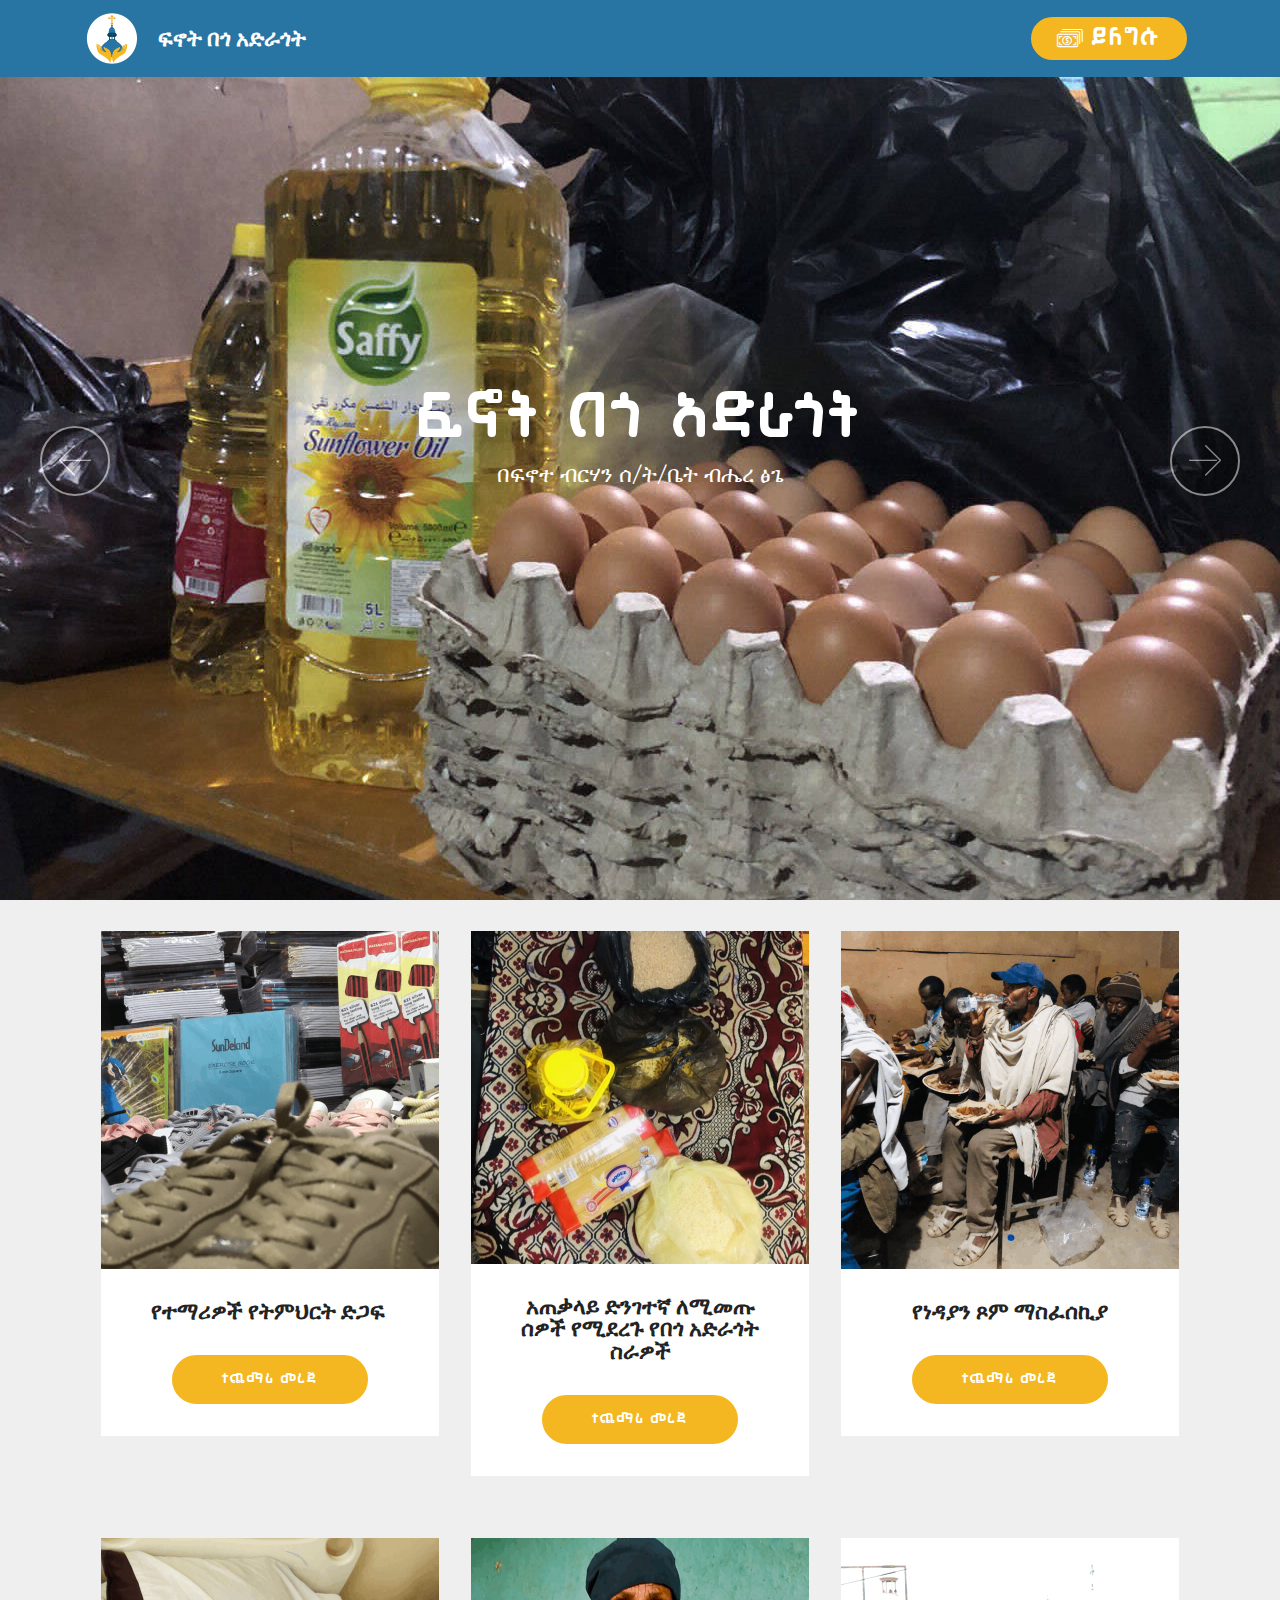
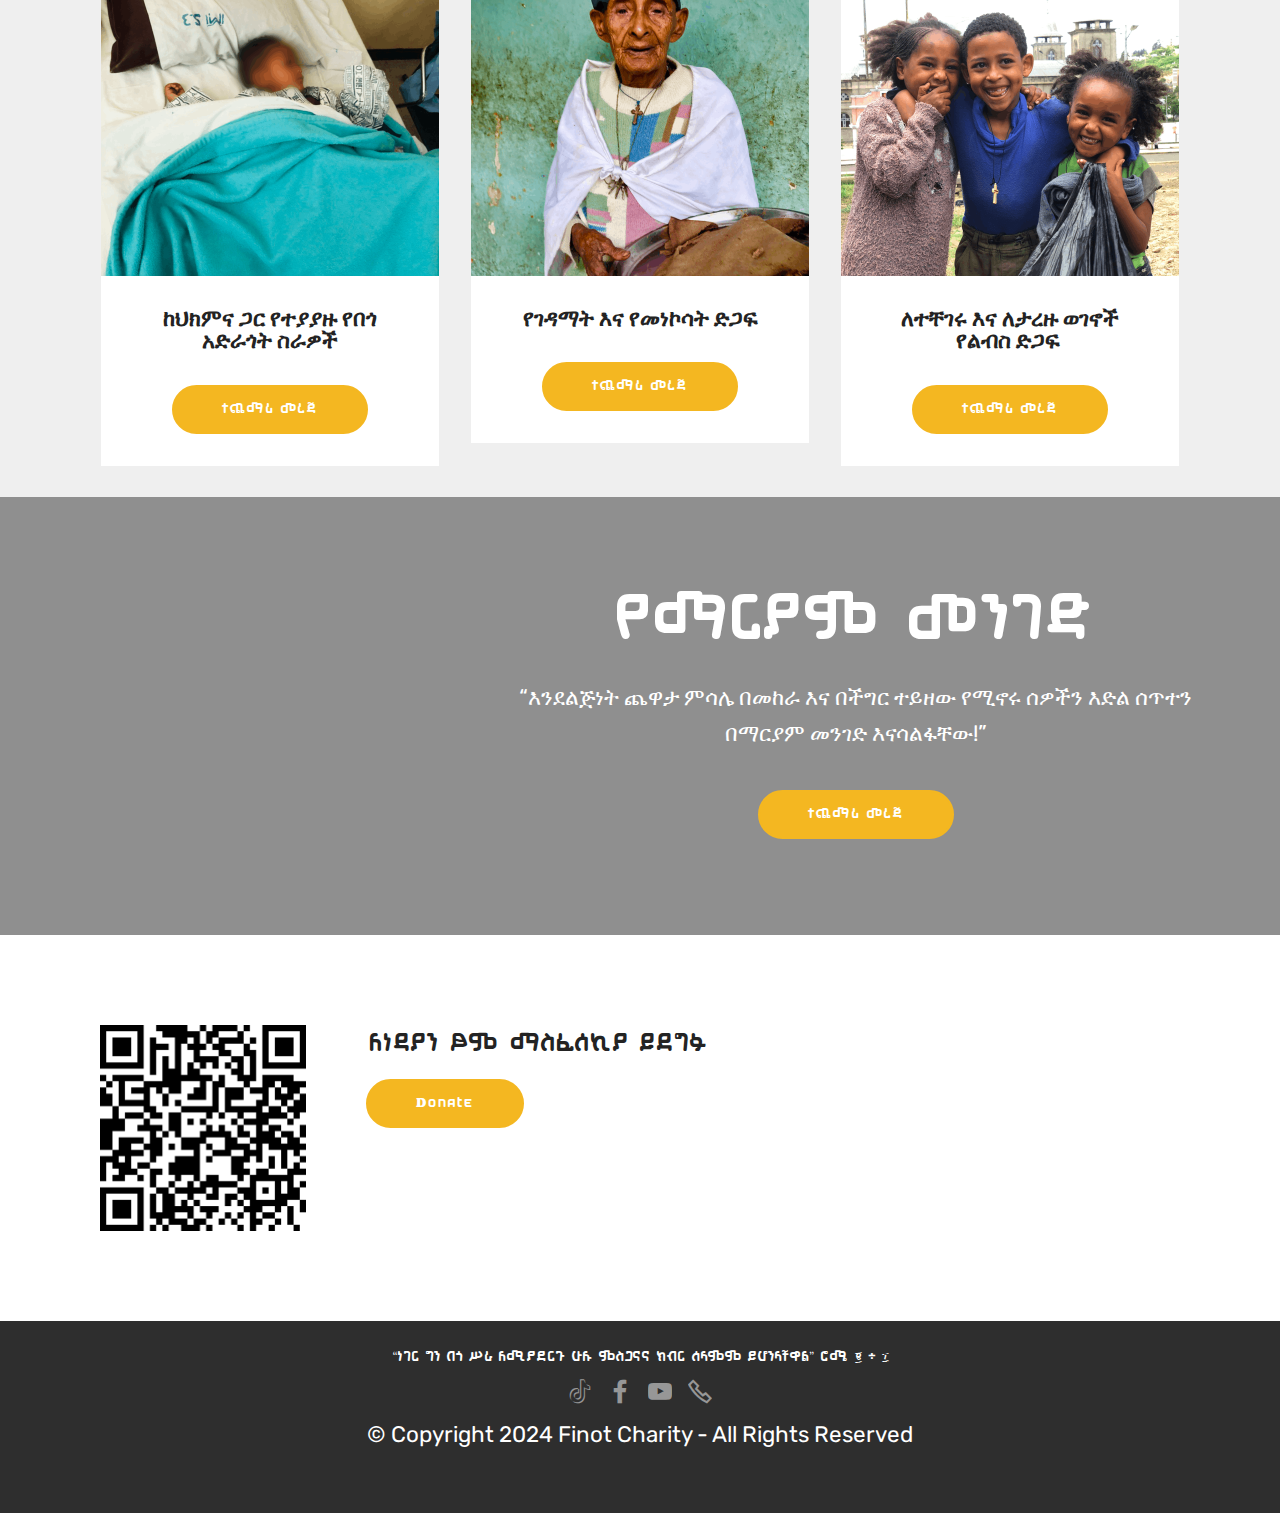
<file: index.html>
<!DOCTYPE html>
<html  >
<head>
  <!-- Site made with Mobirise Website Builder v4.12.4, https://mobirise.com -->
  <meta charset="UTF-8">
  <meta http-equiv="X-UA-Compatible" content="IE=edge">
  <meta name="generator" content="Mobirise v4.12.4, mobirise.com">
  <meta name="viewport" content="width=device-width, initial-scale=1, minimum-scale=1">
  <link rel="shortcut icon" href="assets/images/finot-charity-logo-only-circle-130x121.png" type="image/x-icon">
  <meta name="description" content="">
  
  
  <title>Home</title>
  <link rel="stylesheet" href="assets/web/assets/mobirise-icons2/mobirise2.css">
  <link rel="stylesheet" href="assets/web/assets/mobirise-icons/mobirise-icons.css">
  <link rel="stylesheet" href="assets/bootstrap/css/bootstrap.min.css">
  <link rel="stylesheet" href="assets/bootstrap/css/bootstrap-grid.min.css">
  <link rel="stylesheet" href="assets/bootstrap/css/bootstrap-reboot.min.css">
  <link rel="stylesheet" href="assets/dropdown/css/style.css">
  <link rel="stylesheet" href="assets/tether/tether.min.css">
  <link rel="stylesheet" href="assets/socicon/css/styles.css">
  <link rel="stylesheet" href="assets/theme/css/style.css">
  <link href="assets/fonts/style.css" rel="stylesheet">
  <link rel="preload" as="style" href="assets/mobirise/css/mbr-additional.css"><link rel="stylesheet" href="assets/mobirise/css/mbr-additional.css" type="text/css">
  
  
  
</head>
<body>
  <section class="menu cid-qTkzRZLJNu" once="menu" id="menu1-0">

    

    <nav class="navbar navbar-expand beta-menu navbar-dropdown align-items-center navbar-fixed-top navbar-toggleable-sm">
        <button class="navbar-toggler navbar-toggler-right" type="button" data-toggle="collapse" data-target="#navbarSupportedContent" aria-controls="navbarSupportedContent" aria-expanded="false" aria-label="Toggle navigation">
            <div class="hamburger">
                <span></span>
                <span></span>
                <span></span>
                <span></span>
            </div>
        </button>
        <div class="menu-logo">
            <div class="navbar-brand">
                <span class="navbar-logo">
                    <a href="index.html">
                         <img src="assets/images/finot-charity-logo-only-circle-130x121.png" alt="Logo" title="" style="height: 3.8rem;">
                    </a>
                </span>
                <span class="navbar-caption-wrap"><a class="navbar-caption text-white display-5" href="index.html">
                        ፍኖት በጎ አድራጎት</a></span>
            </div>
        </div>
        <div class="collapse navbar-collapse" id="navbarSupportedContent">
            
            <div class="navbar-buttons mbr-section-btn"><a class="btn btn-sm btn-primary display-2" href="https://santimfundme.com/campaigns/022635469c87-96c216398f18"><span class="mbri-cash mbr-iconfont mbr-iconfont-btn"></span>ይለግሱ</a></div>
        </div>
    </nav>
</section>

<section class="engine"><a href="https://mobirise.info/w">free html5 templates</a></section><section class="carousel slide cid-uwDzRgu3Na" data-interval="false" id="slider1-e">

    

    <div class="full-screen"><div class="mbr-slider slide carousel" data-keyboard="false" data-ride="carousel" data-interval="3000" data-pause="true"><div class="carousel-inner" role="listbox"><div class="carousel-item slider-fullscreen-image" data-bg-video-slide="false" style="background-image: url(assets/images/photo-1-2024-12-11-13-43-54-1280x960.jpg);"><div class="container container-slide"><div class="image_wrapper"><div class="mbr-overlay" style="opacity: 0;"></div><img src="assets/images/photo-1-2024-12-11-13-43-54-1280x960.jpg" alt="" title=""><div class="carousel-caption justify-content-center"><div class="col-10 align-center"><h2 class="mbr-fonts-style display-1">ፍኖት በጎ አድራጎት</h2><p class="lead mbr-text mbr-fonts-style display-5">በፍኖተ ብርሃን ሰ/ት/ቤት ብሔረ ፅጌ</p></div></div></div></div></div><div class="carousel-item slider-fullscreen-image" data-bg-video-slide="false" style="background-image: url(assets/images/photo-3-2024-12-11-13-43-54-1280x960.jpeg);"><div class="container container-slide"><div class="image_wrapper"><div class="mbr-overlay" style="opacity: 0.1;"></div><img src="assets/images/photo-3-2024-12-11-13-43-54-1280x960.jpeg" alt="" title=""><div class="carousel-caption justify-content-center"><div class="col-10 align-center"><h2 class="mbr-fonts-style display-1">ፍኖት በጎ አድራጎት</h2><p class="lead mbr-text mbr-fonts-style display-5">በፍኖተ ብርሃን ሰ/ት/ቤት ብሔረ ፅጌ</p></div></div></div></div></div><div class="carousel-item slider-fullscreen-image" data-bg-video-slide="false" style="background-image: url(assets/images/photo-1-2024-12-20-09-33-8-1280x960.jpg);"><div class="container container-slide"><div class="image_wrapper"><div class="mbr-overlay" style="opacity: 0.1;"></div><img src="assets/images/photo-1-2024-12-20-09-33-8-1280x960.jpg" alt="" title=""><div class="carousel-caption justify-content-center"><div class="col-10 align-center"><h2 class="mbr-fonts-style display-1">ፍኖት በጎ አድራጎት</h2><p class="lead mbr-text mbr-fonts-style display-5">በፍኖተ ብርሃን ሰ/ት/ቤት ብሔረ ፅጌ</p></div></div></div></div></div><div class="carousel-item slider-fullscreen-image active" data-bg-video-slide="false" style="background-image: url(assets/images/photo-5-2024-12-11-13-43-54-1280x960.jpg);"><div class="container container-slide"><div class="image_wrapper"><div class="mbr-overlay" style="opacity: 0;"></div><img src="assets/images/photo-5-2024-12-11-13-43-54-1280x960.jpg" alt="" title=""><div class="carousel-caption justify-content-center"><div class="col-10 align-center"><h2 class="mbr-fonts-style display-1">ፍኖት በጎ አድራጎት</h2><p class="lead mbr-text mbr-fonts-style display-5">በፍኖተ ብርሃን ሰ/ት/ቤት ብሔረ ፅጌ</p></div></div></div></div></div></div><a data-app-prevent-settings="" class="carousel-control carousel-control-prev" role="button" data-slide="prev" href="#slider1-e"><span aria-hidden="true" class="mbri-left mbr-iconfont"></span><span class="sr-only">Previous</span></a><a data-app-prevent-settings="" class="carousel-control carousel-control-next" role="button" data-slide="next" href="#slider1-e"><span aria-hidden="true" class="mbri-right mbr-iconfont"></span><span class="sr-only">Next</span></a></div></div>

</section>

<section class="features3 cid-uwDxQ4R0Tn" id="features3-b">

    

    
    <div class="container">
        <div class="media-container-row">
            <div class="card p-3 col-12 col-md-6 col-lg-4">
                <div class="card-wrapper">
                    <div class="card-img">
                        <img src="assets/images/4-676x676.png" alt="pic" title="">
                    </div>
                    <div class="card-box">
                        <h4 class="card-title mbr-fonts-style display-5"><strong>የተማሪዎች የትምህርት ድጋፍ&nbsp;</strong></h4>
                        
                    </div>
                    <div class="mbr-section-btn text-center"><a href="page15.html" class="btn btn-primary display-4">
                            ተጨማሪ መረጃ</a></div>
                </div>
            </div>

            <div class="card p-3 col-12 col-md-6 col-lg-4">
                <div class="card-wrapper">
                    <div class="card-img">
                        <img src="assets/images/photo-1-2024-12-20-09-44-42-676x901.jpeg" alt="pic" title="">
                    </div>
                    <div class="card-box">
                        <h4 class="card-title mbr-fonts-style display-5"><strong>አጠቃላይ ድንገተኛ ለሚመጡ ሰዎች የሚደረጉ የበጎ አድራጎት ስራዎች</strong></h4>
                        
                    </div>
                    <div class="mbr-section-btn text-center"><a href="page9.html" class="btn btn-primary display-4"><strong>
                            ተጨማሪ መረጃ</strong></a></div>
                </div>
            </div>

            <div class="card p-3 col-12 col-md-6 col-lg-4">
                <div class="card-wrapper">
                    <div class="card-img">
                        <img src="assets/images/8-676x676.png" alt="pic" title="">
                    </div>
                    <div class="card-box">
                        <h4 class="card-title mbr-fonts-style display-5"><strong>የነዳያን ጾም ማስፈሰኪያ</strong></h4>
                        
                    </div>
                    <div class="mbr-section-btn text-center"><a href="page14.html" class="btn btn-primary display-4"><strong>
                            ተጨማሪ መረጃ</strong></a></div>
                </div>
            </div>

            
        </div>
    </div>
</section>

<section class="features3 cid-uwDI04tmzx" id="features3-f">

    

    
    <div class="container">
        <div class="media-container-row">
            <div class="card p-3 col-12 col-md-6 col-lg-4">
                <div class="card-wrapper">
                    <div class="card-img">
                        <img src="assets/images/7-676x676.png" alt="pic" title="">
                    </div>
                    <div class="card-box">
                        <h4 class="card-title mbr-fonts-style display-5"><strong>ከህክምና ጋር የተያያዙ የበጎ አድራጎት ስራዎች</strong></h4>
                        
                    </div>
                    <div class="mbr-section-btn text-center"><a href="page5.html" class="btn btn-primary display-4">
                            ተጨማሪ መረጃ</a></div>
                </div>
            </div>

            <div class="card p-3 col-12 col-md-6 col-lg-4">
                <div class="card-wrapper">
                    <div class="card-img">
                        <img src="assets/images/1-676x676.png" alt="pic" title="">
                    </div>
                    <div class="card-box">
                        <h4 class="card-title mbr-fonts-style display-5"><strong>የገዳማት እና የመነኮሳት ድጋፍ</strong></h4>
                        
                    </div>
                    <div class="mbr-section-btn text-center"><a href="page17.html" class="btn btn-primary display-4">
                            ተጨማሪ መረጃ</a></div>
                </div>
            </div>

            <div class="card p-3 col-12 col-md-6 col-lg-4">
                <div class="card-wrapper">
                    <div class="card-img">
                        <img src="assets/images/9-676x676.png" alt="pic" title="">
                    </div>
                    <div class="card-box">
                        <h4 class="card-title mbr-fonts-style display-5"><strong>ለተቸገሩ እና ለታረዙ ወገኖች የልብስ ድጋፍ&nbsp;</strong></h4>
                        
                    </div>
                    <div class="mbr-section-btn text-center"><a href="page8.html" class="btn btn-primary display-4">
                            ተጨማሪ መረጃ</a></div>
                </div>
            </div>

            
        </div>
    </div>
</section>

<section class="header7 cid-uxf6t1xMZS mbr-parallax-background" id="header7-39">

    

    <div class="mbr-overlay" style="opacity: 0.4; background-color: rgb(0, 0, 0);">
    </div>

    <div class="container">
        <div class="media-container-row">

            <div class="media-content align-right">
                <h1 class="mbr-section-title mbr-white pb-3 mbr-fonts-style display-1">
                    የማርያም መንገድ</h1>
                <div class="mbr-section-text mbr-white pb-3">
                    <p class="mbr-text mbr-fonts-style display-5">
                        “እንደልጅነት ጨዋታ ምሳሌ በመከራ እና በችግር ተይዘው የሚኖሩ ሰዎችን እድል ሰጥተን በማርያም መንገድ እናሳልፋቸው!”
                    </p>
                </div>
                <div class="mbr-section-btn"><a class="btn btn-md btn-primary display-4" href="page16.html">ተጨማሪ መረጃ</a></div>
            </div>

            <div class="mbr-figure" style="width: 60%;"><iframe class="mbr-embedded-video" src="https://www.youtube.com/embed/cIVc1GJKvV8?rel=0&amp;amp;showinfo=0&amp;autoplay=0&amp;loop=0" width="1280" height="720" frameborder="0" allowfullscreen></iframe></div>

        </div>
    </div>
</section>

<section class="services2 cid-uwD0GRcFN5" id="services2-9">
    <!---->
    
    <!---->
    <!--Overlay-->
    
    <!--Container-->
    <div class="container">
        <div class="col-md-12">
            <div class="media-container-row">
                <div class="mbr-figure" style="width: 25%;">
                    <a href="https://santimfundme.com/campaigns/022635469c87-96c216398f18"><img src="assets/images/untitled-design-952x952.png" alt="Fund QR" title=""></a>
                </div>
                <div class="align-left aside-content">
                    <h2 class="mbr-title pt-2 mbr-fonts-style display-2">ለነዳያን ፆም ማስፈሰኪያ ይደግፉ</h2>
                    <div class="mbr-section-text">
                        
                        
                    </div>
                    <!--Btn-->
                    <div class="mbr-section-btn pt-3 align-center"><a href="https://santimfundme.com/campaigns/022635469c87-96c216398f18" class="btn btn-primary display-4" target="_blank">
                            Donate</a></div>
                </div>
            </div>
        </div>
    </div>
</section>

<section once="footers" class="cid-uwD0LsgMjy" id="footer7-a">

    

    

    <div class="container">
        <div class="media-container-row align-center mbr-white">
            <div class="row row-links">
                <ul class="foot-menu">
                    
                    
                    
                    
                    
                <li class="foot-menu-item mbr-fonts-style display-4">“ነገር ግን በጎ ሥራ ለሚያደርጉ ሁሉ ምስጋናና ክብር ሰላምም ይሆንላቸዋል” ሮሜ  ፪ ፥ ፲</li></ul>
            </div>
            <div class="row social-row">
                <div class="social-list align-right pb-2">
                    
                    
                    
                    
                    
                    
                <div class="soc-item">
                        <a href="https://www.tiktok.com/@finot_charity" target="_blank">
                            <span class="mbr-iconfont mbr-iconfont-social socicon-tiktok socicon"></span>
                        </a>
                    </div><div class="soc-item">
                        <a href="https://web.facebook.com/profile.php?id=100070864278348&_rdc=11&_rdr#" target="_blank">
                            <span class="mbr-iconfont mbr-iconfont-social socicon-facebook socicon"></span>
                        </a>
                    </div><div class="soc-item">
                        <a href="https://www.youtube.com/@ፍኖትበጎአድራጎት" target="_blank">
                            <span class="mbr-iconfont mbr-iconfont-social socicon-youtube socicon"></span>
                        </a>
                    </div><div class="soc-item">
                        <a href="tel:+251934418583">
                            <span class="mbr-iconfont mbr-iconfont-social mobi-mbri-phone mobi-mbri"></span>
                        </a>
                    </div></div>
            </div>
            <div class="row row-copirayt">
                <p class="mbr-text mb-0 mbr-fonts-style mbr-white align-center display-5">
                    © Copyright 2024 Finot Charity - All Rights Reserved
                </p>
            </div>
        </div>
    </div>
</section>


  <script src="assets/web/assets/jquery/jquery.min.js"></script>
  <script src="assets/popper/popper.min.js"></script>
  <script src="assets/bootstrap/js/bootstrap.min.js"></script>
  <script src="assets/smoothscroll/smooth-scroll.js"></script>
  <script src="assets/dropdown/js/nav-dropdown.js"></script>
  <script src="assets/dropdown/js/navbar-dropdown.js"></script>
  <script src="assets/touchswipe/jquery.touch-swipe.min.js"></script>
  <script src="assets/tether/tether.min.js"></script>
  <script src="assets/vimeoplayer/jquery.mb.vimeo_player.js"></script>
  <script src="assets/bootstrapcarouselswipe/bootstrap-carousel-swipe.js"></script>
  <script src="assets/parallax/jarallax.min.js"></script>
  <script src="assets/ytplayer/jquery.mb.ytplayer.min.js"></script>
  <script src="assets/theme/js/script.js"></script>
  <script src="assets/slidervideo/script.js"></script>
  
  
</body>
</html>
</file>
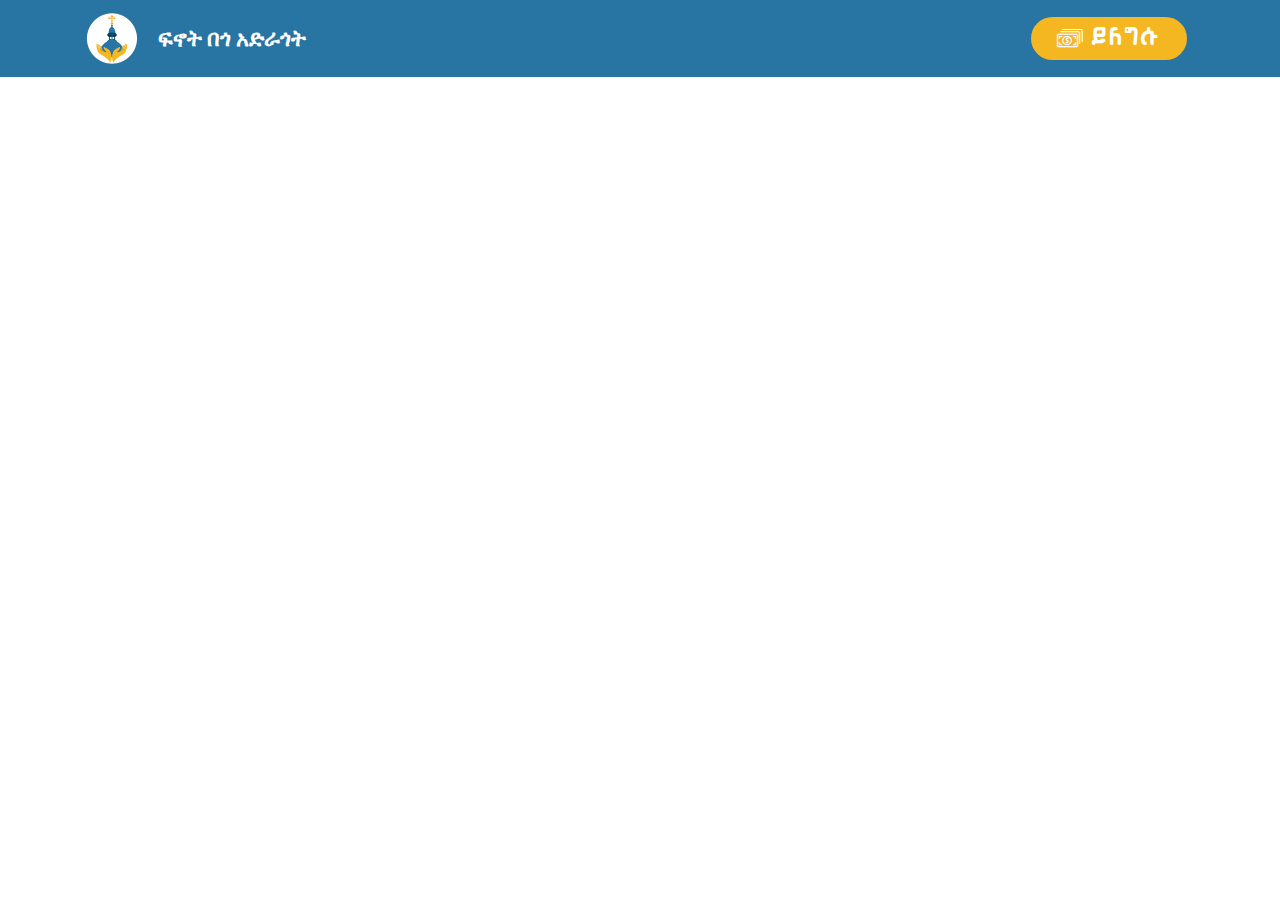
<file: donate.html>
<!DOCTYPE html>
<html  >
<head>
  <!-- Site made with Mobirise Website Builder v4.12.4, https://mobirise.com -->
  <meta charset="UTF-8">
  <meta http-equiv="X-UA-Compatible" content="IE=edge">
  <meta name="generator" content="Mobirise v4.12.4, mobirise.com">
  <meta name="viewport" content="width=device-width, initial-scale=1, minimum-scale=1">
  <link rel="shortcut icon" href="assets/images/finot-charity-logo-only-circle-130x121.png" type="image/x-icon">
  <meta name="description" content="Web Page Builder Description">
  <meta name="google-adsense-account" content="ca-pub-8570130981313669">
  
  <title>Donate</title>
  <link rel="stylesheet" href="assets/web/assets/mobirise-icons/mobirise-icons.css">
  <link rel="stylesheet" href="assets/bootstrap/css/bootstrap.min.css">
  <link rel="stylesheet" href="assets/bootstrap/css/bootstrap-grid.min.css">
  <link rel="stylesheet" href="assets/bootstrap/css/bootstrap-reboot.min.css">
  <link rel="stylesheet" href="assets/tether/tether.min.css">
  <link rel="stylesheet" href="assets/dropdown/css/style.css">
  <link rel="stylesheet" href="assets/theme/css/style.css">
  <link href="assets/fonts/style.css" rel="stylesheet">
  <link rel="preload" as="style" href="assets/mobirise/css/mbr-additional.css"><link rel="stylesheet" href="assets/mobirise/css/mbr-additional.css" type="text/css">
  <script async src="https://pagead2.googlesyndication.com/pagead/js/adsbygoogle.js?client=ca-pub-8570130981313669"
     crossorigin="anonymous"></script>
  
  
</head>
<body>
  <section class="menu cid-qTkzRZLJNu" once="menu" id="menu1-g">

    

    <nav class="navbar navbar-expand beta-menu navbar-dropdown align-items-center navbar-fixed-top navbar-toggleable-sm">
        <button class="navbar-toggler navbar-toggler-right" type="button" data-toggle="collapse" data-target="#navbarSupportedContent" aria-controls="navbarSupportedContent" aria-expanded="false" aria-label="Toggle navigation">
            <div class="hamburger">
                <span></span>
                <span></span>
                <span></span>
                <span></span>
            </div>
        </button>
        <div class="menu-logo">
            <div class="navbar-brand">
                <span class="navbar-logo">
                    <a href="index.html">
                         <img src="assets/images/finot-charity-logo-only-circle-130x121.png" alt="Logo" title="" style="height: 3.8rem;">
                    </a>
                </span>
                <span class="navbar-caption-wrap"><a class="navbar-caption text-white display-5" href="index.html">
                        ፍኖት በጎ አድራጎት</a></span>
            </div>
        </div>
        <div class="collapse navbar-collapse" id="navbarSupportedContent">
            
            <div class="navbar-buttons mbr-section-btn"><a class="btn btn-sm btn-primary display-2" href="https://santimfundme.com/campaigns/022635469c87-96c216398f18"><span class="mbri-cash mbr-iconfont mbr-iconfont-btn"></span>ይለግሱ</a></div>
        </div>
    </nav>
</section>


  <section class="engine"><a href="https://mobirise.info">Mobirise</a></section><script src="assets/web/assets/jquery/jquery.min.js"></script>
  <script src="assets/popper/popper.min.js"></script>
  <script src="assets/bootstrap/js/bootstrap.min.js"></script>
  <script src="assets/tether/tether.min.js"></script>
  <script src="assets/smoothscroll/smooth-scroll.js"></script>
  <script src="assets/dropdown/js/nav-dropdown.js"></script>
  <script src="assets/dropdown/js/navbar-dropdown.js"></script>
  <script src="assets/touchswipe/jquery.touch-swipe.min.js"></script>
  <script src="assets/theme/js/script.js"></script>
  
  
</body>
</html>
</file>
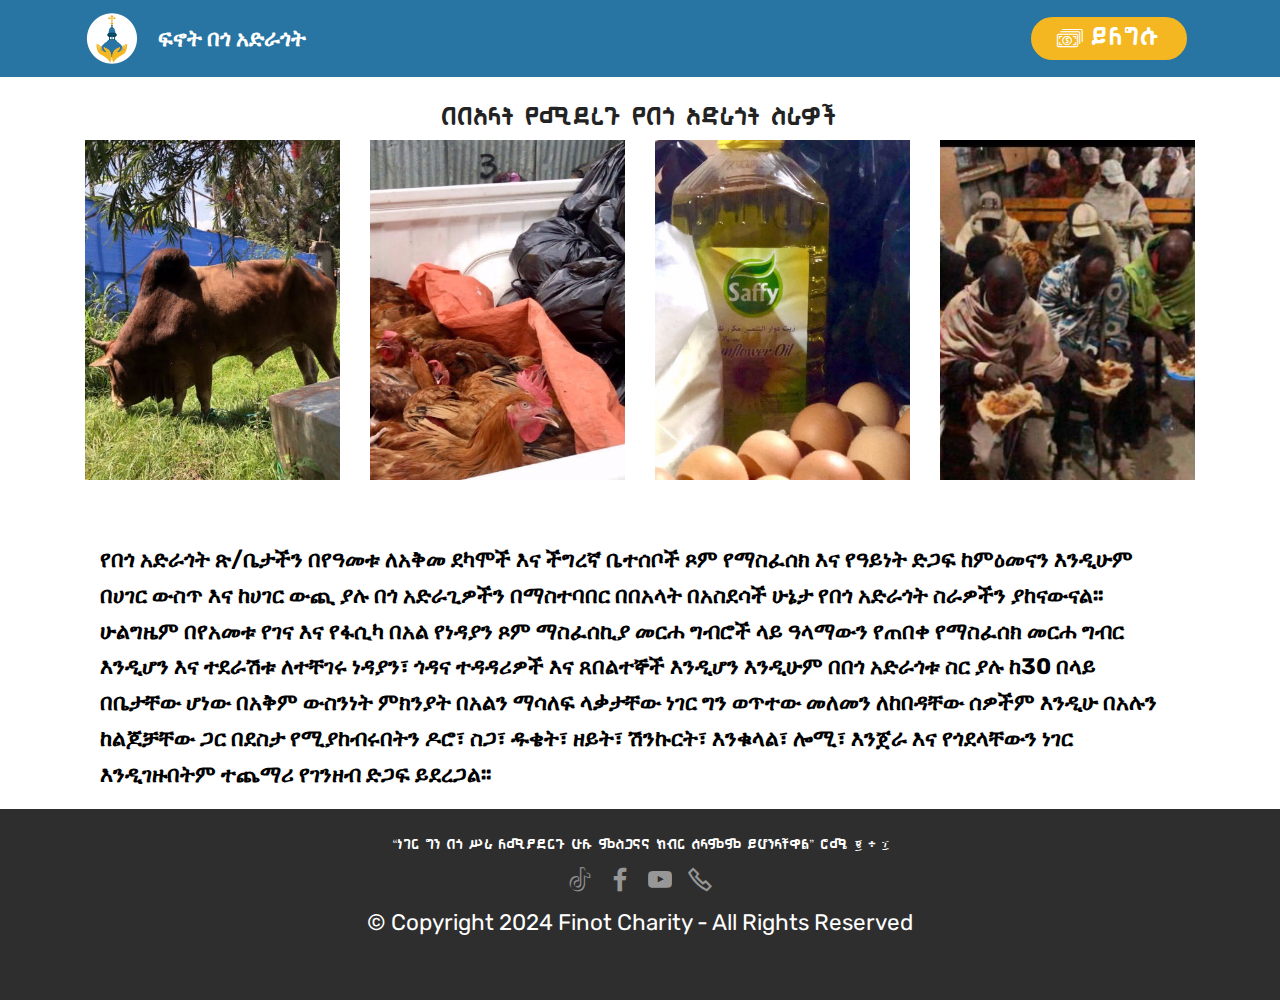
<file: page14.html>
<!DOCTYPE html>
<html  >
<head>
  <!-- Site made with Mobirise Website Builder v4.12.4, https://mobirise.com -->
  <meta charset="UTF-8">
  <meta http-equiv="X-UA-Compatible" content="IE=edge">
  <meta name="generator" content="Mobirise v4.12.4, mobirise.com">
  <meta name="viewport" content="width=device-width, initial-scale=1, minimum-scale=1">
  <link rel="shortcut icon" href="assets/images/finot-charity-logo-only-circle-130x121.png" type="image/x-icon">
  <meta name="description" content="Web Page Generator Description">
  <meta name="google-adsense-account" content="ca-pub-8570130981313669">
  
  <title>Holiday</title>
  <link rel="stylesheet" href="assets/web/assets/mobirise-icons2/mobirise2.css">
  <link rel="stylesheet" href="assets/web/assets/mobirise-icons/mobirise-icons.css">
  <link rel="stylesheet" href="assets/bootstrap/css/bootstrap.min.css">
  <link rel="stylesheet" href="assets/bootstrap/css/bootstrap-grid.min.css">
  <link rel="stylesheet" href="assets/bootstrap/css/bootstrap-reboot.min.css">
  <link rel="stylesheet" href="assets/tether/tether.min.css">
  <link rel="stylesheet" href="assets/dropdown/css/style.css">
  <link rel="stylesheet" href="assets/socicon/css/styles.css">
  <link rel="stylesheet" href="assets/theme/css/style.css">
  <link href="assets/fonts/style.css" rel="stylesheet">
  <link rel="preload" as="style" href="assets/mobirise/css/mbr-additional.css"><link rel="stylesheet" href="assets/mobirise/css/mbr-additional.css" type="text/css">
  <script async src="https://pagead2.googlesyndication.com/pagead/js/adsbygoogle.js?client=ca-pub-8570130981313669"
     crossorigin="anonymous"></script>
  
  
</head>
<body>
  <section class="menu cid-uwLRvp0SHG" once="menu" id="menu1-1z">

    

    <nav class="navbar navbar-expand beta-menu navbar-dropdown align-items-center navbar-fixed-top navbar-toggleable-sm">
        <button class="navbar-toggler navbar-toggler-right" type="button" data-toggle="collapse" data-target="#navbarSupportedContent" aria-controls="navbarSupportedContent" aria-expanded="false" aria-label="Toggle navigation">
            <div class="hamburger">
                <span></span>
                <span></span>
                <span></span>
                <span></span>
            </div>
        </button>
        <div class="menu-logo">
            <div class="navbar-brand">
                <span class="navbar-logo">
                    <a href="index.html">
                         <img src="assets/images/finot-charity-logo-only-circle-130x121.png" alt="Logo" title="" style="height: 3.8rem;">
                    </a>
                </span>
                <span class="navbar-caption-wrap"><a class="navbar-caption text-white display-5" href="index.html">
                        ፍኖት በጎ አድራጎት</a></span>
            </div>
        </div>
        <div class="collapse navbar-collapse" id="navbarSupportedContent">
            
            <div class="navbar-buttons mbr-section-btn"><a class="btn btn-sm btn-primary display-2" href="https://santimfundme.com/campaigns/022635469c87-96c216398f18"><span class="mbri-cash mbr-iconfont mbr-iconfont-btn"></span>ይለግሱ</a></div>
        </div>
    </nav>
</section>

<section class="engine"><a href="https://mobirise.info/a">online web builder</a></section><section class="mbr-gallery gallery5 cid-uwLRvpiMex" id="gallery5-20">

    

    

    <div class="container">
        <h3 class="mbr-section-title align-center mbr-fonts-style display-2">በበዓላት የሚደረጉ  የበጎ አድራጎት ስራዎች</h3>
        
        <div class="row mbr-gallery" data-toggle="modal" data-target="#uxu0uQMzjd">
            
            <div class="col-sm-6 col-md-4 col-lg-3 item gallery-image">
                <div class="item-wrapper">
                    <img class="w-100" src="assets/images/photo-2-2024-12-20-09-33-8-510x680.jpeg" alt="" data-slide-to="0" title="" data-target="#uxu0uQMl0x">
                </div>
            </div><div class="col-sm-6 col-md-4 col-lg-3 item gallery-image">
                <div class="item-wrapper">
                    <img class="w-100" src="assets/images/photo-7-2024-12-20-09-33-10-510x676.jpeg" alt="" data-slide-to="1" title="" data-target="#uxu0uQMl0x">
                </div>
            </div>
            
            <div class="col-sm-6 col-md-4 col-lg-3 item gallery-image">
                <div class="item-wrapper">
                    <img class="w-100" src="assets/images/photo-3-2024-12-20-09-33-8-510x680.jpeg" alt="" data-slide-to="2" title="" data-target="#uxu0uQMl0x">
                </div>
            </div><div class="col-sm-6 col-md-4 col-lg-3 item gallery-image">
                <div class="item-wrapper">
                    <img class="w-100" src="assets/images/5-550x383.jpg" alt="" data-slide-to="3" title="" data-target="#uxu0uQMl0x">
                </div>
            </div>
        </div>

        <div class="modal mbr-slider fade" tabindex="-1" role="dialog" aria-hidden="true" id="uxu0uQMzjd">
            <div class="modal-dialog" role="document">
                <div class="modal-content">
                    <div class="modal-body">
                        <div class="carousel slide" data-ride="carousel" id="uxu0uQMl0x">
                            <div class="carousel-inner">
                                
                                <div class="carousel-item">
                                    <img class="d-block w-100" src="assets/images/photo-2-2024-12-20-09-33-8-510x680.jpeg" alt="">
                                </div><div class="carousel-item active">
                                    <img class="d-block w-100" src="assets/images/photo-7-2024-12-20-09-33-10-510x676.jpeg" alt="">
                                </div>
                                
                                <div class="carousel-item">
                                    <img class="d-block w-100" src="assets/images/photo-3-2024-12-20-09-33-8-510x680.jpeg" alt="">
                                </div><div class="carousel-item">
                                    <img class="d-block w-100" src="assets/images/5-550x383.jpg" alt="">
                                </div>
                            </div>
                            <ol class="carousel-indicators">
                                <li data-slide-to="0" class="active" data-target="#uxu0uQMl0x"></li>
                                <li data-slide-to="1" data-target="#uxu0uQMl0x"></li>
                                <li data-slide-to="2" data-target="#uxu0uQMl0x"></li>
                                <li data-slide-to="3" data-target="#uxu0uQMl0x"></li>
                            </ol>
                            <a role="button" href="" class="close" data-dismiss="modal" aria-label="Close">
                            </a>
                            <a class="carousel-control-prev carousel-control" role="button" data-slide="prev" href="#uxu0uQMl0x">
                                <span class="mbri-left mbr-iconfont" aria-hidden="true"></span>
                                <span class="sr-only">Previous</span>
                            </a>
                            <a class="carousel-control-next carousel-control" role="button" data-slide="next" href="#uxu0uQMl0x">
                                <span class="mbri-right mbr-iconfont" aria-hidden="true"></span>
                                <span class="sr-only">Next</span>
                            </a>
                        </div>
                    </div>
                </div>
            </div>
        </div>
    </div>
</section>

<section class="mbr-section article content1 cid-uwLRvpKV9q" id="content1-21">
    
     

    <div class="container">
        <div class="media-container-row">
            <div class="mbr-text col-12 mbr-fonts-style display-5 col-md-12"><p><strong>የበጎ አድራጎት ጽ/ቤታችን በየዓመቱ ለአቅመ ደካሞች እና ችግረኛ ቤተሰቦች ጾም የማስፈሰክ እና የዓይነት ድጋፍ ከምዕመናን እንዲሁም በሀገር ውስጥ እና ከሀገር ውጪ ያሉ በጎ አድራጊዎችን በማስተባበር በበአላት በአስደሳች ሁኔታ የበጎ አድራጎት ስራዎችን ያከናውናል። ሁልግዜም በየአመቱ የገና እና የፋሲካ በአል የነዳያን ጾም ማስፈሰኪያ መርሐ ግብሮች ላይ ዓላማውን የጠበቀ የማስፈሰክ መርሐ ግብር እንዲሆን እና ተደራሽቱ ለተቸገሩ ነዳያን፣ ጎዳና ተዳዳሪዎች እና ጸበልተኞች እንዲሆን እንዲሁም በበጎ አድራጎቱ ስር ያሉ ከ30 በላይ በቤታቸው ሆነው በአቅም ውስንነት ምክንያት በአልን ማሳለፍ ላቃታቸው ነገር ግን ወጥተው መለመን ለከበዳቸው ሰዎችም እንዲሁ በአሉን ከልጆቻቸው ጋር በደስታ የሚያከብሩበትን ዶሮ፣ ስጋ፣ ዱቄት፣ ዘይት፣ ሽንኩርት፣ እንቁላል፣ ሎሚ፣ እንጀራ እና የጎደላቸውን ነገር እንዲገዙበትም ተጨማሪ የገንዘብ ድጋፍ ይደረጋል።&nbsp;</strong></p></div>
        </div>
    </div>
</section>

<section once="footers" class="cid-uwLRvqce1x" id="footer7-23">

    

    

    <div class="container">
        <div class="media-container-row align-center mbr-white">
            <div class="row row-links">
                <ul class="foot-menu">
                    
                    
                    
                    
                    
                <li class="foot-menu-item mbr-fonts-style display-4">“ነገር ግን በጎ ሥራ ለሚያደርጉ ሁሉ ምስጋናና ክብር ሰላምም ይሆንላቸዋል” ሮሜ  ፪ ፥ ፲</li></ul>
            </div>
            <div class="row social-row">
                <div class="social-list align-right pb-2">
                    
                    
                    
                    
                    
                    
                <div class="soc-item">
                        <a href="https://www.tiktok.com/@finot_charity" target="_blank">
                            <span class="mbr-iconfont mbr-iconfont-social socicon-tiktok socicon"></span>
                        </a>
                    </div><div class="soc-item">
                        <a href="https://web.facebook.com/profile.php?id=100070864278348&_rdc=11&_rdr#" target="_blank">
                            <span class="mbr-iconfont mbr-iconfont-social socicon-facebook socicon"></span>
                        </a>
                    </div><div class="soc-item">
                        <a href="https://www.youtube.com/@ፍኖትበጎአድራጎት" target="_blank">
                            <span class="mbr-iconfont mbr-iconfont-social socicon-youtube socicon"></span>
                        </a>
                    </div><div class="soc-item">
                        <a href="tel:+251934418583">
                            <span class="mbr-iconfont mbr-iconfont-social mobi-mbri-phone mobi-mbri"></span>
                        </a>
                    </div></div>
            </div>
            <div class="row row-copirayt">
                <p class="mbr-text mb-0 mbr-fonts-style mbr-white align-center display-5">
                    © Copyright 2024 Finot Charity - All Rights Reserved
                </p>
            </div>
        </div>
    </div>
</section>


  <script src="assets/web/assets/jquery/jquery.min.js"></script>
  <script src="assets/popper/popper.min.js"></script>
  <script src="assets/bootstrap/js/bootstrap.min.js"></script>
  <script src="assets/tether/tether.min.js"></script>
  <script src="assets/dropdown/js/nav-dropdown.js"></script>
  <script src="assets/dropdown/js/navbar-dropdown.js"></script>
  <script src="assets/touchswipe/jquery.touch-swipe.min.js"></script>
  <script src="assets/smoothscroll/smooth-scroll.js"></script>
  <script src="assets/theme/js/script.js"></script>
  
  
</body>
</html>
</file>
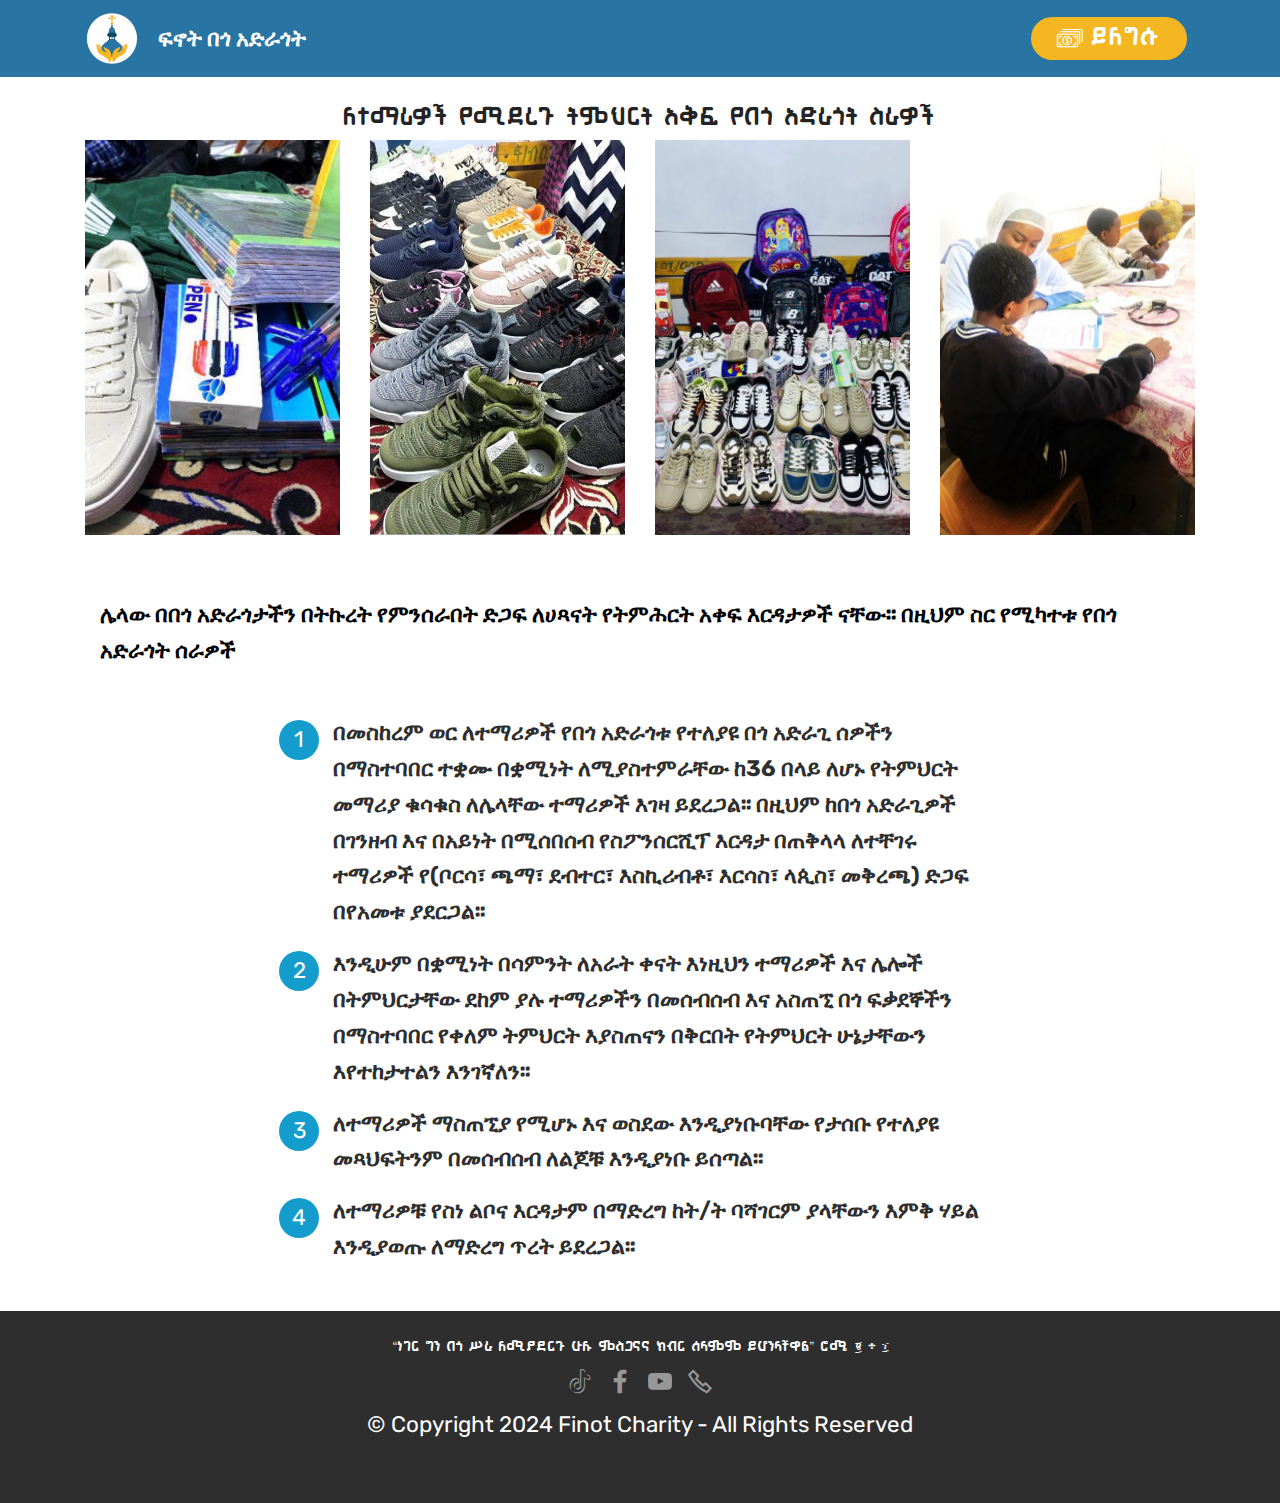
<file: page15.html>
<!DOCTYPE html>
<html  >
<head>
  <!-- Site made with Mobirise Website Builder v4.12.4, https://mobirise.com -->
  <meta charset="UTF-8">
  <meta http-equiv="X-UA-Compatible" content="IE=edge">
  <meta name="generator" content="Mobirise v4.12.4, mobirise.com">
  <meta name="viewport" content="width=device-width, initial-scale=1, minimum-scale=1">
  <link rel="shortcut icon" href="assets/images/finot-charity-logo-only-circle-130x121.png" type="image/x-icon">
  <meta name="description" content="Web Page Generator Description">
  <meta name="google-adsense-account" content="ca-pub-8570130981313669">
  
  <title>Student Help</title>
  <link rel="stylesheet" href="assets/web/assets/mobirise-icons2/mobirise2.css">
  <link rel="stylesheet" href="assets/web/assets/mobirise-icons/mobirise-icons.css">
  <link rel="stylesheet" href="assets/bootstrap/css/bootstrap.min.css">
  <link rel="stylesheet" href="assets/bootstrap/css/bootstrap-grid.min.css">
  <link rel="stylesheet" href="assets/bootstrap/css/bootstrap-reboot.min.css">
  <link rel="stylesheet" href="assets/tether/tether.min.css">
  <link rel="stylesheet" href="assets/dropdown/css/style.css">
  <link rel="stylesheet" href="assets/socicon/css/styles.css">
  <link rel="stylesheet" href="assets/theme/css/style.css">
  <link href="assets/fonts/style.css" rel="stylesheet">
  <link rel="preload" as="style" href="assets/mobirise/css/mbr-additional.css"><link rel="stylesheet" href="assets/mobirise/css/mbr-additional.css" type="text/css">
  <script async src="https://pagead2.googlesyndication.com/pagead/js/adsbygoogle.js?client=ca-pub-8570130981313669"
     crossorigin="anonymous"></script>
  
  
</head>
<body>
  <section class="menu cid-uwLRvNMCjT" once="menu" id="menu1-24">

    

    <nav class="navbar navbar-expand beta-menu navbar-dropdown align-items-center navbar-fixed-top navbar-toggleable-sm">
        <button class="navbar-toggler navbar-toggler-right" type="button" data-toggle="collapse" data-target="#navbarSupportedContent" aria-controls="navbarSupportedContent" aria-expanded="false" aria-label="Toggle navigation">
            <div class="hamburger">
                <span></span>
                <span></span>
                <span></span>
                <span></span>
            </div>
        </button>
        <div class="menu-logo">
            <div class="navbar-brand">
                <span class="navbar-logo">
                    <a href="index.html">
                         <img src="assets/images/finot-charity-logo-only-circle-130x121.png" alt="Logo" title="" style="height: 3.8rem;">
                    </a>
                </span>
                <span class="navbar-caption-wrap"><a class="navbar-caption text-white display-5" href="index.html">
                        ፍኖት በጎ አድራጎት</a></span>
            </div>
        </div>
        <div class="collapse navbar-collapse" id="navbarSupportedContent">
            
            <div class="navbar-buttons mbr-section-btn"><a class="btn btn-sm btn-primary display-2" href="https://santimfundme.com/campaigns/022635469c87-96c216398f18"><span class="mbri-cash mbr-iconfont mbr-iconfont-btn"></span>ይለግሱ</a></div>
        </div>
    </nav>
</section>

<section class="engine"><a href="https://mobirise.info/e">how to make a website for free</a></section><section class="mbr-gallery gallery5 cid-uwLRvO81nk" id="gallery5-25">

    

    

    <div class="container">
        <h3 class="mbr-section-title align-center mbr-fonts-style display-2">ለተማሪዎች የሚደረጉ ትምህርት አቅፍ የበጎ አድራጎት ስራዎች</h3>
        
        <div class="row mbr-gallery" data-toggle="modal" data-target="#uxu0uUgdsS">
            <div class="col-sm-6 col-md-4 col-lg-3 item gallery-image">
                <div class="item-wrapper">
                    <img class="w-100" src="assets/images/4-1-510x383.jpg" alt="" data-slide-to="0" title="" data-target="#uxu0uUgbq5">
                </div>
            </div>
            <div class="col-sm-6 col-md-4 col-lg-3 item gallery-image">
                <div class="item-wrapper">
                    <img class="w-100" src="assets/images/5-510x668.jpg" alt="" data-slide-to="1" title="" data-target="#uxu0uUgbq5">
                </div>
            </div>
            <div class="col-sm-6 col-md-4 col-lg-3 item gallery-image">
                <div class="item-wrapper">
                    <img class="w-100" src="assets/images/photo-1-2024-12-20-09-33-8-510x383.jpg" alt="" data-slide-to="2" title="" data-target="#uxu0uUgbq5">
                </div>
            </div>
            <div class="col-sm-6 col-md-4 col-lg-3 item gallery-image">
                <div class="item-wrapper">
                    <img class="w-100" src="assets/images/2-510x791.jpg" alt="" data-slide-to="3" title="" data-target="#uxu0uUgbq5">
                </div>
            </div>
        </div>

        <div class="modal mbr-slider fade" tabindex="-1" role="dialog" aria-hidden="true" id="uxu0uUgdsS">
            <div class="modal-dialog" role="document">
                <div class="modal-content">
                    <div class="modal-body">
                        <div class="carousel slide" data-ride="carousel" id="uxu0uUgbq5">
                            <div class="carousel-inner">
                                <div class="carousel-item active">
                                    <img class="d-block w-100" src="assets/images/4-1-510x383.jpg" alt="">
                                </div>
                                <div class="carousel-item">
                                    <img class="d-block w-100" src="assets/images/5-510x668.jpg" alt="">
                                </div>
                                <div class="carousel-item">
                                    <img class="d-block w-100" src="assets/images/photo-1-2024-12-20-09-33-8-510x383.jpg" alt="">
                                </div>
                                <div class="carousel-item">
                                    <img class="d-block w-100" src="assets/images/2-510x791.jpg" alt="">
                                </div>
                            </div>
                            <ol class="carousel-indicators">
                                <li data-slide-to="0" class="active" data-target="#uxu0uUgbq5"></li>
                                <li data-slide-to="1" data-target="#uxu0uUgbq5"></li>
                                <li data-slide-to="2" data-target="#uxu0uUgbq5"></li>
                                <li data-slide-to="3" data-target="#uxu0uUgbq5"></li>
                            </ol>
                            <a role="button" href="" class="close" data-dismiss="modal" aria-label="Close">
                            </a>
                            <a class="carousel-control-prev carousel-control" role="button" data-slide="prev" href="#uxu0uUgbq5">
                                <span class="mbri-left mbr-iconfont" aria-hidden="true"></span>
                                <span class="sr-only">Previous</span>
                            </a>
                            <a class="carousel-control-next carousel-control" role="button" data-slide="next" href="#uxu0uUgbq5">
                                <span class="mbri-right mbr-iconfont" aria-hidden="true"></span>
                                <span class="sr-only">Next</span>
                            </a>
                        </div>
                    </div>
                </div>
            </div>
        </div>
    </div>
</section>

<section class="mbr-section article content1 cid-uwLRvOCLtp" id="content1-26">
    
     

    <div class="container">
        <div class="media-container-row">
            <div class="mbr-text col-12 mbr-fonts-style display-5 col-md-12"><p><strong>ሌላው በበጎ አድራጎታችን በትኩረት የምንሰራበት ድጋፍ ለሀጻናት የትምሕርት አቀፍ እርዳታዎች ናቸው። በዚህም ስር የሚካተቱ የበጎ አድራጎት ሰራዎች</strong></p></div>
        </div>
    </div>
</section>

<section class="mbr-section article content11 cid-uwLRvOScLo" id="content11-27">
     

    <div class="container">
        <div class="media-container-row">
            <div class="mbr-text counter-container col-12 col-md-8 mbr-fonts-style display-5">
                <ol>
                    <li><strong>በመስከረም ወር ለተማሪዎች የበጎ አድራጎቱ የተለያዩ በጎ አድራጊ ሰዎችን በማስተባበር ተቋሙ በቋሚነት ለሚያስተምራቸው ከ36 በላይ ለሆኑ የትምህርት መማሪያ ቁሳቁስ ለሌላቸው ተማሪዎች እገዛ ይደረጋል። በዚህም ከበጎ አድራጊዎች በገንዘብ እና በአይነት በሚሰበሰብ የስፖንሰርሺፕ እርዳታ በጠቅላላ ለተቸገሩ ተማሪዎች የ(ቦርሳ፣ ጫማ፣ ደብተር፣ እስኪሪብቶ፣ እርሳስ፣ ላጲስ፣ መቅረጫ) ድጋፍ በየአመቱ ያደርጋል።
</strong></li><li><strong>እንዲሁም በቋሚነት በሳምንት ለአራት ቀናት እነዚህን ተማሪዎች እና ሌሎች በትምህርታቸው ደከም ያሉ ተማሪዎችን  በመሰብሰብ እና አስጠኚ በጎ ፍቃደኞችን በማስተባበር የቀለም ትምህርት እያስጠናን በቅርበት የትምህርት ሁኔታቸውን እየተከታተልን እንገኛለን። 
</strong></li><li><strong>ለተማሪዎች ማስጠኚያ የሚሆኑ እና ወስደው እንዲያነቡባቸው የታሰቡ የተለያዩ መጻህፍትንም በመሰብሰብ ለልጆቹ እንዲያነቡ ይሰጣል።
</strong></li><li><strong>ለተማሪዎቹ የስነ ልቦና እርዳታም በማድረግ ከት/ት ባሻገርም ያላቸውን እምቅ ሃይል እንዲያወጡ ለማድረግ ጥረት ይደረጋል።
</strong></li>
                </ol>
            </div>
        </div>
    </div>
</section>

<section once="footers" class="cid-uwLRvP4yzA" id="footer7-28">

    

    

    <div class="container">
        <div class="media-container-row align-center mbr-white">
            <div class="row row-links">
                <ul class="foot-menu">
                    
                    
                    
                    
                    
                <li class="foot-menu-item mbr-fonts-style display-4">“ነገር ግን በጎ ሥራ ለሚያደርጉ ሁሉ ምስጋናና ክብር ሰላምም ይሆንላቸዋል” ሮሜ  ፪ ፥ ፲</li></ul>
            </div>
            <div class="row social-row">
                <div class="social-list align-right pb-2">
                    
                    
                    
                    
                    
                    
                <div class="soc-item">
                        <a href="https://www.tiktok.com/@finot_charity" target="_blank">
                            <span class="mbr-iconfont mbr-iconfont-social socicon-tiktok socicon"></span>
                        </a>
                    </div><div class="soc-item">
                        <a href="https://web.facebook.com/profile.php?id=100070864278348&_rdc=11&_rdr#" target="_blank">
                            <span class="mbr-iconfont mbr-iconfont-social socicon-facebook socicon"></span>
                        </a>
                    </div><div class="soc-item">
                        <a href="https://www.youtube.com/@ፍኖትበጎአድራጎት" target="_blank">
                            <span class="mbr-iconfont mbr-iconfont-social socicon-youtube socicon"></span>
                        </a>
                    </div><div class="soc-item">
                        <a href="tel:+251934418583">
                            <span class="mbr-iconfont mbr-iconfont-social mobi-mbri-phone mobi-mbri"></span>
                        </a>
                    </div></div>
            </div>
            <div class="row row-copirayt">
                <p class="mbr-text mb-0 mbr-fonts-style mbr-white align-center display-5">
                    © Copyright 2024 Finot Charity - All Rights Reserved
                </p>
            </div>
        </div>
    </div>
</section>


  <script src="assets/web/assets/jquery/jquery.min.js"></script>
  <script src="assets/popper/popper.min.js"></script>
  <script src="assets/bootstrap/js/bootstrap.min.js"></script>
  <script src="assets/tether/tether.min.js"></script>
  <script src="assets/dropdown/js/nav-dropdown.js"></script>
  <script src="assets/dropdown/js/navbar-dropdown.js"></script>
  <script src="assets/touchswipe/jquery.touch-swipe.min.js"></script>
  <script src="assets/smoothscroll/smooth-scroll.js"></script>
  <script src="assets/theme/js/script.js"></script>
  
  
</body>
</html>
</file>
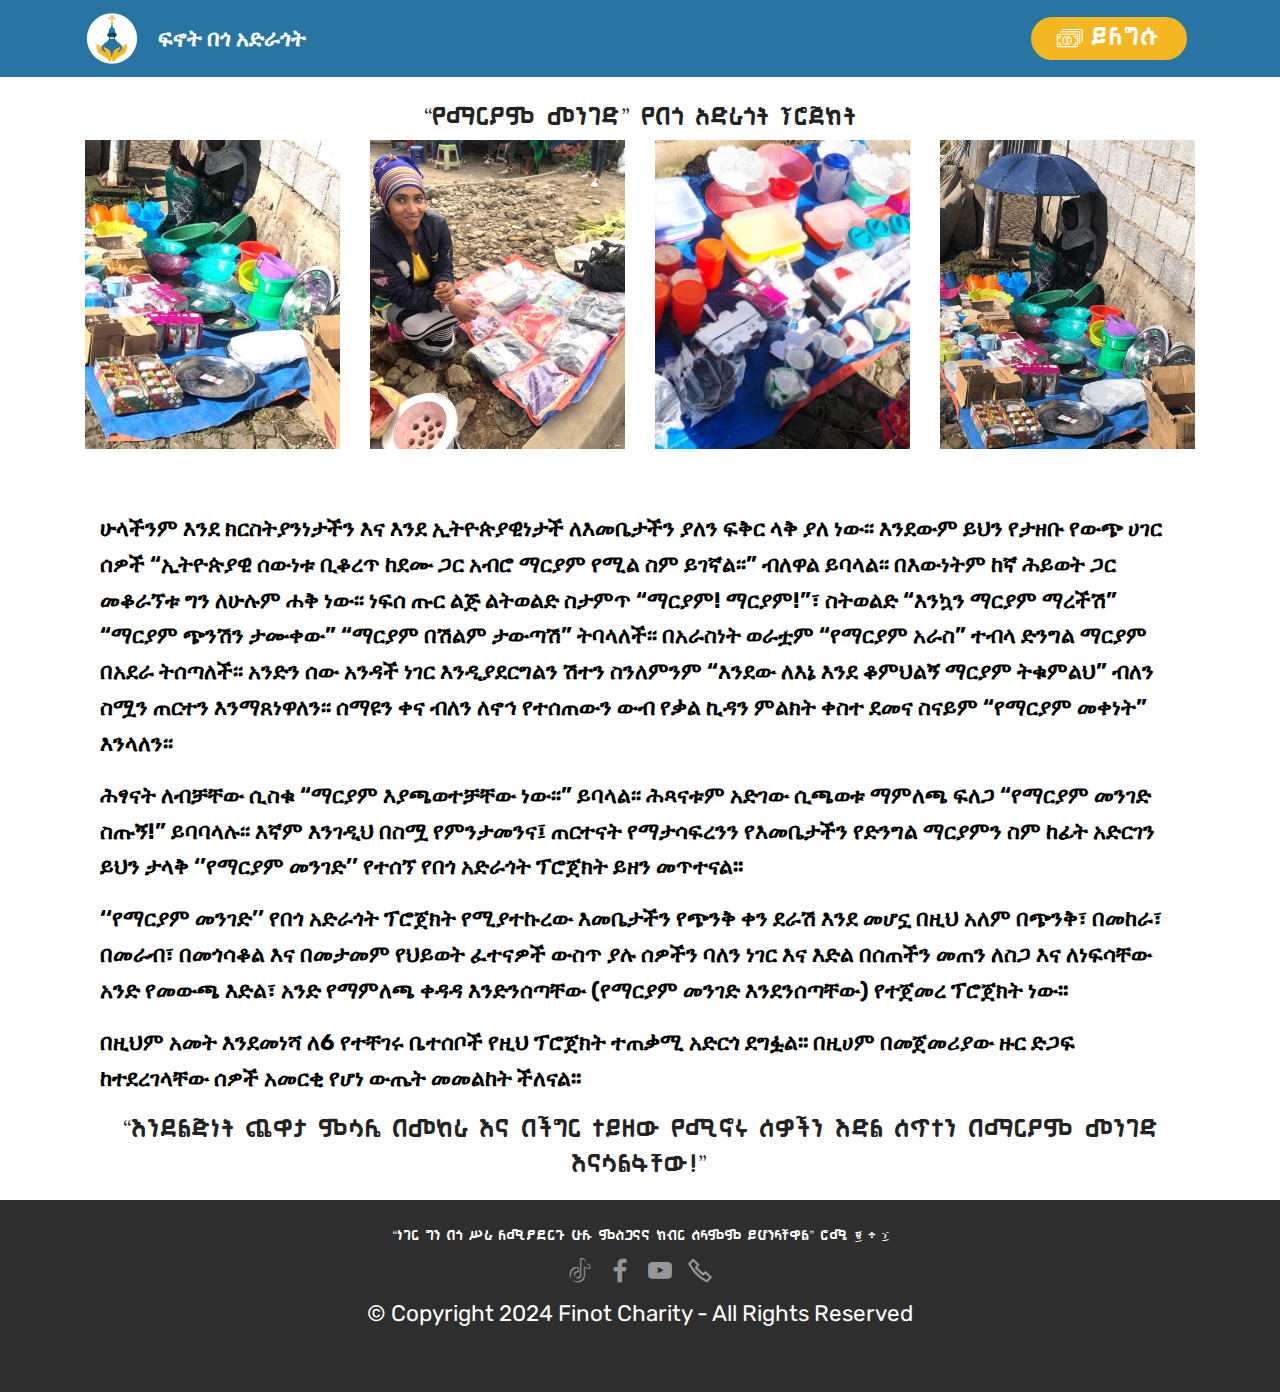
<file: page16.html>
<!DOCTYPE html>
<html  >
<head>
  <!-- Site made with Mobirise Website Builder v4.12.4, https://mobirise.com -->
  <meta charset="UTF-8">
  <meta http-equiv="X-UA-Compatible" content="IE=edge">
  <meta name="generator" content="Mobirise v4.12.4, mobirise.com">
  <meta name="viewport" content="width=device-width, initial-scale=1, minimum-scale=1">
  <link rel="shortcut icon" href="assets/images/finot-charity-logo-only-circle-130x121.png" type="image/x-icon">
  <meta name="description" content="Web Page Generator Description">
  <meta name="google-adsense-account" content="ca-pub-8570130981313669">
  
  <title>St Marys Road</title>
  <link rel="stylesheet" href="assets/web/assets/mobirise-icons2/mobirise2.css">
  <link rel="stylesheet" href="assets/web/assets/mobirise-icons/mobirise-icons.css">
  <link rel="stylesheet" href="assets/bootstrap/css/bootstrap.min.css">
  <link rel="stylesheet" href="assets/bootstrap/css/bootstrap-grid.min.css">
  <link rel="stylesheet" href="assets/bootstrap/css/bootstrap-reboot.min.css">
  <link rel="stylesheet" href="assets/tether/tether.min.css">
  <link rel="stylesheet" href="assets/dropdown/css/style.css">
  <link rel="stylesheet" href="assets/socicon/css/styles.css">
  <link rel="stylesheet" href="assets/theme/css/style.css">
  <link href="assets/fonts/style.css" rel="stylesheet">
  <link rel="preload" as="style" href="assets/mobirise/css/mbr-additional.css"><link rel="stylesheet" href="assets/mobirise/css/mbr-additional.css" type="text/css">
  <script async src="https://pagead2.googlesyndication.com/pagead/js/adsbygoogle.js?client=ca-pub-8570130981313669"
     crossorigin="anonymous"></script>
  
  
</head>
<body>
  <section class="menu cid-uwLRw9WbPV" once="menu" id="menu1-29">

    

    <nav class="navbar navbar-expand beta-menu navbar-dropdown align-items-center navbar-fixed-top navbar-toggleable-sm">
        <button class="navbar-toggler navbar-toggler-right" type="button" data-toggle="collapse" data-target="#navbarSupportedContent" aria-controls="navbarSupportedContent" aria-expanded="false" aria-label="Toggle navigation">
            <div class="hamburger">
                <span></span>
                <span></span>
                <span></span>
                <span></span>
            </div>
        </button>
        <div class="menu-logo">
            <div class="navbar-brand">
                <span class="navbar-logo">
                    <a href="index.html">
                         <img src="assets/images/finot-charity-logo-only-circle-130x121.png" alt="Logo" title="" style="height: 3.8rem;">
                    </a>
                </span>
                <span class="navbar-caption-wrap"><a class="navbar-caption text-white display-5" href="index.html">
                        ፍኖት በጎ አድራጎት</a></span>
            </div>
        </div>
        <div class="collapse navbar-collapse" id="navbarSupportedContent">
            
            <div class="navbar-buttons mbr-section-btn"><a class="btn btn-sm btn-primary display-2" href="https://santimfundme.com/campaigns/022635469c87-96c216398f18"><span class="mbri-cash mbr-iconfont mbr-iconfont-btn"></span>ይለግሱ</a></div>
        </div>
    </nav>
</section>

<section class="engine"><a href="https://mobirise.info/m">free web design templates</a></section><section class="mbr-gallery gallery5 cid-uwLRwaehLu" id="gallery5-2a">

    

    

    <div class="container">
        <h3 class="mbr-section-title align-center mbr-fonts-style display-2">“የማርያም መንገድ” የበጎ አድራጎት ፕሮጀክት</h3>
        
        <div class="row mbr-gallery" data-toggle="modal" data-target="#uxu0uXgYxP">
            <div class="col-sm-6 col-md-4 col-lg-3 item gallery-image">
                <div class="item-wrapper">
                    <img class="w-100" src="assets/images/4-510x421.jpg" alt="" data-slide-to="0" title="" data-target="#uxu0uXgUlU">
                </div>
            </div>
            <div class="col-sm-6 col-md-4 col-lg-3 item gallery-image">
                <div class="item-wrapper">
                    <img class="w-100" src="assets/images/5-510x618.jpg" alt="" data-slide-to="1" title="" data-target="#uxu0uXgUlU">
                </div>
            </div>
            <div class="col-sm-6 col-md-4 col-lg-3 item gallery-image">
                <div class="item-wrapper">
                    <img class="w-100" src="assets/images/6-510x287.jpg" alt="" data-slide-to="2" title="" data-target="#uxu0uXgUlU">
                </div>
            </div>
            <div class="col-sm-6 col-md-4 col-lg-3 item gallery-image">
                <div class="item-wrapper">
                    <img class="w-100" src="assets/images/2-510x510.png" alt="" data-slide-to="3" title="" data-target="#uxu0uXgUlU">
                </div>
            </div>
        </div>

        <div class="modal mbr-slider fade" tabindex="-1" role="dialog" aria-hidden="true" id="uxu0uXgYxP">
            <div class="modal-dialog" role="document">
                <div class="modal-content">
                    <div class="modal-body">
                        <div class="carousel slide" data-ride="carousel" id="uxu0uXgUlU">
                            <div class="carousel-inner">
                                <div class="carousel-item active">
                                    <img class="d-block w-100" src="assets/images/4-510x421.jpg" alt="">
                                </div>
                                <div class="carousel-item">
                                    <img class="d-block w-100" src="assets/images/5-510x618.jpg" alt="">
                                </div>
                                <div class="carousel-item">
                                    <img class="d-block w-100" src="assets/images/6-510x287.jpg" alt="">
                                </div>
                                <div class="carousel-item">
                                    <img class="d-block w-100" src="assets/images/2-510x510.png" alt="">
                                </div>
                            </div>
                            <ol class="carousel-indicators">
                                <li data-slide-to="0" class="active" data-target="#uxu0uXgUlU"></li>
                                <li data-slide-to="1" data-target="#uxu0uXgUlU"></li>
                                <li data-slide-to="2" data-target="#uxu0uXgUlU"></li>
                                <li data-slide-to="3" data-target="#uxu0uXgUlU"></li>
                            </ol>
                            <a role="button" href="" class="close" data-dismiss="modal" aria-label="Close">
                            </a>
                            <a class="carousel-control-prev carousel-control" role="button" data-slide="prev" href="#uxu0uXgUlU">
                                <span class="mbri-left mbr-iconfont" aria-hidden="true"></span>
                                <span class="sr-only">Previous</span>
                            </a>
                            <a class="carousel-control-next carousel-control" role="button" data-slide="next" href="#uxu0uXgUlU">
                                <span class="mbri-right mbr-iconfont" aria-hidden="true"></span>
                                <span class="sr-only">Next</span>
                            </a>
                        </div>
                    </div>
                </div>
            </div>
        </div>
    </div>
</section>

<section class="mbr-section article content1 cid-uwLRwaGpXo" id="content1-2b">
    
     

    <div class="container">
        <div class="media-container-row">
            <div class="mbr-text col-12 mbr-fonts-style display-5 col-md-12"><p><strong>ሁላችንም እንደ ክርስትያንነታችን እና እንደ ኢትዮጵያዊነታች ለእመቤታችን ያለን ፍቅር ላቅ ያለ ነው፡፡ እንደውም ይህን  የታዘቡ የውጭ ሀገር ሰዎች “ኢትዮጵያዊ ሰውነቱ ቢቆረጥ ከደሙ ጋር አብሮ ማርያም የሚል ስም ይገኛል፡፡” ብለዋል ይባላል፡፡ በእውነትም ከኛ ሕይወት ጋር መቆራኘቱ ግን ለሁሉም ሐቅ ነው፡፡ ነፍሰ ጡር ልጅ ልትወልድ ስታምጥ “ማርያም! ማርያም!”፣ ስትወልድ “እንኳን ማርያም ማረችሽ” “ማርያም ጭንሽን ታሙቀው” “ማርያም በሽልም ታውጣሽ” ትባላለች፡፡ በአራስነት ወራቷም “የማርያም አራስ” ተብላ ድንግል ማርያም በአደራ ትሰጣለች፡፡ አንድን ሰው አንዳች ነገር እንዲያደርግልን ሽተን ስንለምንም “እንደው ለእኔ እንደ ቆምህልኝ ማርያም ትቁምልህ” ብለን ስሟን ጠርተን እንማጸነዋለን፡፡ ሰማዩን ቀና ብለን ለኖኅ የተሰጠውን ውብ የቃል ኪዳን ምልክት ቀስተ ደመና ስናይም “የማርያም መቀነት” እንላለን፡፡&nbsp;</strong><br></p><p><strong>
</strong><strong>ሕፃናት ለብቻቸው ሲስቁ “ማርያም እያጫወተቻቸው ነው፡፡” ይባላል፡፡ ሕጻናቱም አድገው ሲጫወቱ ማምለጫ ፍለጋ “የማርያም መንገድ ስጡኝ!” ይባባላሉ፡፡ እኛም እንገዲህ በስሟ የምንታመንና፤ ጠርተናት የማታሳፍረንን የእመቤታችን የድንግል ማርያምን ስም ከፊት አድርገን ይህን ታላቅ ‘’የማርያም መንገድ’’ የተሰኘ የበጎ አድራጎት ፕሮጀክት ይዘን መጥተናል።&nbsp;</strong></p><p><strong>
</strong><strong>‘‘የማርያም መንገድ’’ የበጎ አድራጎት ፕሮጀክት የሚያተኩረው እመቤታችን የጭንቅ ቀን ደራሽ እንደ መሆኗ በዚህ አለም በጭንቅ፣ በመከራ፣ በመራብ፣ በመጎሳቆል እና በመታመም የህይወት ፈተናዎች ውስጥ ያሉ ሰዎችን ባለን ነገር እና እድል በሰጠችን መጠን ለስጋ እና ለነፍሳቸው አንድ የመውጫ እድል፣ አንድ የማምለጫ ቀዳዳ  እንድንሰጣቸው (የማርያም መንገድ እንደንሰጣቸው) የተጀመረ ፕሮጀክት ነው።&nbsp;</strong></p><p><strong>በዚህም አመት እንደመነሻ ለ6 የተቸገሩ ቤተሰቦች የዚህ ፕሮጀክት ተጠቃሚ አድርጎ ደግፏል። በዚሀም በመጀመሪያው ዙር ድጋፍ ከተደረገላቸው ሰዎች አመርቂ የሆነ ውጤት መመልከት ችለናል።</strong></p></div>
        </div>
    </div>
</section>

<section class="mbr-section article content1 cid-uxtIVLUV0O" id="content1-3b">
    
     

    <div class="container">
        <div class="media-container-row">
            <div class="mbr-text col-12 mbr-fonts-style display-2 col-md-12"><p><strong>“እንደልጅነት ጨዋታ ምሳሌ በመከራ እና በችግር ተይዘው የሚኖሩ ሰዎችን እድል ሰጥተን በማርያም መንገድ እናሳልፋቸው!”</strong></p></div>
        </div>
    </div>
</section>

<section once="footers" class="cid-uwLRwb8AfE" id="footer7-2d">

    

    

    <div class="container">
        <div class="media-container-row align-center mbr-white">
            <div class="row row-links">
                <ul class="foot-menu">
                    
                    
                    
                    
                    
                <li class="foot-menu-item mbr-fonts-style display-4">“ነገር ግን በጎ ሥራ ለሚያደርጉ ሁሉ ምስጋናና ክብር ሰላምም ይሆንላቸዋል” ሮሜ  ፪ ፥ ፲</li></ul>
            </div>
            <div class="row social-row">
                <div class="social-list align-right pb-2">
                    
                    
                    
                    
                    
                    
                <div class="soc-item">
                        <a href="https://www.tiktok.com/@finot_charity" target="_blank">
                            <span class="mbr-iconfont mbr-iconfont-social socicon-tiktok socicon"></span>
                        </a>
                    </div><div class="soc-item">
                        <a href="https://web.facebook.com/profile.php?id=100070864278348&_rdc=11&_rdr#" target="_blank">
                            <span class="mbr-iconfont mbr-iconfont-social socicon-facebook socicon"></span>
                        </a>
                    </div><div class="soc-item">
                        <a href="https://www.youtube.com/@ፍኖትበጎአድራጎት" target="_blank">
                            <span class="mbr-iconfont mbr-iconfont-social socicon-youtube socicon"></span>
                        </a>
                    </div><div class="soc-item">
                        <a href="tel:+251934418583">
                            <span class="mbr-iconfont mbr-iconfont-social mobi-mbri-phone mobi-mbri"></span>
                        </a>
                    </div></div>
            </div>
            <div class="row row-copirayt">
                <p class="mbr-text mb-0 mbr-fonts-style mbr-white align-center display-5">
                    © Copyright 2024 Finot Charity - All Rights Reserved
                </p>
            </div>
        </div>
    </div>
</section>


  <script src="assets/web/assets/jquery/jquery.min.js"></script>
  <script src="assets/popper/popper.min.js"></script>
  <script src="assets/bootstrap/js/bootstrap.min.js"></script>
  <script src="assets/tether/tether.min.js"></script>
  <script src="assets/dropdown/js/nav-dropdown.js"></script>
  <script src="assets/dropdown/js/navbar-dropdown.js"></script>
  <script src="assets/touchswipe/jquery.touch-swipe.min.js"></script>
  <script src="assets/smoothscroll/smooth-scroll.js"></script>
  <script src="assets/theme/js/script.js"></script>
  
  
</body>
</html>
</file>
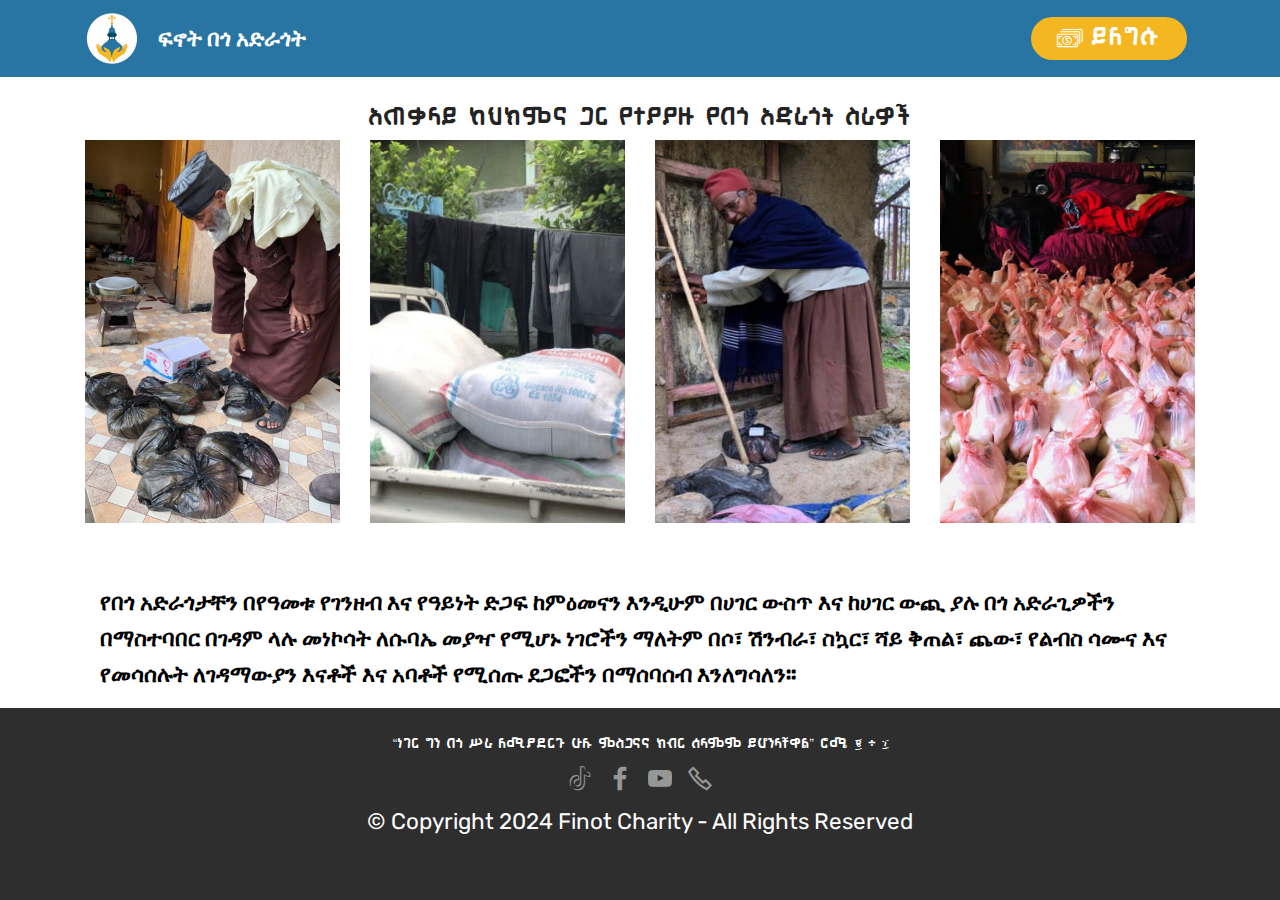
<file: page17.html>
<!DOCTYPE html>
<html  >
<head>
  <!-- Site made with Mobirise Website Builder v4.12.4, https://mobirise.com -->
  <meta charset="UTF-8">
  <meta http-equiv="X-UA-Compatible" content="IE=edge">
  <meta name="generator" content="Mobirise v4.12.4, mobirise.com">
  <meta name="viewport" content="width=device-width, initial-scale=1, minimum-scale=1">
  <link rel="shortcut icon" href="assets/images/finot-charity-logo-only-circle-130x121.png" type="image/x-icon">
  <meta name="description" content="Web Page Generator Description">
  <meta name="google-adsense-account" content="ca-pub-8570130981313669">
  
  <title>Monastery</title>
  <link rel="stylesheet" href="assets/web/assets/mobirise-icons2/mobirise2.css">
  <link rel="stylesheet" href="assets/web/assets/mobirise-icons/mobirise-icons.css">
  <link rel="stylesheet" href="assets/bootstrap/css/bootstrap.min.css">
  <link rel="stylesheet" href="assets/bootstrap/css/bootstrap-grid.min.css">
  <link rel="stylesheet" href="assets/bootstrap/css/bootstrap-reboot.min.css">
  <link rel="stylesheet" href="assets/tether/tether.min.css">
  <link rel="stylesheet" href="assets/dropdown/css/style.css">
  <link rel="stylesheet" href="assets/socicon/css/styles.css">
  <link rel="stylesheet" href="assets/theme/css/style.css">
  <link href="assets/fonts/style.css" rel="stylesheet">
  <link rel="preload" as="style" href="assets/mobirise/css/mbr-additional.css"><link rel="stylesheet" href="assets/mobirise/css/mbr-additional.css" type="text/css">
  <script async src="https://pagead2.googlesyndication.com/pagead/js/adsbygoogle.js?client=ca-pub-8570130981313669"
     crossorigin="anonymous"></script>
  
  
</head>
<body>
  <section class="menu cid-uwLRwuXDTK" once="menu" id="menu1-2e">

    

    <nav class="navbar navbar-expand beta-menu navbar-dropdown align-items-center navbar-fixed-top navbar-toggleable-sm">
        <button class="navbar-toggler navbar-toggler-right" type="button" data-toggle="collapse" data-target="#navbarSupportedContent" aria-controls="navbarSupportedContent" aria-expanded="false" aria-label="Toggle navigation">
            <div class="hamburger">
                <span></span>
                <span></span>
                <span></span>
                <span></span>
            </div>
        </button>
        <div class="menu-logo">
            <div class="navbar-brand">
                <span class="navbar-logo">
                    <a href="index.html">
                         <img src="assets/images/finot-charity-logo-only-circle-130x121.png" alt="Logo" title="" style="height: 3.8rem;">
                    </a>
                </span>
                <span class="navbar-caption-wrap"><a class="navbar-caption text-white display-5" href="index.html">
                        ፍኖት በጎ አድራጎት</a></span>
            </div>
        </div>
        <div class="collapse navbar-collapse" id="navbarSupportedContent">
            
            <div class="navbar-buttons mbr-section-btn"><a class="btn btn-sm btn-primary display-2" href="https://santimfundme.com/campaigns/022635469c87-96c216398f18"><span class="mbri-cash mbr-iconfont mbr-iconfont-btn"></span>ይለግሱ</a></div>
        </div>
    </nav>
</section>

<section class="engine"><a href="https://mobirise.info/b">create a site</a></section><section class="mbr-gallery gallery5 cid-uwLRwvfOzz" id="gallery5-2f">

    

    

    <div class="container">
        <h3 class="mbr-section-title align-center mbr-fonts-style display-2">አጠቃላይ ከህክምና ጋር የተያያዙ የበጎ አድራጎት ስራዎች</h3>
        
        <div class="row mbr-gallery" data-toggle="modal" data-target="#uxu0uZZVmT">
            <div class="col-sm-6 col-md-4 col-lg-3 item gallery-image">
                <div class="item-wrapper">
                    <img class="w-100" src="assets/images/1-510x766.jpg" alt="" data-slide-to="0" title="" data-target="#uxu0uZZ5Rd">
                </div>
            </div>
            <div class="col-sm-6 col-md-4 col-lg-3 item gallery-image">
                <div class="item-wrapper">
                    <img class="w-100" src="assets/images/photo-5-2024-12-20-09-33-8-510x387.jpg" alt="" data-slide-to="1" title="" data-target="#uxu0uZZ5Rd">
                </div>
            </div>
            <div class="col-sm-6 col-md-4 col-lg-3 item gallery-image">
                <div class="item-wrapper">
                    <img class="w-100" src="assets/images/3-510x455.jpg" alt="" data-slide-to="2" title="" data-target="#uxu0uZZ5Rd">
                </div>
            </div><div class="col-sm-6 col-md-4 col-lg-3 item gallery-image">
                <div class="item-wrapper">
                    <img class="w-100" src="assets/images/photo-6-2024-12-20-09-33-8-1280x960.jpg" alt="" data-slide-to="3" title="" data-target="#uxu0uZZ5Rd">
                </div>
            </div>
            
        </div>

        <div class="modal mbr-slider fade" tabindex="-1" role="dialog" aria-hidden="true" id="uxu0uZZVmT">
            <div class="modal-dialog" role="document">
                <div class="modal-content">
                    <div class="modal-body">
                        <div class="carousel slide" data-ride="carousel" id="uxu0uZZ5Rd">
                            <div class="carousel-inner">
                                <div class="carousel-item active">
                                    <img class="d-block w-100" src="assets/images/1-510x766.jpg" alt="">
                                </div>
                                <div class="carousel-item">
                                    <img class="d-block w-100" src="assets/images/photo-5-2024-12-20-09-33-8-510x387.jpg" alt="">
                                </div>
                                <div class="carousel-item">
                                    <img class="d-block w-100" src="assets/images/3-510x455.jpg" alt="">
                                </div><div class="carousel-item">
                                    <img class="d-block w-100" src="assets/images/photo-6-2024-12-20-09-33-8-1280x960.jpg" alt="">
                                </div>
                                
                            </div>
                            <ol class="carousel-indicators">
                                <li data-slide-to="0" class="active" data-target="#uxu0uZZ5Rd"></li>
                                <li data-slide-to="1" data-target="#uxu0uZZ5Rd"></li>
                                <li data-slide-to="2" data-target="#uxu0uZZ5Rd"></li><li data-slide-to="3" data-target="#uxu0uZZ5Rd"></li>
                                
                            </ol>
                            <a role="button" href="" class="close" data-dismiss="modal" aria-label="Close">
                            </a>
                            <a class="carousel-control-prev carousel-control" role="button" data-slide="prev" href="#uxu0uZZ5Rd">
                                <span class="mbri-left mbr-iconfont" aria-hidden="true"></span>
                                <span class="sr-only">Previous</span>
                            </a>
                            <a class="carousel-control-next carousel-control" role="button" data-slide="next" href="#uxu0uZZ5Rd">
                                <span class="mbri-right mbr-iconfont" aria-hidden="true"></span>
                                <span class="sr-only">Next</span>
                            </a>
                        </div>
                    </div>
                </div>
            </div>
        </div>
    </div>
</section>

<section class="mbr-section article content1 cid-uwLRwvKWFy" id="content1-2g">
    
     

    <div class="container">
        <div class="media-container-row">
            <div class="mbr-text col-12 mbr-fonts-style display-5 col-md-12"><p><strong>የበጎ አድራጎታቸን በየዓመቱ የገንዘብ እና የዓይነት ድጋፍ ከምዕመናን እንዲሁም በሀገር ውስጥ እና ከሀገር ውጪ ያሉ በጎ አድራጊዎችን በማስተባበር በገዳም ላሉ መነኮሳት ለሱባኤ መያዣ የሚሆኑ ነገሮችን ማለትም በሶ፣ ሽንብራ፣ ስኳር፣ ሻይ ቅጠል፣ ጨው፣ የልብስ ሳሙና እና የመሳሰሉት ለገዳማውያን እናቶች እና አባቶች የሚሰጡ ደጋፎችን በማሰባሰብ እንለግሳለን።</strong></p></div>
        </div>
    </div>
</section>

<section once="footers" class="cid-uwLRwwjdtU" id="footer7-2i">

    

    

    <div class="container">
        <div class="media-container-row align-center mbr-white">
            <div class="row row-links">
                <ul class="foot-menu">
                    
                    
                    
                    
                    
                <li class="foot-menu-item mbr-fonts-style display-4">“ነገር ግን በጎ ሥራ ለሚያደርጉ ሁሉ ምስጋናና ክብር ሰላምም ይሆንላቸዋል” ሮሜ  ፪ ፥ ፲</li></ul>
            </div>
            <div class="row social-row">
                <div class="social-list align-right pb-2">
                    
                    
                    
                    
                    
                    
                <div class="soc-item">
                        <a href="https://www.tiktok.com/@finot_charity" target="_blank">
                            <span class="mbr-iconfont mbr-iconfont-social socicon-tiktok socicon"></span>
                        </a>
                    </div><div class="soc-item">
                        <a href="https://web.facebook.com/profile.php?id=100070864278348&_rdc=11&_rdr#" target="_blank">
                            <span class="mbr-iconfont mbr-iconfont-social socicon-facebook socicon"></span>
                        </a>
                    </div><div class="soc-item">
                        <a href="https://www.youtube.com/@ፍኖትበጎአድራጎት" target="_blank">
                            <span class="mbr-iconfont mbr-iconfont-social socicon-youtube socicon"></span>
                        </a>
                    </div><div class="soc-item">
                        <a href="tel:+251934418583">
                            <span class="mbr-iconfont mbr-iconfont-social mobi-mbri-phone mobi-mbri"></span>
                        </a>
                    </div></div>
            </div>
            <div class="row row-copirayt">
                <p class="mbr-text mb-0 mbr-fonts-style mbr-white align-center display-5">
                    © Copyright 2024 Finot Charity - All Rights Reserved
                </p>
            </div>
        </div>
    </div>
</section>


  <script src="assets/web/assets/jquery/jquery.min.js"></script>
  <script src="assets/popper/popper.min.js"></script>
  <script src="assets/bootstrap/js/bootstrap.min.js"></script>
  <script src="assets/tether/tether.min.js"></script>
  <script src="assets/dropdown/js/nav-dropdown.js"></script>
  <script src="assets/dropdown/js/navbar-dropdown.js"></script>
  <script src="assets/touchswipe/jquery.touch-swipe.min.js"></script>
  <script src="assets/smoothscroll/smooth-scroll.js"></script>
  <script src="assets/theme/js/script.js"></script>
  
  
</body>
</html>
</file>
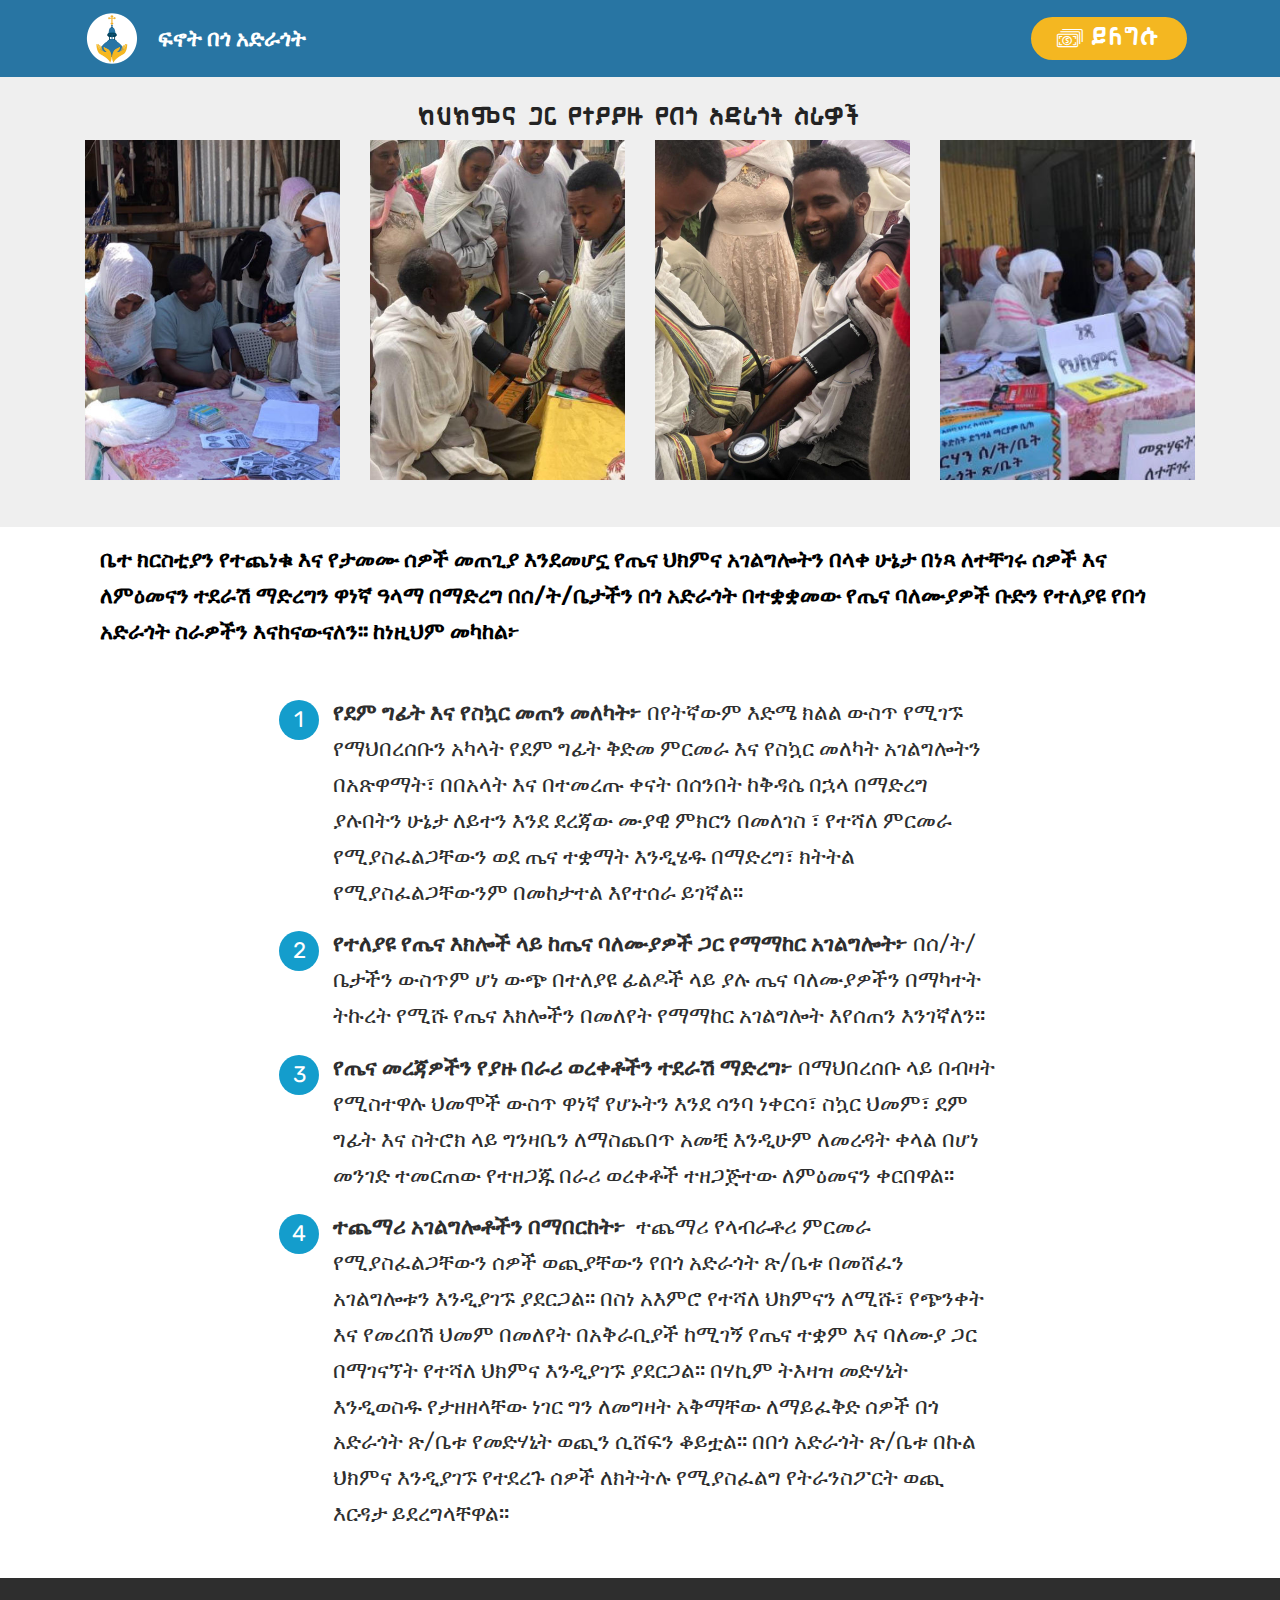
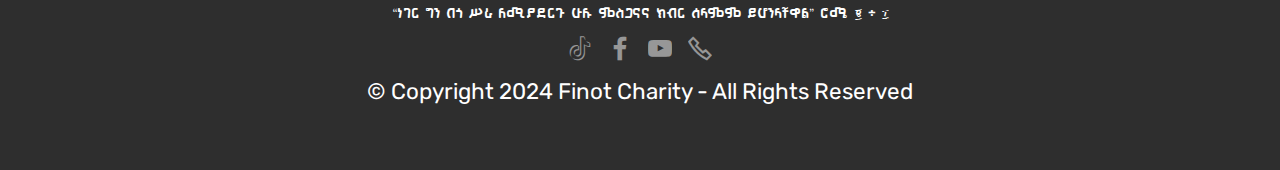
<file: page5.html>
<!DOCTYPE html>
<html  >
<head>
  <!-- Site made with Mobirise Website Builder v4.12.4, https://mobirise.com -->
  <meta charset="UTF-8">
  <meta http-equiv="X-UA-Compatible" content="IE=edge">
  <meta name="generator" content="Mobirise v4.12.4, mobirise.com">
  <meta name="viewport" content="width=device-width, initial-scale=1, minimum-scale=1">
  <link rel="shortcut icon" href="assets/images/finot-charity-logo-only-circle-130x121.png" type="image/x-icon">
  <meta name="description" content="Web Page Generator Description">
  <meta name="google-adsense-account" content="ca-pub-8570130981313669">
  
  <title>Medical</title>
  <link rel="stylesheet" href="assets/web/assets/mobirise-icons2/mobirise2.css">
  <link rel="stylesheet" href="assets/web/assets/mobirise-icons/mobirise-icons.css">
  <link rel="stylesheet" href="assets/bootstrap/css/bootstrap.min.css">
  <link rel="stylesheet" href="assets/bootstrap/css/bootstrap-grid.min.css">
  <link rel="stylesheet" href="assets/bootstrap/css/bootstrap-reboot.min.css">
  <link rel="stylesheet" href="assets/tether/tether.min.css">
  <link rel="stylesheet" href="assets/dropdown/css/style.css">
  <link rel="stylesheet" href="assets/socicon/css/styles.css">
  <link rel="stylesheet" href="assets/theme/css/style.css">
  <link href="assets/fonts/style.css" rel="stylesheet">
  <link rel="preload" as="style" href="assets/mobirise/css/mbr-additional.css"><link rel="stylesheet" href="assets/mobirise/css/mbr-additional.css" type="text/css">
  <script async src="https://pagead2.googlesyndication.com/pagead/js/adsbygoogle.js?client=ca-pub-8570130981313669"
     crossorigin="anonymous"></script>
  
  
</head>
<body>
  <section class="menu cid-qTkzRZLJNu" once="menu" id="menu1-o">

    

    <nav class="navbar navbar-expand beta-menu navbar-dropdown align-items-center navbar-fixed-top navbar-toggleable-sm">
        <button class="navbar-toggler navbar-toggler-right" type="button" data-toggle="collapse" data-target="#navbarSupportedContent" aria-controls="navbarSupportedContent" aria-expanded="false" aria-label="Toggle navigation">
            <div class="hamburger">
                <span></span>
                <span></span>
                <span></span>
                <span></span>
            </div>
        </button>
        <div class="menu-logo">
            <div class="navbar-brand">
                <span class="navbar-logo">
                    <a href="index.html">
                         <img src="assets/images/finot-charity-logo-only-circle-130x121.png" alt="Logo" title="" style="height: 3.8rem;">
                    </a>
                </span>
                <span class="navbar-caption-wrap"><a class="navbar-caption text-white display-5" href="index.html">
                        ፍኖት በጎ አድራጎት</a></span>
            </div>
        </div>
        <div class="collapse navbar-collapse" id="navbarSupportedContent">
            
            <div class="navbar-buttons mbr-section-btn"><a class="btn btn-sm btn-primary display-2" href="https://santimfundme.com/campaigns/022635469c87-96c216398f18"><span class="mbri-cash mbr-iconfont mbr-iconfont-btn"></span>ይለግሱ</a></div>
        </div>
    </nav>
</section>

<section class="engine"><a href="https://mobirise.info/t">free amp template</a></section><section class="mbr-gallery gallery5 cid-uwLP4zz1pg" id="gallery5-12">

    

    

    <div class="container">
        <h3 class="mbr-section-title align-center mbr-fonts-style display-2">ከህክምና ጋር የተያያዙ  የበጎ አድራጎት ስራዎች</h3>
        
        <div class="row mbr-gallery" data-toggle="modal" data-target="#uxu0uMXYQS">
            <div class="col-sm-6 col-md-4 col-lg-3 item gallery-image">
                <div class="item-wrapper">
                    <img class="w-100" src="assets/images/1-510x532.jpg" alt="" data-slide-to="0" title="" data-target="#uxu0uMXPwl">
                </div>
            </div>
            <div class="col-sm-6 col-md-4 col-lg-3 item gallery-image">
                <div class="item-wrapper">
                    <img class="w-100" src="assets/images/2-510x624.jpg" alt="" data-slide-to="1" title="" data-target="#uxu0uMXPwl">
                </div>
            </div>
            <div class="col-sm-6 col-md-4 col-lg-3 item gallery-image">
                <div class="item-wrapper">
                    <img class="w-100" src="assets/images/3-510x680.jpg" alt="" data-slide-to="2" title="" data-target="#uxu0uMXPwl">
                </div>
            </div>
            <div class="col-sm-6 col-md-4 col-lg-3 item gallery-image">
                <div class="item-wrapper">
                    <img class="w-100" src="assets/images/4-510x383.jpg" alt="" data-slide-to="3" title="" data-target="#uxu0uMXPwl">
                </div>
            </div>
        </div>

        <div class="modal mbr-slider fade" tabindex="-1" role="dialog" aria-hidden="true" id="uxu0uMXYQS">
            <div class="modal-dialog" role="document">
                <div class="modal-content">
                    <div class="modal-body">
                        <div class="carousel slide" data-ride="carousel" id="uxu0uMXPwl">
                            <div class="carousel-inner">
                                <div class="carousel-item active">
                                    <img class="d-block w-100" src="assets/images/1-510x532.jpg" alt="">
                                </div>
                                <div class="carousel-item">
                                    <img class="d-block w-100" src="assets/images/2-510x624.jpg" alt="">
                                </div>
                                <div class="carousel-item">
                                    <img class="d-block w-100" src="assets/images/3-510x680.jpg" alt="">
                                </div>
                                <div class="carousel-item">
                                    <img class="d-block w-100" src="assets/images/4-510x383.jpg" alt="">
                                </div>
                            </div>
                            <ol class="carousel-indicators">
                                <li data-slide-to="0" class="active" data-target="#uxu0uMXPwl"></li>
                                <li data-slide-to="1" data-target="#uxu0uMXPwl"></li>
                                <li data-slide-to="2" data-target="#uxu0uMXPwl"></li>
                                <li data-slide-to="3" data-target="#uxu0uMXPwl"></li>
                            </ol>
                            <a role="button" href="" class="close" data-dismiss="modal" aria-label="Close">
                            </a>
                            <a class="carousel-control-prev carousel-control" role="button" data-slide="prev" href="#uxu0uMXPwl">
                                <span class="mbri-left mbr-iconfont" aria-hidden="true"></span>
                                <span class="sr-only">Previous</span>
                            </a>
                            <a class="carousel-control-next carousel-control" role="button" data-slide="next" href="#uxu0uMXPwl">
                                <span class="mbri-right mbr-iconfont" aria-hidden="true"></span>
                                <span class="sr-only">Next</span>
                            </a>
                        </div>
                    </div>
                </div>
            </div>
        </div>
    </div>
</section>

<section class="mbr-section article content1 cid-uwLP3uyOl0" id="content1-11">
    
     

    <div class="container">
        <div class="media-container-row">
            <div class="mbr-text col-12 mbr-fonts-style display-5 col-md-12"><p><strong>ቤተ ክርስቲያን የተጨነቁ እና የታመሙ ሰዎች መጠጊያ እንደመሆኗ የጤና ህክምና አገልግሎትን በላቀ ሁኔታ በነጻ ለተቸገሩ ሰዎች እና ለምዕመናን ተደራሽ ማድረግን ዋነኛ ዓላማ በማድረግ በሰ/ት/ቤታችን በጎ አድራጎት በተቋቋመው የጤና ባለሙያዎች ቡድን  የተለያዩ የበጎ አድራጎት ስራዎችን እናከናውናለን። ከነዚህም መካከል፦</strong></p></div>
        </div>
    </div>
</section>

<section class="mbr-section article content11 cid-uwLPmZRzDI" id="content11-13">
     

    <div class="container">
        <div class="media-container-row">
            <div class="mbr-text counter-container col-12 col-md-8 mbr-fonts-style display-5">
                <ol>
                    <li><strong>የደም ግፊት እና የስኳር መጠን መለካት፦ </strong>በየትኛውም እድሜ ክልል ውስጥ የሚገኙ የማህበረሰቡን አካላት የደም ግፊት ቅድመ ምርመራ እና የስኳር መለካት አገልግሎትን በአጽዋማት፣ በበአላት እና በተመረጡ ቀናት በሰንበት ከቅዳሴ በኋላ በማድረግ ያሉበትን ሁኔታ ለይተን  እንደ ደረጃው ሙያዊ ምክርን በመለገስ ፣ የተሻለ ምርመራ የሚያስፈልጋቸውን ወደ ጤና ተቋማት እንዲሄዱ በማድረግ፣ ክትትል የሚያስፈልጋቸውንም በመከታተል እየተሰራ ይገኛል።
</li><li><strong>የተለያዩ የጤና እክሎች ላይ ከጤና ባለሙያዎች ጋር የማማከር አገልግሎት፦ </strong>በሰ/ት/ቤታችን ውስጥም ሆነ ውጭ በተለያዩ ፊልዶች ላይ ያሉ ጤና ባለሙያዎችን በማካተት ትኩረት የሚሹ የጤና እክሎችን በመለየት የማማከር አገልግሎት እየሰጠን እንገኛለን።
</li><li><strong>የጤና መረጃዎችን የያዙ በራሪ ወረቀቶችን ተደራሽ ማድረግ፦ </strong>በማህበረሰቡ ላይ በብዛት የሚስተዋሉ ህመሞች ውስጥ ዋነኛ የሆኑትን እንደ ሳንባ ነቀርሳ፣ ስኳር ህመም፣ ደም ግፊት እና ስትሮክ ላይ ግንዛቤን ለማስጨበጥ አመቺ እንዲሁም ለመረዳት ቀላል በሆነ መንገድ ተመርጠው የተዘጋጁ በራሪ ወረቀቶች ተዘጋጅተው ለምዕመናን ቀርበዋል።
</li><li><strong>ተጨማሪ አገልግሎቶችን በማበርከት፦
&nbsp;</strong><span style="font-size: 1.4rem;">ተጨማሪ  የላብራቶሪ ምርመራ የሚያስፈልጋቸውን ሰዎች ወጪያቸውን የበጎ አድራጎት ጽ/ቤቱ በመሸፈን አገልግሎቱን እንዲያገኙ ያደርጋል። 
</span><span style="font-size: 1.4rem;">በስነ አእምሮ የተሻለ ህክምናን ለሚሹ፣ የጭንቀት እና የመረበሽ ህመም በመለየት በአቅራቢያች ከሚገኝ የጤና ተቋም እና ባለሙያ ጋር በማገናኘት የተሻለ ህክምና እንዲያገኙ ያደርጋል።</span><span style="font-size: 1.4rem;">&nbsp;በሃኪም ትእዛዝ መድሃኒት እንዲወስዱ የታዘዘላቸው ነገር ግን ለመግዛት አቅማቸው ለማይፈቅድ ሰዎች በጎ አድራጎት ጽ/ቤቱ የመድሃኒት ወጪን ሲሸፍን ቆይቷል።  
</span><span style="font-size: 1.4rem;">በበጎ አድራጎት ጽ/ቤቱ በኩል ህክምና እንዲያገኙ የተደረጉ ሰዎች ለክትትሉ የሚያስፈልግ የትራንስፖርት ወጪ እርዳታ ይደረግላቸዋል። &nbsp;</span></li>
                </ol>
            </div>
        </div>
    </div>
</section>

<section once="footers" class="cid-uwD0LsgMjy" id="footer7-p">

    

    

    <div class="container">
        <div class="media-container-row align-center mbr-white">
            <div class="row row-links">
                <ul class="foot-menu">
                    
                    
                    
                    
                    
                <li class="foot-menu-item mbr-fonts-style display-4">“ነገር ግን በጎ ሥራ ለሚያደርጉ ሁሉ ምስጋናና ክብር ሰላምም ይሆንላቸዋል” ሮሜ  ፪ ፥ ፲</li></ul>
            </div>
            <div class="row social-row">
                <div class="social-list align-right pb-2">
                    
                    
                    
                    
                    
                    
                <div class="soc-item">
                        <a href="https://www.tiktok.com/@finot_charity" target="_blank">
                            <span class="mbr-iconfont mbr-iconfont-social socicon-tiktok socicon"></span>
                        </a>
                    </div><div class="soc-item">
                        <a href="https://web.facebook.com/profile.php?id=100070864278348&_rdc=11&_rdr#" target="_blank">
                            <span class="mbr-iconfont mbr-iconfont-social socicon-facebook socicon"></span>
                        </a>
                    </div><div class="soc-item">
                        <a href="https://www.youtube.com/@ፍኖትበጎአድራጎት" target="_blank">
                            <span class="mbr-iconfont mbr-iconfont-social socicon-youtube socicon"></span>
                        </a>
                    </div><div class="soc-item">
                        <a href="tel:+251934418583">
                            <span class="mbr-iconfont mbr-iconfont-social mobi-mbri-phone mobi-mbri"></span>
                        </a>
                    </div></div>
            </div>
            <div class="row row-copirayt">
                <p class="mbr-text mb-0 mbr-fonts-style mbr-white align-center display-5">
                    © Copyright 2024 Finot Charity - All Rights Reserved
                </p>
            </div>
        </div>
    </div>
</section>


  <script src="assets/web/assets/jquery/jquery.min.js"></script>
  <script src="assets/popper/popper.min.js"></script>
  <script src="assets/bootstrap/js/bootstrap.min.js"></script>
  <script src="assets/tether/tether.min.js"></script>
  <script src="assets/dropdown/js/nav-dropdown.js"></script>
  <script src="assets/dropdown/js/navbar-dropdown.js"></script>
  <script src="assets/touchswipe/jquery.touch-swipe.min.js"></script>
  <script src="assets/smoothscroll/smooth-scroll.js"></script>
  <script src="assets/theme/js/script.js"></script>
  
  
</body>
</html>
</file>
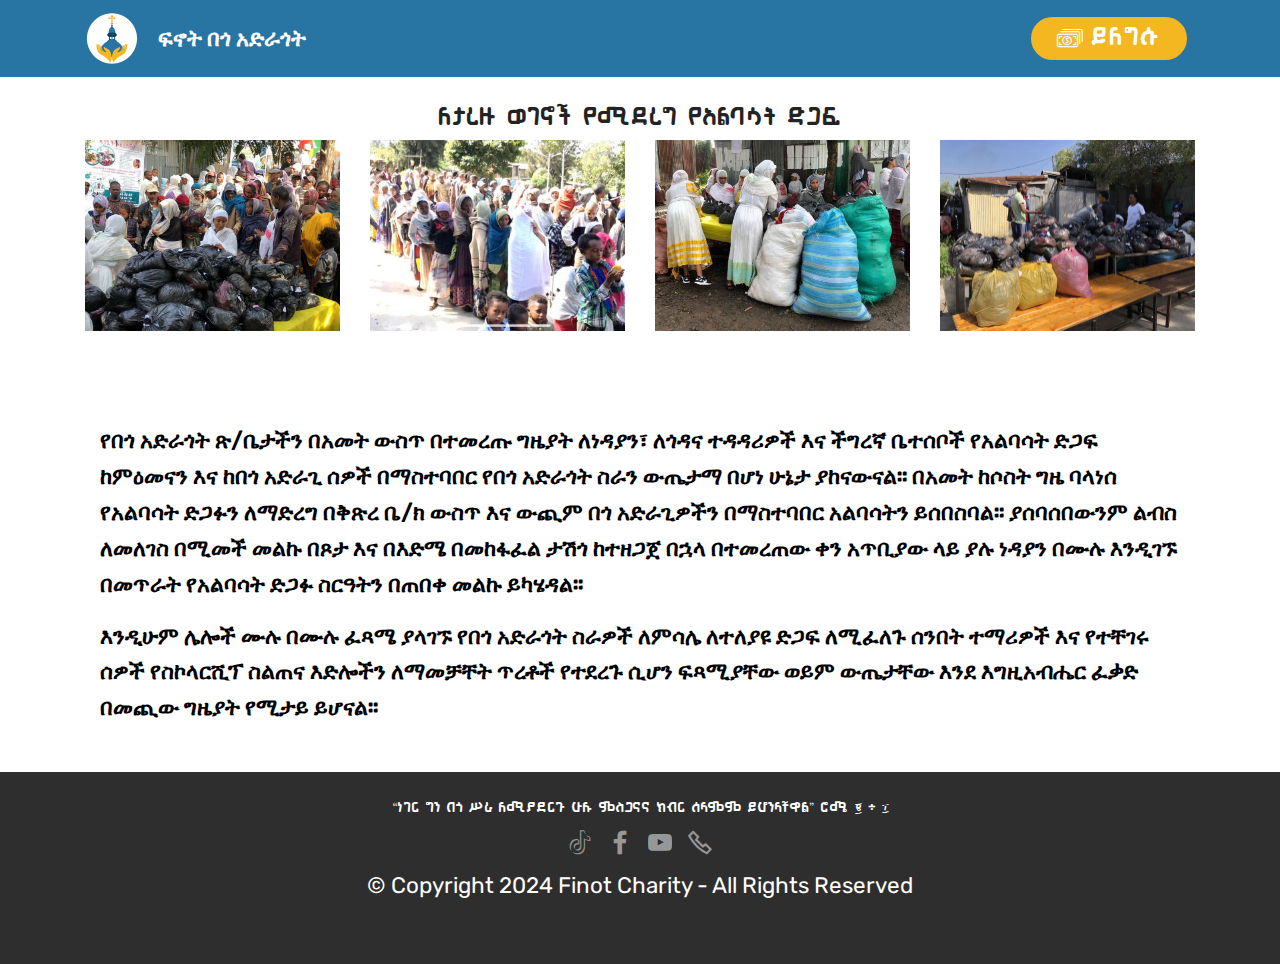
<file: page8.html>
<!DOCTYPE html>
<html  >
<head>
  <!-- Site made with Mobirise Website Builder v4.12.4, https://mobirise.com -->
  <meta charset="UTF-8">
  <meta http-equiv="X-UA-Compatible" content="IE=edge">
  <meta name="generator" content="Mobirise v4.12.4, mobirise.com">
  <meta name="viewport" content="width=device-width, initial-scale=1, minimum-scale=1">
  <link rel="shortcut icon" href="assets/images/finot-charity-logo-only-circle-130x121.png" type="image/x-icon">
  <meta name="description" content="Web Page Generator Description">
  <meta name="google-adsense-account" content="ca-pub-8570130981313669">
  
  <title>Cloth Help</title>
  <link rel="stylesheet" href="assets/web/assets/mobirise-icons2/mobirise2.css">
  <link rel="stylesheet" href="assets/web/assets/mobirise-icons/mobirise-icons.css">
  <link rel="stylesheet" href="assets/bootstrap/css/bootstrap.min.css">
  <link rel="stylesheet" href="assets/bootstrap/css/bootstrap-grid.min.css">
  <link rel="stylesheet" href="assets/bootstrap/css/bootstrap-reboot.min.css">
  <link rel="stylesheet" href="assets/tether/tether.min.css">
  <link rel="stylesheet" href="assets/dropdown/css/style.css">
  <link rel="stylesheet" href="assets/socicon/css/styles.css">
  <link rel="stylesheet" href="assets/theme/css/style.css">
  <link href="assets/fonts/style.css" rel="stylesheet">
  <link rel="preload" as="style" href="assets/mobirise/css/mbr-additional.css"><link rel="stylesheet" href="assets/mobirise/css/mbr-additional.css" type="text/css">
  <script async src="https://pagead2.googlesyndication.com/pagead/js/adsbygoogle.js?client=ca-pub-8570130981313669"
     crossorigin="anonymous"></script>
  
  
</head>
<body>
  <section class="menu cid-uwLTbYocEt" once="menu" id="menu1-2s">

    

    <nav class="navbar navbar-expand beta-menu navbar-dropdown align-items-center navbar-fixed-top navbar-toggleable-sm">
        <button class="navbar-toggler navbar-toggler-right" type="button" data-toggle="collapse" data-target="#navbarSupportedContent" aria-controls="navbarSupportedContent" aria-expanded="false" aria-label="Toggle navigation">
            <div class="hamburger">
                <span></span>
                <span></span>
                <span></span>
                <span></span>
            </div>
        </button>
        <div class="menu-logo">
            <div class="navbar-brand">
                <span class="navbar-logo">
                    <a href="index.html">
                         <img src="assets/images/finot-charity-logo-only-circle-130x121.png" alt="Logo" title="" style="height: 3.8rem;">
                    </a>
                </span>
                <span class="navbar-caption-wrap"><a class="navbar-caption text-white display-5" href="index.html">
                        ፍኖት በጎ አድራጎት</a></span>
            </div>
        </div>
        <div class="collapse navbar-collapse" id="navbarSupportedContent">
            
            <div class="navbar-buttons mbr-section-btn"><a class="btn btn-sm btn-primary display-2" href="https://santimfundme.com/campaigns/022635469c87-96c216398f18"><span class="mbri-cash mbr-iconfont mbr-iconfont-btn"></span>ይለግሱ</a></div>
        </div>
    </nav>
</section>

<section class="engine"><a href="https://mobirise.info/e">how to make a site</a></section><section class="mbr-gallery gallery5 cid-uwLTbYIeIK" id="gallery5-2t">

    

    

    <div class="container">
        <h3 class="mbr-section-title align-center mbr-fonts-style display-2">ለታረዙ ወገኖች የሚደረግ የአልባሳት ድጋፍ</h3>
        
        <div class="row mbr-gallery" data-toggle="modal" data-target="#uxu0v2wWI0">
            <div class="col-sm-6 col-md-4 col-lg-3 item gallery-image">
                <div class="item-wrapper">
                    <img class="w-100" src="assets/images/8-510x322.jpg" alt="" data-slide-to="0" title="" data-target="#uxu0v2wImb">
                </div>
            </div><div class="col-sm-6 col-md-4 col-lg-3 item gallery-image">
                <div class="item-wrapper">
                    <img class="w-100" src="assets/images/4-510x287.jpg" alt="" data-slide-to="1" title="" data-target="#uxu0v2wImb">
                </div>
            </div>
            <div class="col-sm-6 col-md-4 col-lg-3 item gallery-image">
                <div class="item-wrapper">
                    <img class="w-100" src="assets/images/6-510x380.jpg" alt="" data-slide-to="2" title="" data-target="#uxu0v2wImb">
                </div>
            </div>
            <div class="col-sm-6 col-md-4 col-lg-3 item gallery-image">
                <div class="item-wrapper">
                    <img class="w-100" src="assets/images/photo-8-2024-12-20-09-33-8-510x383.jpg" alt="" data-slide-to="3" title="" data-target="#uxu0v2wImb">
                </div>
            </div>
            
        </div>

        <div class="modal mbr-slider fade" tabindex="-1" role="dialog" aria-hidden="true" id="uxu0v2wWI0">
            <div class="modal-dialog" role="document">
                <div class="modal-content">
                    <div class="modal-body">
                        <div class="carousel slide" data-ride="carousel" id="uxu0v2wImb">
                            <div class="carousel-inner">
                                <div class="carousel-item active">
                                    <img class="d-block w-100" src="assets/images/8-510x322.jpg" alt="">
                                </div><div class="carousel-item">
                                    <img class="d-block w-100" src="assets/images/4-510x287.jpg" alt="">
                                </div>
                                <div class="carousel-item">
                                    <img class="d-block w-100" src="assets/images/6-510x380.jpg" alt="">
                                </div>
                                <div class="carousel-item">
                                    <img class="d-block w-100" src="assets/images/photo-8-2024-12-20-09-33-8-510x383.jpg" alt="">
                                </div>
                                
                            </div>
                            <ol class="carousel-indicators">
                                <li data-slide-to="0" class="active" data-target="#uxu0v2wImb"></li>
                                <li data-slide-to="1" data-target="#uxu0v2wImb"></li>
                                <li data-slide-to="2" data-target="#uxu0v2wImb"></li>
                                <li data-slide-to="3" data-target="#uxu0v2wImb"></li>
                            </ol>
                            <a role="button" href="" class="close" data-dismiss="modal" aria-label="Close">
                            </a>
                            <a class="carousel-control-prev carousel-control" role="button" data-slide="prev" href="#uxu0v2wImb">
                                <span class="mbri-left mbr-iconfont" aria-hidden="true"></span>
                                <span class="sr-only">Previous</span>
                            </a>
                            <a class="carousel-control-next carousel-control" role="button" data-slide="next" href="#uxu0v2wImb">
                                <span class="mbri-right mbr-iconfont" aria-hidden="true"></span>
                                <span class="sr-only">Next</span>
                            </a>
                        </div>
                    </div>
                </div>
            </div>
        </div>
    </div>
</section>

<section class="mbr-section article content1 cid-uwLTbZakOA" id="content1-2u">
    
     

    <div class="container">
        <div class="media-container-row">
            <div class="mbr-text col-12 mbr-fonts-style display-5 col-md-12"><p><strong>የበጎ አድራጎት ጽ/ቤታችን በአመት ውስጥ በተመረጡ ግዜያት ለነዳያን፣ ለጎዳና ተዳዳሪዎች እና ችግረኛ ቤተሰቦች የአልባሳት ድጋፍ ከምዕመናን እና ከበጎ አድራጊ ሰዎች በማስተባበር የበጎ አድራጎት ስራን ውጤታማ በሆነ ሁኔታ ያከናውናል። በአመት ከሶስት ግዜ ባላነሰ የአልባሳት ድጋፉን ለማድረግ በቅጽረ ቤ/ክ ውስጥ እና ውጪም በጎ አድራጊዎችን በማስተባበር አልባሳትን ይሰበስባል። ያሰባሰበውንም ልብስ ለመለገስ በሚመች መልኩ በጾታ እና በእድሜ በመከፋፈል ታሽጎ ከተዘጋጀ በኋላ በተመረጠው ቀን አጥቢያው ላይ ያሉ ነዳያን በሙሉ እንዲገኙ በመጥራት የአልባሳት ድጋፉ ስርዓትን በጠበቀ መልኩ ይካሄዳል። &nbsp;</strong></p><p><strong>እንዲሁም ሌሎች ሙሉ በሙሉ ፈጻሜ ያላገኙ የበጎ አድራጎት ስራዎች ለምሳሌ ለተለያዩ ድጋፍ ለሚፈለጉ ሰንበት ተማሪዎች እና የተቸገሩ ሰዎች የስኮላርሺፕ ስልጠና እድሎችን ለማመቻቸት ጥረቶች የተደረጉ ሲሆን ፍጻሚያቸው ወይም ውጤታቸው እንደ እግዚአብሔር ፈቃድ በመጪው ግዜያት የሚታይ ይሆናል።
</strong></p></div>
        </div>
    </div>
</section>

<section once="footers" class="cid-uwLTbZAgcK" id="footer7-2w">

    

    

    <div class="container">
        <div class="media-container-row align-center mbr-white">
            <div class="row row-links">
                <ul class="foot-menu">
                    
                    
                    
                    
                    
                <li class="foot-menu-item mbr-fonts-style display-4">“ነገር ግን በጎ ሥራ ለሚያደርጉ ሁሉ ምስጋናና ክብር ሰላምም ይሆንላቸዋል” ሮሜ  ፪ ፥ ፲</li></ul>
            </div>
            <div class="row social-row">
                <div class="social-list align-right pb-2">
                    
                    
                    
                    
                    
                    
                <div class="soc-item">
                        <a href="https://www.tiktok.com/@finot_charity" target="_blank">
                            <span class="mbr-iconfont mbr-iconfont-social socicon-tiktok socicon"></span>
                        </a>
                    </div><div class="soc-item">
                        <a href="https://web.facebook.com/profile.php?id=100070864278348&_rdc=11&_rdr#" target="_blank">
                            <span class="mbr-iconfont mbr-iconfont-social socicon-facebook socicon"></span>
                        </a>
                    </div><div class="soc-item">
                        <a href="https://www.youtube.com/@ፍኖትበጎአድራጎት" target="_blank">
                            <span class="mbr-iconfont mbr-iconfont-social socicon-youtube socicon"></span>
                        </a>
                    </div><div class="soc-item">
                        <a href="tel:+251934418583">
                            <span class="mbr-iconfont mbr-iconfont-social mobi-mbri-phone mobi-mbri"></span>
                        </a>
                    </div></div>
            </div>
            <div class="row row-copirayt">
                <p class="mbr-text mb-0 mbr-fonts-style mbr-white align-center display-5">
                    © Copyright 2024 Finot Charity - All Rights Reserved
                </p>
            </div>
        </div>
    </div>
</section>


  <script src="assets/web/assets/jquery/jquery.min.js"></script>
  <script src="assets/popper/popper.min.js"></script>
  <script src="assets/bootstrap/js/bootstrap.min.js"></script>
  <script src="assets/tether/tether.min.js"></script>
  <script src="assets/dropdown/js/nav-dropdown.js"></script>
  <script src="assets/dropdown/js/navbar-dropdown.js"></script>
  <script src="assets/touchswipe/jquery.touch-swipe.min.js"></script>
  <script src="assets/smoothscroll/smooth-scroll.js"></script>
  <script src="assets/theme/js/script.js"></script>
  
  
</body>
</html>
</file>
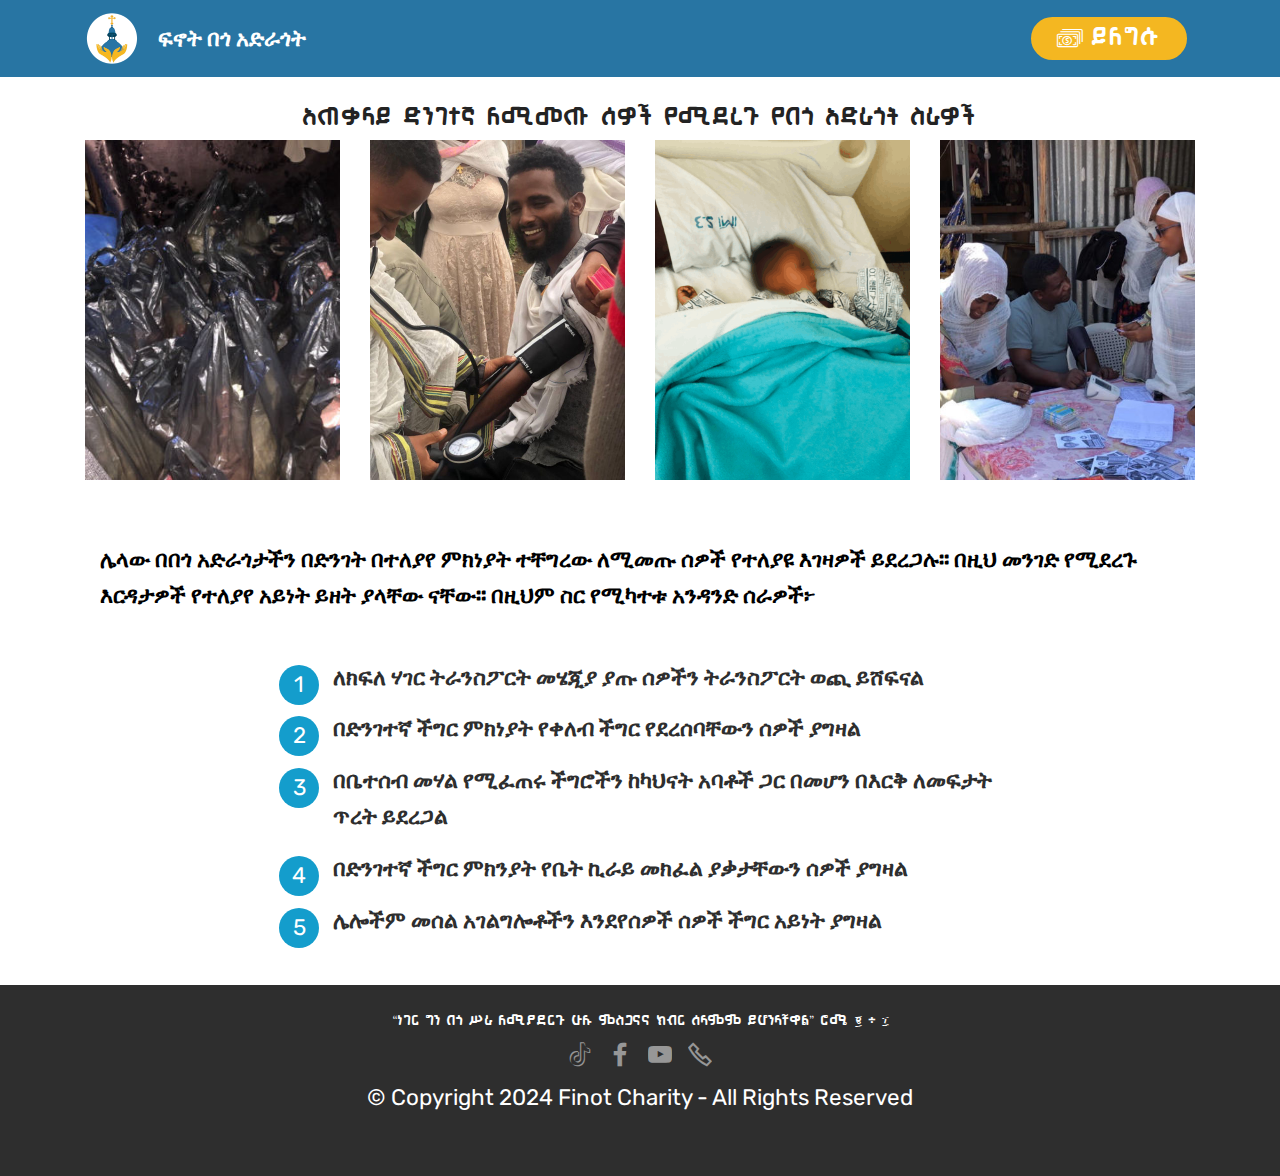
<file: page9.html>
<!DOCTYPE html>
<html  >
<head>
  <!-- Site made with Mobirise Website Builder v4.12.4, https://mobirise.com -->
  <meta charset="UTF-8">
  <meta http-equiv="X-UA-Compatible" content="IE=edge">
  <meta name="generator" content="Mobirise v4.12.4, mobirise.com">
  <meta name="viewport" content="width=device-width, initial-scale=1, minimum-scale=1">
  <link rel="shortcut icon" href="assets/images/finot-charity-logo-only-circle-130x121.png" type="image/x-icon">
  <meta name="description" content="Web Page Generator Description">
  <meta name="google-adsense-account" content="ca-pub-8570130981313669">
  
  <title>Emergency</title>
  <link rel="stylesheet" href="assets/web/assets/mobirise-icons2/mobirise2.css">
  <link rel="stylesheet" href="assets/web/assets/mobirise-icons/mobirise-icons.css">
  <link rel="stylesheet" href="assets/bootstrap/css/bootstrap.min.css">
  <link rel="stylesheet" href="assets/bootstrap/css/bootstrap-grid.min.css">
  <link rel="stylesheet" href="assets/bootstrap/css/bootstrap-reboot.min.css">
  <link rel="stylesheet" href="assets/tether/tether.min.css">
  <link rel="stylesheet" href="assets/dropdown/css/style.css">
  <link rel="stylesheet" href="assets/socicon/css/styles.css">
  <link rel="stylesheet" href="assets/theme/css/style.css">
  <link href="assets/fonts/style.css" rel="stylesheet">
  <link rel="preload" as="style" href="assets/mobirise/css/mbr-additional.css"><link rel="stylesheet" href="assets/mobirise/css/mbr-additional.css" type="text/css">
  <script async src="https://pagead2.googlesyndication.com/pagead/js/adsbygoogle.js?client=ca-pub-8570130981313669"
     crossorigin="anonymous"></script>
  
  
</head>
<body>
  <section class="menu cid-uxf5LTugEw" once="menu" id="menu1-33">

    

    <nav class="navbar navbar-expand beta-menu navbar-dropdown align-items-center navbar-fixed-top navbar-toggleable-sm">
        <button class="navbar-toggler navbar-toggler-right" type="button" data-toggle="collapse" data-target="#navbarSupportedContent" aria-controls="navbarSupportedContent" aria-expanded="false" aria-label="Toggle navigation">
            <div class="hamburger">
                <span></span>
                <span></span>
                <span></span>
                <span></span>
            </div>
        </button>
        <div class="menu-logo">
            <div class="navbar-brand">
                <span class="navbar-logo">
                    <a href="index.html">
                         <img src="assets/images/finot-charity-logo-only-circle-130x121.png" alt="Logo" title="" style="height: 3.8rem;">
                    </a>
                </span>
                <span class="navbar-caption-wrap"><a class="navbar-caption text-white display-5" href="index.html">
                        ፍኖት በጎ አድራጎት</a></span>
            </div>
        </div>
        <div class="collapse navbar-collapse" id="navbarSupportedContent">
            
            <div class="navbar-buttons mbr-section-btn"><a class="btn btn-sm btn-primary display-2" href="https://santimfundme.com/campaigns/022635469c87-96c216398f18"><span class="mbri-cash mbr-iconfont mbr-iconfont-btn"></span>ይለግሱ</a></div>
        </div>
    </nav>
</section>

<section class="engine"><a href="https://mobirise.info/i">web creation software</a></section><section class="mbr-gallery gallery5 cid-uxf5LTUnV9" id="gallery5-34">

    

    

    <div class="container">
        <h3 class="mbr-section-title align-center mbr-fonts-style display-2">አጠቃላይ ድንገተኛ ለሚመጡ ሰዎች የሚደረጉ የበጎ አድራጎት ስራዎች</h3>
        
        <div class="row mbr-gallery" data-toggle="modal" data-target="#uxu0v5WNA2">
            <div class="col-sm-6 col-md-4 col-lg-3 item gallery-image">
                <div class="item-wrapper">
                    <img class="w-100" src="assets/images/photo-1-2024-12-20-09-48-11-510x383.jpg" alt="" data-slide-to="0" title="" data-target="#uxu0v5WQIc">
                </div>
            </div><div class="col-sm-6 col-md-4 col-lg-3 item gallery-image">
                <div class="item-wrapper">
                    <img class="w-100" src="assets/images/3-510x680.jpg" alt="" data-slide-to="1" title="" data-target="#uxu0v5WQIc">
                </div>
            </div><div class="col-sm-6 col-md-4 col-lg-3 item gallery-image">
                <div class="item-wrapper">
                    <img class="w-100" src="assets/images/7-510x510.png" alt="" data-slide-to="2" title="" data-target="#uxu0v5WQIc">
                </div>
            </div><div class="col-sm-6 col-md-4 col-lg-3 item gallery-image">
                <div class="item-wrapper">
                    <img class="w-100" src="assets/images/1-510x532.jpg" alt="" data-slide-to="3" title="" data-target="#uxu0v5WQIc">
                </div>
            </div>
            
            
            
        </div>

        <div class="modal mbr-slider fade" tabindex="-1" role="dialog" aria-hidden="true" id="uxu0v5WNA2">
            <div class="modal-dialog" role="document">
                <div class="modal-content">
                    <div class="modal-body">
                        <div class="carousel slide" data-ride="carousel" id="uxu0v5WQIc">
                            <div class="carousel-inner">
                                <div class="carousel-item active">
                                    <img class="d-block w-100" src="assets/images/photo-1-2024-12-20-09-48-11-510x383.jpg" alt="">
                                </div><div class="carousel-item">
                                    <img class="d-block w-100" src="assets/images/3-510x680.jpg" alt="">
                                </div><div class="carousel-item">
                                    <img class="d-block w-100" src="assets/images/7-510x510.png" alt="">
                                </div><div class="carousel-item">
                                    <img class="d-block w-100" src="assets/images/1-510x532.jpg" alt="">
                                </div>
                                
                                
                                
                            </div>
                            <ol class="carousel-indicators">
                                <li data-slide-to="0" class="active" data-target="#uxu0v5WQIc"></li><li data-slide-to="1" class="active" data-target="#uxu0v5WQIc"></li><li data-slide-to="2" class="active" data-target="#uxu0v5WQIc"></li><li data-slide-to="3" class="active" data-target="#uxu0v5WQIc"></li>
                                
                                
                                
                            </ol>
                            <a role="button" href="" class="close" data-dismiss="modal" aria-label="Close">
                            </a>
                            <a class="carousel-control-prev carousel-control" role="button" data-slide="prev" href="#uxu0v5WQIc">
                                <span class="mbri-left mbr-iconfont" aria-hidden="true"></span>
                                <span class="sr-only">Previous</span>
                            </a>
                            <a class="carousel-control-next carousel-control" role="button" data-slide="next" href="#uxu0v5WQIc">
                                <span class="mbri-right mbr-iconfont" aria-hidden="true"></span>
                                <span class="sr-only">Next</span>
                            </a>
                        </div>
                    </div>
                </div>
            </div>
        </div>
    </div>
</section>

<section class="mbr-section article content1 cid-uxf5LUNFxc" id="content1-35">
    
     

    <div class="container">
        <div class="media-container-row">
            <div class="mbr-text col-12 mbr-fonts-style display-5 col-md-12"><p><strong>ሌላው በበጎ አድራጎታችን በድንገት በተለያየ ምክነያት ተቸግረው ለሚመጡ ሰዎች የተለያዩ እገዛዎች ይደረጋሉ። በዚህ መንገድ የሚደረጉ እርዳታዎች የተለያየ አይነት ይዘት ያላቸው ናቸው። በዚህም ስር የሚካተቱ አንዳንድ ሰራዎች፦
</strong></p></div>
        </div>
    </div>
</section>

<section class="mbr-section article content11 cid-uxf5LVdBOQ" id="content11-36">
     

    <div class="container">
        <div class="media-container-row">
            <div class="mbr-text counter-container col-12 col-md-8 mbr-fonts-style display-5">
                <ol><li><strong>ለክፍለ ሃገር ትራንስፖርት መሄጂያ ያጡ ሰዎችን ትራንስፖርት ወጪ ይሸፍናል
</strong></li><li><strong>በድንገተኛ ችግር ምክነያት የቀለብ ችግር የደረሰባቸውን ሰዎች ያግዛል
</strong></li><li><strong>በቤተሰብ መሃል የሚፈጠሩ ችግሮችን ከካህናት አባቶች ጋር በመሆን በእርቅ ለመፍታት ጥረት ይደረጋል
</strong></li><li><strong>በድንገተኛ ችግር ምክንያት የቤት ኪራይ መክፈል ያቃታቸውን ሰዎች ያግዛል
</strong></li><li><strong>ሌሎችም መሰል አገልግሎቶችን እንደየሰዎች ሰዎች ችግር አይነት ያግዛል
</strong></li>
                </ol>
            </div>
        </div>
    </div>
</section>

<section once="footers" class="cid-uxf5LVJdzj" id="footer7-37">

    

    

    <div class="container">
        <div class="media-container-row align-center mbr-white">
            <div class="row row-links">
                <ul class="foot-menu">
                    
                    
                    
                    
                    
                <li class="foot-menu-item mbr-fonts-style display-4">“ነገር ግን በጎ ሥራ ለሚያደርጉ ሁሉ ምስጋናና ክብር ሰላምም ይሆንላቸዋል” ሮሜ  ፪ ፥ ፲</li></ul>
            </div>
            <div class="row social-row">
                <div class="social-list align-right pb-2">
                    
                    
                    
                    
                    
                    
                <div class="soc-item">
                        <a href="https://www.tiktok.com/@finot_charity" target="_blank">
                            <span class="mbr-iconfont mbr-iconfont-social socicon-tiktok socicon"></span>
                        </a>
                    </div><div class="soc-item">
                        <a href="https://web.facebook.com/profile.php?id=100070864278348&_rdc=11&_rdr#" target="_blank">
                            <span class="mbr-iconfont mbr-iconfont-social socicon-facebook socicon"></span>
                        </a>
                    </div><div class="soc-item">
                        <a href="https://www.youtube.com/@ፍኖትበጎአድራጎት" target="_blank">
                            <span class="mbr-iconfont mbr-iconfont-social socicon-youtube socicon"></span>
                        </a>
                    </div><div class="soc-item">
                        <a href="tel:+251934418583">
                            <span class="mbr-iconfont mbr-iconfont-social mobi-mbri-phone mobi-mbri"></span>
                        </a>
                    </div></div>
            </div>
            <div class="row row-copirayt">
                <p class="mbr-text mb-0 mbr-fonts-style mbr-white align-center display-5">
                    © Copyright 2024 Finot Charity - All Rights Reserved
                </p>
            </div>
        </div>
    </div>
</section>


  <script src="assets/web/assets/jquery/jquery.min.js"></script>
  <script src="assets/popper/popper.min.js"></script>
  <script src="assets/bootstrap/js/bootstrap.min.js"></script>
  <script src="assets/tether/tether.min.js"></script>
  <script src="assets/dropdown/js/nav-dropdown.js"></script>
  <script src="assets/dropdown/js/navbar-dropdown.js"></script>
  <script src="assets/touchswipe/jquery.touch-swipe.min.js"></script>
  <script src="assets/smoothscroll/smooth-scroll.js"></script>
  <script src="assets/theme/js/script.js"></script>
  
  
</body>
</html>
</file>
<file: assets/web/assets/mobirise-icons2/mobirise2.css>
@font-face {
  font-family: 'Moririse2';
  font-display: swap;
  src:  url('mobirise2.eot?f2bix4');
  src:  url('mobirise2.eot?f2bix4#iefix') format('embedded-opentype'),
    url('mobirise2.ttf?f2bix4') format('truetype'),
    url('mobirise2.woff?f2bix4') format('woff'),
    url('mobirise2.svg?f2bix4#mobirise2') format('svg');
  font-weight: normal;
  font-style: normal;
}

[class^="mobi-"], [class*=" mobi-"] {
  /* use !important to prevent issues with browser extensions that change fonts */
  font-family: 'Moririse2' !important;
  speak: none;
  font-style: normal;
  font-weight: normal;
  font-variant: normal;
  text-transform: none;
  line-height: 1;

  /* Better Font Rendering =========== */
  -webkit-font-smoothing: antialiased;
  -moz-osx-font-smoothing: grayscale;
}

.mobi-mbri-add-submenu:before {
  content: "\e900";
}
.mobi-mbri-alert:before {
  content: "\e901";
}
.mobi-mbri-align-center:before {
  content: "\e902";
}
.mobi-mbri-align-justify:before {
  content: "\e903";
}
.mobi-mbri-align-left:before {
  content: "\e904";
}
.mobi-mbri-align-right:before {
  content: "\e905";
}
.mobi-mbri-android:before {
  content: "\e906";
}
.mobi-mbri-apple:before {
  content: "\e907";
}
.mobi-mbri-arrow-down:before {
  content: "\e908";
}
.mobi-mbri-arrow-next:before {
  content: "\e909";
}
.mobi-mbri-arrow-prev:before {
  content: "\e90a";
}
.mobi-mbri-arrow-up:before {
  content: "\e90b";
}
.mobi-mbri-bold:before {
  content: "\e90c";
}
.mobi-mbri-bookmark:before {
  content: "\e90d";
}
.mobi-mbri-bootstrap:before {
  content: "\e90e";
}
.mobi-mbri-briefcase:before {
  content: "\e90f";
}
.mobi-mbri-browse:before {
  content: "\e910";
}
.mobi-mbri-bulleted-list:before {
  content: "\e911";
}
.mobi-mbri-calendar:before {
  content: "\e912";
}
.mobi-mbri-camera:before {
  content: "\e913";
}
.mobi-mbri-cart-add:before {
  content: "\e914";
}
.mobi-mbri-cart-full:before {
  content: "\e915";
}
.mobi-mbri-cash:before {
  content: "\e916";
}
.mobi-mbri-change-style:before {
  content: "\e917";
}
.mobi-mbri-chat:before {
  content: "\e918";
}
.mobi-mbri-clock:before {
  content: "\e919";
}
.mobi-mbri-close:before {
  content: "\e91a";
}
.mobi-mbri-cloud:before {
  content: "\e91b";
}
.mobi-mbri-code:before {
  content: "\e91c";
}
.mobi-mbri-contact-form:before {
  content: "\e91d";
}
.mobi-mbri-credit-card:before {
  content: "\e91e";
}
.mobi-mbri-cursor-click:before {
  content: "\e91f";
}
.mobi-mbri-cust-feedback:before {
  content: "\e920";
}
.mobi-mbri-database:before {
  content: "\e921";
}
.mobi-mbri-delivery:before {
  content: "\e922";
}
.mobi-mbri-desktop:before {
  content: "\e923";
}
.mobi-mbri-devices:before {
  content: "\e924";
}
.mobi-mbri-down:before {
  content: "\e925";
}
.mobi-mbri-download-2:before {
  content: "\e926";
}
.mobi-mbri-download:before {
  content: "\e927";
}
.mobi-mbri-drag-n-drop-2:before {
  content: "\e928";
}
.mobi-mbri-drag-n-drop:before {
  content: "\e929";
}
.mobi-mbri-edit-2:before {
  content: "\e92a";
}
.mobi-mbri-edit:before {
  content: "\e92b";
}
.mobi-mbri-error:before {
  content: "\e92c";
}
.mobi-mbri-extension:before {
  content: "\e92d";
}
.mobi-mbri-features:before {
  content: "\e92e";
}
.mobi-mbri-file:before {
  content: "\e92f";
}
.mobi-mbri-flag:before {
  content: "\e930";
}
.mobi-mbri-folder:before {
  content: "\e931";
}
.mobi-mbri-gift:before {
  content: "\e932";
}
.mobi-mbri-github:before {
  content: "\e933";
}
.mobi-mbri-globe-2:before {
  content: "\e934";
}
.mobi-mbri-globe:before {
  content: "\e935";
}
.mobi-mbri-growing-chart:before {
  content: "\e936";
}
.mobi-mbri-hearth:before {
  content: "\e937";
}
.mobi-mbri-help:before {
  content: "\e938";
}
.mobi-mbri-home:before {
  content: "\e939";
}
.mobi-mbri-hot-cup:before {
  content: "\e93a";
}
.mobi-mbri-idea:before {
  content: "\e93b";
}
.mobi-mbri-image-gallery:before {
  content: "\e93c";
}
.mobi-mbri-image-slider:before {
  content: "\e93d";
}
.mobi-mbri-info:before {
  content: "\e93e";
}
.mobi-mbri-italic:before {
  content: "\e93f";
}
.mobi-mbri-key:before {
  content: "\e940";
}
.mobi-mbri-laptop:before {
  content: "\e941";
}
.mobi-mbri-layers:before {
  content: "\e942";
}
.mobi-mbri-left-right:before {
  content: "\e943";
}
.mobi-mbri-left:before {
  content: "\e944";
}
.mobi-mbri-letter:before {
  content: "\e945";
}
.mobi-mbri-like:before {
  content: "\e946";
}
.mobi-mbri-link:before {
  content: "\e947";
}
.mobi-mbri-lock:before {
  content: "\e948";
}
.mobi-mbri-login:before {
  content: "\e949";
}
.mobi-mbri-logout:before {
  content: "\e94a";
}
.mobi-mbri-magic-stick:before {
  content: "\e94b";
}
.mobi-mbri-map-pin:before {
  content: "\e94c";
}
.mobi-mbri-menu:before {
  content: "\e94d";
}
.mobi-mbri-mobile-2:before {
  content: "\e94e";
}
.mobi-mbri-mobile-horizontal:before {
  content: "\e94f";
}
.mobi-mbri-mobile:before {
  content: "\e950";
}
.mobi-mbri-mobirise:before {
  content: "\e951";
}
.mobi-mbri-more-horizontal:before {
  content: "\e952";
}
.mobi-mbri-more-vertical:before {
  content: "\e953";
}
.mobi-mbri-music:before {
  content: "\e954";
}
.mobi-mbri-new-file:before {
  content: "\e955";
}
.mobi-mbri-numbered-list:before {
  content: "\e956";
}
.mobi-mbri-opened-folder:before {
  content: "\e957";
}
.mobi-mbri-pages:before {
  content: "\e958";
}
.mobi-mbri-paper-plane:before {
  content: "\e959";
}
.mobi-mbri-paperclip:before {
  content: "\e95a";
}
.mobi-mbri-phone:before {
  content: "\e95b";
}
.mobi-mbri-photo:before {
  content: "\e95c";
}
.mobi-mbri-photos:before {
  content: "\e95d";
}
.mobi-mbri-pin:before {
  content: "\e95e";
}
.mobi-mbri-play:before {
  content: "\e95f";
}
.mobi-mbri-plus:before {
  content: "\e960";
}
.mobi-mbri-preview:before {
  content: "\e961";
}
.mobi-mbri-print:before {
  content: "\e962";
}
.mobi-mbri-protect:before {
  content: "\e963";
}
.mobi-mbri-question:before {
  content: "\e964";
}
.mobi-mbri-quote-left:before {
  content: "\e965";
}
.mobi-mbri-quote-right:before {
  content: "\e966";
}
.mobi-mbri-redo:before {
  content: "\e967";
}
.mobi-mbri-refresh:before {
  content: "\e968";
}
.mobi-mbri-responsive-2:before {
  content: "\e969";
}
.mobi-mbri-responsive:before {
  content: "\e96a";
}
.mobi-mbri-right:before {
  content: "\e96b";
}
.mobi-mbri-rocket:before {
  content: "\e96c";
}
.mobi-mbri-sad-face:before {
  content: "\e96d";
}
.mobi-mbri-sale:before {
  content: "\e96e";
}
.mobi-mbri-save:before {
  content: "\e96f";
}
.mobi-mbri-search:before {
  content: "\e970";
}
.mobi-mbri-setting-2:before {
  content: "\e971";
}
.mobi-mbri-setting-3:before {
  content: "\e972";
}
.mobi-mbri-setting:before {
  content: "\e973";
}
.mobi-mbri-share:before {
  content: "\e974";
}
.mobi-mbri-shopping-bag:before {
  content: "\e975";
}
.mobi-mbri-shopping-basket:before {
  content: "\e976";
}
.mobi-mbri-shopping-cart:before {
  content: "\e977";
}
.mobi-mbri-sites:before {
  content: "\e978";
}
.mobi-mbri-smile-face:before {
  content: "\e979";
}
.mobi-mbri-speed:before {
  content: "\e97a";
}
.mobi-mbri-star:before {
  content: "\e97b";
}
.mobi-mbri-success:before {
  content: "\e97c";
}
.mobi-mbri-sun:before {
  content: "\e97d";
}
.mobi-mbri-sun2:before {
  content: "\e97e";
}
.mobi-mbri-tablet-vertical:before {
  content: "\e97f";
}
.mobi-mbri-tablet:before {
  content: "\e980";
}
.mobi-mbri-target:before {
  content: "\e981";
}
.mobi-mbri-timer:before {
  content: "\e982";
}
.mobi-mbri-to-ftp:before {
  content: "\e983";
}
.mobi-mbri-to-local-drive:before {
  content: "\e984";
}
.mobi-mbri-touch-swipe:before {
  content: "\e985";
}
.mobi-mbri-touch:before {
  content: "\e986";
}
.mobi-mbri-trash:before {
  content: "\e987";
}
.mobi-mbri-underline:before {
  content: "\e988";
}
.mobi-mbri-undo:before {
  content: "\e989";
}
.mobi-mbri-unlink:before {
  content: "\e98a";
}
.mobi-mbri-unlock:before {
  content: "\e98b";
}
.mobi-mbri-up-down:before {
  content: "\e98c";
}
.mobi-mbri-up:before {
  content: "\e98d";
}
.mobi-mbri-update:before {
  content: "\e98e";
}
.mobi-mbri-upload-2:before {
  content: "\e98f";
}
.mobi-mbri-upload:before {
  content: "\e990";
}
.mobi-mbri-user-2:before {
  content: "\e991";
}
.mobi-mbri-user:before {
  content: "\e992";
}
.mobi-mbri-users:before {
  content: "\e993";
}
.mobi-mbri-video-play:before {
  content: "\e994";
}
.mobi-mbri-video:before {
  content: "\e995";
}
.mobi-mbri-watch:before {
  content: "\e996";
}
.mobi-mbri-website-theme-2:before {
  content: "\e997";
}
.mobi-mbri-website-theme:before {
  content: "\e998";
}
.mobi-mbri-wifi:before {
  content: "\e999";
}
.mobi-mbri-windows:before {
  content: "\e99a";
}
.mobi-mbri-zoom-in:before {
  content: "\e99b";
}
.mobi-mbri-zoom-out:before {
  content: "\e99c";
}
</file>
<file: assets/web/assets/mobirise-icons/mobirise-icons.css>
@font-face {
  font-family: 'MobiriseIcons';
  src:  url('mobirise-icons.eot?spat4u');
  src:  url('mobirise-icons.eot?spat4u#iefix') format('embedded-opentype'),
    url('mobirise-icons.ttf?spat4u') format('truetype'),
    url('mobirise-icons.woff?spat4u') format('woff'),
    url('mobirise-icons.svg?spat4u#MobiriseIcons') format('svg');
  font-weight: normal;
  font-style: normal;
  font-display: swap;
}

[class^="mbri-"], [class*=" mbri-"] {
  /* use !important to prevent issues with browser extensions that change fonts */
  font-family: MobiriseIcons !important;
  speak: none;
  font-style: normal;
  font-weight: normal;
  font-variant: normal;
  text-transform: none;
  line-height: 1;

  /* Better Font Rendering =========== */
  -webkit-font-smoothing: antialiased;
  -moz-osx-font-smoothing: grayscale;
}

.mbri-add-submenu:before {
  content: "\e900";
}
.mbri-alert:before {
  content: "\e901";
}
.mbri-align-center:before {
  content: "\e902";
}
.mbri-align-justify:before {
  content: "\e903";
}
.mbri-align-left:before {
  content: "\e904";
}
.mbri-align-right:before {
  content: "\e905";
}
.mbri-android:before {
  content: "\e906";
}
.mbri-apple:before {
  content: "\e907";
}
.mbri-arrow-down:before {
  content: "\e908";
}
.mbri-arrow-next:before {
  content: "\e909";
}
.mbri-arrow-prev:before {
  content: "\e90a";
}
.mbri-arrow-up:before {
  content: "\e90b";
}
.mbri-bold:before {
  content: "\e90c";
}
.mbri-bookmark:before {
  content: "\e90d";
}
.mbri-bootstrap:before {
  content: "\e90e";
}
.mbri-briefcase:before {
  content: "\e90f";
}
.mbri-browse:before {
  content: "\e910";
}
.mbri-bulleted-list:before {
  content: "\e911";
}
.mbri-calendar:before {
  content: "\e912";
}
.mbri-camera:before {
  content: "\e913";
}
.mbri-cart-add:before {
  content: "\e914";
}
.mbri-cart-full:before {
  content: "\e915";
}
.mbri-cash:before {
  content: "\e916";
}
.mbri-change-style:before {
  content: "\e917";
}
.mbri-chat:before {
  content: "\e918";
}
.mbri-clock:before {
  content: "\e919";
}
.mbri-close:before {
  content: "\e91a";
}
.mbri-cloud:before {
  content: "\e91b";
}
.mbri-code:before {
  content: "\e91c";
}
.mbri-contact-form:before {
  content: "\e91d";
}
.mbri-credit-card:before {
  content: "\e91e";
}
.mbri-cursor-click:before {
  content: "\e91f";
}
.mbri-cust-feedback:before {
  content: "\e920";
}
.mbri-database:before {
  content: "\e921";
}
.mbri-delivery:before {
  content: "\e922";
}
.mbri-desktop:before {
  content: "\e923";
}
.mbri-devices:before {
  content: "\e924";
}
.mbri-down:before {
  content: "\e925";
}
.mbri-download:before {
  content: "\e989";
}
.mbri-drag-n-drop:before {
  content: "\e927";
}
.mbri-drag-n-drop2:before {
  content: "\e928";
}
.mbri-edit:before {
  content: "\e929";
}
.mbri-edit2:before {
  content: "\e92a";
}
.mbri-error:before {
  content: "\e92b";
}
.mbri-extension:before {
  content: "\e92c";
}
.mbri-features:before {
  content: "\e92d";
}
.mbri-file:before {
  content: "\e92e";
}
.mbri-flag:before {
  content: "\e92f";
}
.mbri-folder:before {
  content: "\e930";
}
.mbri-gift:before {
  content: "\e931";
}
.mbri-github:before {
  content: "\e932";
}
.mbri-globe:before {
  content: "\e933";
}
.mbri-globe-2:before {
  content: "\e934";
}
.mbri-growing-chart:before {
  content: "\e935";
}
.mbri-hearth:before {
  content: "\e936";
}
.mbri-help:before {
  content: "\e937";
}
.mbri-home:before {
  content: "\e938";
}
.mbri-hot-cup:before {
  content: "\e939";
}
.mbri-idea:before {
  content: "\e93a";
}
.mbri-image-gallery:before {
  content: "\e93b";
}
.mbri-image-slider:before {
  content: "\e93c";
}
.mbri-info:before {
  content: "\e93d";
}
.mbri-italic:before {
  content: "\e93e";
}
.mbri-key:before {
  content: "\e93f";
}
.mbri-laptop:before {
  content: "\e940";
}
.mbri-layers:before {
  content: "\e941";
}
.mbri-left-right:before {
  content: "\e942";
}
.mbri-left:before {
  content: "\e943";
}
.mbri-letter:before {
  content: "\e944";
}
.mbri-like:before {
  content: "\e945";
}
.mbri-link:before {
  content: "\e946";
}
.mbri-lock:before {
  content: "\e947";
}
.mbri-login:before {
  content: "\e948";
}
.mbri-logout:before {
  content: "\e949";
}
.mbri-magic-stick:before {
  content: "\e94a";
}
.mbri-map-pin:before {
  content: "\e94b";
}
.mbri-menu:before {
  content: "\e94c";
}
.mbri-mobile:before {
  content: "\e94d";
}
.mbri-mobile2:before {
  content: "\e94e";
}
.mbri-mobirise:before {
  content: "\e94f";
}
.mbri-more-horizontal:before {
  content: "\e950";
}
.mbri-more-vertical:before {
  content: "\e951";
}
.mbri-music:before {
  content: "\e952";
}
.mbri-new-file:before {
  content: "\e953";
}
.mbri-numbered-list:before {
  content: "\e954";
}
.mbri-opened-folder:before {
  content: "\e955";
}
.mbri-pages:before {
  content: "\e956";
}
.mbri-paper-plane:before {
  content: "\e957";
}
.mbri-paperclip:before {
  content: "\e958";
}
.mbri-photo:before {
  content: "\e959";
}
.mbri-photos:before {
  content: "\e95a";
}
.mbri-pin:before {
  content: "\e95b";
}
.mbri-play:before {
  content: "\e95c";
}
.mbri-plus:before {
  content: "\e95d";
}
.mbri-preview:before {
  content: "\e95e";
}
.mbri-print:before {
  content: "\e95f";
}
.mbri-protect:before {
  content: "\e960";
}
.mbri-question:before {
  content: "\e961";
}
.mbri-quote-left:before {
  content: "\e962";
}
.mbri-quote-right:before {
  content: "\e963";
}
.mbri-refresh:before {
  content: "\e964";
}
.mbri-responsive:before {
  content: "\e965";
}
.mbri-right:before {
  content: "\e966";
}
.mbri-rocket:before {
  content: "\e967";
}
.mbri-sad-face:before {
  content: "\e968";
}
.mbri-sale:before {
  content: "\e969";
}
.mbri-save:before {
  content: "\e96a";
}
.mbri-search:before {
  content: "\e96b";
}
.mbri-setting:before {
  content: "\e96c";
}
.mbri-setting2:before {
  content: "\e96d";
}
.mbri-setting3:before {
  content: "\e96e";
}
.mbri-share:before {
  content: "\e96f";
}
.mbri-shopping-bag:before {
  content: "\e970";
}
.mbri-shopping-basket:before {
  content: "\e971";
}
.mbri-shopping-cart:before {
  content: "\e972";
}
.mbri-sites:before {
  content: "\e973";
}
.mbri-smile-face:before {
  content: "\e974";
}
.mbri-speed:before {
  content: "\e975";
}
.mbri-star:before {
  content: "\e976";
}
.mbri-success:before {
  content: "\e977";
}
.mbri-sun:before {
  content: "\e978";
}
.mbri-sun2:before {
  content: "\e979";
}
.mbri-tablet:before {
  content: "\e97a";
}
.mbri-tablet-vertical:before {
  content: "\e97b";
}
.mbri-target:before {
  content: "\e97c";
}
.mbri-timer:before {
  content: "\e97d";
}
.mbri-to-ftp:before {
  content: "\e97e";
}
.mbri-to-local-drive:before {
  content: "\e97f";
}
.mbri-touch-swipe:before {
  content: "\e980";
}
.mbri-touch:before {
  content: "\e981";
}
.mbri-trash:before {
  content: "\e982";
}
.mbri-underline:before {
  content: "\e983";
}
.mbri-unlink:before {
  content: "\e984";
}
.mbri-unlock:before {
  content: "\e985";
}
.mbri-up-down:before {
  content: "\e986";
}
.mbri-up:before {
  content: "\e987";
}
.mbri-update:before {
  content: "\e988";
}
.mbri-upload:before {
 content: "\e926"; 
}
.mbri-user:before {
  content: "\e98a";
}
.mbri-user2:before {
  content: "\e98b";
}
.mbri-users:before {
  content: "\e98c";
}
.mbri-video:before {
  content: "\e98d";
}
.mbri-video-play:before {
  content: "\e98e";
}
.mbri-watch:before {
  content: "\e98f";
}
.mbri-website-theme:before {
  content: "\e990";
}
.mbri-wifi:before {
  content: "\e991";
}
.mbri-windows:before {
  content: "\e992";
}
.mbri-zoom-out:before {
  content: "\e993";
}
.mbri-redo:before {
  content: "\e994";
}
.mbri-undo:before {
  content: "\e995";
}
</file>
<file: assets/dropdown/css/style.css>
.navbar-dropdown {
  left: 0;
  padding: 0;
  position: absolute;
  right: 0;
  top: 0;
  transition: all 0.45s ease;
  z-index: 1030;
  background: #282828; }
  .navbar-dropdown .navbar-logo {
    margin-right: 0.8rem;
    transition: margin 0.3s ease-in-out;
    vertical-align: middle; }
    .navbar-dropdown .navbar-logo img {
      height: 3.125rem;
      transition: all 0.3s ease-in-out; }
    .navbar-dropdown .navbar-logo.mbr-iconfont {
      font-size: 3.125rem;
      line-height: 3.125rem; }
  .navbar-dropdown .navbar-caption {
    font-weight: 700;
    white-space: normal;
    vertical-align: -4px;
    line-height: 3.125rem !important; }
    .navbar-dropdown .navbar-caption, .navbar-dropdown .navbar-caption:hover {
      color: inherit;
      text-decoration: none; }
  .navbar-dropdown .mbr-iconfont + .navbar-caption {
    vertical-align: -1px; }
  .navbar-dropdown.navbar-fixed-top {
    position: fixed; }
  .navbar-dropdown .navbar-brand span {
    vertical-align: -4px; }
  .navbar-dropdown.bg-color.transparent {
    background: none; }
  .navbar-dropdown.navbar-short .navbar-brand {
    padding: 0.625rem 0; }
    .navbar-dropdown.navbar-short .navbar-brand span {
      vertical-align: -1px; }
  .navbar-dropdown.navbar-short .navbar-caption {
    line-height: 2.375rem !important;
    vertical-align: -2px; }
  .navbar-dropdown.navbar-short .navbar-logo {
    margin-right: 0.5rem; }
    .navbar-dropdown.navbar-short .navbar-logo img {
      height: 2.375rem; }
    .navbar-dropdown.navbar-short .navbar-logo.mbr-iconfont {
      font-size: 2.375rem;
      line-height: 2.375rem; }
  .navbar-dropdown.navbar-short .mbr-table-cell {
    height: 3.625rem; }
  .navbar-dropdown .navbar-close {
    left: 0.6875rem;
    position: fixed;
    top: 0.75rem;
    z-index: 1000; }
  .navbar-dropdown .hamburger-icon {
    content: "";
    display: inline-block;
    vertical-align: middle;
    width: 16px;
    -webkit-box-shadow: 0 -6px 0 1px #282828,0 0 0 1px #282828,0 6px 0 1px #282828;
    -moz-box-shadow: 0 -6px 0 1px #282828,0 0 0 1px #282828,0 6px 0 1px #282828;
    box-shadow: 0 -6px 0 1px #282828,0 0 0 1px #282828,0 6px 0 1px #282828; }

.dropdown-menu .dropdown-toggle[data-toggle="dropdown-submenu"]::after {
  border-bottom: 0.35em solid transparent;
  border-left: 0.35em solid;
  border-right: 0;
  border-top: 0.35em solid transparent;
  margin-left: 0.3rem; }

.dropdown-menu .dropdown-item:focus {
  outline: 0; }

.nav-dropdown {
  font-size: 0.75rem;
  font-weight: 500;
  height: auto !important; }
  .nav-dropdown .nav-btn {
    padding-left: 1rem; }
  .nav-dropdown .link {
    margin: .667em 1.667em;
    font-weight: 500;
    padding: 0;
    transition: color .2s ease-in-out; }
    .nav-dropdown .link.dropdown-toggle {
      margin-right: 2.583em; }
      .nav-dropdown .link.dropdown-toggle::after {
        margin-left: .25rem;
        border-top: 0.35em solid;
        border-right: 0.35em solid transparent;
        border-left: 0.35em solid transparent;
        border-bottom: 0; }
      .nav-dropdown .link.dropdown-toggle[aria-expanded="true"] {
        margin: 0;
        padding: 0.667em 3.263em  0.667em 1.667em; }
  .nav-dropdown .link::after,
  .nav-dropdown .dropdown-item::after {
    color: inherit; }
  .nav-dropdown .btn {
    font-size: 0.75rem;
    font-weight: 700;
    letter-spacing: 0;
    margin-bottom: 0;
    padding-left: 1.25rem;
    padding-right: 1.25rem; }
  .nav-dropdown .dropdown-menu {
    border-radius: 0;
    border: 0;
    left: 0;
    margin: 0;
    padding-bottom: 1.25rem;
    padding-top: 1.25rem;
    position: relative; }
  .nav-dropdown .dropdown-submenu {
    margin-left: 0.125rem;
    top: 0; }
  .nav-dropdown .dropdown-item {
    font-weight: 500;
    line-height: 2;
    padding: 0.3846em 4.615em 0.3846em 1.5385em;
    position: relative;
    transition: color .2s ease-in-out, background-color .2s ease-in-out; }
    .nav-dropdown .dropdown-item::after {
      margin-top: -0.3077em;
      position: absolute;
      right: 1.1538em;
      top: 50%; }
    .nav-dropdown .dropdown-item:focus, .nav-dropdown .dropdown-item:hover {
      background: none; }

@media (max-width: 767px) {
  .nav-dropdown.navbar-toggleable-sm {
    bottom: 0;
    display: none;
    left: 0;
    overflow-x: hidden;
    position: fixed;
    top: 0;
    transform: translateX(-100%);
    -ms-transform: translateX(-100%);
    -webkit-transform: translateX(-100%);
    width: 18.75rem;
    z-index: 999; } }
.nav-dropdown.navbar-toggleable-xl {
  bottom: 0;
  display: none;
  left: 0;
  overflow-x: hidden;
  position: fixed;
  top: 0;
  transform: translateX(-100%);
  -ms-transform: translateX(-100%);
  -webkit-transform: translateX(-100%);
  width: 18.75rem;
  z-index: 999; }

.nav-dropdown-sm {
  display: block !important;
  overflow-x: hidden;
  overflow: auto;
  padding-top: 3.875rem; }
  .nav-dropdown-sm::after {
    content: "";
    display: block;
    height: 3rem;
    width: 100%; }
  .nav-dropdown-sm.collapse.in ~ .navbar-close {
    display: block !important; }
  .nav-dropdown-sm.collapsing, .nav-dropdown-sm.collapse.in {
    transform: translateX(0);
    -ms-transform: translateX(0);
    -webkit-transform: translateX(0);
    transition: all 0.25s ease-out;
    -webkit-transition: all 0.25s ease-out;
    background: #282828; }
  .nav-dropdown-sm.collapsing[aria-expanded="false"] {
    transform: translateX(-100%);
    -ms-transform: translateX(-100%);
    -webkit-transform: translateX(-100%); }
  .nav-dropdown-sm .nav-item {
    display: block;
    margin-left: 0 !important;
    padding-left: 0; }
  .nav-dropdown-sm .link,
  .nav-dropdown-sm .dropdown-item {
    border-top: 1px dotted rgba(255, 255, 255, 0.1);
    font-size: 0.8125rem;
    line-height: 1.6;
    margin: 0 !important;
    padding: 0.875rem 2.4rem 0.875rem 1.5625rem !important;
    position: relative;
    white-space: normal; }
    .nav-dropdown-sm .link:focus, .nav-dropdown-sm .link:hover,
    .nav-dropdown-sm .dropdown-item:focus,
    .nav-dropdown-sm .dropdown-item:hover {
      background: rgba(0, 0, 0, 0.2) !important;
      color: #c0a375; }
  .nav-dropdown-sm .nav-btn {
    position: relative;
    padding: 1.5625rem 1.5625rem 0 1.5625rem; }
    .nav-dropdown-sm .nav-btn::before {
      border-top: 1px dotted rgba(255, 255, 255, 0.1);
      content: "";
      left: 0;
      position: absolute;
      top: 0;
      width: 100%; }
    .nav-dropdown-sm .nav-btn + .nav-btn {
      padding-top: 0.625rem; }
      .nav-dropdown-sm .nav-btn + .nav-btn::before {
        display: none; }
  .nav-dropdown-sm .btn {
    padding: 0.625rem 0; }
  .nav-dropdown-sm .dropdown-toggle[data-toggle="dropdown-submenu"]::after {
    margin-left: .25rem;
    border-top: 0.35em solid;
    border-right: 0.35em solid transparent;
    border-left: 0.35em solid transparent;
    border-bottom: 0; }
  .nav-dropdown-sm .dropdown-toggle[data-toggle="dropdown-submenu"][aria-expanded="true"]::after {
    border-top: 0;
    border-right: 0.35em solid transparent;
    border-left: 0.35em solid transparent;
    border-bottom: 0.35em solid; }
  .nav-dropdown-sm .dropdown-menu {
    margin: 0;
    padding: 0;
    position: relative;
    top: 0;
    left: 0;
    width: 100%;
    border: 0;
    float: none;
    border-radius: 0;
    background: none; }
  .nav-dropdown-sm .dropdown-submenu {
    left: 100%;
    margin-left: 0.125rem;
    margin-top: -1.25rem;
    top: 0; }

.navbar-toggleable-sm .nav-dropdown .dropdown-menu {
  position: absolute; }

.navbar-toggleable-sm .nav-dropdown .dropdown-submenu {
  left: 100%;
  margin-left: 0.125rem;
  margin-top: -1.25rem;
  top: 0; }

.navbar-toggleable-sm.opened .nav-dropdown .dropdown-menu {
  position: relative; }

.navbar-toggleable-sm.opened .nav-dropdown .dropdown-submenu {
  left: 0;
  margin-left: 00rem;
  margin-top: 0rem;
  top: 0; }

.is-builder .nav-dropdown.collapsing {
  transition: none !important; }

/*# sourceMappingURL=style.css.map */
</file>
<file: assets/socicon/css/styles.css>
@charset "UTF-8";

@font-face {
  font-family: 'Socicon';
  src:  url('../fonts/socicon.eot');
  src:  url('../fonts/socicon.eot?#iefix') format('embedded-opentype'),
    url('../fonts/socicon.woff2') format('woff2'),
    url('../fonts/socicon.ttf') format('truetype'),
    url('../fonts/socicon.woff') format('woff'),
    url('../fonts/socicon.svg#socicon') format('svg');
  font-weight: normal;
  font-style: normal;
}

[data-icon]:before {
  font-family: "socicon" !important;
  content: attr(data-icon);
  font-style: normal !important;
  font-weight: normal !important;
  font-variant: normal !important;
  text-transform: none !important;
  speak: none;
  line-height: 1;
  -webkit-font-smoothing: antialiased;
  -moz-osx-font-smoothing: grayscale;
}

[class^="socicon-"], [class*=" socicon-"] {
  /* use !important to prevent issues with browser extensions that change fonts */
  font-family: 'Socicon' !important;
  speak: none;
  font-style: normal;
  font-weight: normal;
  font-variant: normal;
  text-transform: none;
  line-height: 1;

  /* Better Font Rendering =========== */
  -webkit-font-smoothing: antialiased;
  -moz-osx-font-smoothing: grayscale;
}

.socicon-eitaa:before {
  content: "\e97c";
}
.socicon-soroush:before {
  content: "\e97d";
}
.socicon-bale:before {
  content: "\e97e";
}
.socicon-zazzle:before {
  content: "\e97b";
}
.socicon-society6:before {
  content: "\e97a";
}
.socicon-redbubble:before {
  content: "\e979";
}
.socicon-avvo:before {
  content: "\e978";
}
.socicon-stitcher:before {
  content: "\e977";
}
.socicon-googlehangouts:before {
  content: "\e974";
}
.socicon-dlive:before {
  content: "\e975";
}
.socicon-vsco:before {
  content: "\e976";
}
.socicon-flipboard:before {
  content: "\e973";
}
.socicon-ubuntu:before {
  content: "\e958";
}
.socicon-artstation:before {
  content: "\e959";
}
.socicon-invision:before {
  content: "\e95a";
}
.socicon-torial:before {
  content: "\e95b";
}
.socicon-collectorz:before {
  content: "\e95c";
}
.socicon-seenthis:before {
  content: "\e95d";
}
.socicon-googleplaymusic:before {
  content: "\e95e";
}
.socicon-debian:before {
  content: "\e95f";
}
.socicon-filmfreeway:before {
  content: "\e960";
}
.socicon-gnome:before {
  content: "\e961";
}
.socicon-itchio:before {
  content: "\e962";
}
.socicon-jamendo:before {
  content: "\e963";
}
.socicon-mix:before {
  content: "\e964";
}
.socicon-sharepoint:before {
  content: "\e965";
}
.socicon-tinder:before {
  content: "\e966";
}
.socicon-windguru:before {
  content: "\e967";
}
.socicon-cdbaby:before {
  content: "\e968";
}
.socicon-elementaryos:before {
  content: "\e969";
}
.socicon-stage32:before {
  content: "\e96a";
}
.socicon-tiktok:before {
  content: "\e96b";
}
.socicon-gitter:before {
  content: "\e96c";
}
.socicon-letterboxd:before {
  content: "\e96d";
}
.socicon-threema:before {
  content: "\e96e";
}
.socicon-splice:before {
  content: "\e96f";
}
.socicon-metapop:before {
  content: "\e970";
}
.socicon-naver:before {
  content: "\e971";
}
.socicon-remote:before {
  content: "\e972";
}
.socicon-internet:before {
  content: "\e957";
}
.socicon-moddb:before {
  content: "\e94b";
}
.socicon-indiedb:before {
  content: "\e94c";
}
.socicon-traxsource:before {
  content: "\e94d";
}
.socicon-gamefor:before {
  content: "\e94e";
}
.socicon-pixiv:before {
  content: "\e94f";
}
.socicon-myanimelist:before {
  content: "\e950";
}
.socicon-blackberry:before {
  content: "\e951";
}
.socicon-wickr:before {
  content: "\e952";
}
.socicon-spip:before {
  content: "\e953";
}
.socicon-napster:before {
  content: "\e954";
}
.socicon-beatport:before {
  content: "\e955";
}
.socicon-hackerone:before {
  content: "\e956";
}
.socicon-hackernews:before {
  content: "\e946";
}
.socicon-smashwords:before {
  content: "\e947";
}
.socicon-kobo:before {
  content: "\e948";
}
.socicon-bookbub:before {
  content: "\e949";
}
.socicon-mailru:before {
  content: "\e94a";
}
.socicon-gitlab:before {
  content: "\e945";
}
.socicon-instructables:before {
  content: "\e944";
}
.socicon-portfolio:before {
  content: "\e943";
}
.socicon-codered:before {
  content: "\e940";
}
.socicon-origin:before {
  content: "\e941";
}
.socicon-nextdoor:before {
  content: "\e942";
}
.socicon-udemy:before {
  content: "\e93f";
}
.socicon-livemaster:before {
  content: "\e93e";
}
.socicon-crunchbase:before {
  content: "\e93b";
}
.socicon-homefy:before {
  content: "\e93c";
}
.socicon-calendly:before {
  content: "\e93d";
}
.socicon-realtor:before {
  content: "\e90f";
}
.socicon-tidal:before {
  content: "\e910";
}
.socicon-qobuz:before {
  content: "\e911";
}
.socicon-natgeo:before {
  content: "\e912";
}
.socicon-mastodon:before {
  content: "\e913";
}
.socicon-unsplash:before {
  content: "\e914";
}
.socicon-homeadvisor:before {
  content: "\e915";
}
.socicon-angieslist:before {
  content: "\e916";
}
.socicon-codepen:before {
  content: "\e917";
}
.socicon-slack:before {
  content: "\e918";
}
.socicon-openaigym:before {
  content: "\e919";
}
.socicon-logmein:before {
  content: "\e91a";
}
.socicon-fiverr:before {
  content: "\e91b";
}
.socicon-gotomeeting:before {
  content: "\e91c";
}
.socicon-aliexpress:before {
  content: "\e91d";
}
.socicon-guru:before {
  content: "\e91e";
}
.socicon-appstore:before {
  content: "\e91f";
}
.socicon-homes:before {
  content: "\e920";
}
.socicon-zoom:before {
  content: "\e921";
}
.socicon-alibaba:before {
  content: "\e922";
}
.socicon-craigslist:before {
  content: "\e923";
}
.socicon-wix:before {
  content: "\e924";
}
.socicon-redfin:before {
  content: "\e925";
}
.socicon-googlecalendar:before {
  content: "\e926";
}
.socicon-shopify:before {
  content: "\e927";
}
.socicon-freelancer:before {
  content: "\e928";
}
.socicon-seedrs:before {
  content: "\e929";
}
.socicon-bing:before {
  content: "\e92a";
}
.socicon-doodle:before {
  content: "\e92b";
}
.socicon-bonanza:before {
  content: "\e92c";
}
.socicon-squarespace:before {
  content: "\e92d";
}
.socicon-toptal:before {
  content: "\e92e";
}
.socicon-gust:before {
  content: "\e92f";
}
.socicon-ask:before {
  content: "\e930";
}
.socicon-trulia:before {
  content: "\e931";
}
.socicon-loomly:before {
  content: "\e932";
}
.socicon-ghost:before {
  content: "\e933";
}
.socicon-upwork:before {
  content: "\e934";
}
.socicon-fundable:before {
  content: "\e935";
}
.socicon-booking:before {
  content: "\e936";
}
.socicon-googlemaps:before {
  content: "\e937";
}
.socicon-zillow:before {
  content: "\e938";
}
.socicon-niconico:before {
  content: "\e939";
}
.socicon-toneden:before {
  content: "\e93a";
}
.socicon-augment:before {
  content: "\e908";
}
.socicon-bitbucket:before {
  content: "\e909";
}
.socicon-fyuse:before {
  content: "\e90a";
}
.socicon-yt-gaming:before {
  content: "\e90b";
}
.socicon-sketchfab:before {
  content: "\e90c";
}
.socicon-mobcrush:before {
  content: "\e90d";
}
.socicon-microsoft:before {
  content: "\e90e";
}
.socicon-pandora:before {
  content: "\e907";
}
.socicon-messenger:before {
  content: "\e906";
}
.socicon-gamewisp:before {
  content: "\e905";
}
.socicon-bloglovin:before {
  content: "\e904";
}
.socicon-tunein:before {
  content: "\e903";
}
.socicon-gamejolt:before {
  content: "\e901";
}
.socicon-trello:before {
  content: "\e902";
}
.socicon-spreadshirt:before {
  content: "\e900";
}
.socicon-500px:before {
  content: "\e000";
}
.socicon-8tracks:before {
  content: "\e001";
}
.socicon-airbnb:before {
  content: "\e002";
}
.socicon-alliance:before {
  content: "\e003";
}
.socicon-amazon:before {
  content: "\e004";
}
.socicon-amplement:before {
  content: "\e005";
}
.socicon-android:before {
  content: "\e006";
}
.socicon-angellist:before {
  content: "\e007";
}
.socicon-apple:before {
  content: "\e008";
}
.socicon-appnet:before {
  content: "\e009";
}
.socicon-baidu:before {
  content: "\e00a";
}
.socicon-bandcamp:before {
  content: "\e00b";
}
.socicon-battlenet:before {
  content: "\e00c";
}
.socicon-mixer:before {
  content: "\e00d";
}
.socicon-bebee:before {
  content: "\e00e";
}
.socicon-bebo:before {
  content: "\e00f";
}
.socicon-behance:before {
  content: "\e010";
}
.socicon-blizzard:before {
  content: "\e011";
}
.socicon-blogger:before {
  content: "\e012";
}
.socicon-buffer:before {
  content: "\e013";
}
.socicon-chrome:before {
  content: "\e014";
}
.socicon-coderwall:before {
  content: "\e015";
}
.socicon-curse:before {
  content: "\e016";
}
.socicon-dailymotion:before {
  content: "\e017";
}
.socicon-deezer:before {
  content: "\e018";
}
.socicon-delicious:before {
  content: "\e019";
}
.socicon-deviantart:before {
  content: "\e01a";
}
.socicon-diablo:before {
  content: "\e01b";
}
.socicon-digg:before {
  content: "\e01c";
}
.socicon-discord:before {
  content: "\e01d";
}
.socicon-disqus:before {
  content: "\e01e";
}
.socicon-douban:before {
  content: "\e01f";
}
.socicon-draugiem:before {
  content: "\e020";
}
.socicon-dribbble:before {
  content: "\e021";
}
.socicon-drupal:before {
  content: "\e022";
}
.socicon-ebay:before {
  content: "\e023";
}
.socicon-ello:before {
  content: "\e024";
}
.socicon-endomodo:before {
  content: "\e025";
}
.socicon-envato:before {
  content: "\e026";
}
.socicon-etsy:before {
  content: "\e027";
}
.socicon-facebook:before {
  content: "\e028";
}
.socicon-feedburner:before {
  content: "\e029";
}
.socicon-filmweb:before {
  content: "\e02a";
}
.socicon-firefox:before {
  content: "\e02b";
}
.socicon-flattr:before {
  content: "\e02c";
}
.socicon-flickr:before {
  content: "\e02d";
}
.socicon-formulr:before {
  content: "\e02e";
}
.socicon-forrst:before {
  content: "\e02f";
}
.socicon-foursquare:before {
  content: "\e030";
}
.socicon-friendfeed:before {
  content: "\e031";
}
.socicon-github:before {
  content: "\e032";
}
.socicon-goodreads:before {
  content: "\e033";
}
.socicon-google:before {
  content: "\e034";
}
.socicon-googlescholar:before {
  content: "\e035";
}
.socicon-googlegroups:before {
  content: "\e036";
}
.socicon-googlephotos:before {
  content: "\e037";
}
.socicon-googleplus:before {
  content: "\e038";
}
.socicon-grooveshark:before {
  content: "\e039";
}
.socicon-hackerrank:before {
  content: "\e03a";
}
.socicon-hearthstone:before {
  content: "\e03b";
}
.socicon-hellocoton:before {
  content: "\e03c";
}
.socicon-heroes:before {
  content: "\e03d";
}
.socicon-smashcast:before {
  content: "\e03e";
}
.socicon-horde:before {
  content: "\e03f";
}
.socicon-houzz:before {
  content: "\e040";
}
.socicon-icq:before {
  content: "\e041";
}
.socicon-identica:before {
  content: "\e042";
}
.socicon-imdb:before {
  content: "\e043";
}
.socicon-instagram:before {
  content: "\e044";
}
.socicon-issuu:before {
  content: "\e045";
}
.socicon-istock:before {
  content: "\e046";
}
.socicon-itunes:before {
  content: "\e047";
}
.socicon-keybase:before {
  content: "\e048";
}
.socicon-lanyrd:before {
  content: "\e049";
}
.socicon-lastfm:before {
  content: "\e04a";
}
.socicon-line:before {
  content: "\e04b";
}
.socicon-linkedin:before {
  content: "\e04c";
}
.socicon-livejournal:before {
  content: "\e04d";
}
.socicon-lyft:before {
  content: "\e04e";
}
.socicon-macos:before {
  content: "\e04f";
}
.socicon-mail:before {
  content: "\e050";
}
.socicon-medium:before {
  content: "\e051";
}
.socicon-meetup:before {
  content: "\e052";
}
.socicon-mixcloud:before {
  content: "\e053";
}
.socicon-modelmayhem:before {
  content: "\e054";
}
.socicon-mumble:before {
  content: "\e055";
}
.socicon-myspace:before {
  content: "\e056";
}
.socicon-newsvine:before {
  content: "\e057";
}
.socicon-nintendo:before {
  content: "\e058";
}
.socicon-npm:before {
  content: "\e059";
}
.socicon-odnoklassniki:before {
  content: "\e05a";
}
.socicon-openid:before {
  content: "\e05b";
}
.socicon-opera:before {
  content: "\e05c";
}
.socicon-outlook:before {
  content: "\e05d";
}
.socicon-overwatch:before {
  content: "\e05e";
}
.socicon-patreon:before {
  content: "\e05f";
}
.socicon-paypal:before {
  content: "\e060";
}
.socicon-periscope:before {
  content: "\e061";
}
.socicon-persona:before {
  content: "\e062";
}
.socicon-pinterest:before {
  content: "\e063";
}
.socicon-play:before {
  content: "\e064";
}
.socicon-player:before {
  content: "\e065";
}
.socicon-playstation:before {
  content: "\e066";
}
.socicon-pocket:before {
  content: "\e067";
}
.socicon-qq:before {
  content: "\e068";
}
.socicon-quora:before {
  content: "\e069";
}
.socicon-raidcall:before {
  content: "\e06a";
}
.socicon-ravelry:before {
  content: "\e06b";
}
.socicon-reddit:before {
  content: "\e06c";
}
.socicon-renren:before {
  content: "\e06d";
}
.socicon-researchgate:before {
  content: "\e06e";
}
.socicon-residentadvisor:before {
  content: "\e06f";
}
.socicon-reverbnation:before {
  content: "\e070";
}
.socicon-rss:before {
  content: "\e071";
}
.socicon-sharethis:before {
  content: "\e072";
}
.socicon-skype:before {
  content: "\e073";
}
.socicon-slideshare:before {
  content: "\e074";
}
.socicon-smugmug:before {
  content: "\e075";
}
.socicon-snapchat:before {
  content: "\e076";
}
.socicon-songkick:before {
  content: "\e077";
}
.socicon-soundcloud:before {
  content: "\e078";
}
.socicon-spotify:before {
  content: "\e079";
}
.socicon-stackexchange:before {
  content: "\e07a";
}
.socicon-stackoverflow:before {
  content: "\e07b";
}
.socicon-starcraft:before {
  content: "\e07c";
}
.socicon-stayfriends:before {
  content: "\e07d";
}
.socicon-steam:before {
  content: "\e07e";
}
.socicon-storehouse:before {
  content: "\e07f";
}
.socicon-strava:before {
  content: "\e080";
}
.socicon-streamjar:before {
  content: "\e081";
}
.socicon-stumbleupon:before {
  content: "\e082";
}
.socicon-swarm:before {
  content: "\e083";
}
.socicon-teamspeak:before {
  content: "\e084";
}
.socicon-teamviewer:before {
  content: "\e085";
}
.socicon-technorati:before {
  content: "\e086";
}
.socicon-telegram:before {
  content: "\e087";
}
.socicon-tripadvisor:before {
  content: "\e088";
}
.socicon-tripit:before {
  content: "\e089";
}
.socicon-triplej:before {
  content: "\e08a";
}
.socicon-tumblr:before {
  content: "\e08b";
}
.socicon-twitch:before {
  content: "\e08c";
}
.socicon-twitter:before {
  content: "\e08d";
}
.socicon-uber:before {
  content: "\e08e";
}
.socicon-ventrilo:before {
  content: "\e08f";
}
.socicon-viadeo:before {
  content: "\e090";
}
.socicon-viber:before {
  content: "\e091";
}
.socicon-viewbug:before {
  content: "\e092";
}
.socicon-vimeo:before {
  content: "\e093";
}
.socicon-vine:before {
  content: "\e094";
}
.socicon-vkontakte:before {
  content: "\e095";
}
.socicon-warcraft:before {
  content: "\e096";
}
.socicon-wechat:before {
  content: "\e097";
}
.socicon-weibo:before {
  content: "\e098";
}
.socicon-whatsapp:before {
  content: "\e099";
}
.socicon-wikipedia:before {
  content: "\e09a";
}
.socicon-windows:before {
  content: "\e09b";
}
.socicon-wordpress:before {
  content: "\e09c";
}
.socicon-wykop:before {
  content: "\e09d";
}
.socicon-xbox:before {
  content: "\e09e";
}
.socicon-xing:before {
  content: "\e09f";
}
.socicon-yahoo:before {
  content: "\e0a0";
}
.socicon-yammer:before {
  content: "\e0a1";
}
.socicon-yandex:before {
  content: "\e0a2";
}
.socicon-yelp:before {
  content: "\e0a3";
}
.socicon-younow:before {
  content: "\e0a4";
}
.socicon-youtube:before {
  content: "\e0a5";
}
.socicon-zapier:before {
  content: "\e0a6";
}
.socicon-zerply:before {
  content: "\e0a7";
}
.socicon-zomato:before {
  content: "\e0a8";
}
.socicon-zynga:before {
  content: "\e0a9";
}
</file>
<file: assets/theme/css/style.css>
/*!
 * Mobirise v4 theme (https://mobirise.com/)
 * Copyright 2017 Mobirise
 */
section {
  background-color: #eeeeee;
}

.form-control:focus {
  box-shadow: none;
}

:focus {
  outline: none;
}

body {
  font-style: normal;
  line-height: 1.5;
}

section,
.container,
.container-fluid {
  position: relative;
  word-wrap: break-word;
}

a.mbr-iconfont:hover {
  text-decoration: none;
}

.article .lead p,
.article .lead ul,
.article .lead ol,
.article .lead pre,
.article .lead blockquote {
  margin-bottom: 0;
}

ul,
ol,
pre,
blockquote {
  margin-bottom: 2.3125rem;
}

pre {
  background: #f4f4f4;
  padding: 10px 24px;
  white-space: pre-wrap;
}

.inactive {
  -webkit-user-select: none;
  -moz-user-select: none;
  -ms-user-select: none;
  user-select: none;
  pointer-events: none;
  -webkit-user-drag: none;
  user-drag: none;
}

.mbr-section__comments .row {
  justify-content: center;
  -webkit-justify-content: center;
}

a {
  font-style: normal;
  font-weight: 400;
  cursor: pointer;
}

a, a:hover {
  text-decoration: none;
}

figure {
  margin-bottom: 0;
}

body {
  color: #232323;
}

h1,
h2,
h3,
h4,
h5,
h6,
.h1,
.h2,
.h3,
.h4,
.h5,
.h6,
.display-1,
.display-2,
.display-3,
.display-4 {
  line-height: 1;
  word-break: break-word;
  word-wrap: break-word;
}

.mbr-section-title {
  font-style: normal;
  line-height: 1.2;
}

.mbr-section-subtitle {
  line-height: 1.3;
}

.mbr-text {
  font-style: normal;
  line-height: 1.6;
}

b,
strong {
  font-weight: bold;
}

blockquote {
  padding: 10px 0 10px 20px;
  position: relative;
  border-left: 2px solid;
  border-color: #ff3366;
}

input:-webkit-autofill, input:-webkit-autofill:hover, input:-webkit-autofill:focus, input:-webkit-autofill:active {
  transition-delay: 9999s;
  transition-property: background-color, color;
}

textarea[type='hidden'] {
  display: none;
}

body {
  position: relative;
}

section {
  background-position: 50% 50%;
  background-repeat: no-repeat;
  background-size: cover;
}

section .mbr-background-video,
section .mbr-background-video-preview {
  position: absolute;
  bottom: 0;
  left: 0;
  right: 0;
  top: 0;
}

.hidden {
  visibility: hidden;
}

.mbr-z-index20 {
  z-index: 20;
}

/*! Base colors */
.mbr-white {
  color: #ffffff;
}

.mbr-black {
  color: #000000;
}

.mbr-bg-white {
  background-color: #ffffff;
}

.mbr-bg-black {
  background-color: #000000;
}

/*! Text-aligns */
.align-left {
  text-align: left;
}

.align-center {
  text-align: center;
}

.align-right {
  text-align: right;
}

@media (max-width: 767px) {
  .align-left,
  .align-center,
  .align-right,
  .mbr-section-btn,
  .mbr-section-title {
    text-align: center;
  }
}

/*! Font-weight  */
.mbr-light {
  font-weight: 300;
}

.mbr-regular {
  font-weight: 400;
}

.mbr-semibold {
  font-weight: 500;
}

.mbr-bold {
  font-weight: 700;
}

/*! Media  */
.media-size-item {
  -moz-flex: 1 1 auto;
  -o-flex: 1 1 auto;
  flex: 1 1 auto;
}

.media-content {
  flex-basis: 100%;
}

.media-container-row {
  display: flex;
  flex-direction: row;
  flex-wrap: wrap;
  justify-content: center;
  align-content: center;
  align-items: start;
}

.media-container-row .media-size-item {
  width: 400px;
}

.media-container-column {
  display: flex;
  flex-direction: column;
  flex-wrap: wrap;
  justify-content: center;
  align-content: center;
  align-items: stretch;
}

.media-container-column > * {
  width: 100%;
}

@media (min-width: 992px) {
  .media-container-row {
    flex-wrap: nowrap;
  }
}

figure {
  overflow: hidden;
}

figure[mbr-media-size] {
  transition: width 0.1s;
}

.mbr-figure img,
.mbr-figure iframe {
  display: block;
  width: 100%;
}

.card {
  background-color: transparent;
  border: none;
}

.card-box {
  width: 100%;
}

.card-img {
  text-align: center;
  flex-shrink: 0;
  -webkit-flex-shrink: 0;
}

.media {
  max-width: 100%;
  margin: 0 auto;
}

.mbr-figure {
  -ms-grid-row-align: center;
  align-self: center;
}

.media-container > div {
  max-width: 100%;
}

.mbr-figure img,
.card-img img {
  width: 100%;
}

@media (max-width: 991px) {
  .media-size-item {
    width: auto !important;
  }
  .media {
    width: auto;
  }
  .mbr-figure {
    width: 100% !important;
  }
}

/*! Buttons */
.btn {
  font-weight: 500;
  border-width: 2px;
  font-style: normal;
  letter-spacing: 1px;
  margin: .4rem .8rem;
  white-space: normal;
  transition: all .3s ease-in-out;
  display: inline-flex;
  align-items: center;
  justify-content: center;
  word-break: break-word;
  -webkit-align-items: center;
  -webkit-justify-content: center;
  display: -webkit-inline-flex;
}

.btn-sm {
  font-weight: 500;
  letter-spacing: 1px;
  transition: all .3s ease-in-out;
}

.btn-md {
  font-weight: 500;
  letter-spacing: 1px;
  margin: .4rem .8rem !important;
  transition: all .3s ease-in-out;
}

.btn-lg {
  font-weight: 500;
  letter-spacing: 1px;
  margin: .4rem .8rem !important;
  transition: all .3s ease-in-out;
}

.mbr-section-btn {
  margin-left: -0.25rem;
  margin-right: -0.25rem;
  font-size: 0;
}

nav .mbr-section-btn {
  margin-left: 0rem;
  margin-right: 0rem;
}

.btn-form {
  border-radius: 0;
}

.btn-form:hover {
  cursor: pointer;
}

/*! Btn icon margin */
.btn .mbr-iconfont,
.btn.btn-sm .mbr-iconfont {
  cursor: pointer;
  margin-right: 0.5rem;
}

.btn.btn-md .mbr-iconfont,
.btn.btn-md .mbr-iconfont {
  margin-right: 0.8rem;
}

.mbr-regular {
  font-weight: 400;
}

.mbr-semibold {
  font-weight: 500;
}

.mbr-bold {
  font-weight: 700;
}

[type='submit'] {
  -webkit-appearance: none;
}

/*! Full-screen */
.mbr-fullscreen .mbr-overlay {
  min-height: 100vh;
}

.mbr-fullscreen {
  display: flex;
  display: -moz-flex;
  display: -ms-flex;
  display: -o-flex;
  align-items: center;
  -webkit-align-items: center;
  min-height: 100vh;
  padding-top: 3rem;
  padding-bottom: 3rem;
}

/*! Map */
.map {
  height: 25rem;
  position: relative;
}

.map iframe {
  width: 100%;
  height: 100%;
}

.mbr-overlay {
  background-color: #000;
  bottom: 0;
  left: 0;
  opacity: .5;
  position: absolute;
  right: 0;
  top: 0;
  z-index: 0;
  pointer-events: none;
}

/* Form */
blockquote {
  font-style: italic;
  padding: 10px 0 10px 20px;
  font-size: 1.09rem;
  position: relative;
  border-width: 3px;
}

.form-control {
  background-color: #f5f5f5;
  box-shadow: none;
  color: #565656;
  line-height: 1.43;
  min-height: 3.5em;
  padding: 1.07em .5em;
}

.form-control, .form-control:focus {
  border: 1px solid #e8e8e8;
}

.form-active .form-control:invalid {
  border-color: red;
}

.form-control-label {
  position: relative;
  cursor: pointer;
  margin-bottom: .357em;
  padding: 0;
}

.alert {
  color: #ffffff;
  border-radius: 0;
  border: 0;
  font-size: .875rem;
  line-height: 1.5;
  margin-bottom: 1.875rem;
  padding: 1.25rem;
  position: relative;
}

.alert.alert-form::after {
  background-color: inherit;
  bottom: -7px;
  content: "";
  display: block;
  height: 14px;
  left: 50%;
  margin-left: -7px;
  position: absolute;
  transform: rotate(45deg);
  width: 14px;
  -webkit-transform: rotate(45deg);
}

.form-asterisk {
  font-family: initial;
  position: absolute;
  top: -2px;
  font-weight: normal;
}

/*! Scroll to top arrow */
#scrollToTop a i:before {
  content: '';
  position: absolute;
  height: 40%;
  top: 25%;
  background: #fff;
  width: 2px;
  left: calc(50% - 1px);
}

#scrollToTop a i:after {
  content: '';
  position: absolute;
  display: block;
  border-top: 2px solid #fff;
  border-right: 2px solid #fff;
  width: 40%;
  height: 40%;
  left: 30%;
  bottom: 30%;
  transform: rotate(135deg);
  -webkit-transform: rotate(135deg);
}

.mbr-arrow-up {
  bottom: 25px;
  right: 90px;
  position: fixed;
  text-align: right;
  z-index: 5000;
  color: #ffffff;
  font-size: 32px;
  transform: rotate(180deg);
  -webkit-transform: rotate(180deg);
}

.mbr-arrow-up a {
  background: rgba(0, 0, 0, 0.2);
  border-radius: 3px;
  color: #fff;
  display: inline-block;
  height: 60px;
  width: 60px;
  outline-style: none !important;
  position: relative;
  text-decoration: none;
  transition: all 0.3s ease-in-out;
  cursor: pointer;
  text-align: center;
}

.mbr-arrow-up a:hover {
  background-color: rgba(0, 0, 0, 0.4);
}

.mbr-arrow-up a i {
  line-height: 60px;
}

.mbr-arrow-up-icon {
  display: block;
  color: #fff;
}

.mbr-arrow-up-icon::before {
  content: '\203a';
  display: inline-block;
  font-family: serif;
  font-size: 32px;
  line-height: 1;
  font-style: normal;
  position: relative;
  top: 6px;
  left: -4px;
  -webkit-transform: rotate(-90deg);
  transform: rotate(-90deg);
}

/*! Arrow Down */
.mbr-arrow {
  position: absolute;
  bottom: 45px;
  left: 50%;
  width: 60px;
  height: 60px;
  cursor: pointer;
  background-color: rgba(80, 80, 80, 0.5);
  border-radius: 50%;
  -webkit-transform: translateX(-50%);
  transform: translateX(-50%);
}

.mbr-arrow > a {
  display: inline-block;
  text-decoration: none;
  outline-style: none;
  -webkit-animation: arrowdown 1.7s ease-in-out infinite;
  animation: arrowdown 1.7s ease-in-out infinite;
}

.mbr-arrow > a > i {
  position: absolute;
  top: -2px;
  left: 15px;
  font-size: 2rem;
}

@keyframes arrowdown {
  0% {
    transform: translateY(0px);
    -webkit-transform: translateY(0px);
  }
  50% {
    transform: translateY(-5px);
    -webkit-transform: translateY(-5px);
  }
  100% {
    transform: translateY(0px);
    -webkit-transform: translateY(0px);
  }
}

@-webkit-keyframes arrowdown {
  0% {
    transform: translateY(0px);
    -webkit-transform: translateY(0px);
  }
  50% {
    transform: translateY(-5px);
    -webkit-transform: translateY(-5px);
  }
  100% {
    transform: translateY(0px);
    -webkit-transform: translateY(0px);
  }
}

@media (max-width: 500px) {
  .mbr-arrow-up {
    left: 50%;
    right: auto;
    transform: translateX(-50%) rotate(180deg);
    -webkit-transform: translateX(-50%) rotate(180deg);
  }
}

/*Gradients animation*/
@keyframes gradient-animation {
  from {
    background-position: 0% 100%;
    -webkit-animation-timing-function: ease-in-out;
            animation-timing-function: ease-in-out;
  }
  to {
    background-position: 100% 0%;
    -webkit-animation-timing-function: ease-in-out;
            animation-timing-function: ease-in-out;
  }
}

@-webkit-keyframes gradient-animation {
  from {
    background-position: 0% 100%;
    -webkit-animation-timing-function: ease-in-out;
            animation-timing-function: ease-in-out;
  }
  to {
    background-position: 100% 0%;
    -webkit-animation-timing-function: ease-in-out;
            animation-timing-function: ease-in-out;
  }
}

.bg-gradient {
  background-size: 200% 200%;
  animation: gradient-animation 5s infinite alternate;
  -webkit-animation: gradient-animation 5s infinite alternate;
}

.menu .navbar-brand {
  display: -webkit-flex;
}

.menu .navbar-brand span {
  display: flex;
  display: -webkit-flex;
}

.menu .navbar-brand .navbar-caption-wrap {
  display: -webkit-flex;
}

.menu .navbar-brand .navbar-logo img {
  display: -webkit-flex;
}

@media (min-width: 768px) and (max-width: 1023px) {
  .menu .navbar-toggleable-sm .navbar-nav {
    display: -ms-flexbox;
  }
}

@media (max-width: 1023px) {
  .menu .navbar-collapse {
    max-height: 93.5vh;
  }
  .menu .navbar-collapse.show {
    overflow: auto;
  }
}

@media (min-width: 1024px) {
  .menu .navbar-nav.nav-dropdown {
    display: -webkit-flex;
  }
  .menu .navbar-toggleable-sm .navbar-collapse {
    display: -webkit-flex !important;
  }
  .menu .collapsed .navbar-collapse {
    max-height: 93.5vh;
  }
  .menu .collapsed .navbar-collapse.show {
    overflow: auto;
  }
}

@media (max-width: 767px) {
  .menu .navbar-collapse {
    max-height: 80vh;
  }
}

/* Others*/
.note-check a[data-value=Rubik] {
  font-style: normal;
}

.mbr-arrow a {
  color: #ffffff;
}

@media (max-width: 767px) {
  .mbr-arrow {
    display: none;
  }
}

.navbar {
  display: -webkit-flex;
  -webkit-flex-wrap: wrap;
  -webkit-align-items: center;
  -webkit-justify-content: space-between;
}

.navbar-collapse {
  -webkit-flex-basis: 100%;
  -webkit-flex-grow: 1;
  -webkit-align-items: center;
}

.nav-dropdown .link {
  padding: 0.667em 1.667em !important;
  margin: 0 !important;
}

.nav {
  display: -webkit-flex;
  -webkit-flex-wrap: wrap;
}

.row {
  display: -webkit-flex;
  -webkit-flex-wrap: wrap;
}

.justify-content-center {
  -webkit-justify-content: center;
}

.form-inline {
  display: -webkit-flex;
  -webkit-align-items: center;
}

.card-wrapper {
  -webkit-flex: 1;
}

.carousel-control {
  z-index: 10;
  display: -webkit-flex;
  -webkit-align-items: center;
  -webkit-justify-content: center;
}

.carousel-controls {
  display: -webkit-flex;
}

.media {
  display: -webkit-flex;
}

.form-group:focus {
  outline: none;
}

.jq-selectbox__select {
  padding: 1.07em 0.5em;
  position: absolute;
  top: 0;
  left: 0;
  width: 100%;
}

.jq-selectbox__dropdown {
  position: absolute;
  top: 100%;
  left: 0 !important;
  width: 100% !important;
}

.jq-selectbox__trigger-arrow {
  -webkit-transform: translateY(-50%);
          transform: translateY(-50%);
}

.jq-selectbox li {
  padding: 1.07em 0.5em;
}

input[type='range'] {
  padding-left: 0 !important;
  padding-right: 0 !important;
}

.modal-dialog,
.modal-content {
  height: 100%;
}

.modal-dialog .carousel-inner {
  height: calc(100vh - 1.75rem);
}

@media (max-width: 575px) {
  .modal-dialog .carousel-inner {
    height: calc(100vh - 1rem);
  }
}

.carousel-item {
  text-align: center;
}

.carousel-item img {
  margin: auto;
}

.navbar-toggler {
  align-self: flex-start;
  padding: 0.25rem 0.75rem;
  font-size: 1.25rem;
  line-height: 1;
  background: transparent;
  border: 1px solid transparent;
  border-radius: 0.25rem;
}

.navbar-toggler:focus,
.navbar-toggler:hover {
  text-decoration: none;
}

.navbar-toggler-icon {
  display: inline-block;
  width: 1.5em;
  height: 1.5em;
  vertical-align: middle;
  content: '';
  background: no-repeat center center;
  background-size: 100% 100%;
}

.navbar-toggler-left {
  position: absolute;
  left: 1rem;
}

.navbar-toggler-right {
  position: absolute;
  right: 1rem;
}

@media (max-width: 575px) {
  .navbar-toggleable .navbar-nav .dropdown-menu {
    position: static;
    float: none;
  }
  .navbar-toggleable > .container {
    padding-right: 0;
    padding-left: 0;
  }
}

@media (min-width: 576px) {
  .navbar-toggleable {
    flex-direction: row;
    flex-wrap: nowrap;
    align-items: center;
  }
  .navbar-toggleable .navbar-nav {
    flex-direction: row;
  }
  .navbar-toggleable .navbar-nav .nav-link {
    padding-right: 0.5rem;
    padding-left: 0.5rem;
  }
  .navbar-toggleable > .container {
    display: flex;
    flex-wrap: nowrap;
    align-items: center;
  }
  .navbar-toggleable .navbar-collapse {
    display: flex !important;
    width: 100%;
  }
  .navbar-toggleable .navbar-toggler {
    display: none;
  }
}

@media (max-width: 767px) {
  .navbar-toggleable-sm .navbar-nav .dropdown-menu {
    position: static;
    float: none;
  }
  .navbar-toggleable-sm > .container {
    padding-right: 0;
    padding-left: 0;
  }
}

@media (min-width: 768px) {
  .navbar-toggleable-sm {
    flex-direction: row;
    flex-wrap: nowrap;
    align-items: center;
  }
  .navbar-toggleable-sm .navbar-nav {
    flex-direction: row;
  }
  .navbar-toggleable-sm .navbar-nav .nav-link {
    padding-right: 0.5rem;
    padding-left: 0.5rem;
  }
  .navbar-toggleable-sm > .container {
    display: flex;
    flex-wrap: nowrap;
    align-items: center;
  }
  .navbar-toggleable-sm .navbar-collapse {
    display: none;
    width: 100%;
  }
  .navbar-toggleable-sm .navbar-toggler {
    display: none;
  }
}

@media (max-width: 1023px) {
  .navbar-toggleable-md .navbar-nav .dropdown-menu {
    position: static;
    float: none;
  }
  .navbar-toggleable-md > .container {
    padding-right: 0;
    padding-left: 0;
  }
}

@media (min-width: 1024px) {
  .navbar-toggleable-md {
    flex-direction: row;
    flex-wrap: nowrap;
    align-items: center;
  }
  .navbar-toggleable-md .navbar-nav {
    flex-direction: row;
  }
  .navbar-toggleable-md .navbar-nav .nav-link {
    padding-right: 0.5rem;
    padding-left: 0.5rem;
  }
  .navbar-toggleable-md > .container {
    display: flex;
    flex-wrap: nowrap;
    align-items: center;
  }
  .navbar-toggleable-md .navbar-collapse {
    display: flex !important;
    width: 100%;
  }
  .navbar-toggleable-md .navbar-toggler {
    display: none;
  }
}

@media (max-width: 1199px) {
  .navbar-toggleable-lg .navbar-nav .dropdown-menu {
    position: static;
    float: none;
  }
  .navbar-toggleable-lg > .container {
    padding-right: 0;
    padding-left: 0;
  }
}

@media (min-width: 1200px) {
  .navbar-toggleable-lg {
    flex-direction: row;
    flex-wrap: nowrap;
    align-items: center;
  }
  .navbar-toggleable-lg .navbar-nav {
    flex-direction: row;
  }
  .navbar-toggleable-lg .navbar-nav .nav-link {
    padding-right: 0.5rem;
    padding-left: 0.5rem;
  }
  .navbar-toggleable-lg > .container {
    display: flex;
    flex-wrap: nowrap;
    align-items: center;
  }
  .navbar-toggleable-lg .navbar-collapse {
    display: flex !important;
    width: 100%;
  }
  .navbar-toggleable-lg .navbar-toggler {
    display: none;
  }
}

.navbar-toggleable-xl {
  flex-direction: row;
  flex-wrap: nowrap;
  align-items: center;
}

.navbar-toggleable-xl .navbar-nav .dropdown-menu {
  position: static;
  float: none;
}

.navbar-toggleable-xl > .container {
  padding-right: 0;
  padding-left: 0;
}

.navbar-toggleable-xl .navbar-nav {
  flex-direction: row;
}

.navbar-toggleable-xl .navbar-nav .nav-link {
  padding-right: 0.5rem;
  padding-left: 0.5rem;
}

.navbar-toggleable-xl > .container {
  display: flex;
  flex-wrap: nowrap;
  align-items: center;
}

.navbar-toggleable-xl .navbar-collapse {
  display: flex !important;
  width: 100%;
}

.navbar-toggleable-xl .navbar-toggler {
  display: none;
}

.card-img {
  width: auto;
}

.menu .navbar.collapsed:not(.beta-menu) {
  flex-direction: column;
}

.carousel-item.active,
.carousel-item-next,
.carousel-item-prev {
  display: flex;
}

.note-air-layout .dropup .dropdown-menu,
.note-air-layout .navbar-fixed-bottom .dropdown .dropdown-menu {
  bottom: initial !important;
}

html,
body {
  height: auto;
  min-height: 100vh;
}

.dropup .dropdown-toggle::after {
  display: none;
}
.engine {
	position: absolute;
	text-indent: -2400px;
	text-align: center;
	padding: 0;
	top: 0;
	left: -2400px;
}
</file>
<file: assets/fonts/style.css>
@font-face {
   font-family: 'ETH_B_GOFA';
   font-display: swap;
   src: url('ETH_B_GOFA/font.ttf');
}
@font-face {
   font-family: 'A0TesfaUnicode_20030720';
   font-display: swap;
   src: url('A0TesfaUnicode_20030720/font.ttf');
}
</file>
<file: assets/mobirise/css/mbr-additional.css>
@import url(https://fonts.googleapis.com/css?family=Rubik:300,400,500,600,700,800,900,300i,400i,500i,600i,700i,800i,900i&display=swap);

body {
  font-family: Rubik;
}
.display-1 {
  font-family: 'ETH_B_GOFA';
  font-size: 3.6rem;
  font-display: swap;
}
.display-1 > .mbr-iconfont {
  font-size: 5.76rem;
}
.display-2 {
  font-family: 'ETH_B_GOFA';
  font-size: 1.4rem;
  font-display: swap;
}
.display-2 > .mbr-iconfont {
  font-size: 2.24rem;
}
.display-4 {
  font-family: 'ETH_B_GOFA';
  font-size: 0.8rem;
  font-display: swap;
}
.display-4 > .mbr-iconfont {
  font-size: 1.28rem;
}
.display-5 {
  font-family: 'Rubik', sans-serif;
  font-size: 1.4rem;
  font-display: swap;
}
.display-5 > .mbr-iconfont {
  font-size: 2.24rem;
}
.display-7 {
  font-family: 'A0TesfaUnicode_20030720';
  font-size: 1rem;
  font-display: swap;
}
.display-7 > .mbr-iconfont {
  font-size: 1.6rem;
}
/* ---- Fluid typography for mobile devices ---- */
/* 1.4 - font scale ratio ( bootstrap == 1.42857 ) */
/* 100vw - current viewport width */
/* (48 - 20)  48 == 48rem == 768px, 20 == 20rem == 320px(minimal supported viewport) */
/* 0.65 - min scale variable, may vary */
@media (max-width: 768px) {
  .display-1 {
    font-size: 2.88rem;
    font-size: calc( 1.91rem + (3.6 - 1.91) * ((100vw - 20rem) / (48 - 20)));
    line-height: calc( 1.4 * (1.91rem + (3.6 - 1.91) * ((100vw - 20rem) / (48 - 20))));
  }
  .display-2 {
    font-size: 1.12rem;
    font-size: calc( 1.14rem + (1.4 - 1.14) * ((100vw - 20rem) / (48 - 20)));
    line-height: calc( 1.4 * (1.14rem + (1.4 - 1.14) * ((100vw - 20rem) / (48 - 20))));
  }
  .display-4 {
    font-size: 0.64rem;
    font-size: calc( 0.93rem + (0.8 - 0.93) * ((100vw - 20rem) / (48 - 20)));
    line-height: calc( 1.4 * (0.93rem + (0.8 - 0.93) * ((100vw - 20rem) / (48 - 20))));
  }
  .display-5 {
    font-size: 1.12rem;
    font-size: calc( 1.14rem + (1.4 - 1.14) * ((100vw - 20rem) / (48 - 20)));
    line-height: calc( 1.4 * (1.14rem + (1.4 - 1.14) * ((100vw - 20rem) / (48 - 20))));
  }
}
/* Buttons */
.btn {
  padding: 1rem 3rem;
  border-radius: 3px;
}
.btn-sm {
  padding: 0.6rem 1.5rem;
  border-radius: 3px;
}
.btn-md {
  padding: 1rem 3rem;
  border-radius: 3px;
}
.btn-lg {
  padding: 1.2rem 3.2rem;
  border-radius: 3px;
}
.bg-primary {
  background-color: #f4b721 !important;
}
.bg-success {
  background-color: #f7ed4a !important;
}
.bg-info {
  background-color: #82786e !important;
}
.bg-warning {
  background-color: #879a9f !important;
}
.bg-danger {
  background-color: #b1a374 !important;
}
.btn-primary,
.btn-primary:active {
  background-color: #f4b721 !important;
  border-color: #f4b721 !important;
  color: #ffffff !important;
}
.btn-primary:hover,
.btn-primary:focus,
.btn-primary.focus,
.btn-primary.active {
  color: #ffffff !important;
  background-color: #bf8b09 !important;
  border-color: #bf8b09 !important;
}
.btn-primary.disabled,
.btn-primary:disabled {
  color: #ffffff !important;
  background-color: #bf8b09 !important;
  border-color: #bf8b09 !important;
}
.btn-secondary,
.btn-secondary:active {
  background-color: #ff3366 !important;
  border-color: #ff3366 !important;
  color: #ffffff !important;
}
.btn-secondary:hover,
.btn-secondary:focus,
.btn-secondary.focus,
.btn-secondary.active {
  color: #ffffff !important;
  background-color: #e50039 !important;
  border-color: #e50039 !important;
}
.btn-secondary.disabled,
.btn-secondary:disabled {
  color: #ffffff !important;
  background-color: #e50039 !important;
  border-color: #e50039 !important;
}
.btn-info,
.btn-info:active {
  background-color: #82786e !important;
  border-color: #82786e !important;
  color: #ffffff !important;
}
.btn-info:hover,
.btn-info:focus,
.btn-info.focus,
.btn-info.active {
  color: #ffffff !important;
  background-color: #59524b !important;
  border-color: #59524b !important;
}
.btn-info.disabled,
.btn-info:disabled {
  color: #ffffff !important;
  background-color: #59524b !important;
  border-color: #59524b !important;
}
.btn-success,
.btn-success:active {
  background-color: #f7ed4a !important;
  border-color: #f7ed4a !important;
  color: #3f3c03 !important;
}
.btn-success:hover,
.btn-success:focus,
.btn-success.focus,
.btn-success.active {
  color: #3f3c03 !important;
  background-color: #eadd0a !important;
  border-color: #eadd0a !important;
}
.btn-success.disabled,
.btn-success:disabled {
  color: #3f3c03 !important;
  background-color: #eadd0a !important;
  border-color: #eadd0a !important;
}
.btn-warning,
.btn-warning:active {
  background-color: #879a9f !important;
  border-color: #879a9f !important;
  color: #ffffff !important;
}
.btn-warning:hover,
.btn-warning:focus,
.btn-warning.focus,
.btn-warning.active {
  color: #ffffff !important;
  background-color: #617479 !important;
  border-color: #617479 !important;
}
.btn-warning.disabled,
.btn-warning:disabled {
  color: #ffffff !important;
  background-color: #617479 !important;
  border-color: #617479 !important;
}
.btn-danger,
.btn-danger:active {
  background-color: #b1a374 !important;
  border-color: #b1a374 !important;
  color: #ffffff !important;
}
.btn-danger:hover,
.btn-danger:focus,
.btn-danger.focus,
.btn-danger.active {
  color: #ffffff !important;
  background-color: #8b7d4e !important;
  border-color: #8b7d4e !important;
}
.btn-danger.disabled,
.btn-danger:disabled {
  color: #ffffff !important;
  background-color: #8b7d4e !important;
  border-color: #8b7d4e !important;
}
.btn-white {
  color: #333333 !important;
}
.btn-white,
.btn-white:active {
  background-color: #ffffff !important;
  border-color: #ffffff !important;
  color: #808080 !important;
}
.btn-white:hover,
.btn-white:focus,
.btn-white.focus,
.btn-white.active {
  color: #808080 !important;
  background-color: #d9d9d9 !important;
  border-color: #d9d9d9 !important;
}
.btn-white.disabled,
.btn-white:disabled {
  color: #808080 !important;
  background-color: #d9d9d9 !important;
  border-color: #d9d9d9 !important;
}
.btn-black,
.btn-black:active {
  background-color: #333333 !important;
  border-color: #333333 !important;
  color: #ffffff !important;
}
.btn-black:hover,
.btn-black:focus,
.btn-black.focus,
.btn-black.active {
  color: #ffffff !important;
  background-color: #0d0d0d !important;
  border-color: #0d0d0d !important;
}
.btn-black.disabled,
.btn-black:disabled {
  color: #ffffff !important;
  background-color: #0d0d0d !important;
  border-color: #0d0d0d !important;
}
.btn-primary-outline,
.btn-primary-outline:active {
  background: none;
  border-color: #a77908;
  color: #a77908;
}
.btn-primary-outline:hover,
.btn-primary-outline:focus,
.btn-primary-outline.focus,
.btn-primary-outline.active {
  color: #ffffff;
  background-color: #f4b721;
  border-color: #f4b721;
}
.btn-primary-outline.disabled,
.btn-primary-outline:disabled {
  color: #ffffff !important;
  background-color: #f4b721 !important;
  border-color: #f4b721 !important;
}
.btn-secondary-outline,
.btn-secondary-outline:active {
  background: none;
  border-color: #cc0033;
  color: #cc0033;
}
.btn-secondary-outline:hover,
.btn-secondary-outline:focus,
.btn-secondary-outline.focus,
.btn-secondary-outline.active {
  color: #ffffff;
  background-color: #ff3366;
  border-color: #ff3366;
}
.btn-secondary-outline.disabled,
.btn-secondary-outline:disabled {
  color: #ffffff !important;
  background-color: #ff3366 !important;
  border-color: #ff3366 !important;
}
.btn-info-outline,
.btn-info-outline:active {
  background: none;
  border-color: #4b453f;
  color: #4b453f;
}
.btn-info-outline:hover,
.btn-info-outline:focus,
.btn-info-outline.focus,
.btn-info-outline.active {
  color: #ffffff;
  background-color: #82786e;
  border-color: #82786e;
}
.btn-info-outline.disabled,
.btn-info-outline:disabled {
  color: #ffffff !important;
  background-color: #82786e !important;
  border-color: #82786e !important;
}
.btn-success-outline,
.btn-success-outline:active {
  background: none;
  border-color: #d2c609;
  color: #d2c609;
}
.btn-success-outline:hover,
.btn-success-outline:focus,
.btn-success-outline.focus,
.btn-success-outline.active {
  color: #3f3c03;
  background-color: #f7ed4a;
  border-color: #f7ed4a;
}
.btn-success-outline.disabled,
.btn-success-outline:disabled {
  color: #3f3c03 !important;
  background-color: #f7ed4a !important;
  border-color: #f7ed4a !important;
}
.btn-warning-outline,
.btn-warning-outline:active {
  background: none;
  border-color: #55666b;
  color: #55666b;
}
.btn-warning-outline:hover,
.btn-warning-outline:focus,
.btn-warning-outline.focus,
.btn-warning-outline.active {
  color: #ffffff;
  background-color: #879a9f;
  border-color: #879a9f;
}
.btn-warning-outline.disabled,
.btn-warning-outline:disabled {
  color: #ffffff !important;
  background-color: #879a9f !important;
  border-color: #879a9f !important;
}
.btn-danger-outline,
.btn-danger-outline:active {
  background: none;
  border-color: #7a6e45;
  color: #7a6e45;
}
.btn-danger-outline:hover,
.btn-danger-outline:focus,
.btn-danger-outline.focus,
.btn-danger-outline.active {
  color: #ffffff;
  background-color: #b1a374;
  border-color: #b1a374;
}
.btn-danger-outline.disabled,
.btn-danger-outline:disabled {
  color: #ffffff !important;
  background-color: #b1a374 !important;
  border-color: #b1a374 !important;
}
.btn-black-outline,
.btn-black-outline:active {
  background: none;
  border-color: #000000;
  color: #000000;
}
.btn-black-outline:hover,
.btn-black-outline:focus,
.btn-black-outline.focus,
.btn-black-outline.active {
  color: #ffffff;
  background-color: #333333;
  border-color: #333333;
}
.btn-black-outline.disabled,
.btn-black-outline:disabled {
  color: #ffffff !important;
  background-color: #333333 !important;
  border-color: #333333 !important;
}
.btn-white-outline,
.btn-white-outline:active,
.btn-white-outline.active {
  background: none;
  border-color: #ffffff;
  color: #ffffff;
}
.btn-white-outline:hover,
.btn-white-outline:focus,
.btn-white-outline.focus {
  color: #333333;
  background-color: #ffffff;
  border-color: #ffffff;
}
.text-primary {
  color: #f4b721 !important;
}
.text-secondary {
  color: #ff3366 !important;
}
.text-success {
  color: #f7ed4a !important;
}
.text-info {
  color: #82786e !important;
}
.text-warning {
  color: #879a9f !important;
}
.text-danger {
  color: #b1a374 !important;
}
.text-white {
  color: #ffffff !important;
}
.text-black {
  color: #000000 !important;
}
a.text-primary:hover,
a.text-primary:focus {
  color: #a77908 !important;
}
a.text-secondary:hover,
a.text-secondary:focus {
  color: #cc0033 !important;
}
a.text-success:hover,
a.text-success:focus {
  color: #d2c609 !important;
}
a.text-info:hover,
a.text-info:focus {
  color: #4b453f !important;
}
a.text-warning:hover,
a.text-warning:focus {
  color: #55666b !important;
}
a.text-danger:hover,
a.text-danger:focus {
  color: #7a6e45 !important;
}
a.text-white:hover,
a.text-white:focus {
  color: #b3b3b3 !important;
}
a.text-black:hover,
a.text-black:focus {
  color: #4d4d4d !important;
}
.alert-success {
  background-color: #70c770;
}
.alert-info {
  background-color: #82786e;
}
.alert-warning {
  background-color: #879a9f;
}
.alert-danger {
  background-color: #b1a374;
}
.mbr-section-btn a.btn:not(.btn-form) {
  border-radius: 100px;
}
.mbr-section-btn a.btn:not(.btn-form):hover,
.mbr-section-btn a.btn:not(.btn-form):focus {
  box-shadow: none !important;
}
.mbr-section-btn a.btn:not(.btn-form):hover,
.mbr-section-btn a.btn:not(.btn-form):focus {
  box-shadow: 0 10px 40px 0 rgba(0, 0, 0, 0.2) !important;
  -webkit-box-shadow: 0 10px 40px 0 rgba(0, 0, 0, 0.2) !important;
}
.mbr-gallery-filter li a {
  border-radius: 100px !important;
}
.mbr-gallery-filter li.active .btn {
  background-color: #f4b721;
  border-color: #f4b721;
  color: #ffffff;
}
.mbr-gallery-filter li.active .btn:focus {
  box-shadow: none;
}
.nav-tabs .nav-link {
  border-radius: 100px !important;
}
a,
a:hover {
  color: #f4b721;
}
.mbr-plan-header.bg-primary .mbr-plan-subtitle,
.mbr-plan-header.bg-primary .mbr-plan-price-desc {
  color: #fef6e3;
}
.mbr-plan-header.bg-success .mbr-plan-subtitle,
.mbr-plan-header.bg-success .mbr-plan-price-desc {
  color: #ffffff;
}
.mbr-plan-header.bg-info .mbr-plan-subtitle,
.mbr-plan-header.bg-info .mbr-plan-price-desc {
  color: #beb8b2;
}
.mbr-plan-header.bg-warning .mbr-plan-subtitle,
.mbr-plan-header.bg-warning .mbr-plan-price-desc {
  color: #ced6d8;
}
.mbr-plan-header.bg-danger .mbr-plan-subtitle,
.mbr-plan-header.bg-danger .mbr-plan-price-desc {
  color: #dfd9c6;
}
/* Scroll to top button*/
.scrollToTop_wraper {
  display: none;
}
.form-control {
  font-family: 'A0TesfaUnicode_20030720';
  font-size: 1rem;
  font-display: swap;
}
.form-control > .mbr-iconfont {
  font-size: 1.6rem;
}
blockquote {
  border-color: #f4b721;
}
/* Forms */
.mbr-form .btn {
  margin: .4rem 0;
}
.mbr-form .input-group-btn a.btn {
  border-radius: 100px !important;
}
.mbr-form .input-group-btn a.btn:hover {
  box-shadow: 0 10px 40px 0 rgba(0, 0, 0, 0.2);
}
.mbr-form .input-group-btn button[type="submit"] {
  border-radius: 100px !important;
  padding: 1rem 3rem;
}
.mbr-form .input-group-btn button[type="submit"]:hover {
  box-shadow: 0 10px 40px 0 rgba(0, 0, 0, 0.2);
}
.form2 .form-control {
  border-top-left-radius: 100px;
  border-bottom-left-radius: 100px;
}
.form2 .input-group-btn a.btn {
  border-top-left-radius: 0 !important;
  border-bottom-left-radius: 0 !important;
}
.form2 .input-group-btn button[type="submit"] {
  border-top-left-radius: 0 !important;
  border-bottom-left-radius: 0 !important;
}
.form3 input[type="email"] {
  border-radius: 100px !important;
}
@media (max-width: 349px) {
  .form2 input[type="email"] {
    border-radius: 100px !important;
  }
  .form2 .input-group-btn a.btn {
    border-radius: 100px !important;
  }
  .form2 .input-group-btn button[type="submit"] {
    border-radius: 100px !important;
  }
}
@media (max-width: 767px) {
  .btn {
    font-size: .75rem !important;
  }
  .btn .mbr-iconfont {
    font-size: 1rem !important;
  }
}
/* Footer */
.mbr-footer-content li::before,
.mbr-footer .mbr-contacts li::before {
  background: #f4b721;
}
.mbr-footer-content li a:hover,
.mbr-footer .mbr-contacts li a:hover {
  color: #f4b721;
}
.footer3 input[type="email"],
.footer4 input[type="email"] {
  border-radius: 100px !important;
}
.footer3 .input-group-btn a.btn,
.footer4 .input-group-btn a.btn {
  border-radius: 100px !important;
}
.footer3 .input-group-btn button[type="submit"],
.footer4 .input-group-btn button[type="submit"] {
  border-radius: 100px !important;
}
/* Headers*/
.header13 .form-inline input[type="email"],
.header14 .form-inline input[type="email"] {
  border-radius: 100px;
}
.header13 .form-inline input[type="text"],
.header14 .form-inline input[type="text"] {
  border-radius: 100px;
}
.header13 .form-inline input[type="tel"],
.header14 .form-inline input[type="tel"] {
  border-radius: 100px;
}
.header13 .form-inline a.btn,
.header14 .form-inline a.btn {
  border-radius: 100px;
}
.header13 .form-inline button,
.header14 .form-inline button {
  border-radius: 100px !important;
}
@media screen and (-ms-high-contrast: active), (-ms-high-contrast: none) {
  .card-wrapper {
    flex: auto !important;
  }
}
.jq-selectbox li:hover,
.jq-selectbox li.selected {
  background-color: #f4b721;
  color: #ffffff;
}
.jq-selectbox .jq-selectbox__trigger-arrow,
.jq-number__spin.minus:after,
.jq-number__spin.plus:after {
  transition: 0.4s;
  border-top-color: currentColor;
  border-bottom-color: currentColor;
}
.jq-selectbox:hover .jq-selectbox__trigger-arrow,
.jq-number__spin.minus:hover:after,
.jq-number__spin.plus:hover:after {
  border-top-color: #f4b721;
  border-bottom-color: #f4b721;
}
.xdsoft_datetimepicker .xdsoft_calendar td.xdsoft_default,
.xdsoft_datetimepicker .xdsoft_calendar td.xdsoft_current,
.xdsoft_datetimepicker .xdsoft_timepicker .xdsoft_time_box > div > div.xdsoft_current {
  color: #000000 !important;
  background-color: #f4b721 !important;
  box-shadow: none !important;
}
.xdsoft_datetimepicker .xdsoft_calendar td:hover,
.xdsoft_datetimepicker .xdsoft_timepicker .xdsoft_time_box > div > div:hover {
  color: #ffffff !important;
  background: #ff3366 !important;
  box-shadow: none !important;
}
.lazy-bg {
  background-image: none !important;
}
.lazy-placeholder:not(section),
.lazy-none {
  display: block;
  position: relative;
  padding-bottom: 56.25%;
}
iframe.lazy-placeholder,
.lazy-placeholder:after {
  content: '';
  position: absolute;
  width: 100px;
  height: 100px;
  background: transparent no-repeat center;
  background-size: contain;
  top: 50%;
  left: 50%;
  transform: translateX(-50%) translateY(-50%);
  background-image: url("data:image/svg+xml;charset=UTF-8,%3csvg width='32' height='32' viewBox='0 0 64 64' xmlns='http://www.w3.org/2000/svg' stroke='%23f4b721' %3e%3cg fill='none' fill-rule='evenodd'%3e%3cg transform='translate(16 16)' stroke-width='2'%3e%3ccircle stroke-opacity='.5' cx='16' cy='16' r='16'/%3e%3cpath d='M32 16c0-9.94-8.06-16-16-16'%3e%3canimateTransform attributeName='transform' type='rotate' from='0 16 16' to='360 16 16' dur='1s' repeatCount='indefinite'/%3e%3c/path%3e%3c/g%3e%3c/g%3e%3c/svg%3e");
}
section.lazy-placeholder:after {
  opacity: 0.3;
}
.cid-qTkzRZLJNu .navbar {
  padding: .5rem 0;
  background: #2875a3;
  transition: none;
  min-height: 77px;
}
.cid-qTkzRZLJNu .navbar-dropdown.bg-color.transparent.opened {
  background: #2875a3;
}
.cid-qTkzRZLJNu a {
  font-style: normal;
}
.cid-qTkzRZLJNu .nav-item span {
  padding-right: 0.4em;
  line-height: 0.5em;
  vertical-align: text-bottom;
  position: relative;
  text-decoration: none;
}
.cid-qTkzRZLJNu .nav-item a {
  display: flex;
  align-items: center;
  justify-content: center;
  padding: 0.7rem 0 !important;
  margin: 0rem .65rem !important;
}
.cid-qTkzRZLJNu .nav-item:focus,
.cid-qTkzRZLJNu .nav-link:focus {
  outline: none;
}
.cid-qTkzRZLJNu .btn {
  padding: 0.4rem 1.5rem;
  display: inline-flex;
  align-items: center;
}
.cid-qTkzRZLJNu .btn .mbr-iconfont {
  font-size: 1.6rem;
}
.cid-qTkzRZLJNu .menu-logo {
  margin-right: auto;
}
.cid-qTkzRZLJNu .menu-logo .navbar-brand {
  display: flex;
  margin-left: 5rem;
  padding: 0;
  transition: padding .2s;
  min-height: 3.8rem;
  align-items: center;
}
.cid-qTkzRZLJNu .menu-logo .navbar-brand .navbar-caption-wrap {
  display: -webkit-flex;
  -webkit-align-items: center;
  align-items: center;
  word-break: break-word;
  min-width: 7rem;
  margin: .3rem 0;
}
.cid-qTkzRZLJNu .menu-logo .navbar-brand .navbar-caption-wrap .navbar-caption {
  line-height: 1.2rem !important;
  padding-right: 2rem;
}
.cid-qTkzRZLJNu .menu-logo .navbar-brand .navbar-logo {
  font-size: 4rem;
  transition: font-size 0.25s;
}
.cid-qTkzRZLJNu .menu-logo .navbar-brand .navbar-logo img {
  display: flex;
}
.cid-qTkzRZLJNu .menu-logo .navbar-brand .navbar-logo .mbr-iconfont {
  transition: font-size 0.25s;
}
.cid-qTkzRZLJNu .navbar-toggleable-sm .navbar-collapse {
  justify-content: flex-end;
  -webkit-justify-content: flex-end;
  padding-right: 5rem;
  width: auto;
}
.cid-qTkzRZLJNu .navbar-toggleable-sm .navbar-collapse .navbar-nav {
  flex-wrap: wrap;
  -webkit-flex-wrap: wrap;
  padding-left: 0;
}
.cid-qTkzRZLJNu .navbar-toggleable-sm .navbar-collapse .navbar-nav .nav-item {
  -webkit-align-self: center;
  align-self: center;
}
.cid-qTkzRZLJNu .navbar-toggleable-sm .navbar-collapse .navbar-buttons {
  padding-left: 0;
  padding-bottom: 0;
}
.cid-qTkzRZLJNu .dropdown .dropdown-menu {
  background: #2875a3;
  display: none;
  position: absolute;
  min-width: 5rem;
  padding-top: 1.4rem;
  padding-bottom: 1.4rem;
  text-align: left;
}
.cid-qTkzRZLJNu .dropdown .dropdown-menu .dropdown-item {
  width: auto;
  padding: 0.235em 1.5385em 0.235em 1.5385em !important;
}
.cid-qTkzRZLJNu .dropdown .dropdown-menu .dropdown-item::after {
  right: 0.5rem;
}
.cid-qTkzRZLJNu .dropdown .dropdown-menu .dropdown-submenu {
  margin: 0;
}
.cid-qTkzRZLJNu .dropdown.open > .dropdown-menu {
  display: block;
}
.cid-qTkzRZLJNu .navbar-toggleable-sm.opened:after {
  position: absolute;
  width: 100vw;
  height: 100vh;
  content: '';
  background-color: rgba(0, 0, 0, 0.1);
  left: 0;
  bottom: 0;
  transform: translateY(100%);
  -webkit-transform: translateY(100%);
  z-index: 1000;
}
.cid-qTkzRZLJNu .navbar.navbar-short {
  min-height: 60px;
  transition: all .2s;
}
.cid-qTkzRZLJNu .navbar.navbar-short .navbar-toggler-right {
  top: 20px;
}
.cid-qTkzRZLJNu .navbar.navbar-short .navbar-logo a {
  font-size: 2.5rem !important;
  line-height: 2.5rem;
  transition: font-size 0.25s;
}
.cid-qTkzRZLJNu .navbar.navbar-short .navbar-logo a .mbr-iconfont {
  font-size: 2.5rem !important;
}
.cid-qTkzRZLJNu .navbar.navbar-short .navbar-logo a img {
  height: 3rem !important;
}
.cid-qTkzRZLJNu .navbar.navbar-short .navbar-brand {
  min-height: 3rem;
}
.cid-qTkzRZLJNu button.navbar-toggler {
  width: 31px;
  height: 18px;
  cursor: pointer;
  transition: all .2s;
  top: 1.5rem;
  right: 1rem;
}
.cid-qTkzRZLJNu button.navbar-toggler:focus {
  outline: none;
}
.cid-qTkzRZLJNu button.navbar-toggler .hamburger span {
  position: absolute;
  right: 0;
  width: 30px;
  height: 2px;
  border-right: 5px;
  background-color: #ffffff;
}
.cid-qTkzRZLJNu button.navbar-toggler .hamburger span:nth-child(1) {
  top: 0;
  transition: all .2s;
}
.cid-qTkzRZLJNu button.navbar-toggler .hamburger span:nth-child(2) {
  top: 8px;
  transition: all .15s;
}
.cid-qTkzRZLJNu button.navbar-toggler .hamburger span:nth-child(3) {
  top: 8px;
  transition: all .15s;
}
.cid-qTkzRZLJNu button.navbar-toggler .hamburger span:nth-child(4) {
  top: 16px;
  transition: all .2s;
}
.cid-qTkzRZLJNu nav.opened .hamburger span:nth-child(1) {
  top: 8px;
  width: 0;
  opacity: 0;
  right: 50%;
  transition: all .2s;
}
.cid-qTkzRZLJNu nav.opened .hamburger span:nth-child(2) {
  -webkit-transform: rotate(45deg);
  transform: rotate(45deg);
  transition: all .25s;
}
.cid-qTkzRZLJNu nav.opened .hamburger span:nth-child(3) {
  -webkit-transform: rotate(-45deg);
  transform: rotate(-45deg);
  transition: all .25s;
}
.cid-qTkzRZLJNu nav.opened .hamburger span:nth-child(4) {
  top: 8px;
  width: 0;
  opacity: 0;
  right: 50%;
  transition: all .2s;
}
.cid-qTkzRZLJNu .collapsed.navbar-expand {
  flex-direction: column;
}
.cid-qTkzRZLJNu .collapsed .btn {
  display: flex;
}
.cid-qTkzRZLJNu .collapsed .navbar-collapse {
  display: none !important;
  padding-right: 0 !important;
}
.cid-qTkzRZLJNu .collapsed .navbar-collapse.collapsing,
.cid-qTkzRZLJNu .collapsed .navbar-collapse.show {
  display: block !important;
}
.cid-qTkzRZLJNu .collapsed .navbar-collapse.collapsing .navbar-nav,
.cid-qTkzRZLJNu .collapsed .navbar-collapse.show .navbar-nav {
  display: block;
  text-align: center;
}
.cid-qTkzRZLJNu .collapsed .navbar-collapse.collapsing .navbar-nav .nav-item,
.cid-qTkzRZLJNu .collapsed .navbar-collapse.show .navbar-nav .nav-item {
  clear: both;
}
.cid-qTkzRZLJNu .collapsed .navbar-collapse.collapsing .navbar-buttons,
.cid-qTkzRZLJNu .collapsed .navbar-collapse.show .navbar-buttons {
  text-align: center;
}
.cid-qTkzRZLJNu .collapsed .navbar-collapse.collapsing .navbar-buttons:last-child,
.cid-qTkzRZLJNu .collapsed .navbar-collapse.show .navbar-buttons:last-child {
  margin-bottom: 1rem;
}
.cid-qTkzRZLJNu .collapsed button.navbar-toggler {
  display: block;
}
.cid-qTkzRZLJNu .collapsed .navbar-brand {
  margin-left: 1rem !important;
}
.cid-qTkzRZLJNu .collapsed .navbar-toggleable-sm {
  flex-direction: column;
  -webkit-flex-direction: column;
}
.cid-qTkzRZLJNu .collapsed .dropdown .dropdown-menu {
  width: 100%;
  text-align: center;
  position: relative;
  opacity: 0;
  display: block;
  height: 0;
  visibility: hidden;
  padding: 0;
  transition-duration: .5s;
  transition-property: opacity,padding,height;
}
.cid-qTkzRZLJNu .collapsed .dropdown.open > .dropdown-menu {
  position: relative;
  opacity: 1;
  height: auto;
  padding: 1.4rem 0;
  visibility: visible;
}
.cid-qTkzRZLJNu .collapsed .dropdown .dropdown-submenu {
  left: 0;
  text-align: center;
  width: 100%;
}
.cid-qTkzRZLJNu .collapsed .dropdown .dropdown-toggle[data-toggle="dropdown-submenu"]::after {
  margin-top: 0;
  position: inherit;
  right: 0;
  top: 50%;
  display: inline-block;
  width: 0;
  height: 0;
  margin-left: .3em;
  vertical-align: middle;
  content: "";
  border-top: .30em solid;
  border-right: .30em solid transparent;
  border-left: .30em solid transparent;
}
@media (max-width: 991px) {
  .cid-qTkzRZLJNu .navbar-expand {
    flex-direction: column;
  }
  .cid-qTkzRZLJNu img {
    height: 3.8rem !important;
  }
  .cid-qTkzRZLJNu .btn {
    display: flex;
  }
  .cid-qTkzRZLJNu button.navbar-toggler {
    display: block;
  }
  .cid-qTkzRZLJNu .navbar-brand {
    margin-left: 1rem !important;
  }
  .cid-qTkzRZLJNu .navbar-toggleable-sm {
    flex-direction: column;
    -webkit-flex-direction: column;
  }
  .cid-qTkzRZLJNu .navbar-collapse {
    display: none !important;
    padding-right: 0 !important;
  }
  .cid-qTkzRZLJNu .navbar-collapse.collapsing,
  .cid-qTkzRZLJNu .navbar-collapse.show {
    display: block !important;
  }
  .cid-qTkzRZLJNu .navbar-collapse.collapsing .navbar-nav,
  .cid-qTkzRZLJNu .navbar-collapse.show .navbar-nav {
    display: block;
    text-align: center;
  }
  .cid-qTkzRZLJNu .navbar-collapse.collapsing .navbar-nav .nav-item,
  .cid-qTkzRZLJNu .navbar-collapse.show .navbar-nav .nav-item {
    clear: both;
  }
  .cid-qTkzRZLJNu .navbar-collapse.collapsing .navbar-buttons,
  .cid-qTkzRZLJNu .navbar-collapse.show .navbar-buttons {
    text-align: center;
  }
  .cid-qTkzRZLJNu .navbar-collapse.collapsing .navbar-buttons:last-child,
  .cid-qTkzRZLJNu .navbar-collapse.show .navbar-buttons:last-child {
    margin-bottom: 1rem;
  }
  .cid-qTkzRZLJNu .dropdown .dropdown-menu {
    width: 100%;
    text-align: center;
    position: relative;
    opacity: 0;
    display: block;
    height: 0;
    visibility: hidden;
    padding: 0;
    transition-duration: .5s;
    transition-property: opacity,padding,height;
  }
  .cid-qTkzRZLJNu .dropdown.open > .dropdown-menu {
    position: relative;
    opacity: 1;
    height: auto;
    padding: 1.4rem 0;
    visibility: visible;
  }
  .cid-qTkzRZLJNu .dropdown .dropdown-submenu {
    left: 0;
    text-align: center;
    width: 100%;
  }
  .cid-qTkzRZLJNu .dropdown .dropdown-toggle[data-toggle="dropdown-submenu"]::after {
    margin-top: 0;
    position: inherit;
    right: 0;
    top: 50%;
    display: inline-block;
    width: 0;
    height: 0;
    margin-left: .3em;
    vertical-align: middle;
    content: "";
    border-top: .30em solid;
    border-right: .30em solid transparent;
    border-left: .30em solid transparent;
  }
}
@media (min-width: 767px) {
  .cid-qTkzRZLJNu .menu-logo {
    flex-shrink: 0;
  }
}
.cid-qTkzRZLJNu .navbar-collapse {
  flex-basis: auto;
}
.cid-qTkzRZLJNu .nav-link:hover,
.cid-qTkzRZLJNu .dropdown-item:hover {
  color: #ffffff !important;
}
.cid-uwDzRgu3Na .modal-body .close {
  background: #1b1b1b;
}
.cid-uwDzRgu3Na .modal-body .close span {
  font-style: normal;
}
.cid-uwDzRgu3Na .carousel-inner > .active,
.cid-uwDzRgu3Na .carousel-inner > .next,
.cid-uwDzRgu3Na .carousel-inner > .prev {
  display: table;
}
.cid-uwDzRgu3Na .carousel-control .icon-next,
.cid-uwDzRgu3Na .carousel-control .icon-prev {
  margin-top: -18px;
  font-size: 40px;
  line-height: 27px;
}
.cid-uwDzRgu3Na .carousel-control:hover {
  background: #1b1b1b;
  color: #fff;
  opacity: 1;
}
@media (max-width: 767px) {
  .cid-uwDzRgu3Na .container .carousel-control {
    margin-bottom: 0;
  }
}
.cid-uwDzRgu3Na .boxed-slider {
  position: relative;
  padding: 93px 0;
}
.cid-uwDzRgu3Na .boxed-slider > div {
  position: relative;
}
.cid-uwDzRgu3Na .container img {
  width: 100%;
}
.cid-uwDzRgu3Na .container img + .row {
  position: absolute;
  top: 50%;
  left: 0;
  right: 0;
  -webkit-transform: translateY(-50%);
  -moz-transform: translateY(-50%);
  transform: translateY(-50%);
  z-index: 2;
}
.cid-uwDzRgu3Na .mbr-section {
  padding: 0;
  background-attachment: scroll;
}
.cid-uwDzRgu3Na .mbr-table-cell {
  padding: 0;
}
.cid-uwDzRgu3Na .container .carousel-indicators {
  margin-bottom: 3px;
}
.cid-uwDzRgu3Na .carousel-caption {
  top: 50%;
  right: 0;
  bottom: auto;
  left: 0;
  display: -webkit-flex;
  align-items: center;
  -webkit-transform: translateY(-50%);
  transform: translateY(-50%);
  -webkit-align-items: center;
}
.cid-uwDzRgu3Na .mbr-overlay {
  z-index: 1;
}
.cid-uwDzRgu3Na .container-slide.container {
  min-width: 100%;
  min-height: 100vh;
  padding: 0;
}
.cid-uwDzRgu3Na .carousel-item {
  background-position: 50% 50%;
  background-repeat: no-repeat;
  background-size: cover;
  -o-transition: -o-transform 0.6s ease-in-out;
  -webkit-transition: -webkit-transform 0.6s ease-in-out;
  transition: transform 0.6s ease-in-out, -webkit-transform 0.6s ease-in-out, -o-transform 0.6s ease-in-out;
  -webkit-backface-visibility: hidden;
  backface-visibility: hidden;
  -webkit-perspective: 1000px;
  perspective: 1000px;
}
@media (max-width: 576px) {
  .cid-uwDzRgu3Na .carousel-item .container {
    width: 100%;
  }
}
.cid-uwDzRgu3Na .carousel-item-next.carousel-item-left,
.cid-uwDzRgu3Na .carousel-item-prev.carousel-item-right {
  -webkit-transform: translate3d(0, 0, 0);
  transform: translate3d(0, 0, 0);
}
.cid-uwDzRgu3Na .active.carousel-item-right,
.cid-uwDzRgu3Na .carousel-item-next {
  -webkit-transform: translate3d(100%, 0, 0);
  transform: translate3d(100%, 0, 0);
}
.cid-uwDzRgu3Na .active.carousel-item-left,
.cid-uwDzRgu3Na .carousel-item-prev {
  -webkit-transform: translate3d(-100%, 0, 0);
  transform: translate3d(-100%, 0, 0);
}
.cid-uwDzRgu3Na .mbr-slider .carousel-control {
  top: 50%;
  width: 70px;
  height: 70px;
  margin-top: -1.5rem;
  font-size: 35px;
  background-color: rgba(0, 0, 0, 0.5);
  border: 2px solid #fff;
  border-radius: 50%;
  transition: all .3s;
}
.cid-uwDzRgu3Na .mbr-slider .carousel-control.carousel-control-prev {
  left: 0;
  margin-left: 2.5rem;
}
.cid-uwDzRgu3Na .mbr-slider .carousel-control.carousel-control-next {
  right: 0;
  margin-right: 2.5rem;
}
.cid-uwDzRgu3Na .mbr-slider .carousel-control .mbr-iconfont {
  font-size: 2rem;
}
@media (max-width: 767px) {
  .cid-uwDzRgu3Na .mbr-slider .carousel-control {
    top: auto;
    bottom: 1rem;
  }
}
.cid-uwDzRgu3Na .mbr-slider .carousel-indicators {
  position: absolute;
  bottom: 0;
  margin-bottom: 1.5rem !important;
}
.cid-uwDzRgu3Na .mbr-slider .carousel-indicators li {
  max-width: 20px;
  width: 20px;
  height: 20px;
  max-height: 20px;
  margin: 3px;
  background-color: rgba(0, 0, 0, 0.5);
  border: 2px solid #fff;
  border-radius: 50%;
  opacity: .5;
  transition: all .3s;
}
.cid-uwDzRgu3Na .mbr-slider .carousel-indicators li.active,
.cid-uwDzRgu3Na .mbr-slider .carousel-indicators li:hover {
  opacity: .9;
}
.cid-uwDzRgu3Na .mbr-slider .carousel-indicators li::after,
.cid-uwDzRgu3Na .mbr-slider .carousel-indicators li::before {
  content: none;
}
.cid-uwDzRgu3Na .mbr-slider .carousel-indicators.ie-fix {
  left: 50%;
  display: block;
  width: 60%;
  margin-left: -30%;
  text-align: center;
}
@media (max-width: 576px) {
  .cid-uwDzRgu3Na .mbr-slider .carousel-indicators {
    display: none !important;
  }
}
.cid-uwDzRgu3Na .mbr-slider > .container img {
  width: 100%;
}
.cid-uwDzRgu3Na .mbr-slider > .container img + .row {
  position: absolute;
  top: 50%;
  right: 0;
  left: 0;
  z-index: 2;
  -moz-transform: translateY(-50%);
  -webkit-transform: translateY(-50%);
  transform: translateY(-50%);
}
.cid-uwDzRgu3Na .mbr-slider > .container .carousel-indicators {
  margin-bottom: 3px;
}
@media (max-width: 576px) {
  .cid-uwDzRgu3Na .mbr-slider > .container .carousel-control {
    margin-bottom: 0;
  }
}
.cid-uwDzRgu3Na .mbr-slider .mbr-section {
  padding: 0;
  background-attachment: scroll;
}
.cid-uwDzRgu3Na .mbr-slider .mbr-table-cell {
  padding: 0;
}
.cid-uwDzRgu3Na .carousel-item .container.container-slide {
  position: initial;
  width: auto;
  min-height: 0;
}
.cid-uwDzRgu3Na .full-screen .slider-fullscreen-image {
  min-height: 100vh;
  background-repeat: no-repeat;
  background-position: 50% 50%;
  background-size: cover;
}
.cid-uwDzRgu3Na .full-screen .slider-fullscreen-image.active {
  display: -o-flex;
}
.cid-uwDzRgu3Na .full-screen .container {
  width: auto;
  padding-right: 0;
  padding-left: 0;
}
.cid-uwDzRgu3Na .full-screen .carousel-item .container.container-slide {
  width: 100%;
  min-height: 100vh;
  padding: 0;
}
.cid-uwDzRgu3Na .full-screen .carousel-item .container.container-slide img {
  display: none;
}
.cid-uwDzRgu3Na .mbr-background-video-preview {
  position: absolute;
  top: 0;
  right: 0;
  bottom: 0;
  left: 0;
}
.cid-uwDzRgu3Na .mbr-overlay ~ .container-slide {
  z-index: auto;
}
.cid-uwDzRgu3Na H2 {
  text-align: center;
}
.cid-uwDzRgu3Na P {
  text-align: center;
  color: #ffffff;
}
.cid-uwDxQ4R0Tn {
  padding-top: 15px;
  padding-bottom: 15px;
  background-color: #efefef;
}
.cid-uwDxQ4R0Tn .card-box {
  padding: 0 2rem;
}
.cid-uwDxQ4R0Tn .mbr-section-btn {
  padding-top: 1rem;
}
.cid-uwDxQ4R0Tn .mbr-section-btn a {
  margin-top: 1rem;
  margin-bottom: 0;
}
.cid-uwDxQ4R0Tn h4 {
  font-weight: 500;
  margin-bottom: 0;
  text-align: left;
  padding-top: 2rem;
}
.cid-uwDxQ4R0Tn p {
  margin-bottom: 0;
  text-align: left;
  padding-top: 1.5rem;
}
.cid-uwDxQ4R0Tn .mbr-text {
  color: #767676;
}
.cid-uwDxQ4R0Tn .card-wrapper {
  height: 100%;
  padding-bottom: 2rem;
  background: #ffffff;
  box-shadow: 0px 0px 0px 0px rgba(0, 0, 0, 0);
  transition: box-shadow 0.3s;
}
.cid-uwDxQ4R0Tn .card-wrapper:hover {
  box-shadow: 0px 0px 30px 0px rgba(0, 0, 0, 0.05);
  transition: box-shadow 0.3s;
}
.cid-uwDxQ4R0Tn .card-title {
  text-align: center;
}
.cid-uwDI04tmzx {
  padding-top: 15px;
  padding-bottom: 15px;
  background-color: #efefef;
}
.cid-uwDI04tmzx .card-box {
  padding: 0 2rem;
}
.cid-uwDI04tmzx .mbr-section-btn {
  padding-top: 1rem;
}
.cid-uwDI04tmzx .mbr-section-btn a {
  margin-top: 1rem;
  margin-bottom: 0;
}
.cid-uwDI04tmzx h4 {
  font-weight: 500;
  margin-bottom: 0;
  text-align: left;
  padding-top: 2rem;
}
.cid-uwDI04tmzx p {
  margin-bottom: 0;
  text-align: left;
  padding-top: 1.5rem;
}
.cid-uwDI04tmzx .mbr-text {
  color: #767676;
}
.cid-uwDI04tmzx .card-wrapper {
  height: 100%;
  padding-bottom: 2rem;
  background: #ffffff;
  box-shadow: 0px 0px 0px 0px rgba(0, 0, 0, 0);
  transition: box-shadow 0.3s;
}
.cid-uwDI04tmzx .card-wrapper:hover {
  box-shadow: 0px 0px 30px 0px rgba(0, 0, 0, 0.05);
  transition: box-shadow 0.3s;
}
.cid-uwDI04tmzx .card-title DIV {
  text-align: center;
}
.cid-uwDI04tmzx .card-title {
  text-align: center;
}
.cid-uxf6t1xMZS {
  padding-top: 90px;
  padding-bottom: 90px;
  background-image: url("../../../assets/images/screenshot-2024-12-17-221213-1919x1079.png");
}
@media (min-width: 992px) {
  .cid-uxf6t1xMZS .mbr-figure {
    padding-left: 4rem;
  }
}
@media (max-width: 991px) {
  .cid-uxf6t1xMZS .mbr-figure {
    padding-top: 3rem;
  }
}
.cid-uxf6t1xMZS .media-container-row {
  flex-direction: row-reverse;
  -webkit-flex-direction: row-reverse;
}
@media (min-width: 992px) {
  .cid-uxf6t1xMZS .media-container-row .mbr-figure {
    padding-left: 0;
    padding-right: 4rem;
  }
}
.cid-uxf6t1xMZS .mbr-text,
.cid-uxf6t1xMZS .mbr-section-btn {
  text-align: center;
}
.cid-uxf6t1xMZS .mbr-section-title {
  text-align: center;
}
.cid-uwD0GRcFN5 {
  padding-top: 90px;
  padding-bottom: 90px;
  background-color: #ffffff;
}
.cid-uwD0GRcFN5 .mbr-section-btn > * {
  margin: 0;
}
.cid-uwD0GRcFN5 h4 {
  font-weight: 500;
}
.cid-uwD0GRcFN5 p {
  color: #232323;
}
.cid-uwD0GRcFN5 .aside-content {
  -webkit-flex-basis: 100%;
  flex-basis: 100%;
  display: flex;
  flex-direction: column;
  justify-content: center;
}
.cid-uwD0GRcFN5 .block-content {
  display: -webkit-flex;
  flex-direction: column;
  -webkit-flex-direction: column;
  word-break: break-word;
}
.cid-uwD0GRcFN5 .media {
  margin: initial;
  align-items: center;
  -webkit-align-items: center;
}
.cid-uwD0GRcFN5 .mbr-figure {
  align-self: flex-start;
  -webkit-align-self: flex-start;
  -webkit-flex-shrink: 0;
  flex-shrink: 0;
}
.cid-uwD0GRcFN5 .card-img {
  padding-right: 2rem;
  width: auto;
}
.cid-uwD0GRcFN5 .card-img span {
  font-size: 72px;
  color: #707070;
}
@media (min-width: 992px) {
  .cid-uwD0GRcFN5 .mbr-figure {
    padding-right: 4rem;
  }
}
@media (max-width: 991px) {
  .cid-uwD0GRcFN5 .mbr-figure {
    padding-right: 0;
    padding-bottom: 1rem;
    margin-bottom: 2rem;
  }
}
@media (max-width: 300px) {
  .cid-uwD0GRcFN5 .card-img span {
    font-size: 40px !important;
  }
}
.cid-uwD0GRcFN5 .cost {
  text-decoration: line-through;
  color: #767676;
}
.cid-uwD0GRcFN5 .text2,
.cid-uwD0GRcFN5 .mbr-section-btn {
  text-align: left;
}
.cid-uwD0GRcFN5 H2 {
  text-align: left;
}
.cid-uwD0GRcFN5 .text1 {
  text-align: center;
}
.cid-uwD0LsgMjy {
  padding-top: 30px;
  padding-bottom: 15px;
  background-color: #2e2e2e;
}
.cid-uwD0LsgMjy .row-links {
  width: 100%;
  -webkit-justify-content: center;
  justify-content: center;
}
.cid-uwD0LsgMjy .social-row {
  width: 100%;
  -webkit-justify-content: center;
  justify-content: center;
}
.cid-uwD0LsgMjy .media-container-row {
  -webkit-flex-direction: column;
  flex-direction: column;
  -webkit-justify-content: center;
  justify-content: center;
  -webkit-align-items: center;
  align-items: center;
}
.cid-uwD0LsgMjy .media-container-row .foot-menu {
  list-style: none;
  display: flex;
  -webkit-justify-content: center;
  justify-content: center;
  -webkit-flex-wrap: wrap;
  flex-wrap: wrap;
  padding: 0;
  margin-bottom: 0;
}
.cid-uwD0LsgMjy .media-container-row .foot-menu li {
  padding: 0 1rem 1rem 1rem;
}
.cid-uwD0LsgMjy .media-container-row .foot-menu li p {
  margin: 0;
}
.cid-uwD0LsgMjy .media-container-row .social-list {
  padding-left: 0;
  margin-bottom: 0;
  list-style: none;
  display: flex;
  -webkit-flex-wrap: wrap;
  flex-wrap: wrap;
  -webkit-justify-content: flex-end;
  justify-content: flex-end;
}
.cid-uwD0LsgMjy .media-container-row .social-list .mbr-iconfont-social {
  font-size: 1.5rem;
  color: #ffffff;
}
.cid-uwD0LsgMjy .media-container-row .social-list .soc-item {
  margin: 0 .5rem;
}
.cid-uwD0LsgMjy .media-container-row .social-list a {
  margin: 0;
  opacity: .5;
  -webkit-transition: .2s linear;
  transition: .2s linear;
}
.cid-uwD0LsgMjy .media-container-row .social-list a:hover {
  opacity: 1;
}
@media (max-width: 767px) {
  .cid-uwD0LsgMjy .media-container-row .social-list {
    -webkit-justify-content: center;
    justify-content: center;
  }
}
.cid-uwD0LsgMjy .media-container-row .row-copirayt {
  word-break: break-word;
  width: 100%;
}
.cid-uwD0LsgMjy .media-container-row .row-copirayt p {
  width: 100%;
}
.cid-uwD0LsgMjy foot-menu-item {
  text-align: right;
}
.cid-qTkzRZLJNu .navbar {
  padding: .5rem 0;
  background: #2875a3;
  transition: none;
  min-height: 77px;
}
.cid-qTkzRZLJNu .navbar-dropdown.bg-color.transparent.opened {
  background: #2875a3;
}
.cid-qTkzRZLJNu a {
  font-style: normal;
}
.cid-qTkzRZLJNu .nav-item span {
  padding-right: 0.4em;
  line-height: 0.5em;
  vertical-align: text-bottom;
  position: relative;
  text-decoration: none;
}
.cid-qTkzRZLJNu .nav-item a {
  display: flex;
  align-items: center;
  justify-content: center;
  padding: 0.7rem 0 !important;
  margin: 0rem .65rem !important;
}
.cid-qTkzRZLJNu .nav-item:focus,
.cid-qTkzRZLJNu .nav-link:focus {
  outline: none;
}
.cid-qTkzRZLJNu .btn {
  padding: 0.4rem 1.5rem;
  display: inline-flex;
  align-items: center;
}
.cid-qTkzRZLJNu .btn .mbr-iconfont {
  font-size: 1.6rem;
}
.cid-qTkzRZLJNu .menu-logo {
  margin-right: auto;
}
.cid-qTkzRZLJNu .menu-logo .navbar-brand {
  display: flex;
  margin-left: 5rem;
  padding: 0;
  transition: padding .2s;
  min-height: 3.8rem;
  align-items: center;
}
.cid-qTkzRZLJNu .menu-logo .navbar-brand .navbar-caption-wrap {
  display: -webkit-flex;
  -webkit-align-items: center;
  align-items: center;
  word-break: break-word;
  min-width: 7rem;
  margin: .3rem 0;
}
.cid-qTkzRZLJNu .menu-logo .navbar-brand .navbar-caption-wrap .navbar-caption {
  line-height: 1.2rem !important;
  padding-right: 2rem;
}
.cid-qTkzRZLJNu .menu-logo .navbar-brand .navbar-logo {
  font-size: 4rem;
  transition: font-size 0.25s;
}
.cid-qTkzRZLJNu .menu-logo .navbar-brand .navbar-logo img {
  display: flex;
}
.cid-qTkzRZLJNu .menu-logo .navbar-brand .navbar-logo .mbr-iconfont {
  transition: font-size 0.25s;
}
.cid-qTkzRZLJNu .navbar-toggleable-sm .navbar-collapse {
  justify-content: flex-end;
  -webkit-justify-content: flex-end;
  padding-right: 5rem;
  width: auto;
}
.cid-qTkzRZLJNu .navbar-toggleable-sm .navbar-collapse .navbar-nav {
  flex-wrap: wrap;
  -webkit-flex-wrap: wrap;
  padding-left: 0;
}
.cid-qTkzRZLJNu .navbar-toggleable-sm .navbar-collapse .navbar-nav .nav-item {
  -webkit-align-self: center;
  align-self: center;
}
.cid-qTkzRZLJNu .navbar-toggleable-sm .navbar-collapse .navbar-buttons {
  padding-left: 0;
  padding-bottom: 0;
}
.cid-qTkzRZLJNu .dropdown .dropdown-menu {
  background: #2875a3;
  display: none;
  position: absolute;
  min-width: 5rem;
  padding-top: 1.4rem;
  padding-bottom: 1.4rem;
  text-align: left;
}
.cid-qTkzRZLJNu .dropdown .dropdown-menu .dropdown-item {
  width: auto;
  padding: 0.235em 1.5385em 0.235em 1.5385em !important;
}
.cid-qTkzRZLJNu .dropdown .dropdown-menu .dropdown-item::after {
  right: 0.5rem;
}
.cid-qTkzRZLJNu .dropdown .dropdown-menu .dropdown-submenu {
  margin: 0;
}
.cid-qTkzRZLJNu .dropdown.open > .dropdown-menu {
  display: block;
}
.cid-qTkzRZLJNu .navbar-toggleable-sm.opened:after {
  position: absolute;
  width: 100vw;
  height: 100vh;
  content: '';
  background-color: rgba(0, 0, 0, 0.1);
  left: 0;
  bottom: 0;
  transform: translateY(100%);
  -webkit-transform: translateY(100%);
  z-index: 1000;
}
.cid-qTkzRZLJNu .navbar.navbar-short {
  min-height: 60px;
  transition: all .2s;
}
.cid-qTkzRZLJNu .navbar.navbar-short .navbar-toggler-right {
  top: 20px;
}
.cid-qTkzRZLJNu .navbar.navbar-short .navbar-logo a {
  font-size: 2.5rem !important;
  line-height: 2.5rem;
  transition: font-size 0.25s;
}
.cid-qTkzRZLJNu .navbar.navbar-short .navbar-logo a .mbr-iconfont {
  font-size: 2.5rem !important;
}
.cid-qTkzRZLJNu .navbar.navbar-short .navbar-logo a img {
  height: 3rem !important;
}
.cid-qTkzRZLJNu .navbar.navbar-short .navbar-brand {
  min-height: 3rem;
}
.cid-qTkzRZLJNu button.navbar-toggler {
  width: 31px;
  height: 18px;
  cursor: pointer;
  transition: all .2s;
  top: 1.5rem;
  right: 1rem;
}
.cid-qTkzRZLJNu button.navbar-toggler:focus {
  outline: none;
}
.cid-qTkzRZLJNu button.navbar-toggler .hamburger span {
  position: absolute;
  right: 0;
  width: 30px;
  height: 2px;
  border-right: 5px;
  background-color: #ffffff;
}
.cid-qTkzRZLJNu button.navbar-toggler .hamburger span:nth-child(1) {
  top: 0;
  transition: all .2s;
}
.cid-qTkzRZLJNu button.navbar-toggler .hamburger span:nth-child(2) {
  top: 8px;
  transition: all .15s;
}
.cid-qTkzRZLJNu button.navbar-toggler .hamburger span:nth-child(3) {
  top: 8px;
  transition: all .15s;
}
.cid-qTkzRZLJNu button.navbar-toggler .hamburger span:nth-child(4) {
  top: 16px;
  transition: all .2s;
}
.cid-qTkzRZLJNu nav.opened .hamburger span:nth-child(1) {
  top: 8px;
  width: 0;
  opacity: 0;
  right: 50%;
  transition: all .2s;
}
.cid-qTkzRZLJNu nav.opened .hamburger span:nth-child(2) {
  -webkit-transform: rotate(45deg);
  transform: rotate(45deg);
  transition: all .25s;
}
.cid-qTkzRZLJNu nav.opened .hamburger span:nth-child(3) {
  -webkit-transform: rotate(-45deg);
  transform: rotate(-45deg);
  transition: all .25s;
}
.cid-qTkzRZLJNu nav.opened .hamburger span:nth-child(4) {
  top: 8px;
  width: 0;
  opacity: 0;
  right: 50%;
  transition: all .2s;
}
.cid-qTkzRZLJNu .collapsed.navbar-expand {
  flex-direction: column;
}
.cid-qTkzRZLJNu .collapsed .btn {
  display: flex;
}
.cid-qTkzRZLJNu .collapsed .navbar-collapse {
  display: none !important;
  padding-right: 0 !important;
}
.cid-qTkzRZLJNu .collapsed .navbar-collapse.collapsing,
.cid-qTkzRZLJNu .collapsed .navbar-collapse.show {
  display: block !important;
}
.cid-qTkzRZLJNu .collapsed .navbar-collapse.collapsing .navbar-nav,
.cid-qTkzRZLJNu .collapsed .navbar-collapse.show .navbar-nav {
  display: block;
  text-align: center;
}
.cid-qTkzRZLJNu .collapsed .navbar-collapse.collapsing .navbar-nav .nav-item,
.cid-qTkzRZLJNu .collapsed .navbar-collapse.show .navbar-nav .nav-item {
  clear: both;
}
.cid-qTkzRZLJNu .collapsed .navbar-collapse.collapsing .navbar-buttons,
.cid-qTkzRZLJNu .collapsed .navbar-collapse.show .navbar-buttons {
  text-align: center;
}
.cid-qTkzRZLJNu .collapsed .navbar-collapse.collapsing .navbar-buttons:last-child,
.cid-qTkzRZLJNu .collapsed .navbar-collapse.show .navbar-buttons:last-child {
  margin-bottom: 1rem;
}
.cid-qTkzRZLJNu .collapsed button.navbar-toggler {
  display: block;
}
.cid-qTkzRZLJNu .collapsed .navbar-brand {
  margin-left: 1rem !important;
}
.cid-qTkzRZLJNu .collapsed .navbar-toggleable-sm {
  flex-direction: column;
  -webkit-flex-direction: column;
}
.cid-qTkzRZLJNu .collapsed .dropdown .dropdown-menu {
  width: 100%;
  text-align: center;
  position: relative;
  opacity: 0;
  display: block;
  height: 0;
  visibility: hidden;
  padding: 0;
  transition-duration: .5s;
  transition-property: opacity,padding,height;
}
.cid-qTkzRZLJNu .collapsed .dropdown.open > .dropdown-menu {
  position: relative;
  opacity: 1;
  height: auto;
  padding: 1.4rem 0;
  visibility: visible;
}
.cid-qTkzRZLJNu .collapsed .dropdown .dropdown-submenu {
  left: 0;
  text-align: center;
  width: 100%;
}
.cid-qTkzRZLJNu .collapsed .dropdown .dropdown-toggle[data-toggle="dropdown-submenu"]::after {
  margin-top: 0;
  position: inherit;
  right: 0;
  top: 50%;
  display: inline-block;
  width: 0;
  height: 0;
  margin-left: .3em;
  vertical-align: middle;
  content: "";
  border-top: .30em solid;
  border-right: .30em solid transparent;
  border-left: .30em solid transparent;
}
@media (max-width: 991px) {
  .cid-qTkzRZLJNu .navbar-expand {
    flex-direction: column;
  }
  .cid-qTkzRZLJNu img {
    height: 3.8rem !important;
  }
  .cid-qTkzRZLJNu .btn {
    display: flex;
  }
  .cid-qTkzRZLJNu button.navbar-toggler {
    display: block;
  }
  .cid-qTkzRZLJNu .navbar-brand {
    margin-left: 1rem !important;
  }
  .cid-qTkzRZLJNu .navbar-toggleable-sm {
    flex-direction: column;
    -webkit-flex-direction: column;
  }
  .cid-qTkzRZLJNu .navbar-collapse {
    display: none !important;
    padding-right: 0 !important;
  }
  .cid-qTkzRZLJNu .navbar-collapse.collapsing,
  .cid-qTkzRZLJNu .navbar-collapse.show {
    display: block !important;
  }
  .cid-qTkzRZLJNu .navbar-collapse.collapsing .navbar-nav,
  .cid-qTkzRZLJNu .navbar-collapse.show .navbar-nav {
    display: block;
    text-align: center;
  }
  .cid-qTkzRZLJNu .navbar-collapse.collapsing .navbar-nav .nav-item,
  .cid-qTkzRZLJNu .navbar-collapse.show .navbar-nav .nav-item {
    clear: both;
  }
  .cid-qTkzRZLJNu .navbar-collapse.collapsing .navbar-buttons,
  .cid-qTkzRZLJNu .navbar-collapse.show .navbar-buttons {
    text-align: center;
  }
  .cid-qTkzRZLJNu .navbar-collapse.collapsing .navbar-buttons:last-child,
  .cid-qTkzRZLJNu .navbar-collapse.show .navbar-buttons:last-child {
    margin-bottom: 1rem;
  }
  .cid-qTkzRZLJNu .dropdown .dropdown-menu {
    width: 100%;
    text-align: center;
    position: relative;
    opacity: 0;
    display: block;
    height: 0;
    visibility: hidden;
    padding: 0;
    transition-duration: .5s;
    transition-property: opacity,padding,height;
  }
  .cid-qTkzRZLJNu .dropdown.open > .dropdown-menu {
    position: relative;
    opacity: 1;
    height: auto;
    padding: 1.4rem 0;
    visibility: visible;
  }
  .cid-qTkzRZLJNu .dropdown .dropdown-submenu {
    left: 0;
    text-align: center;
    width: 100%;
  }
  .cid-qTkzRZLJNu .dropdown .dropdown-toggle[data-toggle="dropdown-submenu"]::after {
    margin-top: 0;
    position: inherit;
    right: 0;
    top: 50%;
    display: inline-block;
    width: 0;
    height: 0;
    margin-left: .3em;
    vertical-align: middle;
    content: "";
    border-top: .30em solid;
    border-right: .30em solid transparent;
    border-left: .30em solid transparent;
  }
}
@media (min-width: 767px) {
  .cid-qTkzRZLJNu .menu-logo {
    flex-shrink: 0;
  }
}
.cid-qTkzRZLJNu .navbar-collapse {
  flex-basis: auto;
}
.cid-qTkzRZLJNu .nav-link:hover,
.cid-qTkzRZLJNu .dropdown-item:hover {
  color: #ffffff !important;
}
.cid-uwLP4zz1pg {
  padding-top: 105px;
  padding-bottom: 15px;
  background-color: #efefef;
}
.cid-uwLP4zz1pg .item {
  padding-bottom: 2rem;
}
.cid-uwLP4zz1pg .item-wrapper {
  height: 100%;
}
.cid-uwLP4zz1pg .item-wrapper img {
  height: 100%;
  object-fit: cover;
}
.cid-uwLP4zz1pg .carousel-control,
.cid-uwLP4zz1pg .close {
  background: #1b1b1b;
}
.cid-uwLP4zz1pg .carousel-control-prev {
  margin-left: 2.5rem;
}
.cid-uwLP4zz1pg .carousel-control-next {
  margin-right: 2.5rem;
}
.cid-uwLP4zz1pg .close {
  position: fixed;
  opacity: 0.5;
  font-size: 35px;
  font-weight: 300;
  width: 70px;
  height: 70px;
  border-radius: 50%;
  color: #fff;
  top: 2.5rem;
  right: 2.5rem;
  line-height: 70px;
  border: none;
  text-align: center;
  text-shadow: none;
  z-index: 5;
  -webkit-transition: opacity 0.3s ease;
  -moz-transition: opacity 0.3s ease;
  -o-transition: opacity 0.3s ease;
  transition: opacity 0.3s ease;
  font-family: 'MobiriseIcons';
}
.cid-uwLP4zz1pg .close::before {
  content: '\e91a';
}
.cid-uwLP4zz1pg .close:hover {
  opacity: 1;
  background: #000;
  color: #fff;
}
.cid-uwLP4zz1pg .carousel-control {
  position: fixed;
  width: 70px;
  height: 70px;
  top: 50%;
  margin-top: -35px;
  line-height: 70px;
  border-radius: 50%;
  font-size: 35px;
  border: 0;
  opacity: 0.5;
  text-shadow: none;
  z-index: 5;
  color: #fff;
  -webkit-transition: all 0.2s ease-in-out 0s;
  -o-transition: all 0.2s ease-in-out 0s;
  transition: all 0.2s ease-in-out 0s;
}
.cid-uwLP4zz1pg .carousel-inner > .active {
  display: block;
}
.cid-uwLP4zz1pg .carousel-control.left {
  left: 0;
  margin-left: 2.5rem;
}
.cid-uwLP4zz1pg .carousel-control.right {
  right: 0;
  margin-right: 2.5rem;
}
.cid-uwLP4zz1pg .carousel-control .icon-next,
.cid-uwLP4zz1pg .carousel-control .icon-prev {
  margin-top: -18px;
  font-size: 40px;
  line-height: 27px;
}
.cid-uwLP4zz1pg .carousel-control:hover {
  background: #1b1b1b;
  color: #fff;
  opacity: 1;
}
@media (max-width: 768px) {
  .cid-uwLP4zz1pg .carousel-control,
  .cid-uwLP4zz1pg .carousel-indicators,
  .cid-uwLP4zz1pg .modal .close {
    position: fixed;
  }
}
@media (max-width: 767px) {
  .cid-uwLP4zz1pg .mbr-slider .carousel-control {
    top: auto;
    bottom: 20px;
  }
  .cid-uwLP4zz1pg .mbr-slider > .container .carousel-control {
    margin-bottom: 0;
  }
}
.cid-uwLP4zz1pg .carousel-indicators {
  bottom: 0;
  margin-bottom: 3px;
}
@media (max-width: 991px) {
  .cid-uwLP4zz1pg .carousel-indicators {
    margin-bottom: 3.625rem !important;
    padding-left: 2.5rem;
    padding-right: 2.5rem;
  }
}
@media (max-width: 767px) {
  .cid-uwLP4zz1pg .carousel-indicators {
    display: none;
  }
}
.cid-uwLP4zz1pg .carousel-indicators .active,
.cid-uwLP4zz1pg .carousel-indicators li {
  width: 7px;
  height: 7px;
  margin: 3px;
  background: #1b1b1b;
  opacity: 0.5;
  border: 4px solid #1b1b1b;
}
.cid-uwLP4zz1pg .carousel-indicators .active {
  background: #fff;
}
.cid-uwLP4zz1pg .carousel-indicators li {
  max-width: 15px;
  max-height: 15px;
  border-radius: 50%;
}
.cid-uwLP4zz1pg .modal {
  padding-left: 0 !important;
  position: fixed;
  overflow: hidden;
  padding-right: 0 !important;
}
.cid-uwLP4zz1pg .modal-dialog {
  margin: 0 auto;
  max-width: 100%;
  padding-left: 1rem;
  padding-right: 1rem;
}
.cid-uwLP4zz1pg .modal-content {
  border-radius: 0;
  border: none;
  background: transparent;
}
.cid-uwLP4zz1pg .modal-body {
  padding: 0;
  display: flex;
  align-items: center;
}
.cid-uwLP4zz1pg .modal-body .carousel-item {
  top: 50%;
  transform: translateY(-50%);
}
.cid-uwLP4zz1pg .modal-body img {
  width: 100%;
  object-fit: contain;
  max-height: calc(100vh - 1.75rem);
}
.cid-uwLP4zz1pg .carousel {
  width: 100%;
}
.cid-uwLP4zz1pg .modal-backdrop.in {
  opacity: 0.8;
}
.cid-uwLP4zz1pg .modal.fade .modal-dialog {
  -webkit-transition: margin-top 0.3s ease-out;
  -moz-transition: margin-top 0.3s ease-out;
  -o-transition: margin-top 0.3s ease-out;
  transition: margin-top 0.3s ease-out;
}
.cid-uwLP4zz1pg .modal.fade .modal-dialog,
.cid-uwLP4zz1pg .modal.in .modal-dialog {
  -webkit-transform: none;
  -ms-transform: none;
  -o-transform: none;
  transform: none;
}
.cid-uwLP4zz1pg .mbr-gallery .item-wrapper {
  cursor: pointer;
}
.cid-uwLP4zz1pg a {
  display: block;
}
.cid-uwLP4zz1pg a.img {
  pointer-events: none;
}
.cid-uwLP3uyOl0 {
  padding-top: 15px;
  padding-bottom: 0px;
  background-color: #ffffff;
}
.cid-uwLP3uyOl0 .mbr-text,
.cid-uwLP3uyOl0 blockquote {
  color: #767676;
}
.cid-uwLP3uyOl0 .mbr-text P {
  text-align: left;
}
.cid-uwLP3uyOl0 .mbr-text {
  color: #000000;
}
.cid-uwLPmZRzDI {
  padding-top: 30px;
  padding-bottom: 30px;
  background-color: #ffffff;
}
.cid-uwLPmZRzDI .counter-container {
  color: #767676;
}
.cid-uwLPmZRzDI .counter-container ol {
  margin-bottom: 0;
  counter-reset: myCounter;
}
.cid-uwLPmZRzDI .counter-container ol li {
  margin-bottom: 1rem;
}
.cid-uwLPmZRzDI .counter-container ol li {
  list-style: none;
  padding-left: .5rem;
  position: relative;
}
.cid-uwLPmZRzDI .counter-container ol li:before {
  position: absolute;
  left: -56px;
  margin-top: -10px;
  counter-increment: myCounter;
  content: counter(myCounter);
  display: inline-block;
  text-align: center;
  margin: 5px 10px;
  line-height: 40px;
  transition: all .2s;
  color: #ffffff;
  background: #149dcc;
  width: 40px;
  height: 40px;
  border-radius: 50%;
}
.cid-uwLPmZRzDI .mbr-text {
  color: #2e2e2e;
}
.cid-uwD0LsgMjy {
  padding-top: 30px;
  padding-bottom: 60px;
  background-color: #2e2e2e;
}
.cid-uwD0LsgMjy .row-links {
  width: 100%;
  -webkit-justify-content: center;
  justify-content: center;
}
.cid-uwD0LsgMjy .social-row {
  width: 100%;
  -webkit-justify-content: center;
  justify-content: center;
}
.cid-uwD0LsgMjy .media-container-row {
  -webkit-flex-direction: column;
  flex-direction: column;
  -webkit-justify-content: center;
  justify-content: center;
  -webkit-align-items: center;
  align-items: center;
}
.cid-uwD0LsgMjy .media-container-row .foot-menu {
  list-style: none;
  display: flex;
  -webkit-justify-content: center;
  justify-content: center;
  -webkit-flex-wrap: wrap;
  flex-wrap: wrap;
  padding: 0;
  margin-bottom: 0;
}
.cid-uwD0LsgMjy .media-container-row .foot-menu li {
  padding: 0 1rem 1rem 1rem;
}
.cid-uwD0LsgMjy .media-container-row .foot-menu li p {
  margin: 0;
}
.cid-uwD0LsgMjy .media-container-row .social-list {
  padding-left: 0;
  margin-bottom: 0;
  list-style: none;
  display: flex;
  -webkit-flex-wrap: wrap;
  flex-wrap: wrap;
  -webkit-justify-content: flex-end;
  justify-content: flex-end;
}
.cid-uwD0LsgMjy .media-container-row .social-list .mbr-iconfont-social {
  font-size: 1.5rem;
  color: #ffffff;
}
.cid-uwD0LsgMjy .media-container-row .social-list .soc-item {
  margin: 0 .5rem;
}
.cid-uwD0LsgMjy .media-container-row .social-list a {
  margin: 0;
  opacity: .5;
  -webkit-transition: .2s linear;
  transition: .2s linear;
}
.cid-uwD0LsgMjy .media-container-row .social-list a:hover {
  opacity: 1;
}
@media (max-width: 767px) {
  .cid-uwD0LsgMjy .media-container-row .social-list {
    -webkit-justify-content: center;
    justify-content: center;
  }
}
.cid-uwD0LsgMjy .media-container-row .row-copirayt {
  word-break: break-word;
  width: 100%;
}
.cid-uwD0LsgMjy .media-container-row .row-copirayt p {
  width: 100%;
}
.cid-uwD0LsgMjy foot-menu-item {
  text-align: right;
}
.cid-uwLRvp0SHG .navbar {
  padding: .5rem 0;
  background: #2875a3;
  transition: none;
  min-height: 77px;
}
.cid-uwLRvp0SHG .navbar-dropdown.bg-color.transparent.opened {
  background: #2875a3;
}
.cid-uwLRvp0SHG a {
  font-style: normal;
}
.cid-uwLRvp0SHG .nav-item span {
  padding-right: 0.4em;
  line-height: 0.5em;
  vertical-align: text-bottom;
  position: relative;
  text-decoration: none;
}
.cid-uwLRvp0SHG .nav-item a {
  display: flex;
  align-items: center;
  justify-content: center;
  padding: 0.7rem 0 !important;
  margin: 0rem .65rem !important;
}
.cid-uwLRvp0SHG .nav-item:focus,
.cid-uwLRvp0SHG .nav-link:focus {
  outline: none;
}
.cid-uwLRvp0SHG .btn {
  padding: 0.4rem 1.5rem;
  display: inline-flex;
  align-items: center;
}
.cid-uwLRvp0SHG .btn .mbr-iconfont {
  font-size: 1.6rem;
}
.cid-uwLRvp0SHG .menu-logo {
  margin-right: auto;
}
.cid-uwLRvp0SHG .menu-logo .navbar-brand {
  display: flex;
  margin-left: 5rem;
  padding: 0;
  transition: padding .2s;
  min-height: 3.8rem;
  align-items: center;
}
.cid-uwLRvp0SHG .menu-logo .navbar-brand .navbar-caption-wrap {
  display: -webkit-flex;
  -webkit-align-items: center;
  align-items: center;
  word-break: break-word;
  min-width: 7rem;
  margin: .3rem 0;
}
.cid-uwLRvp0SHG .menu-logo .navbar-brand .navbar-caption-wrap .navbar-caption {
  line-height: 1.2rem !important;
  padding-right: 2rem;
}
.cid-uwLRvp0SHG .menu-logo .navbar-brand .navbar-logo {
  font-size: 4rem;
  transition: font-size 0.25s;
}
.cid-uwLRvp0SHG .menu-logo .navbar-brand .navbar-logo img {
  display: flex;
}
.cid-uwLRvp0SHG .menu-logo .navbar-brand .navbar-logo .mbr-iconfont {
  transition: font-size 0.25s;
}
.cid-uwLRvp0SHG .navbar-toggleable-sm .navbar-collapse {
  justify-content: flex-end;
  -webkit-justify-content: flex-end;
  padding-right: 5rem;
  width: auto;
}
.cid-uwLRvp0SHG .navbar-toggleable-sm .navbar-collapse .navbar-nav {
  flex-wrap: wrap;
  -webkit-flex-wrap: wrap;
  padding-left: 0;
}
.cid-uwLRvp0SHG .navbar-toggleable-sm .navbar-collapse .navbar-nav .nav-item {
  -webkit-align-self: center;
  align-self: center;
}
.cid-uwLRvp0SHG .navbar-toggleable-sm .navbar-collapse .navbar-buttons {
  padding-left: 0;
  padding-bottom: 0;
}
.cid-uwLRvp0SHG .dropdown .dropdown-menu {
  background: #2875a3;
  display: none;
  position: absolute;
  min-width: 5rem;
  padding-top: 1.4rem;
  padding-bottom: 1.4rem;
  text-align: left;
}
.cid-uwLRvp0SHG .dropdown .dropdown-menu .dropdown-item {
  width: auto;
  padding: 0.235em 1.5385em 0.235em 1.5385em !important;
}
.cid-uwLRvp0SHG .dropdown .dropdown-menu .dropdown-item::after {
  right: 0.5rem;
}
.cid-uwLRvp0SHG .dropdown .dropdown-menu .dropdown-submenu {
  margin: 0;
}
.cid-uwLRvp0SHG .dropdown.open > .dropdown-menu {
  display: block;
}
.cid-uwLRvp0SHG .navbar-toggleable-sm.opened:after {
  position: absolute;
  width: 100vw;
  height: 100vh;
  content: '';
  background-color: rgba(0, 0, 0, 0.1);
  left: 0;
  bottom: 0;
  transform: translateY(100%);
  -webkit-transform: translateY(100%);
  z-index: 1000;
}
.cid-uwLRvp0SHG .navbar.navbar-short {
  min-height: 60px;
  transition: all .2s;
}
.cid-uwLRvp0SHG .navbar.navbar-short .navbar-toggler-right {
  top: 20px;
}
.cid-uwLRvp0SHG .navbar.navbar-short .navbar-logo a {
  font-size: 2.5rem !important;
  line-height: 2.5rem;
  transition: font-size 0.25s;
}
.cid-uwLRvp0SHG .navbar.navbar-short .navbar-logo a .mbr-iconfont {
  font-size: 2.5rem !important;
}
.cid-uwLRvp0SHG .navbar.navbar-short .navbar-logo a img {
  height: 3rem !important;
}
.cid-uwLRvp0SHG .navbar.navbar-short .navbar-brand {
  min-height: 3rem;
}
.cid-uwLRvp0SHG button.navbar-toggler {
  width: 31px;
  height: 18px;
  cursor: pointer;
  transition: all .2s;
  top: 1.5rem;
  right: 1rem;
}
.cid-uwLRvp0SHG button.navbar-toggler:focus {
  outline: none;
}
.cid-uwLRvp0SHG button.navbar-toggler .hamburger span {
  position: absolute;
  right: 0;
  width: 30px;
  height: 2px;
  border-right: 5px;
  background-color: #ffffff;
}
.cid-uwLRvp0SHG button.navbar-toggler .hamburger span:nth-child(1) {
  top: 0;
  transition: all .2s;
}
.cid-uwLRvp0SHG button.navbar-toggler .hamburger span:nth-child(2) {
  top: 8px;
  transition: all .15s;
}
.cid-uwLRvp0SHG button.navbar-toggler .hamburger span:nth-child(3) {
  top: 8px;
  transition: all .15s;
}
.cid-uwLRvp0SHG button.navbar-toggler .hamburger span:nth-child(4) {
  top: 16px;
  transition: all .2s;
}
.cid-uwLRvp0SHG nav.opened .hamburger span:nth-child(1) {
  top: 8px;
  width: 0;
  opacity: 0;
  right: 50%;
  transition: all .2s;
}
.cid-uwLRvp0SHG nav.opened .hamburger span:nth-child(2) {
  -webkit-transform: rotate(45deg);
  transform: rotate(45deg);
  transition: all .25s;
}
.cid-uwLRvp0SHG nav.opened .hamburger span:nth-child(3) {
  -webkit-transform: rotate(-45deg);
  transform: rotate(-45deg);
  transition: all .25s;
}
.cid-uwLRvp0SHG nav.opened .hamburger span:nth-child(4) {
  top: 8px;
  width: 0;
  opacity: 0;
  right: 50%;
  transition: all .2s;
}
.cid-uwLRvp0SHG .collapsed.navbar-expand {
  flex-direction: column;
}
.cid-uwLRvp0SHG .collapsed .btn {
  display: flex;
}
.cid-uwLRvp0SHG .collapsed .navbar-collapse {
  display: none !important;
  padding-right: 0 !important;
}
.cid-uwLRvp0SHG .collapsed .navbar-collapse.collapsing,
.cid-uwLRvp0SHG .collapsed .navbar-collapse.show {
  display: block !important;
}
.cid-uwLRvp0SHG .collapsed .navbar-collapse.collapsing .navbar-nav,
.cid-uwLRvp0SHG .collapsed .navbar-collapse.show .navbar-nav {
  display: block;
  text-align: center;
}
.cid-uwLRvp0SHG .collapsed .navbar-collapse.collapsing .navbar-nav .nav-item,
.cid-uwLRvp0SHG .collapsed .navbar-collapse.show .navbar-nav .nav-item {
  clear: both;
}
.cid-uwLRvp0SHG .collapsed .navbar-collapse.collapsing .navbar-buttons,
.cid-uwLRvp0SHG .collapsed .navbar-collapse.show .navbar-buttons {
  text-align: center;
}
.cid-uwLRvp0SHG .collapsed .navbar-collapse.collapsing .navbar-buttons:last-child,
.cid-uwLRvp0SHG .collapsed .navbar-collapse.show .navbar-buttons:last-child {
  margin-bottom: 1rem;
}
.cid-uwLRvp0SHG .collapsed button.navbar-toggler {
  display: block;
}
.cid-uwLRvp0SHG .collapsed .navbar-brand {
  margin-left: 1rem !important;
}
.cid-uwLRvp0SHG .collapsed .navbar-toggleable-sm {
  flex-direction: column;
  -webkit-flex-direction: column;
}
.cid-uwLRvp0SHG .collapsed .dropdown .dropdown-menu {
  width: 100%;
  text-align: center;
  position: relative;
  opacity: 0;
  display: block;
  height: 0;
  visibility: hidden;
  padding: 0;
  transition-duration: .5s;
  transition-property: opacity,padding,height;
}
.cid-uwLRvp0SHG .collapsed .dropdown.open > .dropdown-menu {
  position: relative;
  opacity: 1;
  height: auto;
  padding: 1.4rem 0;
  visibility: visible;
}
.cid-uwLRvp0SHG .collapsed .dropdown .dropdown-submenu {
  left: 0;
  text-align: center;
  width: 100%;
}
.cid-uwLRvp0SHG .collapsed .dropdown .dropdown-toggle[data-toggle="dropdown-submenu"]::after {
  margin-top: 0;
  position: inherit;
  right: 0;
  top: 50%;
  display: inline-block;
  width: 0;
  height: 0;
  margin-left: .3em;
  vertical-align: middle;
  content: "";
  border-top: .30em solid;
  border-right: .30em solid transparent;
  border-left: .30em solid transparent;
}
@media (max-width: 991px) {
  .cid-uwLRvp0SHG .navbar-expand {
    flex-direction: column;
  }
  .cid-uwLRvp0SHG img {
    height: 3.8rem !important;
  }
  .cid-uwLRvp0SHG .btn {
    display: flex;
  }
  .cid-uwLRvp0SHG button.navbar-toggler {
    display: block;
  }
  .cid-uwLRvp0SHG .navbar-brand {
    margin-left: 1rem !important;
  }
  .cid-uwLRvp0SHG .navbar-toggleable-sm {
    flex-direction: column;
    -webkit-flex-direction: column;
  }
  .cid-uwLRvp0SHG .navbar-collapse {
    display: none !important;
    padding-right: 0 !important;
  }
  .cid-uwLRvp0SHG .navbar-collapse.collapsing,
  .cid-uwLRvp0SHG .navbar-collapse.show {
    display: block !important;
  }
  .cid-uwLRvp0SHG .navbar-collapse.collapsing .navbar-nav,
  .cid-uwLRvp0SHG .navbar-collapse.show .navbar-nav {
    display: block;
    text-align: center;
  }
  .cid-uwLRvp0SHG .navbar-collapse.collapsing .navbar-nav .nav-item,
  .cid-uwLRvp0SHG .navbar-collapse.show .navbar-nav .nav-item {
    clear: both;
  }
  .cid-uwLRvp0SHG .navbar-collapse.collapsing .navbar-buttons,
  .cid-uwLRvp0SHG .navbar-collapse.show .navbar-buttons {
    text-align: center;
  }
  .cid-uwLRvp0SHG .navbar-collapse.collapsing .navbar-buttons:last-child,
  .cid-uwLRvp0SHG .navbar-collapse.show .navbar-buttons:last-child {
    margin-bottom: 1rem;
  }
  .cid-uwLRvp0SHG .dropdown .dropdown-menu {
    width: 100%;
    text-align: center;
    position: relative;
    opacity: 0;
    display: block;
    height: 0;
    visibility: hidden;
    padding: 0;
    transition-duration: .5s;
    transition-property: opacity,padding,height;
  }
  .cid-uwLRvp0SHG .dropdown.open > .dropdown-menu {
    position: relative;
    opacity: 1;
    height: auto;
    padding: 1.4rem 0;
    visibility: visible;
  }
  .cid-uwLRvp0SHG .dropdown .dropdown-submenu {
    left: 0;
    text-align: center;
    width: 100%;
  }
  .cid-uwLRvp0SHG .dropdown .dropdown-toggle[data-toggle="dropdown-submenu"]::after {
    margin-top: 0;
    position: inherit;
    right: 0;
    top: 50%;
    display: inline-block;
    width: 0;
    height: 0;
    margin-left: .3em;
    vertical-align: middle;
    content: "";
    border-top: .30em solid;
    border-right: .30em solid transparent;
    border-left: .30em solid transparent;
  }
}
@media (min-width: 767px) {
  .cid-uwLRvp0SHG .menu-logo {
    flex-shrink: 0;
  }
}
.cid-uwLRvp0SHG .navbar-collapse {
  flex-basis: auto;
}
.cid-uwLRvp0SHG .nav-link:hover,
.cid-uwLRvp0SHG .dropdown-item:hover {
  color: #ffffff !important;
}
.cid-uwLRvpiMex {
  padding-top: 105px;
  padding-bottom: 15px;
  background-color: #ffffff;
}
.cid-uwLRvpiMex .item {
  padding-bottom: 2rem;
}
.cid-uwLRvpiMex .item-wrapper {
  height: 100%;
}
.cid-uwLRvpiMex .item-wrapper img {
  height: 100%;
  object-fit: cover;
}
.cid-uwLRvpiMex .carousel-control,
.cid-uwLRvpiMex .close {
  background: #1b1b1b;
}
.cid-uwLRvpiMex .carousel-control-prev {
  margin-left: 2.5rem;
}
.cid-uwLRvpiMex .carousel-control-next {
  margin-right: 2.5rem;
}
.cid-uwLRvpiMex .close {
  position: fixed;
  opacity: 0.5;
  font-size: 35px;
  font-weight: 300;
  width: 70px;
  height: 70px;
  border-radius: 50%;
  color: #fff;
  top: 2.5rem;
  right: 2.5rem;
  line-height: 70px;
  border: none;
  text-align: center;
  text-shadow: none;
  z-index: 5;
  -webkit-transition: opacity 0.3s ease;
  -moz-transition: opacity 0.3s ease;
  -o-transition: opacity 0.3s ease;
  transition: opacity 0.3s ease;
  font-family: 'MobiriseIcons';
}
.cid-uwLRvpiMex .close::before {
  content: '\e91a';
}
.cid-uwLRvpiMex .close:hover {
  opacity: 1;
  background: #000;
  color: #fff;
}
.cid-uwLRvpiMex .carousel-control {
  position: fixed;
  width: 70px;
  height: 70px;
  top: 50%;
  margin-top: -35px;
  line-height: 70px;
  border-radius: 50%;
  font-size: 35px;
  border: 0;
  opacity: 0.5;
  text-shadow: none;
  z-index: 5;
  color: #fff;
  -webkit-transition: all 0.2s ease-in-out 0s;
  -o-transition: all 0.2s ease-in-out 0s;
  transition: all 0.2s ease-in-out 0s;
}
.cid-uwLRvpiMex .carousel-inner > .active {
  display: block;
}
.cid-uwLRvpiMex .carousel-control.left {
  left: 0;
  margin-left: 2.5rem;
}
.cid-uwLRvpiMex .carousel-control.right {
  right: 0;
  margin-right: 2.5rem;
}
.cid-uwLRvpiMex .carousel-control .icon-next,
.cid-uwLRvpiMex .carousel-control .icon-prev {
  margin-top: -18px;
  font-size: 40px;
  line-height: 27px;
}
.cid-uwLRvpiMex .carousel-control:hover {
  background: #1b1b1b;
  color: #fff;
  opacity: 1;
}
@media (max-width: 768px) {
  .cid-uwLRvpiMex .carousel-control,
  .cid-uwLRvpiMex .carousel-indicators,
  .cid-uwLRvpiMex .modal .close {
    position: fixed;
  }
}
@media (max-width: 767px) {
  .cid-uwLRvpiMex .mbr-slider .carousel-control {
    top: auto;
    bottom: 20px;
  }
  .cid-uwLRvpiMex .mbr-slider > .container .carousel-control {
    margin-bottom: 0;
  }
}
.cid-uwLRvpiMex .carousel-indicators {
  bottom: 0;
  margin-bottom: 3px;
}
@media (max-width: 991px) {
  .cid-uwLRvpiMex .carousel-indicators {
    margin-bottom: 3.625rem !important;
    padding-left: 2.5rem;
    padding-right: 2.5rem;
  }
}
@media (max-width: 767px) {
  .cid-uwLRvpiMex .carousel-indicators {
    display: none;
  }
}
.cid-uwLRvpiMex .carousel-indicators .active,
.cid-uwLRvpiMex .carousel-indicators li {
  width: 7px;
  height: 7px;
  margin: 3px;
  background: #1b1b1b;
  opacity: 0.5;
  border: 4px solid #1b1b1b;
}
.cid-uwLRvpiMex .carousel-indicators .active {
  background: #fff;
}
.cid-uwLRvpiMex .carousel-indicators li {
  max-width: 15px;
  max-height: 15px;
  border-radius: 50%;
}
.cid-uwLRvpiMex .modal {
  padding-left: 0 !important;
  position: fixed;
  overflow: hidden;
  padding-right: 0 !important;
}
.cid-uwLRvpiMex .modal-dialog {
  margin: 0 auto;
  max-width: 100%;
  padding-left: 1rem;
  padding-right: 1rem;
}
.cid-uwLRvpiMex .modal-content {
  border-radius: 0;
  border: none;
  background: transparent;
}
.cid-uwLRvpiMex .modal-body {
  padding: 0;
  display: flex;
  align-items: center;
}
.cid-uwLRvpiMex .modal-body .carousel-item {
  top: 50%;
  transform: translateY(-50%);
}
.cid-uwLRvpiMex .modal-body img {
  width: 100%;
  object-fit: contain;
  max-height: calc(100vh - 1.75rem);
}
.cid-uwLRvpiMex .carousel {
  width: 100%;
}
.cid-uwLRvpiMex .modal-backdrop.in {
  opacity: 0.8;
}
.cid-uwLRvpiMex .modal.fade .modal-dialog {
  -webkit-transition: margin-top 0.3s ease-out;
  -moz-transition: margin-top 0.3s ease-out;
  -o-transition: margin-top 0.3s ease-out;
  transition: margin-top 0.3s ease-out;
}
.cid-uwLRvpiMex .modal.fade .modal-dialog,
.cid-uwLRvpiMex .modal.in .modal-dialog {
  -webkit-transform: none;
  -ms-transform: none;
  -o-transform: none;
  transform: none;
}
.cid-uwLRvpiMex .mbr-gallery .item-wrapper {
  cursor: pointer;
}
.cid-uwLRvpiMex a {
  display: block;
}
.cid-uwLRvpiMex a.img {
  pointer-events: none;
}
.cid-uwLRvpKV9q {
  padding-top: 15px;
  padding-bottom: 0px;
  background-color: #ffffff;
}
.cid-uwLRvpKV9q .mbr-text,
.cid-uwLRvpKV9q blockquote {
  color: #767676;
}
.cid-uwLRvpKV9q .mbr-text P {
  text-align: left;
}
.cid-uwLRvpKV9q .mbr-text {
  color: #000000;
}
.cid-uwLRvqce1x {
  padding-top: 30px;
  padding-bottom: 60px;
  background-color: #2e2e2e;
}
.cid-uwLRvqce1x .row-links {
  width: 100%;
  -webkit-justify-content: center;
  justify-content: center;
}
.cid-uwLRvqce1x .social-row {
  width: 100%;
  -webkit-justify-content: center;
  justify-content: center;
}
.cid-uwLRvqce1x .media-container-row {
  -webkit-flex-direction: column;
  flex-direction: column;
  -webkit-justify-content: center;
  justify-content: center;
  -webkit-align-items: center;
  align-items: center;
}
.cid-uwLRvqce1x .media-container-row .foot-menu {
  list-style: none;
  display: flex;
  -webkit-justify-content: center;
  justify-content: center;
  -webkit-flex-wrap: wrap;
  flex-wrap: wrap;
  padding: 0;
  margin-bottom: 0;
}
.cid-uwLRvqce1x .media-container-row .foot-menu li {
  padding: 0 1rem 1rem 1rem;
}
.cid-uwLRvqce1x .media-container-row .foot-menu li p {
  margin: 0;
}
.cid-uwLRvqce1x .media-container-row .social-list {
  padding-left: 0;
  margin-bottom: 0;
  list-style: none;
  display: flex;
  -webkit-flex-wrap: wrap;
  flex-wrap: wrap;
  -webkit-justify-content: flex-end;
  justify-content: flex-end;
}
.cid-uwLRvqce1x .media-container-row .social-list .mbr-iconfont-social {
  font-size: 1.5rem;
  color: #ffffff;
}
.cid-uwLRvqce1x .media-container-row .social-list .soc-item {
  margin: 0 .5rem;
}
.cid-uwLRvqce1x .media-container-row .social-list a {
  margin: 0;
  opacity: .5;
  -webkit-transition: .2s linear;
  transition: .2s linear;
}
.cid-uwLRvqce1x .media-container-row .social-list a:hover {
  opacity: 1;
}
@media (max-width: 767px) {
  .cid-uwLRvqce1x .media-container-row .social-list {
    -webkit-justify-content: center;
    justify-content: center;
  }
}
.cid-uwLRvqce1x .media-container-row .row-copirayt {
  word-break: break-word;
  width: 100%;
}
.cid-uwLRvqce1x .media-container-row .row-copirayt p {
  width: 100%;
}
.cid-uwLRvqce1x foot-menu-item {
  text-align: right;
}
.cid-uwLRvNMCjT .navbar {
  padding: .5rem 0;
  background: #2875a3;
  transition: none;
  min-height: 77px;
}
.cid-uwLRvNMCjT .navbar-dropdown.bg-color.transparent.opened {
  background: #2875a3;
}
.cid-uwLRvNMCjT a {
  font-style: normal;
}
.cid-uwLRvNMCjT .nav-item span {
  padding-right: 0.4em;
  line-height: 0.5em;
  vertical-align: text-bottom;
  position: relative;
  text-decoration: none;
}
.cid-uwLRvNMCjT .nav-item a {
  display: flex;
  align-items: center;
  justify-content: center;
  padding: 0.7rem 0 !important;
  margin: 0rem .65rem !important;
}
.cid-uwLRvNMCjT .nav-item:focus,
.cid-uwLRvNMCjT .nav-link:focus {
  outline: none;
}
.cid-uwLRvNMCjT .btn {
  padding: 0.4rem 1.5rem;
  display: inline-flex;
  align-items: center;
}
.cid-uwLRvNMCjT .btn .mbr-iconfont {
  font-size: 1.6rem;
}
.cid-uwLRvNMCjT .menu-logo {
  margin-right: auto;
}
.cid-uwLRvNMCjT .menu-logo .navbar-brand {
  display: flex;
  margin-left: 5rem;
  padding: 0;
  transition: padding .2s;
  min-height: 3.8rem;
  align-items: center;
}
.cid-uwLRvNMCjT .menu-logo .navbar-brand .navbar-caption-wrap {
  display: -webkit-flex;
  -webkit-align-items: center;
  align-items: center;
  word-break: break-word;
  min-width: 7rem;
  margin: .3rem 0;
}
.cid-uwLRvNMCjT .menu-logo .navbar-brand .navbar-caption-wrap .navbar-caption {
  line-height: 1.2rem !important;
  padding-right: 2rem;
}
.cid-uwLRvNMCjT .menu-logo .navbar-brand .navbar-logo {
  font-size: 4rem;
  transition: font-size 0.25s;
}
.cid-uwLRvNMCjT .menu-logo .navbar-brand .navbar-logo img {
  display: flex;
}
.cid-uwLRvNMCjT .menu-logo .navbar-brand .navbar-logo .mbr-iconfont {
  transition: font-size 0.25s;
}
.cid-uwLRvNMCjT .navbar-toggleable-sm .navbar-collapse {
  justify-content: flex-end;
  -webkit-justify-content: flex-end;
  padding-right: 5rem;
  width: auto;
}
.cid-uwLRvNMCjT .navbar-toggleable-sm .navbar-collapse .navbar-nav {
  flex-wrap: wrap;
  -webkit-flex-wrap: wrap;
  padding-left: 0;
}
.cid-uwLRvNMCjT .navbar-toggleable-sm .navbar-collapse .navbar-nav .nav-item {
  -webkit-align-self: center;
  align-self: center;
}
.cid-uwLRvNMCjT .navbar-toggleable-sm .navbar-collapse .navbar-buttons {
  padding-left: 0;
  padding-bottom: 0;
}
.cid-uwLRvNMCjT .dropdown .dropdown-menu {
  background: #2875a3;
  display: none;
  position: absolute;
  min-width: 5rem;
  padding-top: 1.4rem;
  padding-bottom: 1.4rem;
  text-align: left;
}
.cid-uwLRvNMCjT .dropdown .dropdown-menu .dropdown-item {
  width: auto;
  padding: 0.235em 1.5385em 0.235em 1.5385em !important;
}
.cid-uwLRvNMCjT .dropdown .dropdown-menu .dropdown-item::after {
  right: 0.5rem;
}
.cid-uwLRvNMCjT .dropdown .dropdown-menu .dropdown-submenu {
  margin: 0;
}
.cid-uwLRvNMCjT .dropdown.open > .dropdown-menu {
  display: block;
}
.cid-uwLRvNMCjT .navbar-toggleable-sm.opened:after {
  position: absolute;
  width: 100vw;
  height: 100vh;
  content: '';
  background-color: rgba(0, 0, 0, 0.1);
  left: 0;
  bottom: 0;
  transform: translateY(100%);
  -webkit-transform: translateY(100%);
  z-index: 1000;
}
.cid-uwLRvNMCjT .navbar.navbar-short {
  min-height: 60px;
  transition: all .2s;
}
.cid-uwLRvNMCjT .navbar.navbar-short .navbar-toggler-right {
  top: 20px;
}
.cid-uwLRvNMCjT .navbar.navbar-short .navbar-logo a {
  font-size: 2.5rem !important;
  line-height: 2.5rem;
  transition: font-size 0.25s;
}
.cid-uwLRvNMCjT .navbar.navbar-short .navbar-logo a .mbr-iconfont {
  font-size: 2.5rem !important;
}
.cid-uwLRvNMCjT .navbar.navbar-short .navbar-logo a img {
  height: 3rem !important;
}
.cid-uwLRvNMCjT .navbar.navbar-short .navbar-brand {
  min-height: 3rem;
}
.cid-uwLRvNMCjT button.navbar-toggler {
  width: 31px;
  height: 18px;
  cursor: pointer;
  transition: all .2s;
  top: 1.5rem;
  right: 1rem;
}
.cid-uwLRvNMCjT button.navbar-toggler:focus {
  outline: none;
}
.cid-uwLRvNMCjT button.navbar-toggler .hamburger span {
  position: absolute;
  right: 0;
  width: 30px;
  height: 2px;
  border-right: 5px;
  background-color: #ffffff;
}
.cid-uwLRvNMCjT button.navbar-toggler .hamburger span:nth-child(1) {
  top: 0;
  transition: all .2s;
}
.cid-uwLRvNMCjT button.navbar-toggler .hamburger span:nth-child(2) {
  top: 8px;
  transition: all .15s;
}
.cid-uwLRvNMCjT button.navbar-toggler .hamburger span:nth-child(3) {
  top: 8px;
  transition: all .15s;
}
.cid-uwLRvNMCjT button.navbar-toggler .hamburger span:nth-child(4) {
  top: 16px;
  transition: all .2s;
}
.cid-uwLRvNMCjT nav.opened .hamburger span:nth-child(1) {
  top: 8px;
  width: 0;
  opacity: 0;
  right: 50%;
  transition: all .2s;
}
.cid-uwLRvNMCjT nav.opened .hamburger span:nth-child(2) {
  -webkit-transform: rotate(45deg);
  transform: rotate(45deg);
  transition: all .25s;
}
.cid-uwLRvNMCjT nav.opened .hamburger span:nth-child(3) {
  -webkit-transform: rotate(-45deg);
  transform: rotate(-45deg);
  transition: all .25s;
}
.cid-uwLRvNMCjT nav.opened .hamburger span:nth-child(4) {
  top: 8px;
  width: 0;
  opacity: 0;
  right: 50%;
  transition: all .2s;
}
.cid-uwLRvNMCjT .collapsed.navbar-expand {
  flex-direction: column;
}
.cid-uwLRvNMCjT .collapsed .btn {
  display: flex;
}
.cid-uwLRvNMCjT .collapsed .navbar-collapse {
  display: none !important;
  padding-right: 0 !important;
}
.cid-uwLRvNMCjT .collapsed .navbar-collapse.collapsing,
.cid-uwLRvNMCjT .collapsed .navbar-collapse.show {
  display: block !important;
}
.cid-uwLRvNMCjT .collapsed .navbar-collapse.collapsing .navbar-nav,
.cid-uwLRvNMCjT .collapsed .navbar-collapse.show .navbar-nav {
  display: block;
  text-align: center;
}
.cid-uwLRvNMCjT .collapsed .navbar-collapse.collapsing .navbar-nav .nav-item,
.cid-uwLRvNMCjT .collapsed .navbar-collapse.show .navbar-nav .nav-item {
  clear: both;
}
.cid-uwLRvNMCjT .collapsed .navbar-collapse.collapsing .navbar-buttons,
.cid-uwLRvNMCjT .collapsed .navbar-collapse.show .navbar-buttons {
  text-align: center;
}
.cid-uwLRvNMCjT .collapsed .navbar-collapse.collapsing .navbar-buttons:last-child,
.cid-uwLRvNMCjT .collapsed .navbar-collapse.show .navbar-buttons:last-child {
  margin-bottom: 1rem;
}
.cid-uwLRvNMCjT .collapsed button.navbar-toggler {
  display: block;
}
.cid-uwLRvNMCjT .collapsed .navbar-brand {
  margin-left: 1rem !important;
}
.cid-uwLRvNMCjT .collapsed .navbar-toggleable-sm {
  flex-direction: column;
  -webkit-flex-direction: column;
}
.cid-uwLRvNMCjT .collapsed .dropdown .dropdown-menu {
  width: 100%;
  text-align: center;
  position: relative;
  opacity: 0;
  display: block;
  height: 0;
  visibility: hidden;
  padding: 0;
  transition-duration: .5s;
  transition-property: opacity,padding,height;
}
.cid-uwLRvNMCjT .collapsed .dropdown.open > .dropdown-menu {
  position: relative;
  opacity: 1;
  height: auto;
  padding: 1.4rem 0;
  visibility: visible;
}
.cid-uwLRvNMCjT .collapsed .dropdown .dropdown-submenu {
  left: 0;
  text-align: center;
  width: 100%;
}
.cid-uwLRvNMCjT .collapsed .dropdown .dropdown-toggle[data-toggle="dropdown-submenu"]::after {
  margin-top: 0;
  position: inherit;
  right: 0;
  top: 50%;
  display: inline-block;
  width: 0;
  height: 0;
  margin-left: .3em;
  vertical-align: middle;
  content: "";
  border-top: .30em solid;
  border-right: .30em solid transparent;
  border-left: .30em solid transparent;
}
@media (max-width: 991px) {
  .cid-uwLRvNMCjT .navbar-expand {
    flex-direction: column;
  }
  .cid-uwLRvNMCjT img {
    height: 3.8rem !important;
  }
  .cid-uwLRvNMCjT .btn {
    display: flex;
  }
  .cid-uwLRvNMCjT button.navbar-toggler {
    display: block;
  }
  .cid-uwLRvNMCjT .navbar-brand {
    margin-left: 1rem !important;
  }
  .cid-uwLRvNMCjT .navbar-toggleable-sm {
    flex-direction: column;
    -webkit-flex-direction: column;
  }
  .cid-uwLRvNMCjT .navbar-collapse {
    display: none !important;
    padding-right: 0 !important;
  }
  .cid-uwLRvNMCjT .navbar-collapse.collapsing,
  .cid-uwLRvNMCjT .navbar-collapse.show {
    display: block !important;
  }
  .cid-uwLRvNMCjT .navbar-collapse.collapsing .navbar-nav,
  .cid-uwLRvNMCjT .navbar-collapse.show .navbar-nav {
    display: block;
    text-align: center;
  }
  .cid-uwLRvNMCjT .navbar-collapse.collapsing .navbar-nav .nav-item,
  .cid-uwLRvNMCjT .navbar-collapse.show .navbar-nav .nav-item {
    clear: both;
  }
  .cid-uwLRvNMCjT .navbar-collapse.collapsing .navbar-buttons,
  .cid-uwLRvNMCjT .navbar-collapse.show .navbar-buttons {
    text-align: center;
  }
  .cid-uwLRvNMCjT .navbar-collapse.collapsing .navbar-buttons:last-child,
  .cid-uwLRvNMCjT .navbar-collapse.show .navbar-buttons:last-child {
    margin-bottom: 1rem;
  }
  .cid-uwLRvNMCjT .dropdown .dropdown-menu {
    width: 100%;
    text-align: center;
    position: relative;
    opacity: 0;
    display: block;
    height: 0;
    visibility: hidden;
    padding: 0;
    transition-duration: .5s;
    transition-property: opacity,padding,height;
  }
  .cid-uwLRvNMCjT .dropdown.open > .dropdown-menu {
    position: relative;
    opacity: 1;
    height: auto;
    padding: 1.4rem 0;
    visibility: visible;
  }
  .cid-uwLRvNMCjT .dropdown .dropdown-submenu {
    left: 0;
    text-align: center;
    width: 100%;
  }
  .cid-uwLRvNMCjT .dropdown .dropdown-toggle[data-toggle="dropdown-submenu"]::after {
    margin-top: 0;
    position: inherit;
    right: 0;
    top: 50%;
    display: inline-block;
    width: 0;
    height: 0;
    margin-left: .3em;
    vertical-align: middle;
    content: "";
    border-top: .30em solid;
    border-right: .30em solid transparent;
    border-left: .30em solid transparent;
  }
}
@media (min-width: 767px) {
  .cid-uwLRvNMCjT .menu-logo {
    flex-shrink: 0;
  }
}
.cid-uwLRvNMCjT .navbar-collapse {
  flex-basis: auto;
}
.cid-uwLRvNMCjT .nav-link:hover,
.cid-uwLRvNMCjT .dropdown-item:hover {
  color: #ffffff !important;
}
.cid-uwLRvO81nk {
  padding-top: 105px;
  padding-bottom: 15px;
  background-color: #ffffff;
}
.cid-uwLRvO81nk .item {
  padding-bottom: 2rem;
}
.cid-uwLRvO81nk .item-wrapper {
  height: 100%;
}
.cid-uwLRvO81nk .item-wrapper img {
  height: 100%;
  object-fit: cover;
}
.cid-uwLRvO81nk .carousel-control,
.cid-uwLRvO81nk .close {
  background: #1b1b1b;
}
.cid-uwLRvO81nk .carousel-control-prev {
  margin-left: 2.5rem;
}
.cid-uwLRvO81nk .carousel-control-next {
  margin-right: 2.5rem;
}
.cid-uwLRvO81nk .close {
  position: fixed;
  opacity: 0.5;
  font-size: 35px;
  font-weight: 300;
  width: 70px;
  height: 70px;
  border-radius: 50%;
  color: #fff;
  top: 2.5rem;
  right: 2.5rem;
  line-height: 70px;
  border: none;
  text-align: center;
  text-shadow: none;
  z-index: 5;
  -webkit-transition: opacity 0.3s ease;
  -moz-transition: opacity 0.3s ease;
  -o-transition: opacity 0.3s ease;
  transition: opacity 0.3s ease;
  font-family: 'MobiriseIcons';
}
.cid-uwLRvO81nk .close::before {
  content: '\e91a';
}
.cid-uwLRvO81nk .close:hover {
  opacity: 1;
  background: #000;
  color: #fff;
}
.cid-uwLRvO81nk .carousel-control {
  position: fixed;
  width: 70px;
  height: 70px;
  top: 50%;
  margin-top: -35px;
  line-height: 70px;
  border-radius: 50%;
  font-size: 35px;
  border: 0;
  opacity: 0.5;
  text-shadow: none;
  z-index: 5;
  color: #fff;
  -webkit-transition: all 0.2s ease-in-out 0s;
  -o-transition: all 0.2s ease-in-out 0s;
  transition: all 0.2s ease-in-out 0s;
}
.cid-uwLRvO81nk .carousel-inner > .active {
  display: block;
}
.cid-uwLRvO81nk .carousel-control.left {
  left: 0;
  margin-left: 2.5rem;
}
.cid-uwLRvO81nk .carousel-control.right {
  right: 0;
  margin-right: 2.5rem;
}
.cid-uwLRvO81nk .carousel-control .icon-next,
.cid-uwLRvO81nk .carousel-control .icon-prev {
  margin-top: -18px;
  font-size: 40px;
  line-height: 27px;
}
.cid-uwLRvO81nk .carousel-control:hover {
  background: #1b1b1b;
  color: #fff;
  opacity: 1;
}
@media (max-width: 768px) {
  .cid-uwLRvO81nk .carousel-control,
  .cid-uwLRvO81nk .carousel-indicators,
  .cid-uwLRvO81nk .modal .close {
    position: fixed;
  }
}
@media (max-width: 767px) {
  .cid-uwLRvO81nk .mbr-slider .carousel-control {
    top: auto;
    bottom: 20px;
  }
  .cid-uwLRvO81nk .mbr-slider > .container .carousel-control {
    margin-bottom: 0;
  }
}
.cid-uwLRvO81nk .carousel-indicators {
  bottom: 0;
  margin-bottom: 3px;
}
@media (max-width: 991px) {
  .cid-uwLRvO81nk .carousel-indicators {
    margin-bottom: 3.625rem !important;
    padding-left: 2.5rem;
    padding-right: 2.5rem;
  }
}
@media (max-width: 767px) {
  .cid-uwLRvO81nk .carousel-indicators {
    display: none;
  }
}
.cid-uwLRvO81nk .carousel-indicators .active,
.cid-uwLRvO81nk .carousel-indicators li {
  width: 7px;
  height: 7px;
  margin: 3px;
  background: #1b1b1b;
  opacity: 0.5;
  border: 4px solid #1b1b1b;
}
.cid-uwLRvO81nk .carousel-indicators .active {
  background: #fff;
}
.cid-uwLRvO81nk .carousel-indicators li {
  max-width: 15px;
  max-height: 15px;
  border-radius: 50%;
}
.cid-uwLRvO81nk .modal {
  padding-left: 0 !important;
  position: fixed;
  overflow: hidden;
  padding-right: 0 !important;
}
.cid-uwLRvO81nk .modal-dialog {
  margin: 0 auto;
  max-width: 100%;
  padding-left: 1rem;
  padding-right: 1rem;
}
.cid-uwLRvO81nk .modal-content {
  border-radius: 0;
  border: none;
  background: transparent;
}
.cid-uwLRvO81nk .modal-body {
  padding: 0;
  display: flex;
  align-items: center;
}
.cid-uwLRvO81nk .modal-body .carousel-item {
  top: 50%;
  transform: translateY(-50%);
}
.cid-uwLRvO81nk .modal-body img {
  width: 100%;
  object-fit: contain;
  max-height: calc(100vh - 1.75rem);
}
.cid-uwLRvO81nk .carousel {
  width: 100%;
}
.cid-uwLRvO81nk .modal-backdrop.in {
  opacity: 0.8;
}
.cid-uwLRvO81nk .modal.fade .modal-dialog {
  -webkit-transition: margin-top 0.3s ease-out;
  -moz-transition: margin-top 0.3s ease-out;
  -o-transition: margin-top 0.3s ease-out;
  transition: margin-top 0.3s ease-out;
}
.cid-uwLRvO81nk .modal.fade .modal-dialog,
.cid-uwLRvO81nk .modal.in .modal-dialog {
  -webkit-transform: none;
  -ms-transform: none;
  -o-transform: none;
  transform: none;
}
.cid-uwLRvO81nk .mbr-gallery .item-wrapper {
  cursor: pointer;
}
.cid-uwLRvO81nk a {
  display: block;
}
.cid-uwLRvO81nk a.img {
  pointer-events: none;
}
.cid-uwLRvOCLtp {
  padding-top: 15px;
  padding-bottom: 0px;
  background-color: #ffffff;
}
.cid-uwLRvOCLtp .mbr-text,
.cid-uwLRvOCLtp blockquote {
  color: #767676;
}
.cid-uwLRvOCLtp .mbr-text P {
  text-align: left;
}
.cid-uwLRvOCLtp .mbr-text {
  color: #000000;
}
.cid-uwLRvOScLo {
  padding-top: 30px;
  padding-bottom: 30px;
  background-color: #ffffff;
}
.cid-uwLRvOScLo .counter-container {
  color: #767676;
}
.cid-uwLRvOScLo .counter-container ol {
  margin-bottom: 0;
  counter-reset: myCounter;
}
.cid-uwLRvOScLo .counter-container ol li {
  margin-bottom: 1rem;
}
.cid-uwLRvOScLo .counter-container ol li {
  list-style: none;
  padding-left: .5rem;
  position: relative;
}
.cid-uwLRvOScLo .counter-container ol li:before {
  position: absolute;
  left: -56px;
  margin-top: -10px;
  counter-increment: myCounter;
  content: counter(myCounter);
  display: inline-block;
  text-align: center;
  margin: 5px 10px;
  line-height: 40px;
  transition: all .2s;
  color: #ffffff;
  background: #149dcc;
  width: 40px;
  height: 40px;
  border-radius: 50%;
}
.cid-uwLRvOScLo .mbr-text {
  color: #2e2e2e;
}
.cid-uwLRvP4yzA {
  padding-top: 30px;
  padding-bottom: 60px;
  background-color: #2e2e2e;
}
.cid-uwLRvP4yzA .row-links {
  width: 100%;
  -webkit-justify-content: center;
  justify-content: center;
}
.cid-uwLRvP4yzA .social-row {
  width: 100%;
  -webkit-justify-content: center;
  justify-content: center;
}
.cid-uwLRvP4yzA .media-container-row {
  -webkit-flex-direction: column;
  flex-direction: column;
  -webkit-justify-content: center;
  justify-content: center;
  -webkit-align-items: center;
  align-items: center;
}
.cid-uwLRvP4yzA .media-container-row .foot-menu {
  list-style: none;
  display: flex;
  -webkit-justify-content: center;
  justify-content: center;
  -webkit-flex-wrap: wrap;
  flex-wrap: wrap;
  padding: 0;
  margin-bottom: 0;
}
.cid-uwLRvP4yzA .media-container-row .foot-menu li {
  padding: 0 1rem 1rem 1rem;
}
.cid-uwLRvP4yzA .media-container-row .foot-menu li p {
  margin: 0;
}
.cid-uwLRvP4yzA .media-container-row .social-list {
  padding-left: 0;
  margin-bottom: 0;
  list-style: none;
  display: flex;
  -webkit-flex-wrap: wrap;
  flex-wrap: wrap;
  -webkit-justify-content: flex-end;
  justify-content: flex-end;
}
.cid-uwLRvP4yzA .media-container-row .social-list .mbr-iconfont-social {
  font-size: 1.5rem;
  color: #ffffff;
}
.cid-uwLRvP4yzA .media-container-row .social-list .soc-item {
  margin: 0 .5rem;
}
.cid-uwLRvP4yzA .media-container-row .social-list a {
  margin: 0;
  opacity: .5;
  -webkit-transition: .2s linear;
  transition: .2s linear;
}
.cid-uwLRvP4yzA .media-container-row .social-list a:hover {
  opacity: 1;
}
@media (max-width: 767px) {
  .cid-uwLRvP4yzA .media-container-row .social-list {
    -webkit-justify-content: center;
    justify-content: center;
  }
}
.cid-uwLRvP4yzA .media-container-row .row-copirayt {
  word-break: break-word;
  width: 100%;
}
.cid-uwLRvP4yzA .media-container-row .row-copirayt p {
  width: 100%;
}
.cid-uwLRvP4yzA foot-menu-item {
  text-align: right;
}
.cid-uwLRw9WbPV .navbar {
  padding: .5rem 0;
  background: #2875a3;
  transition: none;
  min-height: 77px;
}
.cid-uwLRw9WbPV .navbar-dropdown.bg-color.transparent.opened {
  background: #2875a3;
}
.cid-uwLRw9WbPV a {
  font-style: normal;
}
.cid-uwLRw9WbPV .nav-item span {
  padding-right: 0.4em;
  line-height: 0.5em;
  vertical-align: text-bottom;
  position: relative;
  text-decoration: none;
}
.cid-uwLRw9WbPV .nav-item a {
  display: flex;
  align-items: center;
  justify-content: center;
  padding: 0.7rem 0 !important;
  margin: 0rem .65rem !important;
}
.cid-uwLRw9WbPV .nav-item:focus,
.cid-uwLRw9WbPV .nav-link:focus {
  outline: none;
}
.cid-uwLRw9WbPV .btn {
  padding: 0.4rem 1.5rem;
  display: inline-flex;
  align-items: center;
}
.cid-uwLRw9WbPV .btn .mbr-iconfont {
  font-size: 1.6rem;
}
.cid-uwLRw9WbPV .menu-logo {
  margin-right: auto;
}
.cid-uwLRw9WbPV .menu-logo .navbar-brand {
  display: flex;
  margin-left: 5rem;
  padding: 0;
  transition: padding .2s;
  min-height: 3.8rem;
  align-items: center;
}
.cid-uwLRw9WbPV .menu-logo .navbar-brand .navbar-caption-wrap {
  display: -webkit-flex;
  -webkit-align-items: center;
  align-items: center;
  word-break: break-word;
  min-width: 7rem;
  margin: .3rem 0;
}
.cid-uwLRw9WbPV .menu-logo .navbar-brand .navbar-caption-wrap .navbar-caption {
  line-height: 1.2rem !important;
  padding-right: 2rem;
}
.cid-uwLRw9WbPV .menu-logo .navbar-brand .navbar-logo {
  font-size: 4rem;
  transition: font-size 0.25s;
}
.cid-uwLRw9WbPV .menu-logo .navbar-brand .navbar-logo img {
  display: flex;
}
.cid-uwLRw9WbPV .menu-logo .navbar-brand .navbar-logo .mbr-iconfont {
  transition: font-size 0.25s;
}
.cid-uwLRw9WbPV .navbar-toggleable-sm .navbar-collapse {
  justify-content: flex-end;
  -webkit-justify-content: flex-end;
  padding-right: 5rem;
  width: auto;
}
.cid-uwLRw9WbPV .navbar-toggleable-sm .navbar-collapse .navbar-nav {
  flex-wrap: wrap;
  -webkit-flex-wrap: wrap;
  padding-left: 0;
}
.cid-uwLRw9WbPV .navbar-toggleable-sm .navbar-collapse .navbar-nav .nav-item {
  -webkit-align-self: center;
  align-self: center;
}
.cid-uwLRw9WbPV .navbar-toggleable-sm .navbar-collapse .navbar-buttons {
  padding-left: 0;
  padding-bottom: 0;
}
.cid-uwLRw9WbPV .dropdown .dropdown-menu {
  background: #2875a3;
  display: none;
  position: absolute;
  min-width: 5rem;
  padding-top: 1.4rem;
  padding-bottom: 1.4rem;
  text-align: left;
}
.cid-uwLRw9WbPV .dropdown .dropdown-menu .dropdown-item {
  width: auto;
  padding: 0.235em 1.5385em 0.235em 1.5385em !important;
}
.cid-uwLRw9WbPV .dropdown .dropdown-menu .dropdown-item::after {
  right: 0.5rem;
}
.cid-uwLRw9WbPV .dropdown .dropdown-menu .dropdown-submenu {
  margin: 0;
}
.cid-uwLRw9WbPV .dropdown.open > .dropdown-menu {
  display: block;
}
.cid-uwLRw9WbPV .navbar-toggleable-sm.opened:after {
  position: absolute;
  width: 100vw;
  height: 100vh;
  content: '';
  background-color: rgba(0, 0, 0, 0.1);
  left: 0;
  bottom: 0;
  transform: translateY(100%);
  -webkit-transform: translateY(100%);
  z-index: 1000;
}
.cid-uwLRw9WbPV .navbar.navbar-short {
  min-height: 60px;
  transition: all .2s;
}
.cid-uwLRw9WbPV .navbar.navbar-short .navbar-toggler-right {
  top: 20px;
}
.cid-uwLRw9WbPV .navbar.navbar-short .navbar-logo a {
  font-size: 2.5rem !important;
  line-height: 2.5rem;
  transition: font-size 0.25s;
}
.cid-uwLRw9WbPV .navbar.navbar-short .navbar-logo a .mbr-iconfont {
  font-size: 2.5rem !important;
}
.cid-uwLRw9WbPV .navbar.navbar-short .navbar-logo a img {
  height: 3rem !important;
}
.cid-uwLRw9WbPV .navbar.navbar-short .navbar-brand {
  min-height: 3rem;
}
.cid-uwLRw9WbPV button.navbar-toggler {
  width: 31px;
  height: 18px;
  cursor: pointer;
  transition: all .2s;
  top: 1.5rem;
  right: 1rem;
}
.cid-uwLRw9WbPV button.navbar-toggler:focus {
  outline: none;
}
.cid-uwLRw9WbPV button.navbar-toggler .hamburger span {
  position: absolute;
  right: 0;
  width: 30px;
  height: 2px;
  border-right: 5px;
  background-color: #ffffff;
}
.cid-uwLRw9WbPV button.navbar-toggler .hamburger span:nth-child(1) {
  top: 0;
  transition: all .2s;
}
.cid-uwLRw9WbPV button.navbar-toggler .hamburger span:nth-child(2) {
  top: 8px;
  transition: all .15s;
}
.cid-uwLRw9WbPV button.navbar-toggler .hamburger span:nth-child(3) {
  top: 8px;
  transition: all .15s;
}
.cid-uwLRw9WbPV button.navbar-toggler .hamburger span:nth-child(4) {
  top: 16px;
  transition: all .2s;
}
.cid-uwLRw9WbPV nav.opened .hamburger span:nth-child(1) {
  top: 8px;
  width: 0;
  opacity: 0;
  right: 50%;
  transition: all .2s;
}
.cid-uwLRw9WbPV nav.opened .hamburger span:nth-child(2) {
  -webkit-transform: rotate(45deg);
  transform: rotate(45deg);
  transition: all .25s;
}
.cid-uwLRw9WbPV nav.opened .hamburger span:nth-child(3) {
  -webkit-transform: rotate(-45deg);
  transform: rotate(-45deg);
  transition: all .25s;
}
.cid-uwLRw9WbPV nav.opened .hamburger span:nth-child(4) {
  top: 8px;
  width: 0;
  opacity: 0;
  right: 50%;
  transition: all .2s;
}
.cid-uwLRw9WbPV .collapsed.navbar-expand {
  flex-direction: column;
}
.cid-uwLRw9WbPV .collapsed .btn {
  display: flex;
}
.cid-uwLRw9WbPV .collapsed .navbar-collapse {
  display: none !important;
  padding-right: 0 !important;
}
.cid-uwLRw9WbPV .collapsed .navbar-collapse.collapsing,
.cid-uwLRw9WbPV .collapsed .navbar-collapse.show {
  display: block !important;
}
.cid-uwLRw9WbPV .collapsed .navbar-collapse.collapsing .navbar-nav,
.cid-uwLRw9WbPV .collapsed .navbar-collapse.show .navbar-nav {
  display: block;
  text-align: center;
}
.cid-uwLRw9WbPV .collapsed .navbar-collapse.collapsing .navbar-nav .nav-item,
.cid-uwLRw9WbPV .collapsed .navbar-collapse.show .navbar-nav .nav-item {
  clear: both;
}
.cid-uwLRw9WbPV .collapsed .navbar-collapse.collapsing .navbar-buttons,
.cid-uwLRw9WbPV .collapsed .navbar-collapse.show .navbar-buttons {
  text-align: center;
}
.cid-uwLRw9WbPV .collapsed .navbar-collapse.collapsing .navbar-buttons:last-child,
.cid-uwLRw9WbPV .collapsed .navbar-collapse.show .navbar-buttons:last-child {
  margin-bottom: 1rem;
}
.cid-uwLRw9WbPV .collapsed button.navbar-toggler {
  display: block;
}
.cid-uwLRw9WbPV .collapsed .navbar-brand {
  margin-left: 1rem !important;
}
.cid-uwLRw9WbPV .collapsed .navbar-toggleable-sm {
  flex-direction: column;
  -webkit-flex-direction: column;
}
.cid-uwLRw9WbPV .collapsed .dropdown .dropdown-menu {
  width: 100%;
  text-align: center;
  position: relative;
  opacity: 0;
  display: block;
  height: 0;
  visibility: hidden;
  padding: 0;
  transition-duration: .5s;
  transition-property: opacity,padding,height;
}
.cid-uwLRw9WbPV .collapsed .dropdown.open > .dropdown-menu {
  position: relative;
  opacity: 1;
  height: auto;
  padding: 1.4rem 0;
  visibility: visible;
}
.cid-uwLRw9WbPV .collapsed .dropdown .dropdown-submenu {
  left: 0;
  text-align: center;
  width: 100%;
}
.cid-uwLRw9WbPV .collapsed .dropdown .dropdown-toggle[data-toggle="dropdown-submenu"]::after {
  margin-top: 0;
  position: inherit;
  right: 0;
  top: 50%;
  display: inline-block;
  width: 0;
  height: 0;
  margin-left: .3em;
  vertical-align: middle;
  content: "";
  border-top: .30em solid;
  border-right: .30em solid transparent;
  border-left: .30em solid transparent;
}
@media (max-width: 991px) {
  .cid-uwLRw9WbPV .navbar-expand {
    flex-direction: column;
  }
  .cid-uwLRw9WbPV img {
    height: 3.8rem !important;
  }
  .cid-uwLRw9WbPV .btn {
    display: flex;
  }
  .cid-uwLRw9WbPV button.navbar-toggler {
    display: block;
  }
  .cid-uwLRw9WbPV .navbar-brand {
    margin-left: 1rem !important;
  }
  .cid-uwLRw9WbPV .navbar-toggleable-sm {
    flex-direction: column;
    -webkit-flex-direction: column;
  }
  .cid-uwLRw9WbPV .navbar-collapse {
    display: none !important;
    padding-right: 0 !important;
  }
  .cid-uwLRw9WbPV .navbar-collapse.collapsing,
  .cid-uwLRw9WbPV .navbar-collapse.show {
    display: block !important;
  }
  .cid-uwLRw9WbPV .navbar-collapse.collapsing .navbar-nav,
  .cid-uwLRw9WbPV .navbar-collapse.show .navbar-nav {
    display: block;
    text-align: center;
  }
  .cid-uwLRw9WbPV .navbar-collapse.collapsing .navbar-nav .nav-item,
  .cid-uwLRw9WbPV .navbar-collapse.show .navbar-nav .nav-item {
    clear: both;
  }
  .cid-uwLRw9WbPV .navbar-collapse.collapsing .navbar-buttons,
  .cid-uwLRw9WbPV .navbar-collapse.show .navbar-buttons {
    text-align: center;
  }
  .cid-uwLRw9WbPV .navbar-collapse.collapsing .navbar-buttons:last-child,
  .cid-uwLRw9WbPV .navbar-collapse.show .navbar-buttons:last-child {
    margin-bottom: 1rem;
  }
  .cid-uwLRw9WbPV .dropdown .dropdown-menu {
    width: 100%;
    text-align: center;
    position: relative;
    opacity: 0;
    display: block;
    height: 0;
    visibility: hidden;
    padding: 0;
    transition-duration: .5s;
    transition-property: opacity,padding,height;
  }
  .cid-uwLRw9WbPV .dropdown.open > .dropdown-menu {
    position: relative;
    opacity: 1;
    height: auto;
    padding: 1.4rem 0;
    visibility: visible;
  }
  .cid-uwLRw9WbPV .dropdown .dropdown-submenu {
    left: 0;
    text-align: center;
    width: 100%;
  }
  .cid-uwLRw9WbPV .dropdown .dropdown-toggle[data-toggle="dropdown-submenu"]::after {
    margin-top: 0;
    position: inherit;
    right: 0;
    top: 50%;
    display: inline-block;
    width: 0;
    height: 0;
    margin-left: .3em;
    vertical-align: middle;
    content: "";
    border-top: .30em solid;
    border-right: .30em solid transparent;
    border-left: .30em solid transparent;
  }
}
@media (min-width: 767px) {
  .cid-uwLRw9WbPV .menu-logo {
    flex-shrink: 0;
  }
}
.cid-uwLRw9WbPV .navbar-collapse {
  flex-basis: auto;
}
.cid-uwLRw9WbPV .nav-link:hover,
.cid-uwLRw9WbPV .dropdown-item:hover {
  color: #ffffff !important;
}
.cid-uwLRwaehLu {
  padding-top: 105px;
  padding-bottom: 15px;
  background-color: #ffffff;
}
.cid-uwLRwaehLu .item {
  padding-bottom: 2rem;
}
.cid-uwLRwaehLu .item-wrapper {
  height: 100%;
}
.cid-uwLRwaehLu .item-wrapper img {
  height: 100%;
  object-fit: cover;
}
.cid-uwLRwaehLu .carousel-control,
.cid-uwLRwaehLu .close {
  background: #1b1b1b;
}
.cid-uwLRwaehLu .carousel-control-prev {
  margin-left: 2.5rem;
}
.cid-uwLRwaehLu .carousel-control-next {
  margin-right: 2.5rem;
}
.cid-uwLRwaehLu .close {
  position: fixed;
  opacity: 0.5;
  font-size: 35px;
  font-weight: 300;
  width: 70px;
  height: 70px;
  border-radius: 50%;
  color: #fff;
  top: 2.5rem;
  right: 2.5rem;
  line-height: 70px;
  border: none;
  text-align: center;
  text-shadow: none;
  z-index: 5;
  -webkit-transition: opacity 0.3s ease;
  -moz-transition: opacity 0.3s ease;
  -o-transition: opacity 0.3s ease;
  transition: opacity 0.3s ease;
  font-family: 'MobiriseIcons';
}
.cid-uwLRwaehLu .close::before {
  content: '\e91a';
}
.cid-uwLRwaehLu .close:hover {
  opacity: 1;
  background: #000;
  color: #fff;
}
.cid-uwLRwaehLu .carousel-control {
  position: fixed;
  width: 70px;
  height: 70px;
  top: 50%;
  margin-top: -35px;
  line-height: 70px;
  border-radius: 50%;
  font-size: 35px;
  border: 0;
  opacity: 0.5;
  text-shadow: none;
  z-index: 5;
  color: #fff;
  -webkit-transition: all 0.2s ease-in-out 0s;
  -o-transition: all 0.2s ease-in-out 0s;
  transition: all 0.2s ease-in-out 0s;
}
.cid-uwLRwaehLu .carousel-inner > .active {
  display: block;
}
.cid-uwLRwaehLu .carousel-control.left {
  left: 0;
  margin-left: 2.5rem;
}
.cid-uwLRwaehLu .carousel-control.right {
  right: 0;
  margin-right: 2.5rem;
}
.cid-uwLRwaehLu .carousel-control .icon-next,
.cid-uwLRwaehLu .carousel-control .icon-prev {
  margin-top: -18px;
  font-size: 40px;
  line-height: 27px;
}
.cid-uwLRwaehLu .carousel-control:hover {
  background: #1b1b1b;
  color: #fff;
  opacity: 1;
}
@media (max-width: 768px) {
  .cid-uwLRwaehLu .carousel-control,
  .cid-uwLRwaehLu .carousel-indicators,
  .cid-uwLRwaehLu .modal .close {
    position: fixed;
  }
}
@media (max-width: 767px) {
  .cid-uwLRwaehLu .mbr-slider .carousel-control {
    top: auto;
    bottom: 20px;
  }
  .cid-uwLRwaehLu .mbr-slider > .container .carousel-control {
    margin-bottom: 0;
  }
}
.cid-uwLRwaehLu .carousel-indicators {
  bottom: 0;
  margin-bottom: 3px;
}
@media (max-width: 991px) {
  .cid-uwLRwaehLu .carousel-indicators {
    margin-bottom: 3.625rem !important;
    padding-left: 2.5rem;
    padding-right: 2.5rem;
  }
}
@media (max-width: 767px) {
  .cid-uwLRwaehLu .carousel-indicators {
    display: none;
  }
}
.cid-uwLRwaehLu .carousel-indicators .active,
.cid-uwLRwaehLu .carousel-indicators li {
  width: 7px;
  height: 7px;
  margin: 3px;
  background: #1b1b1b;
  opacity: 0.5;
  border: 4px solid #1b1b1b;
}
.cid-uwLRwaehLu .carousel-indicators .active {
  background: #fff;
}
.cid-uwLRwaehLu .carousel-indicators li {
  max-width: 15px;
  max-height: 15px;
  border-radius: 50%;
}
.cid-uwLRwaehLu .modal {
  padding-left: 0 !important;
  position: fixed;
  overflow: hidden;
  padding-right: 0 !important;
}
.cid-uwLRwaehLu .modal-dialog {
  margin: 0 auto;
  max-width: 100%;
  padding-left: 1rem;
  padding-right: 1rem;
}
.cid-uwLRwaehLu .modal-content {
  border-radius: 0;
  border: none;
  background: transparent;
}
.cid-uwLRwaehLu .modal-body {
  padding: 0;
  display: flex;
  align-items: center;
}
.cid-uwLRwaehLu .modal-body .carousel-item {
  top: 50%;
  transform: translateY(-50%);
}
.cid-uwLRwaehLu .modal-body img {
  width: 100%;
  object-fit: contain;
  max-height: calc(100vh - 1.75rem);
}
.cid-uwLRwaehLu .carousel {
  width: 100%;
}
.cid-uwLRwaehLu .modal-backdrop.in {
  opacity: 0.8;
}
.cid-uwLRwaehLu .modal.fade .modal-dialog {
  -webkit-transition: margin-top 0.3s ease-out;
  -moz-transition: margin-top 0.3s ease-out;
  -o-transition: margin-top 0.3s ease-out;
  transition: margin-top 0.3s ease-out;
}
.cid-uwLRwaehLu .modal.fade .modal-dialog,
.cid-uwLRwaehLu .modal.in .modal-dialog {
  -webkit-transform: none;
  -ms-transform: none;
  -o-transform: none;
  transform: none;
}
.cid-uwLRwaehLu .mbr-gallery .item-wrapper {
  cursor: pointer;
}
.cid-uwLRwaehLu a {
  display: block;
}
.cid-uwLRwaehLu a.img {
  pointer-events: none;
}
.cid-uwLRwaGpXo {
  padding-top: 15px;
  padding-bottom: 0px;
  background-color: #ffffff;
}
.cid-uwLRwaGpXo .mbr-text,
.cid-uwLRwaGpXo blockquote {
  color: #767676;
}
.cid-uwLRwaGpXo .mbr-text P {
  text-align: left;
}
.cid-uwLRwaGpXo .mbr-text {
  color: #000000;
}
.cid-uxtIVLUV0O {
  padding-top: 0px;
  padding-bottom: 0px;
  background-color: #ffffff;
}
.cid-uxtIVLUV0O .mbr-text,
.cid-uxtIVLUV0O blockquote {
  color: #767676;
}
.cid-uxtIVLUV0O .mbr-text {
  color: #232323;
}
.cid-uxtIVLUV0O .mbr-text P {
  text-align: center;
}
.cid-uwLRwb8AfE {
  padding-top: 30px;
  padding-bottom: 60px;
  background-color: #2e2e2e;
}
.cid-uwLRwb8AfE .row-links {
  width: 100%;
  -webkit-justify-content: center;
  justify-content: center;
}
.cid-uwLRwb8AfE .social-row {
  width: 100%;
  -webkit-justify-content: center;
  justify-content: center;
}
.cid-uwLRwb8AfE .media-container-row {
  -webkit-flex-direction: column;
  flex-direction: column;
  -webkit-justify-content: center;
  justify-content: center;
  -webkit-align-items: center;
  align-items: center;
}
.cid-uwLRwb8AfE .media-container-row .foot-menu {
  list-style: none;
  display: flex;
  -webkit-justify-content: center;
  justify-content: center;
  -webkit-flex-wrap: wrap;
  flex-wrap: wrap;
  padding: 0;
  margin-bottom: 0;
}
.cid-uwLRwb8AfE .media-container-row .foot-menu li {
  padding: 0 1rem 1rem 1rem;
}
.cid-uwLRwb8AfE .media-container-row .foot-menu li p {
  margin: 0;
}
.cid-uwLRwb8AfE .media-container-row .social-list {
  padding-left: 0;
  margin-bottom: 0;
  list-style: none;
  display: flex;
  -webkit-flex-wrap: wrap;
  flex-wrap: wrap;
  -webkit-justify-content: flex-end;
  justify-content: flex-end;
}
.cid-uwLRwb8AfE .media-container-row .social-list .mbr-iconfont-social {
  font-size: 1.5rem;
  color: #ffffff;
}
.cid-uwLRwb8AfE .media-container-row .social-list .soc-item {
  margin: 0 .5rem;
}
.cid-uwLRwb8AfE .media-container-row .social-list a {
  margin: 0;
  opacity: .5;
  -webkit-transition: .2s linear;
  transition: .2s linear;
}
.cid-uwLRwb8AfE .media-container-row .social-list a:hover {
  opacity: 1;
}
@media (max-width: 767px) {
  .cid-uwLRwb8AfE .media-container-row .social-list {
    -webkit-justify-content: center;
    justify-content: center;
  }
}
.cid-uwLRwb8AfE .media-container-row .row-copirayt {
  word-break: break-word;
  width: 100%;
}
.cid-uwLRwb8AfE .media-container-row .row-copirayt p {
  width: 100%;
}
.cid-uwLRwb8AfE foot-menu-item {
  text-align: right;
}
.cid-uwLRwuXDTK .navbar {
  padding: .5rem 0;
  background: #2875a3;
  transition: none;
  min-height: 77px;
}
.cid-uwLRwuXDTK .navbar-dropdown.bg-color.transparent.opened {
  background: #2875a3;
}
.cid-uwLRwuXDTK a {
  font-style: normal;
}
.cid-uwLRwuXDTK .nav-item span {
  padding-right: 0.4em;
  line-height: 0.5em;
  vertical-align: text-bottom;
  position: relative;
  text-decoration: none;
}
.cid-uwLRwuXDTK .nav-item a {
  display: flex;
  align-items: center;
  justify-content: center;
  padding: 0.7rem 0 !important;
  margin: 0rem .65rem !important;
}
.cid-uwLRwuXDTK .nav-item:focus,
.cid-uwLRwuXDTK .nav-link:focus {
  outline: none;
}
.cid-uwLRwuXDTK .btn {
  padding: 0.4rem 1.5rem;
  display: inline-flex;
  align-items: center;
}
.cid-uwLRwuXDTK .btn .mbr-iconfont {
  font-size: 1.6rem;
}
.cid-uwLRwuXDTK .menu-logo {
  margin-right: auto;
}
.cid-uwLRwuXDTK .menu-logo .navbar-brand {
  display: flex;
  margin-left: 5rem;
  padding: 0;
  transition: padding .2s;
  min-height: 3.8rem;
  align-items: center;
}
.cid-uwLRwuXDTK .menu-logo .navbar-brand .navbar-caption-wrap {
  display: -webkit-flex;
  -webkit-align-items: center;
  align-items: center;
  word-break: break-word;
  min-width: 7rem;
  margin: .3rem 0;
}
.cid-uwLRwuXDTK .menu-logo .navbar-brand .navbar-caption-wrap .navbar-caption {
  line-height: 1.2rem !important;
  padding-right: 2rem;
}
.cid-uwLRwuXDTK .menu-logo .navbar-brand .navbar-logo {
  font-size: 4rem;
  transition: font-size 0.25s;
}
.cid-uwLRwuXDTK .menu-logo .navbar-brand .navbar-logo img {
  display: flex;
}
.cid-uwLRwuXDTK .menu-logo .navbar-brand .navbar-logo .mbr-iconfont {
  transition: font-size 0.25s;
}
.cid-uwLRwuXDTK .navbar-toggleable-sm .navbar-collapse {
  justify-content: flex-end;
  -webkit-justify-content: flex-end;
  padding-right: 5rem;
  width: auto;
}
.cid-uwLRwuXDTK .navbar-toggleable-sm .navbar-collapse .navbar-nav {
  flex-wrap: wrap;
  -webkit-flex-wrap: wrap;
  padding-left: 0;
}
.cid-uwLRwuXDTK .navbar-toggleable-sm .navbar-collapse .navbar-nav .nav-item {
  -webkit-align-self: center;
  align-self: center;
}
.cid-uwLRwuXDTK .navbar-toggleable-sm .navbar-collapse .navbar-buttons {
  padding-left: 0;
  padding-bottom: 0;
}
.cid-uwLRwuXDTK .dropdown .dropdown-menu {
  background: #2875a3;
  display: none;
  position: absolute;
  min-width: 5rem;
  padding-top: 1.4rem;
  padding-bottom: 1.4rem;
  text-align: left;
}
.cid-uwLRwuXDTK .dropdown .dropdown-menu .dropdown-item {
  width: auto;
  padding: 0.235em 1.5385em 0.235em 1.5385em !important;
}
.cid-uwLRwuXDTK .dropdown .dropdown-menu .dropdown-item::after {
  right: 0.5rem;
}
.cid-uwLRwuXDTK .dropdown .dropdown-menu .dropdown-submenu {
  margin: 0;
}
.cid-uwLRwuXDTK .dropdown.open > .dropdown-menu {
  display: block;
}
.cid-uwLRwuXDTK .navbar-toggleable-sm.opened:after {
  position: absolute;
  width: 100vw;
  height: 100vh;
  content: '';
  background-color: rgba(0, 0, 0, 0.1);
  left: 0;
  bottom: 0;
  transform: translateY(100%);
  -webkit-transform: translateY(100%);
  z-index: 1000;
}
.cid-uwLRwuXDTK .navbar.navbar-short {
  min-height: 60px;
  transition: all .2s;
}
.cid-uwLRwuXDTK .navbar.navbar-short .navbar-toggler-right {
  top: 20px;
}
.cid-uwLRwuXDTK .navbar.navbar-short .navbar-logo a {
  font-size: 2.5rem !important;
  line-height: 2.5rem;
  transition: font-size 0.25s;
}
.cid-uwLRwuXDTK .navbar.navbar-short .navbar-logo a .mbr-iconfont {
  font-size: 2.5rem !important;
}
.cid-uwLRwuXDTK .navbar.navbar-short .navbar-logo a img {
  height: 3rem !important;
}
.cid-uwLRwuXDTK .navbar.navbar-short .navbar-brand {
  min-height: 3rem;
}
.cid-uwLRwuXDTK button.navbar-toggler {
  width: 31px;
  height: 18px;
  cursor: pointer;
  transition: all .2s;
  top: 1.5rem;
  right: 1rem;
}
.cid-uwLRwuXDTK button.navbar-toggler:focus {
  outline: none;
}
.cid-uwLRwuXDTK button.navbar-toggler .hamburger span {
  position: absolute;
  right: 0;
  width: 30px;
  height: 2px;
  border-right: 5px;
  background-color: #ffffff;
}
.cid-uwLRwuXDTK button.navbar-toggler .hamburger span:nth-child(1) {
  top: 0;
  transition: all .2s;
}
.cid-uwLRwuXDTK button.navbar-toggler .hamburger span:nth-child(2) {
  top: 8px;
  transition: all .15s;
}
.cid-uwLRwuXDTK button.navbar-toggler .hamburger span:nth-child(3) {
  top: 8px;
  transition: all .15s;
}
.cid-uwLRwuXDTK button.navbar-toggler .hamburger span:nth-child(4) {
  top: 16px;
  transition: all .2s;
}
.cid-uwLRwuXDTK nav.opened .hamburger span:nth-child(1) {
  top: 8px;
  width: 0;
  opacity: 0;
  right: 50%;
  transition: all .2s;
}
.cid-uwLRwuXDTK nav.opened .hamburger span:nth-child(2) {
  -webkit-transform: rotate(45deg);
  transform: rotate(45deg);
  transition: all .25s;
}
.cid-uwLRwuXDTK nav.opened .hamburger span:nth-child(3) {
  -webkit-transform: rotate(-45deg);
  transform: rotate(-45deg);
  transition: all .25s;
}
.cid-uwLRwuXDTK nav.opened .hamburger span:nth-child(4) {
  top: 8px;
  width: 0;
  opacity: 0;
  right: 50%;
  transition: all .2s;
}
.cid-uwLRwuXDTK .collapsed.navbar-expand {
  flex-direction: column;
}
.cid-uwLRwuXDTK .collapsed .btn {
  display: flex;
}
.cid-uwLRwuXDTK .collapsed .navbar-collapse {
  display: none !important;
  padding-right: 0 !important;
}
.cid-uwLRwuXDTK .collapsed .navbar-collapse.collapsing,
.cid-uwLRwuXDTK .collapsed .navbar-collapse.show {
  display: block !important;
}
.cid-uwLRwuXDTK .collapsed .navbar-collapse.collapsing .navbar-nav,
.cid-uwLRwuXDTK .collapsed .navbar-collapse.show .navbar-nav {
  display: block;
  text-align: center;
}
.cid-uwLRwuXDTK .collapsed .navbar-collapse.collapsing .navbar-nav .nav-item,
.cid-uwLRwuXDTK .collapsed .navbar-collapse.show .navbar-nav .nav-item {
  clear: both;
}
.cid-uwLRwuXDTK .collapsed .navbar-collapse.collapsing .navbar-buttons,
.cid-uwLRwuXDTK .collapsed .navbar-collapse.show .navbar-buttons {
  text-align: center;
}
.cid-uwLRwuXDTK .collapsed .navbar-collapse.collapsing .navbar-buttons:last-child,
.cid-uwLRwuXDTK .collapsed .navbar-collapse.show .navbar-buttons:last-child {
  margin-bottom: 1rem;
}
.cid-uwLRwuXDTK .collapsed button.navbar-toggler {
  display: block;
}
.cid-uwLRwuXDTK .collapsed .navbar-brand {
  margin-left: 1rem !important;
}
.cid-uwLRwuXDTK .collapsed .navbar-toggleable-sm {
  flex-direction: column;
  -webkit-flex-direction: column;
}
.cid-uwLRwuXDTK .collapsed .dropdown .dropdown-menu {
  width: 100%;
  text-align: center;
  position: relative;
  opacity: 0;
  display: block;
  height: 0;
  visibility: hidden;
  padding: 0;
  transition-duration: .5s;
  transition-property: opacity,padding,height;
}
.cid-uwLRwuXDTK .collapsed .dropdown.open > .dropdown-menu {
  position: relative;
  opacity: 1;
  height: auto;
  padding: 1.4rem 0;
  visibility: visible;
}
.cid-uwLRwuXDTK .collapsed .dropdown .dropdown-submenu {
  left: 0;
  text-align: center;
  width: 100%;
}
.cid-uwLRwuXDTK .collapsed .dropdown .dropdown-toggle[data-toggle="dropdown-submenu"]::after {
  margin-top: 0;
  position: inherit;
  right: 0;
  top: 50%;
  display: inline-block;
  width: 0;
  height: 0;
  margin-left: .3em;
  vertical-align: middle;
  content: "";
  border-top: .30em solid;
  border-right: .30em solid transparent;
  border-left: .30em solid transparent;
}
@media (max-width: 991px) {
  .cid-uwLRwuXDTK .navbar-expand {
    flex-direction: column;
  }
  .cid-uwLRwuXDTK img {
    height: 3.8rem !important;
  }
  .cid-uwLRwuXDTK .btn {
    display: flex;
  }
  .cid-uwLRwuXDTK button.navbar-toggler {
    display: block;
  }
  .cid-uwLRwuXDTK .navbar-brand {
    margin-left: 1rem !important;
  }
  .cid-uwLRwuXDTK .navbar-toggleable-sm {
    flex-direction: column;
    -webkit-flex-direction: column;
  }
  .cid-uwLRwuXDTK .navbar-collapse {
    display: none !important;
    padding-right: 0 !important;
  }
  .cid-uwLRwuXDTK .navbar-collapse.collapsing,
  .cid-uwLRwuXDTK .navbar-collapse.show {
    display: block !important;
  }
  .cid-uwLRwuXDTK .navbar-collapse.collapsing .navbar-nav,
  .cid-uwLRwuXDTK .navbar-collapse.show .navbar-nav {
    display: block;
    text-align: center;
  }
  .cid-uwLRwuXDTK .navbar-collapse.collapsing .navbar-nav .nav-item,
  .cid-uwLRwuXDTK .navbar-collapse.show .navbar-nav .nav-item {
    clear: both;
  }
  .cid-uwLRwuXDTK .navbar-collapse.collapsing .navbar-buttons,
  .cid-uwLRwuXDTK .navbar-collapse.show .navbar-buttons {
    text-align: center;
  }
  .cid-uwLRwuXDTK .navbar-collapse.collapsing .navbar-buttons:last-child,
  .cid-uwLRwuXDTK .navbar-collapse.show .navbar-buttons:last-child {
    margin-bottom: 1rem;
  }
  .cid-uwLRwuXDTK .dropdown .dropdown-menu {
    width: 100%;
    text-align: center;
    position: relative;
    opacity: 0;
    display: block;
    height: 0;
    visibility: hidden;
    padding: 0;
    transition-duration: .5s;
    transition-property: opacity,padding,height;
  }
  .cid-uwLRwuXDTK .dropdown.open > .dropdown-menu {
    position: relative;
    opacity: 1;
    height: auto;
    padding: 1.4rem 0;
    visibility: visible;
  }
  .cid-uwLRwuXDTK .dropdown .dropdown-submenu {
    left: 0;
    text-align: center;
    width: 100%;
  }
  .cid-uwLRwuXDTK .dropdown .dropdown-toggle[data-toggle="dropdown-submenu"]::after {
    margin-top: 0;
    position: inherit;
    right: 0;
    top: 50%;
    display: inline-block;
    width: 0;
    height: 0;
    margin-left: .3em;
    vertical-align: middle;
    content: "";
    border-top: .30em solid;
    border-right: .30em solid transparent;
    border-left: .30em solid transparent;
  }
}
@media (min-width: 767px) {
  .cid-uwLRwuXDTK .menu-logo {
    flex-shrink: 0;
  }
}
.cid-uwLRwuXDTK .navbar-collapse {
  flex-basis: auto;
}
.cid-uwLRwuXDTK .nav-link:hover,
.cid-uwLRwuXDTK .dropdown-item:hover {
  color: #ffffff !important;
}
.cid-uwLRwvfOzz {
  padding-top: 105px;
  padding-bottom: 15px;
  background-color: #ffffff;
}
.cid-uwLRwvfOzz .item {
  padding-bottom: 2rem;
}
.cid-uwLRwvfOzz .item-wrapper {
  height: 100%;
}
.cid-uwLRwvfOzz .item-wrapper img {
  height: 100%;
  object-fit: cover;
}
.cid-uwLRwvfOzz .carousel-control,
.cid-uwLRwvfOzz .close {
  background: #1b1b1b;
}
.cid-uwLRwvfOzz .carousel-control-prev {
  margin-left: 2.5rem;
}
.cid-uwLRwvfOzz .carousel-control-next {
  margin-right: 2.5rem;
}
.cid-uwLRwvfOzz .close {
  position: fixed;
  opacity: 0.5;
  font-size: 35px;
  font-weight: 300;
  width: 70px;
  height: 70px;
  border-radius: 50%;
  color: #fff;
  top: 2.5rem;
  right: 2.5rem;
  line-height: 70px;
  border: none;
  text-align: center;
  text-shadow: none;
  z-index: 5;
  -webkit-transition: opacity 0.3s ease;
  -moz-transition: opacity 0.3s ease;
  -o-transition: opacity 0.3s ease;
  transition: opacity 0.3s ease;
  font-family: 'MobiriseIcons';
}
.cid-uwLRwvfOzz .close::before {
  content: '\e91a';
}
.cid-uwLRwvfOzz .close:hover {
  opacity: 1;
  background: #000;
  color: #fff;
}
.cid-uwLRwvfOzz .carousel-control {
  position: fixed;
  width: 70px;
  height: 70px;
  top: 50%;
  margin-top: -35px;
  line-height: 70px;
  border-radius: 50%;
  font-size: 35px;
  border: 0;
  opacity: 0.5;
  text-shadow: none;
  z-index: 5;
  color: #fff;
  -webkit-transition: all 0.2s ease-in-out 0s;
  -o-transition: all 0.2s ease-in-out 0s;
  transition: all 0.2s ease-in-out 0s;
}
.cid-uwLRwvfOzz .carousel-inner > .active {
  display: block;
}
.cid-uwLRwvfOzz .carousel-control.left {
  left: 0;
  margin-left: 2.5rem;
}
.cid-uwLRwvfOzz .carousel-control.right {
  right: 0;
  margin-right: 2.5rem;
}
.cid-uwLRwvfOzz .carousel-control .icon-next,
.cid-uwLRwvfOzz .carousel-control .icon-prev {
  margin-top: -18px;
  font-size: 40px;
  line-height: 27px;
}
.cid-uwLRwvfOzz .carousel-control:hover {
  background: #1b1b1b;
  color: #fff;
  opacity: 1;
}
@media (max-width: 768px) {
  .cid-uwLRwvfOzz .carousel-control,
  .cid-uwLRwvfOzz .carousel-indicators,
  .cid-uwLRwvfOzz .modal .close {
    position: fixed;
  }
}
@media (max-width: 767px) {
  .cid-uwLRwvfOzz .mbr-slider .carousel-control {
    top: auto;
    bottom: 20px;
  }
  .cid-uwLRwvfOzz .mbr-slider > .container .carousel-control {
    margin-bottom: 0;
  }
}
.cid-uwLRwvfOzz .carousel-indicators {
  bottom: 0;
  margin-bottom: 3px;
}
@media (max-width: 991px) {
  .cid-uwLRwvfOzz .carousel-indicators {
    margin-bottom: 3.625rem !important;
    padding-left: 2.5rem;
    padding-right: 2.5rem;
  }
}
@media (max-width: 767px) {
  .cid-uwLRwvfOzz .carousel-indicators {
    display: none;
  }
}
.cid-uwLRwvfOzz .carousel-indicators .active,
.cid-uwLRwvfOzz .carousel-indicators li {
  width: 7px;
  height: 7px;
  margin: 3px;
  background: #1b1b1b;
  opacity: 0.5;
  border: 4px solid #1b1b1b;
}
.cid-uwLRwvfOzz .carousel-indicators .active {
  background: #fff;
}
.cid-uwLRwvfOzz .carousel-indicators li {
  max-width: 15px;
  max-height: 15px;
  border-radius: 50%;
}
.cid-uwLRwvfOzz .modal {
  padding-left: 0 !important;
  position: fixed;
  overflow: hidden;
  padding-right: 0 !important;
}
.cid-uwLRwvfOzz .modal-dialog {
  margin: 0 auto;
  max-width: 100%;
  padding-left: 1rem;
  padding-right: 1rem;
}
.cid-uwLRwvfOzz .modal-content {
  border-radius: 0;
  border: none;
  background: transparent;
}
.cid-uwLRwvfOzz .modal-body {
  padding: 0;
  display: flex;
  align-items: center;
}
.cid-uwLRwvfOzz .modal-body .carousel-item {
  top: 50%;
  transform: translateY(-50%);
}
.cid-uwLRwvfOzz .modal-body img {
  width: 100%;
  object-fit: contain;
  max-height: calc(100vh - 1.75rem);
}
.cid-uwLRwvfOzz .carousel {
  width: 100%;
}
.cid-uwLRwvfOzz .modal-backdrop.in {
  opacity: 0.8;
}
.cid-uwLRwvfOzz .modal.fade .modal-dialog {
  -webkit-transition: margin-top 0.3s ease-out;
  -moz-transition: margin-top 0.3s ease-out;
  -o-transition: margin-top 0.3s ease-out;
  transition: margin-top 0.3s ease-out;
}
.cid-uwLRwvfOzz .modal.fade .modal-dialog,
.cid-uwLRwvfOzz .modal.in .modal-dialog {
  -webkit-transform: none;
  -ms-transform: none;
  -o-transform: none;
  transform: none;
}
.cid-uwLRwvfOzz .mbr-gallery .item-wrapper {
  cursor: pointer;
}
.cid-uwLRwvfOzz a {
  display: block;
}
.cid-uwLRwvfOzz a.img {
  pointer-events: none;
}
.cid-uwLRwvKWFy {
  padding-top: 15px;
  padding-bottom: 0px;
  background-color: #ffffff;
}
.cid-uwLRwvKWFy .mbr-text,
.cid-uwLRwvKWFy blockquote {
  color: #767676;
}
.cid-uwLRwvKWFy .mbr-text P {
  text-align: left;
}
.cid-uwLRwvKWFy .mbr-text {
  color: #000000;
}
.cid-uwLRwwjdtU {
  padding-top: 30px;
  padding-bottom: 60px;
  background-color: #2e2e2e;
}
.cid-uwLRwwjdtU .row-links {
  width: 100%;
  -webkit-justify-content: center;
  justify-content: center;
}
.cid-uwLRwwjdtU .social-row {
  width: 100%;
  -webkit-justify-content: center;
  justify-content: center;
}
.cid-uwLRwwjdtU .media-container-row {
  -webkit-flex-direction: column;
  flex-direction: column;
  -webkit-justify-content: center;
  justify-content: center;
  -webkit-align-items: center;
  align-items: center;
}
.cid-uwLRwwjdtU .media-container-row .foot-menu {
  list-style: none;
  display: flex;
  -webkit-justify-content: center;
  justify-content: center;
  -webkit-flex-wrap: wrap;
  flex-wrap: wrap;
  padding: 0;
  margin-bottom: 0;
}
.cid-uwLRwwjdtU .media-container-row .foot-menu li {
  padding: 0 1rem 1rem 1rem;
}
.cid-uwLRwwjdtU .media-container-row .foot-menu li p {
  margin: 0;
}
.cid-uwLRwwjdtU .media-container-row .social-list {
  padding-left: 0;
  margin-bottom: 0;
  list-style: none;
  display: flex;
  -webkit-flex-wrap: wrap;
  flex-wrap: wrap;
  -webkit-justify-content: flex-end;
  justify-content: flex-end;
}
.cid-uwLRwwjdtU .media-container-row .social-list .mbr-iconfont-social {
  font-size: 1.5rem;
  color: #ffffff;
}
.cid-uwLRwwjdtU .media-container-row .social-list .soc-item {
  margin: 0 .5rem;
}
.cid-uwLRwwjdtU .media-container-row .social-list a {
  margin: 0;
  opacity: .5;
  -webkit-transition: .2s linear;
  transition: .2s linear;
}
.cid-uwLRwwjdtU .media-container-row .social-list a:hover {
  opacity: 1;
}
@media (max-width: 767px) {
  .cid-uwLRwwjdtU .media-container-row .social-list {
    -webkit-justify-content: center;
    justify-content: center;
  }
}
.cid-uwLRwwjdtU .media-container-row .row-copirayt {
  word-break: break-word;
  width: 100%;
}
.cid-uwLRwwjdtU .media-container-row .row-copirayt p {
  width: 100%;
}
.cid-uwLRwwjdtU foot-menu-item {
  text-align: right;
}
.cid-uwLTbYocEt .navbar {
  padding: .5rem 0;
  background: #2875a3;
  transition: none;
  min-height: 77px;
}
.cid-uwLTbYocEt .navbar-dropdown.bg-color.transparent.opened {
  background: #2875a3;
}
.cid-uwLTbYocEt a {
  font-style: normal;
}
.cid-uwLTbYocEt .nav-item span {
  padding-right: 0.4em;
  line-height: 0.5em;
  vertical-align: text-bottom;
  position: relative;
  text-decoration: none;
}
.cid-uwLTbYocEt .nav-item a {
  display: flex;
  align-items: center;
  justify-content: center;
  padding: 0.7rem 0 !important;
  margin: 0rem .65rem !important;
}
.cid-uwLTbYocEt .nav-item:focus,
.cid-uwLTbYocEt .nav-link:focus {
  outline: none;
}
.cid-uwLTbYocEt .btn {
  padding: 0.4rem 1.5rem;
  display: inline-flex;
  align-items: center;
}
.cid-uwLTbYocEt .btn .mbr-iconfont {
  font-size: 1.6rem;
}
.cid-uwLTbYocEt .menu-logo {
  margin-right: auto;
}
.cid-uwLTbYocEt .menu-logo .navbar-brand {
  display: flex;
  margin-left: 5rem;
  padding: 0;
  transition: padding .2s;
  min-height: 3.8rem;
  align-items: center;
}
.cid-uwLTbYocEt .menu-logo .navbar-brand .navbar-caption-wrap {
  display: -webkit-flex;
  -webkit-align-items: center;
  align-items: center;
  word-break: break-word;
  min-width: 7rem;
  margin: .3rem 0;
}
.cid-uwLTbYocEt .menu-logo .navbar-brand .navbar-caption-wrap .navbar-caption {
  line-height: 1.2rem !important;
  padding-right: 2rem;
}
.cid-uwLTbYocEt .menu-logo .navbar-brand .navbar-logo {
  font-size: 4rem;
  transition: font-size 0.25s;
}
.cid-uwLTbYocEt .menu-logo .navbar-brand .navbar-logo img {
  display: flex;
}
.cid-uwLTbYocEt .menu-logo .navbar-brand .navbar-logo .mbr-iconfont {
  transition: font-size 0.25s;
}
.cid-uwLTbYocEt .navbar-toggleable-sm .navbar-collapse {
  justify-content: flex-end;
  -webkit-justify-content: flex-end;
  padding-right: 5rem;
  width: auto;
}
.cid-uwLTbYocEt .navbar-toggleable-sm .navbar-collapse .navbar-nav {
  flex-wrap: wrap;
  -webkit-flex-wrap: wrap;
  padding-left: 0;
}
.cid-uwLTbYocEt .navbar-toggleable-sm .navbar-collapse .navbar-nav .nav-item {
  -webkit-align-self: center;
  align-self: center;
}
.cid-uwLTbYocEt .navbar-toggleable-sm .navbar-collapse .navbar-buttons {
  padding-left: 0;
  padding-bottom: 0;
}
.cid-uwLTbYocEt .dropdown .dropdown-menu {
  background: #2875a3;
  display: none;
  position: absolute;
  min-width: 5rem;
  padding-top: 1.4rem;
  padding-bottom: 1.4rem;
  text-align: left;
}
.cid-uwLTbYocEt .dropdown .dropdown-menu .dropdown-item {
  width: auto;
  padding: 0.235em 1.5385em 0.235em 1.5385em !important;
}
.cid-uwLTbYocEt .dropdown .dropdown-menu .dropdown-item::after {
  right: 0.5rem;
}
.cid-uwLTbYocEt .dropdown .dropdown-menu .dropdown-submenu {
  margin: 0;
}
.cid-uwLTbYocEt .dropdown.open > .dropdown-menu {
  display: block;
}
.cid-uwLTbYocEt .navbar-toggleable-sm.opened:after {
  position: absolute;
  width: 100vw;
  height: 100vh;
  content: '';
  background-color: rgba(0, 0, 0, 0.1);
  left: 0;
  bottom: 0;
  transform: translateY(100%);
  -webkit-transform: translateY(100%);
  z-index: 1000;
}
.cid-uwLTbYocEt .navbar.navbar-short {
  min-height: 60px;
  transition: all .2s;
}
.cid-uwLTbYocEt .navbar.navbar-short .navbar-toggler-right {
  top: 20px;
}
.cid-uwLTbYocEt .navbar.navbar-short .navbar-logo a {
  font-size: 2.5rem !important;
  line-height: 2.5rem;
  transition: font-size 0.25s;
}
.cid-uwLTbYocEt .navbar.navbar-short .navbar-logo a .mbr-iconfont {
  font-size: 2.5rem !important;
}
.cid-uwLTbYocEt .navbar.navbar-short .navbar-logo a img {
  height: 3rem !important;
}
.cid-uwLTbYocEt .navbar.navbar-short .navbar-brand {
  min-height: 3rem;
}
.cid-uwLTbYocEt button.navbar-toggler {
  width: 31px;
  height: 18px;
  cursor: pointer;
  transition: all .2s;
  top: 1.5rem;
  right: 1rem;
}
.cid-uwLTbYocEt button.navbar-toggler:focus {
  outline: none;
}
.cid-uwLTbYocEt button.navbar-toggler .hamburger span {
  position: absolute;
  right: 0;
  width: 30px;
  height: 2px;
  border-right: 5px;
  background-color: #ffffff;
}
.cid-uwLTbYocEt button.navbar-toggler .hamburger span:nth-child(1) {
  top: 0;
  transition: all .2s;
}
.cid-uwLTbYocEt button.navbar-toggler .hamburger span:nth-child(2) {
  top: 8px;
  transition: all .15s;
}
.cid-uwLTbYocEt button.navbar-toggler .hamburger span:nth-child(3) {
  top: 8px;
  transition: all .15s;
}
.cid-uwLTbYocEt button.navbar-toggler .hamburger span:nth-child(4) {
  top: 16px;
  transition: all .2s;
}
.cid-uwLTbYocEt nav.opened .hamburger span:nth-child(1) {
  top: 8px;
  width: 0;
  opacity: 0;
  right: 50%;
  transition: all .2s;
}
.cid-uwLTbYocEt nav.opened .hamburger span:nth-child(2) {
  -webkit-transform: rotate(45deg);
  transform: rotate(45deg);
  transition: all .25s;
}
.cid-uwLTbYocEt nav.opened .hamburger span:nth-child(3) {
  -webkit-transform: rotate(-45deg);
  transform: rotate(-45deg);
  transition: all .25s;
}
.cid-uwLTbYocEt nav.opened .hamburger span:nth-child(4) {
  top: 8px;
  width: 0;
  opacity: 0;
  right: 50%;
  transition: all .2s;
}
.cid-uwLTbYocEt .collapsed.navbar-expand {
  flex-direction: column;
}
.cid-uwLTbYocEt .collapsed .btn {
  display: flex;
}
.cid-uwLTbYocEt .collapsed .navbar-collapse {
  display: none !important;
  padding-right: 0 !important;
}
.cid-uwLTbYocEt .collapsed .navbar-collapse.collapsing,
.cid-uwLTbYocEt .collapsed .navbar-collapse.show {
  display: block !important;
}
.cid-uwLTbYocEt .collapsed .navbar-collapse.collapsing .navbar-nav,
.cid-uwLTbYocEt .collapsed .navbar-collapse.show .navbar-nav {
  display: block;
  text-align: center;
}
.cid-uwLTbYocEt .collapsed .navbar-collapse.collapsing .navbar-nav .nav-item,
.cid-uwLTbYocEt .collapsed .navbar-collapse.show .navbar-nav .nav-item {
  clear: both;
}
.cid-uwLTbYocEt .collapsed .navbar-collapse.collapsing .navbar-buttons,
.cid-uwLTbYocEt .collapsed .navbar-collapse.show .navbar-buttons {
  text-align: center;
}
.cid-uwLTbYocEt .collapsed .navbar-collapse.collapsing .navbar-buttons:last-child,
.cid-uwLTbYocEt .collapsed .navbar-collapse.show .navbar-buttons:last-child {
  margin-bottom: 1rem;
}
.cid-uwLTbYocEt .collapsed button.navbar-toggler {
  display: block;
}
.cid-uwLTbYocEt .collapsed .navbar-brand {
  margin-left: 1rem !important;
}
.cid-uwLTbYocEt .collapsed .navbar-toggleable-sm {
  flex-direction: column;
  -webkit-flex-direction: column;
}
.cid-uwLTbYocEt .collapsed .dropdown .dropdown-menu {
  width: 100%;
  text-align: center;
  position: relative;
  opacity: 0;
  display: block;
  height: 0;
  visibility: hidden;
  padding: 0;
  transition-duration: .5s;
  transition-property: opacity,padding,height;
}
.cid-uwLTbYocEt .collapsed .dropdown.open > .dropdown-menu {
  position: relative;
  opacity: 1;
  height: auto;
  padding: 1.4rem 0;
  visibility: visible;
}
.cid-uwLTbYocEt .collapsed .dropdown .dropdown-submenu {
  left: 0;
  text-align: center;
  width: 100%;
}
.cid-uwLTbYocEt .collapsed .dropdown .dropdown-toggle[data-toggle="dropdown-submenu"]::after {
  margin-top: 0;
  position: inherit;
  right: 0;
  top: 50%;
  display: inline-block;
  width: 0;
  height: 0;
  margin-left: .3em;
  vertical-align: middle;
  content: "";
  border-top: .30em solid;
  border-right: .30em solid transparent;
  border-left: .30em solid transparent;
}
@media (max-width: 991px) {
  .cid-uwLTbYocEt .navbar-expand {
    flex-direction: column;
  }
  .cid-uwLTbYocEt img {
    height: 3.8rem !important;
  }
  .cid-uwLTbYocEt .btn {
    display: flex;
  }
  .cid-uwLTbYocEt button.navbar-toggler {
    display: block;
  }
  .cid-uwLTbYocEt .navbar-brand {
    margin-left: 1rem !important;
  }
  .cid-uwLTbYocEt .navbar-toggleable-sm {
    flex-direction: column;
    -webkit-flex-direction: column;
  }
  .cid-uwLTbYocEt .navbar-collapse {
    display: none !important;
    padding-right: 0 !important;
  }
  .cid-uwLTbYocEt .navbar-collapse.collapsing,
  .cid-uwLTbYocEt .navbar-collapse.show {
    display: block !important;
  }
  .cid-uwLTbYocEt .navbar-collapse.collapsing .navbar-nav,
  .cid-uwLTbYocEt .navbar-collapse.show .navbar-nav {
    display: block;
    text-align: center;
  }
  .cid-uwLTbYocEt .navbar-collapse.collapsing .navbar-nav .nav-item,
  .cid-uwLTbYocEt .navbar-collapse.show .navbar-nav .nav-item {
    clear: both;
  }
  .cid-uwLTbYocEt .navbar-collapse.collapsing .navbar-buttons,
  .cid-uwLTbYocEt .navbar-collapse.show .navbar-buttons {
    text-align: center;
  }
  .cid-uwLTbYocEt .navbar-collapse.collapsing .navbar-buttons:last-child,
  .cid-uwLTbYocEt .navbar-collapse.show .navbar-buttons:last-child {
    margin-bottom: 1rem;
  }
  .cid-uwLTbYocEt .dropdown .dropdown-menu {
    width: 100%;
    text-align: center;
    position: relative;
    opacity: 0;
    display: block;
    height: 0;
    visibility: hidden;
    padding: 0;
    transition-duration: .5s;
    transition-property: opacity,padding,height;
  }
  .cid-uwLTbYocEt .dropdown.open > .dropdown-menu {
    position: relative;
    opacity: 1;
    height: auto;
    padding: 1.4rem 0;
    visibility: visible;
  }
  .cid-uwLTbYocEt .dropdown .dropdown-submenu {
    left: 0;
    text-align: center;
    width: 100%;
  }
  .cid-uwLTbYocEt .dropdown .dropdown-toggle[data-toggle="dropdown-submenu"]::after {
    margin-top: 0;
    position: inherit;
    right: 0;
    top: 50%;
    display: inline-block;
    width: 0;
    height: 0;
    margin-left: .3em;
    vertical-align: middle;
    content: "";
    border-top: .30em solid;
    border-right: .30em solid transparent;
    border-left: .30em solid transparent;
  }
}
@media (min-width: 767px) {
  .cid-uwLTbYocEt .menu-logo {
    flex-shrink: 0;
  }
}
.cid-uwLTbYocEt .navbar-collapse {
  flex-basis: auto;
}
.cid-uwLTbYocEt .nav-link:hover,
.cid-uwLTbYocEt .dropdown-item:hover {
  color: #ffffff !important;
}
.cid-uwLTbYIeIK {
  padding-top: 105px;
  padding-bottom: 15px;
  background-color: #ffffff;
}
.cid-uwLTbYIeIK .item {
  padding-bottom: 2rem;
}
.cid-uwLTbYIeIK .item-wrapper {
  height: 100%;
}
.cid-uwLTbYIeIK .item-wrapper img {
  height: 100%;
  object-fit: cover;
}
.cid-uwLTbYIeIK .carousel-control,
.cid-uwLTbYIeIK .close {
  background: #1b1b1b;
}
.cid-uwLTbYIeIK .carousel-control-prev {
  margin-left: 2.5rem;
}
.cid-uwLTbYIeIK .carousel-control-next {
  margin-right: 2.5rem;
}
.cid-uwLTbYIeIK .close {
  position: fixed;
  opacity: 0.5;
  font-size: 35px;
  font-weight: 300;
  width: 70px;
  height: 70px;
  border-radius: 50%;
  color: #fff;
  top: 2.5rem;
  right: 2.5rem;
  line-height: 70px;
  border: none;
  text-align: center;
  text-shadow: none;
  z-index: 5;
  -webkit-transition: opacity 0.3s ease;
  -moz-transition: opacity 0.3s ease;
  -o-transition: opacity 0.3s ease;
  transition: opacity 0.3s ease;
  font-family: 'MobiriseIcons';
}
.cid-uwLTbYIeIK .close::before {
  content: '\e91a';
}
.cid-uwLTbYIeIK .close:hover {
  opacity: 1;
  background: #000;
  color: #fff;
}
.cid-uwLTbYIeIK .carousel-control {
  position: fixed;
  width: 70px;
  height: 70px;
  top: 50%;
  margin-top: -35px;
  line-height: 70px;
  border-radius: 50%;
  font-size: 35px;
  border: 0;
  opacity: 0.5;
  text-shadow: none;
  z-index: 5;
  color: #fff;
  -webkit-transition: all 0.2s ease-in-out 0s;
  -o-transition: all 0.2s ease-in-out 0s;
  transition: all 0.2s ease-in-out 0s;
}
.cid-uwLTbYIeIK .carousel-inner > .active {
  display: block;
}
.cid-uwLTbYIeIK .carousel-control.left {
  left: 0;
  margin-left: 2.5rem;
}
.cid-uwLTbYIeIK .carousel-control.right {
  right: 0;
  margin-right: 2.5rem;
}
.cid-uwLTbYIeIK .carousel-control .icon-next,
.cid-uwLTbYIeIK .carousel-control .icon-prev {
  margin-top: -18px;
  font-size: 40px;
  line-height: 27px;
}
.cid-uwLTbYIeIK .carousel-control:hover {
  background: #1b1b1b;
  color: #fff;
  opacity: 1;
}
@media (max-width: 768px) {
  .cid-uwLTbYIeIK .carousel-control,
  .cid-uwLTbYIeIK .carousel-indicators,
  .cid-uwLTbYIeIK .modal .close {
    position: fixed;
  }
}
@media (max-width: 767px) {
  .cid-uwLTbYIeIK .mbr-slider .carousel-control {
    top: auto;
    bottom: 20px;
  }
  .cid-uwLTbYIeIK .mbr-slider > .container .carousel-control {
    margin-bottom: 0;
  }
}
.cid-uwLTbYIeIK .carousel-indicators {
  bottom: 0;
  margin-bottom: 3px;
}
@media (max-width: 991px) {
  .cid-uwLTbYIeIK .carousel-indicators {
    margin-bottom: 3.625rem !important;
    padding-left: 2.5rem;
    padding-right: 2.5rem;
  }
}
@media (max-width: 767px) {
  .cid-uwLTbYIeIK .carousel-indicators {
    display: none;
  }
}
.cid-uwLTbYIeIK .carousel-indicators .active,
.cid-uwLTbYIeIK .carousel-indicators li {
  width: 7px;
  height: 7px;
  margin: 3px;
  background: #1b1b1b;
  opacity: 0.5;
  border: 4px solid #1b1b1b;
}
.cid-uwLTbYIeIK .carousel-indicators .active {
  background: #fff;
}
.cid-uwLTbYIeIK .carousel-indicators li {
  max-width: 15px;
  max-height: 15px;
  border-radius: 50%;
}
.cid-uwLTbYIeIK .modal {
  padding-left: 0 !important;
  position: fixed;
  overflow: hidden;
  padding-right: 0 !important;
}
.cid-uwLTbYIeIK .modal-dialog {
  margin: 0 auto;
  max-width: 100%;
  padding-left: 1rem;
  padding-right: 1rem;
}
.cid-uwLTbYIeIK .modal-content {
  border-radius: 0;
  border: none;
  background: transparent;
}
.cid-uwLTbYIeIK .modal-body {
  padding: 0;
  display: flex;
  align-items: center;
}
.cid-uwLTbYIeIK .modal-body .carousel-item {
  top: 50%;
  transform: translateY(-50%);
}
.cid-uwLTbYIeIK .modal-body img {
  width: 100%;
  object-fit: contain;
  max-height: calc(100vh - 1.75rem);
}
.cid-uwLTbYIeIK .carousel {
  width: 100%;
}
.cid-uwLTbYIeIK .modal-backdrop.in {
  opacity: 0.8;
}
.cid-uwLTbYIeIK .modal.fade .modal-dialog {
  -webkit-transition: margin-top 0.3s ease-out;
  -moz-transition: margin-top 0.3s ease-out;
  -o-transition: margin-top 0.3s ease-out;
  transition: margin-top 0.3s ease-out;
}
.cid-uwLTbYIeIK .modal.fade .modal-dialog,
.cid-uwLTbYIeIK .modal.in .modal-dialog {
  -webkit-transform: none;
  -ms-transform: none;
  -o-transform: none;
  transform: none;
}
.cid-uwLTbYIeIK .mbr-gallery .item-wrapper {
  cursor: pointer;
}
.cid-uwLTbYIeIK a {
  display: block;
}
.cid-uwLTbYIeIK a.img {
  pointer-events: none;
}
.cid-uwLTbZakOA {
  padding-top: 45px;
  padding-bottom: 30px;
  background-color: #ffffff;
}
.cid-uwLTbZakOA .mbr-text,
.cid-uwLTbZakOA blockquote {
  color: #767676;
}
.cid-uwLTbZakOA .mbr-text P {
  text-align: left;
}
.cid-uwLTbZakOA .mbr-text {
  color: #000000;
}
.cid-uwLTbZAgcK {
  padding-top: 30px;
  padding-bottom: 60px;
  background-color: #2e2e2e;
}
.cid-uwLTbZAgcK .row-links {
  width: 100%;
  -webkit-justify-content: center;
  justify-content: center;
}
.cid-uwLTbZAgcK .social-row {
  width: 100%;
  -webkit-justify-content: center;
  justify-content: center;
}
.cid-uwLTbZAgcK .media-container-row {
  -webkit-flex-direction: column;
  flex-direction: column;
  -webkit-justify-content: center;
  justify-content: center;
  -webkit-align-items: center;
  align-items: center;
}
.cid-uwLTbZAgcK .media-container-row .foot-menu {
  list-style: none;
  display: flex;
  -webkit-justify-content: center;
  justify-content: center;
  -webkit-flex-wrap: wrap;
  flex-wrap: wrap;
  padding: 0;
  margin-bottom: 0;
}
.cid-uwLTbZAgcK .media-container-row .foot-menu li {
  padding: 0 1rem 1rem 1rem;
}
.cid-uwLTbZAgcK .media-container-row .foot-menu li p {
  margin: 0;
}
.cid-uwLTbZAgcK .media-container-row .social-list {
  padding-left: 0;
  margin-bottom: 0;
  list-style: none;
  display: flex;
  -webkit-flex-wrap: wrap;
  flex-wrap: wrap;
  -webkit-justify-content: flex-end;
  justify-content: flex-end;
}
.cid-uwLTbZAgcK .media-container-row .social-list .mbr-iconfont-social {
  font-size: 1.5rem;
  color: #ffffff;
}
.cid-uwLTbZAgcK .media-container-row .social-list .soc-item {
  margin: 0 .5rem;
}
.cid-uwLTbZAgcK .media-container-row .social-list a {
  margin: 0;
  opacity: .5;
  -webkit-transition: .2s linear;
  transition: .2s linear;
}
.cid-uwLTbZAgcK .media-container-row .social-list a:hover {
  opacity: 1;
}
@media (max-width: 767px) {
  .cid-uwLTbZAgcK .media-container-row .social-list {
    -webkit-justify-content: center;
    justify-content: center;
  }
}
.cid-uwLTbZAgcK .media-container-row .row-copirayt {
  word-break: break-word;
  width: 100%;
}
.cid-uwLTbZAgcK .media-container-row .row-copirayt p {
  width: 100%;
}
.cid-uwLTbZAgcK foot-menu-item {
  text-align: right;
}
.cid-uxf5LTugEw .navbar {
  padding: .5rem 0;
  background: #2875a3;
  transition: none;
  min-height: 77px;
}
.cid-uxf5LTugEw .navbar-dropdown.bg-color.transparent.opened {
  background: #2875a3;
}
.cid-uxf5LTugEw a {
  font-style: normal;
}
.cid-uxf5LTugEw .nav-item span {
  padding-right: 0.4em;
  line-height: 0.5em;
  vertical-align: text-bottom;
  position: relative;
  text-decoration: none;
}
.cid-uxf5LTugEw .nav-item a {
  display: flex;
  align-items: center;
  justify-content: center;
  padding: 0.7rem 0 !important;
  margin: 0rem .65rem !important;
}
.cid-uxf5LTugEw .nav-item:focus,
.cid-uxf5LTugEw .nav-link:focus {
  outline: none;
}
.cid-uxf5LTugEw .btn {
  padding: 0.4rem 1.5rem;
  display: inline-flex;
  align-items: center;
}
.cid-uxf5LTugEw .btn .mbr-iconfont {
  font-size: 1.6rem;
}
.cid-uxf5LTugEw .menu-logo {
  margin-right: auto;
}
.cid-uxf5LTugEw .menu-logo .navbar-brand {
  display: flex;
  margin-left: 5rem;
  padding: 0;
  transition: padding .2s;
  min-height: 3.8rem;
  align-items: center;
}
.cid-uxf5LTugEw .menu-logo .navbar-brand .navbar-caption-wrap {
  display: -webkit-flex;
  -webkit-align-items: center;
  align-items: center;
  word-break: break-word;
  min-width: 7rem;
  margin: .3rem 0;
}
.cid-uxf5LTugEw .menu-logo .navbar-brand .navbar-caption-wrap .navbar-caption {
  line-height: 1.2rem !important;
  padding-right: 2rem;
}
.cid-uxf5LTugEw .menu-logo .navbar-brand .navbar-logo {
  font-size: 4rem;
  transition: font-size 0.25s;
}
.cid-uxf5LTugEw .menu-logo .navbar-brand .navbar-logo img {
  display: flex;
}
.cid-uxf5LTugEw .menu-logo .navbar-brand .navbar-logo .mbr-iconfont {
  transition: font-size 0.25s;
}
.cid-uxf5LTugEw .navbar-toggleable-sm .navbar-collapse {
  justify-content: flex-end;
  -webkit-justify-content: flex-end;
  padding-right: 5rem;
  width: auto;
}
.cid-uxf5LTugEw .navbar-toggleable-sm .navbar-collapse .navbar-nav {
  flex-wrap: wrap;
  -webkit-flex-wrap: wrap;
  padding-left: 0;
}
.cid-uxf5LTugEw .navbar-toggleable-sm .navbar-collapse .navbar-nav .nav-item {
  -webkit-align-self: center;
  align-self: center;
}
.cid-uxf5LTugEw .navbar-toggleable-sm .navbar-collapse .navbar-buttons {
  padding-left: 0;
  padding-bottom: 0;
}
.cid-uxf5LTugEw .dropdown .dropdown-menu {
  background: #2875a3;
  display: none;
  position: absolute;
  min-width: 5rem;
  padding-top: 1.4rem;
  padding-bottom: 1.4rem;
  text-align: left;
}
.cid-uxf5LTugEw .dropdown .dropdown-menu .dropdown-item {
  width: auto;
  padding: 0.235em 1.5385em 0.235em 1.5385em !important;
}
.cid-uxf5LTugEw .dropdown .dropdown-menu .dropdown-item::after {
  right: 0.5rem;
}
.cid-uxf5LTugEw .dropdown .dropdown-menu .dropdown-submenu {
  margin: 0;
}
.cid-uxf5LTugEw .dropdown.open > .dropdown-menu {
  display: block;
}
.cid-uxf5LTugEw .navbar-toggleable-sm.opened:after {
  position: absolute;
  width: 100vw;
  height: 100vh;
  content: '';
  background-color: rgba(0, 0, 0, 0.1);
  left: 0;
  bottom: 0;
  transform: translateY(100%);
  -webkit-transform: translateY(100%);
  z-index: 1000;
}
.cid-uxf5LTugEw .navbar.navbar-short {
  min-height: 60px;
  transition: all .2s;
}
.cid-uxf5LTugEw .navbar.navbar-short .navbar-toggler-right {
  top: 20px;
}
.cid-uxf5LTugEw .navbar.navbar-short .navbar-logo a {
  font-size: 2.5rem !important;
  line-height: 2.5rem;
  transition: font-size 0.25s;
}
.cid-uxf5LTugEw .navbar.navbar-short .navbar-logo a .mbr-iconfont {
  font-size: 2.5rem !important;
}
.cid-uxf5LTugEw .navbar.navbar-short .navbar-logo a img {
  height: 3rem !important;
}
.cid-uxf5LTugEw .navbar.navbar-short .navbar-brand {
  min-height: 3rem;
}
.cid-uxf5LTugEw button.navbar-toggler {
  width: 31px;
  height: 18px;
  cursor: pointer;
  transition: all .2s;
  top: 1.5rem;
  right: 1rem;
}
.cid-uxf5LTugEw button.navbar-toggler:focus {
  outline: none;
}
.cid-uxf5LTugEw button.navbar-toggler .hamburger span {
  position: absolute;
  right: 0;
  width: 30px;
  height: 2px;
  border-right: 5px;
  background-color: #ffffff;
}
.cid-uxf5LTugEw button.navbar-toggler .hamburger span:nth-child(1) {
  top: 0;
  transition: all .2s;
}
.cid-uxf5LTugEw button.navbar-toggler .hamburger span:nth-child(2) {
  top: 8px;
  transition: all .15s;
}
.cid-uxf5LTugEw button.navbar-toggler .hamburger span:nth-child(3) {
  top: 8px;
  transition: all .15s;
}
.cid-uxf5LTugEw button.navbar-toggler .hamburger span:nth-child(4) {
  top: 16px;
  transition: all .2s;
}
.cid-uxf5LTugEw nav.opened .hamburger span:nth-child(1) {
  top: 8px;
  width: 0;
  opacity: 0;
  right: 50%;
  transition: all .2s;
}
.cid-uxf5LTugEw nav.opened .hamburger span:nth-child(2) {
  -webkit-transform: rotate(45deg);
  transform: rotate(45deg);
  transition: all .25s;
}
.cid-uxf5LTugEw nav.opened .hamburger span:nth-child(3) {
  -webkit-transform: rotate(-45deg);
  transform: rotate(-45deg);
  transition: all .25s;
}
.cid-uxf5LTugEw nav.opened .hamburger span:nth-child(4) {
  top: 8px;
  width: 0;
  opacity: 0;
  right: 50%;
  transition: all .2s;
}
.cid-uxf5LTugEw .collapsed.navbar-expand {
  flex-direction: column;
}
.cid-uxf5LTugEw .collapsed .btn {
  display: flex;
}
.cid-uxf5LTugEw .collapsed .navbar-collapse {
  display: none !important;
  padding-right: 0 !important;
}
.cid-uxf5LTugEw .collapsed .navbar-collapse.collapsing,
.cid-uxf5LTugEw .collapsed .navbar-collapse.show {
  display: block !important;
}
.cid-uxf5LTugEw .collapsed .navbar-collapse.collapsing .navbar-nav,
.cid-uxf5LTugEw .collapsed .navbar-collapse.show .navbar-nav {
  display: block;
  text-align: center;
}
.cid-uxf5LTugEw .collapsed .navbar-collapse.collapsing .navbar-nav .nav-item,
.cid-uxf5LTugEw .collapsed .navbar-collapse.show .navbar-nav .nav-item {
  clear: both;
}
.cid-uxf5LTugEw .collapsed .navbar-collapse.collapsing .navbar-buttons,
.cid-uxf5LTugEw .collapsed .navbar-collapse.show .navbar-buttons {
  text-align: center;
}
.cid-uxf5LTugEw .collapsed .navbar-collapse.collapsing .navbar-buttons:last-child,
.cid-uxf5LTugEw .collapsed .navbar-collapse.show .navbar-buttons:last-child {
  margin-bottom: 1rem;
}
.cid-uxf5LTugEw .collapsed button.navbar-toggler {
  display: block;
}
.cid-uxf5LTugEw .collapsed .navbar-brand {
  margin-left: 1rem !important;
}
.cid-uxf5LTugEw .collapsed .navbar-toggleable-sm {
  flex-direction: column;
  -webkit-flex-direction: column;
}
.cid-uxf5LTugEw .collapsed .dropdown .dropdown-menu {
  width: 100%;
  text-align: center;
  position: relative;
  opacity: 0;
  display: block;
  height: 0;
  visibility: hidden;
  padding: 0;
  transition-duration: .5s;
  transition-property: opacity,padding,height;
}
.cid-uxf5LTugEw .collapsed .dropdown.open > .dropdown-menu {
  position: relative;
  opacity: 1;
  height: auto;
  padding: 1.4rem 0;
  visibility: visible;
}
.cid-uxf5LTugEw .collapsed .dropdown .dropdown-submenu {
  left: 0;
  text-align: center;
  width: 100%;
}
.cid-uxf5LTugEw .collapsed .dropdown .dropdown-toggle[data-toggle="dropdown-submenu"]::after {
  margin-top: 0;
  position: inherit;
  right: 0;
  top: 50%;
  display: inline-block;
  width: 0;
  height: 0;
  margin-left: .3em;
  vertical-align: middle;
  content: "";
  border-top: .30em solid;
  border-right: .30em solid transparent;
  border-left: .30em solid transparent;
}
@media (max-width: 991px) {
  .cid-uxf5LTugEw .navbar-expand {
    flex-direction: column;
  }
  .cid-uxf5LTugEw img {
    height: 3.8rem !important;
  }
  .cid-uxf5LTugEw .btn {
    display: flex;
  }
  .cid-uxf5LTugEw button.navbar-toggler {
    display: block;
  }
  .cid-uxf5LTugEw .navbar-brand {
    margin-left: 1rem !important;
  }
  .cid-uxf5LTugEw .navbar-toggleable-sm {
    flex-direction: column;
    -webkit-flex-direction: column;
  }
  .cid-uxf5LTugEw .navbar-collapse {
    display: none !important;
    padding-right: 0 !important;
  }
  .cid-uxf5LTugEw .navbar-collapse.collapsing,
  .cid-uxf5LTugEw .navbar-collapse.show {
    display: block !important;
  }
  .cid-uxf5LTugEw .navbar-collapse.collapsing .navbar-nav,
  .cid-uxf5LTugEw .navbar-collapse.show .navbar-nav {
    display: block;
    text-align: center;
  }
  .cid-uxf5LTugEw .navbar-collapse.collapsing .navbar-nav .nav-item,
  .cid-uxf5LTugEw .navbar-collapse.show .navbar-nav .nav-item {
    clear: both;
  }
  .cid-uxf5LTugEw .navbar-collapse.collapsing .navbar-buttons,
  .cid-uxf5LTugEw .navbar-collapse.show .navbar-buttons {
    text-align: center;
  }
  .cid-uxf5LTugEw .navbar-collapse.collapsing .navbar-buttons:last-child,
  .cid-uxf5LTugEw .navbar-collapse.show .navbar-buttons:last-child {
    margin-bottom: 1rem;
  }
  .cid-uxf5LTugEw .dropdown .dropdown-menu {
    width: 100%;
    text-align: center;
    position: relative;
    opacity: 0;
    display: block;
    height: 0;
    visibility: hidden;
    padding: 0;
    transition-duration: .5s;
    transition-property: opacity,padding,height;
  }
  .cid-uxf5LTugEw .dropdown.open > .dropdown-menu {
    position: relative;
    opacity: 1;
    height: auto;
    padding: 1.4rem 0;
    visibility: visible;
  }
  .cid-uxf5LTugEw .dropdown .dropdown-submenu {
    left: 0;
    text-align: center;
    width: 100%;
  }
  .cid-uxf5LTugEw .dropdown .dropdown-toggle[data-toggle="dropdown-submenu"]::after {
    margin-top: 0;
    position: inherit;
    right: 0;
    top: 50%;
    display: inline-block;
    width: 0;
    height: 0;
    margin-left: .3em;
    vertical-align: middle;
    content: "";
    border-top: .30em solid;
    border-right: .30em solid transparent;
    border-left: .30em solid transparent;
  }
}
@media (min-width: 767px) {
  .cid-uxf5LTugEw .menu-logo {
    flex-shrink: 0;
  }
}
.cid-uxf5LTugEw .navbar-collapse {
  flex-basis: auto;
}
.cid-uxf5LTugEw .nav-link:hover,
.cid-uxf5LTugEw .dropdown-item:hover {
  color: #ffffff !important;
}
.cid-uxf5LTUnV9 {
  padding-top: 105px;
  padding-bottom: 15px;
  background-color: #ffffff;
}
.cid-uxf5LTUnV9 .item {
  padding-bottom: 2rem;
}
.cid-uxf5LTUnV9 .item-wrapper {
  height: 100%;
}
.cid-uxf5LTUnV9 .item-wrapper img {
  height: 100%;
  object-fit: cover;
}
.cid-uxf5LTUnV9 .carousel-control,
.cid-uxf5LTUnV9 .close {
  background: #1b1b1b;
}
.cid-uxf5LTUnV9 .carousel-control-prev {
  margin-left: 2.5rem;
}
.cid-uxf5LTUnV9 .carousel-control-next {
  margin-right: 2.5rem;
}
.cid-uxf5LTUnV9 .close {
  position: fixed;
  opacity: 0.5;
  font-size: 35px;
  font-weight: 300;
  width: 70px;
  height: 70px;
  border-radius: 50%;
  color: #fff;
  top: 2.5rem;
  right: 2.5rem;
  line-height: 70px;
  border: none;
  text-align: center;
  text-shadow: none;
  z-index: 5;
  -webkit-transition: opacity 0.3s ease;
  -moz-transition: opacity 0.3s ease;
  -o-transition: opacity 0.3s ease;
  transition: opacity 0.3s ease;
  font-family: 'MobiriseIcons';
}
.cid-uxf5LTUnV9 .close::before {
  content: '\e91a';
}
.cid-uxf5LTUnV9 .close:hover {
  opacity: 1;
  background: #000;
  color: #fff;
}
.cid-uxf5LTUnV9 .carousel-control {
  position: fixed;
  width: 70px;
  height: 70px;
  top: 50%;
  margin-top: -35px;
  line-height: 70px;
  border-radius: 50%;
  font-size: 35px;
  border: 0;
  opacity: 0.5;
  text-shadow: none;
  z-index: 5;
  color: #fff;
  -webkit-transition: all 0.2s ease-in-out 0s;
  -o-transition: all 0.2s ease-in-out 0s;
  transition: all 0.2s ease-in-out 0s;
}
.cid-uxf5LTUnV9 .carousel-inner > .active {
  display: block;
}
.cid-uxf5LTUnV9 .carousel-control.left {
  left: 0;
  margin-left: 2.5rem;
}
.cid-uxf5LTUnV9 .carousel-control.right {
  right: 0;
  margin-right: 2.5rem;
}
.cid-uxf5LTUnV9 .carousel-control .icon-next,
.cid-uxf5LTUnV9 .carousel-control .icon-prev {
  margin-top: -18px;
  font-size: 40px;
  line-height: 27px;
}
.cid-uxf5LTUnV9 .carousel-control:hover {
  background: #1b1b1b;
  color: #fff;
  opacity: 1;
}
@media (max-width: 768px) {
  .cid-uxf5LTUnV9 .carousel-control,
  .cid-uxf5LTUnV9 .carousel-indicators,
  .cid-uxf5LTUnV9 .modal .close {
    position: fixed;
  }
}
@media (max-width: 767px) {
  .cid-uxf5LTUnV9 .mbr-slider .carousel-control {
    top: auto;
    bottom: 20px;
  }
  .cid-uxf5LTUnV9 .mbr-slider > .container .carousel-control {
    margin-bottom: 0;
  }
}
.cid-uxf5LTUnV9 .carousel-indicators {
  bottom: 0;
  margin-bottom: 3px;
}
@media (max-width: 991px) {
  .cid-uxf5LTUnV9 .carousel-indicators {
    margin-bottom: 3.625rem !important;
    padding-left: 2.5rem;
    padding-right: 2.5rem;
  }
}
@media (max-width: 767px) {
  .cid-uxf5LTUnV9 .carousel-indicators {
    display: none;
  }
}
.cid-uxf5LTUnV9 .carousel-indicators .active,
.cid-uxf5LTUnV9 .carousel-indicators li {
  width: 7px;
  height: 7px;
  margin: 3px;
  background: #1b1b1b;
  opacity: 0.5;
  border: 4px solid #1b1b1b;
}
.cid-uxf5LTUnV9 .carousel-indicators .active {
  background: #fff;
}
.cid-uxf5LTUnV9 .carousel-indicators li {
  max-width: 15px;
  max-height: 15px;
  border-radius: 50%;
}
.cid-uxf5LTUnV9 .modal {
  padding-left: 0 !important;
  position: fixed;
  overflow: hidden;
  padding-right: 0 !important;
}
.cid-uxf5LTUnV9 .modal-dialog {
  margin: 0 auto;
  max-width: 100%;
  padding-left: 1rem;
  padding-right: 1rem;
}
.cid-uxf5LTUnV9 .modal-content {
  border-radius: 0;
  border: none;
  background: transparent;
}
.cid-uxf5LTUnV9 .modal-body {
  padding: 0;
  display: flex;
  align-items: center;
}
.cid-uxf5LTUnV9 .modal-body .carousel-item {
  top: 50%;
  transform: translateY(-50%);
}
.cid-uxf5LTUnV9 .modal-body img {
  width: 100%;
  object-fit: contain;
  max-height: calc(100vh - 1.75rem);
}
.cid-uxf5LTUnV9 .carousel {
  width: 100%;
}
.cid-uxf5LTUnV9 .modal-backdrop.in {
  opacity: 0.8;
}
.cid-uxf5LTUnV9 .modal.fade .modal-dialog {
  -webkit-transition: margin-top 0.3s ease-out;
  -moz-transition: margin-top 0.3s ease-out;
  -o-transition: margin-top 0.3s ease-out;
  transition: margin-top 0.3s ease-out;
}
.cid-uxf5LTUnV9 .modal.fade .modal-dialog,
.cid-uxf5LTUnV9 .modal.in .modal-dialog {
  -webkit-transform: none;
  -ms-transform: none;
  -o-transform: none;
  transform: none;
}
.cid-uxf5LTUnV9 .mbr-gallery .item-wrapper {
  cursor: pointer;
}
.cid-uxf5LTUnV9 a {
  display: block;
}
.cid-uxf5LTUnV9 a.img {
  pointer-events: none;
}
.cid-uxf5LUNFxc {
  padding-top: 15px;
  padding-bottom: 0px;
  background-color: #ffffff;
}
.cid-uxf5LUNFxc .mbr-text,
.cid-uxf5LUNFxc blockquote {
  color: #767676;
}
.cid-uxf5LUNFxc .mbr-text P {
  text-align: left;
}
.cid-uxf5LUNFxc .mbr-text {
  color: #000000;
}
.cid-uxf5LVdBOQ {
  padding-top: 30px;
  padding-bottom: 30px;
  background-color: #ffffff;
}
.cid-uxf5LVdBOQ .counter-container {
  color: #767676;
}
.cid-uxf5LVdBOQ .counter-container ol {
  margin-bottom: 0;
  counter-reset: myCounter;
}
.cid-uxf5LVdBOQ .counter-container ol li {
  margin-bottom: 1rem;
}
.cid-uxf5LVdBOQ .counter-container ol li {
  list-style: none;
  padding-left: .5rem;
  position: relative;
}
.cid-uxf5LVdBOQ .counter-container ol li:before {
  position: absolute;
  left: -56px;
  margin-top: -10px;
  counter-increment: myCounter;
  content: counter(myCounter);
  display: inline-block;
  text-align: center;
  margin: 5px 10px;
  line-height: 40px;
  transition: all .2s;
  color: #ffffff;
  background: #149dcc;
  width: 40px;
  height: 40px;
  border-radius: 50%;
}
.cid-uxf5LVdBOQ .mbr-text {
  color: #2e2e2e;
}
.cid-uxf5LVJdzj {
  padding-top: 30px;
  padding-bottom: 60px;
  background-color: #2e2e2e;
}
.cid-uxf5LVJdzj .row-links {
  width: 100%;
  -webkit-justify-content: center;
  justify-content: center;
}
.cid-uxf5LVJdzj .social-row {
  width: 100%;
  -webkit-justify-content: center;
  justify-content: center;
}
.cid-uxf5LVJdzj .media-container-row {
  -webkit-flex-direction: column;
  flex-direction: column;
  -webkit-justify-content: center;
  justify-content: center;
  -webkit-align-items: center;
  align-items: center;
}
.cid-uxf5LVJdzj .media-container-row .foot-menu {
  list-style: none;
  display: flex;
  -webkit-justify-content: center;
  justify-content: center;
  -webkit-flex-wrap: wrap;
  flex-wrap: wrap;
  padding: 0;
  margin-bottom: 0;
}
.cid-uxf5LVJdzj .media-container-row .foot-menu li {
  padding: 0 1rem 1rem 1rem;
}
.cid-uxf5LVJdzj .media-container-row .foot-menu li p {
  margin: 0;
}
.cid-uxf5LVJdzj .media-container-row .social-list {
  padding-left: 0;
  margin-bottom: 0;
  list-style: none;
  display: flex;
  -webkit-flex-wrap: wrap;
  flex-wrap: wrap;
  -webkit-justify-content: flex-end;
  justify-content: flex-end;
}
.cid-uxf5LVJdzj .media-container-row .social-list .mbr-iconfont-social {
  font-size: 1.5rem;
  color: #ffffff;
}
.cid-uxf5LVJdzj .media-container-row .social-list .soc-item {
  margin: 0 .5rem;
}
.cid-uxf5LVJdzj .media-container-row .social-list a {
  margin: 0;
  opacity: .5;
  -webkit-transition: .2s linear;
  transition: .2s linear;
}
.cid-uxf5LVJdzj .media-container-row .social-list a:hover {
  opacity: 1;
}
@media (max-width: 767px) {
  .cid-uxf5LVJdzj .media-container-row .social-list {
    -webkit-justify-content: center;
    justify-content: center;
  }
}
.cid-uxf5LVJdzj .media-container-row .row-copirayt {
  word-break: break-word;
  width: 100%;
}
.cid-uxf5LVJdzj .media-container-row .row-copirayt p {
  width: 100%;
}
.cid-uxf5LVJdzj foot-menu-item {
  text-align: right;
}
</file>
